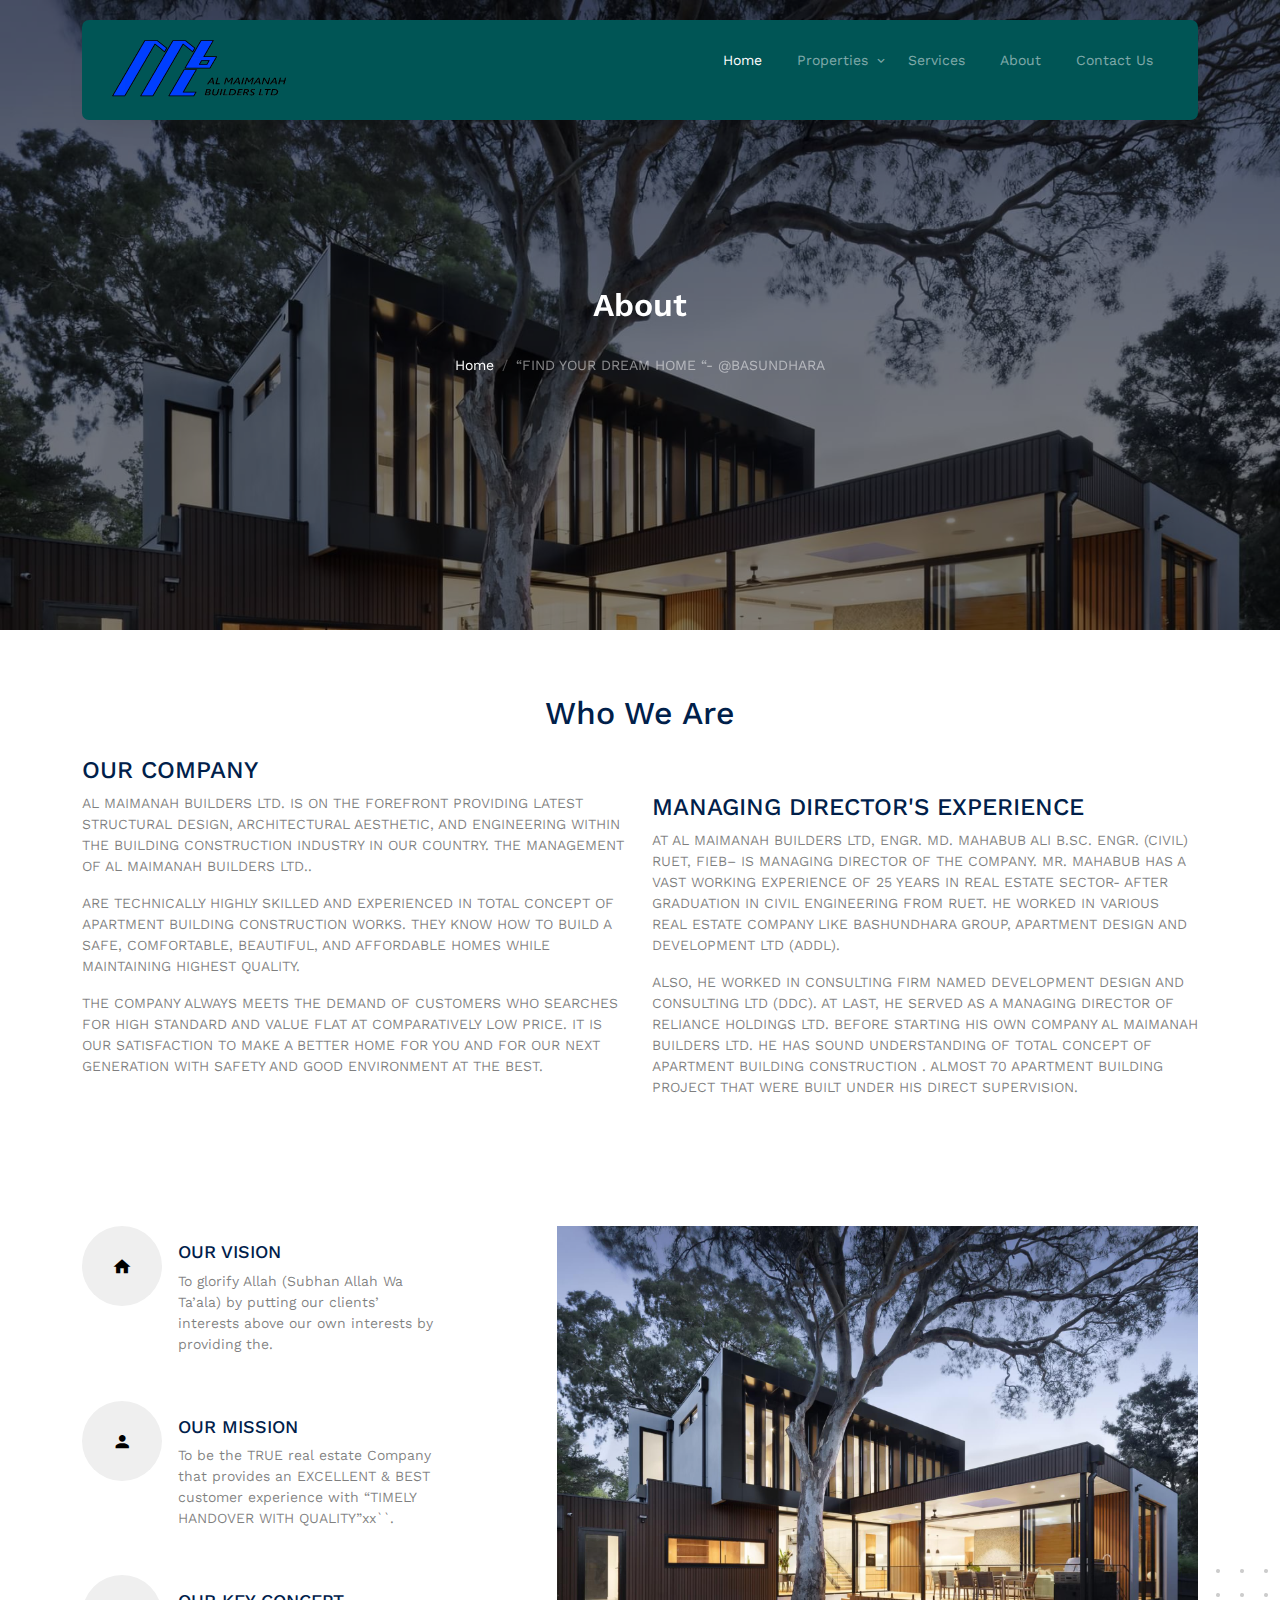
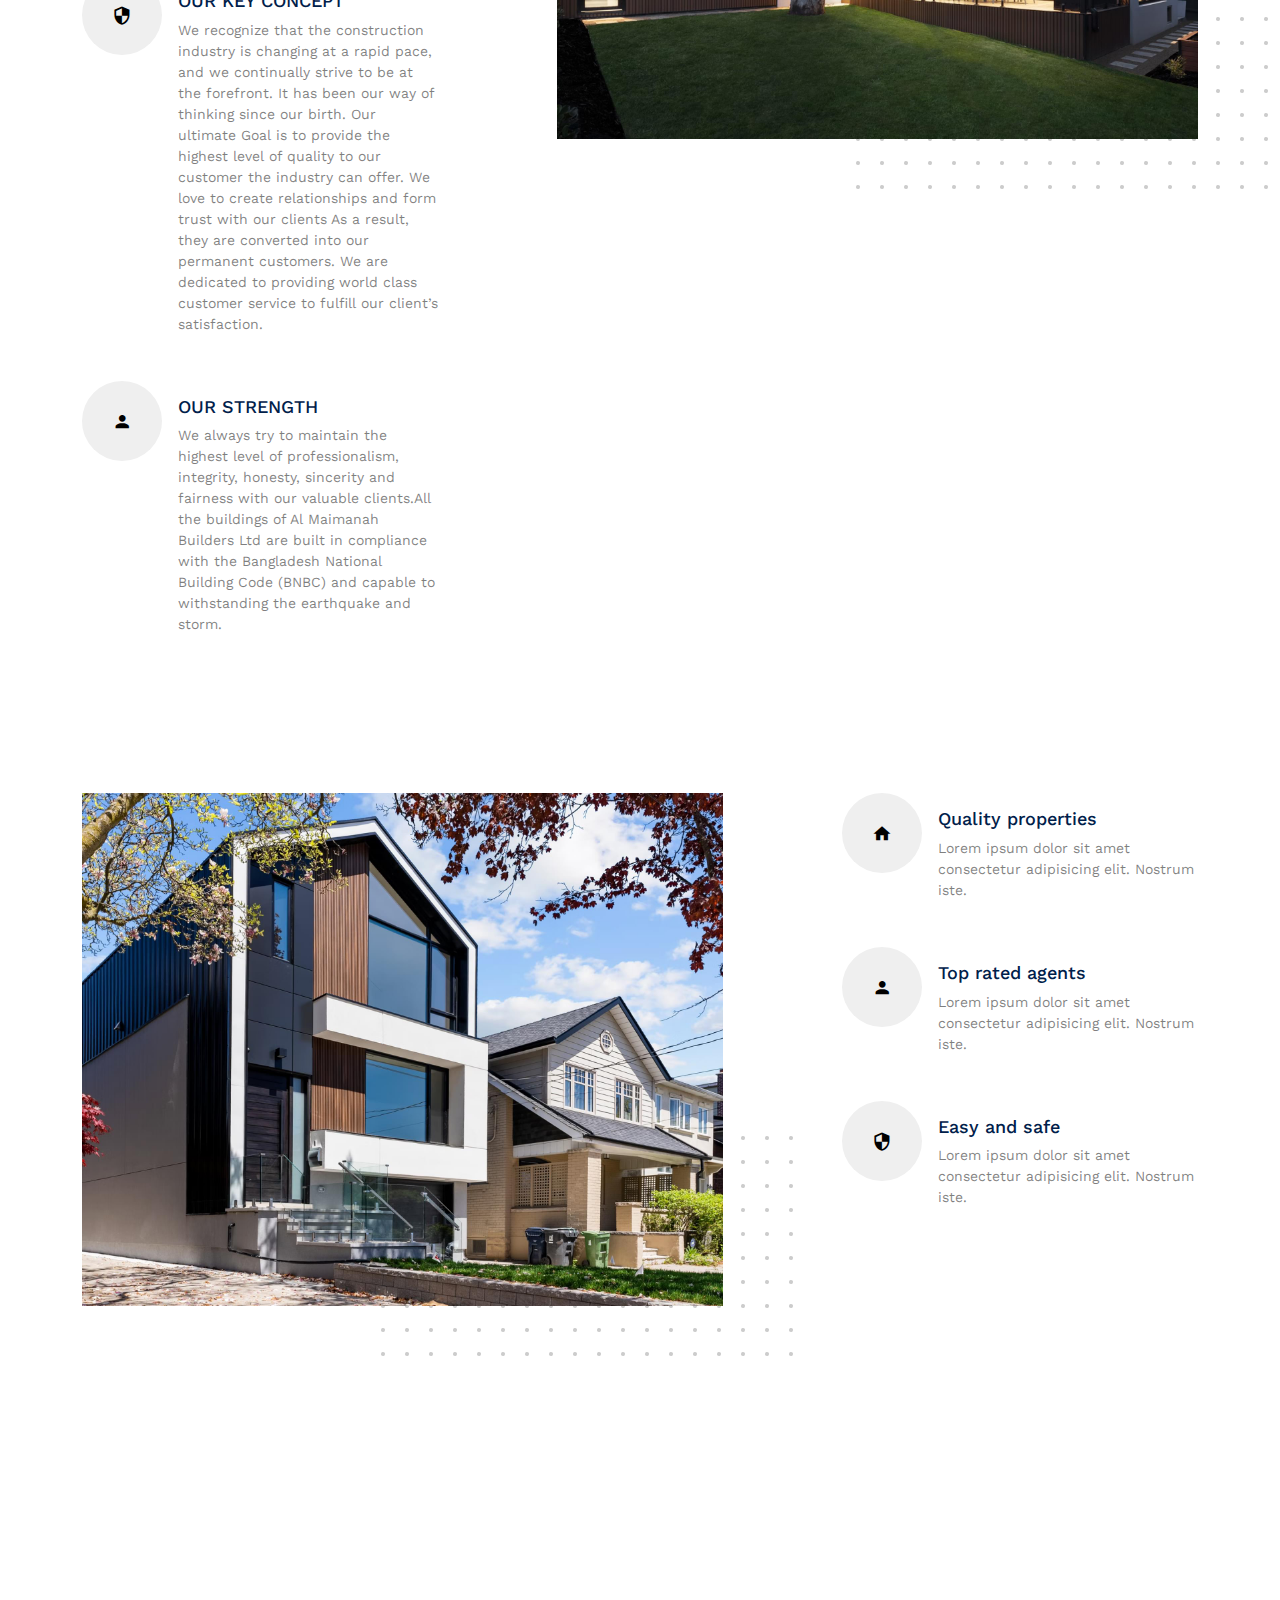
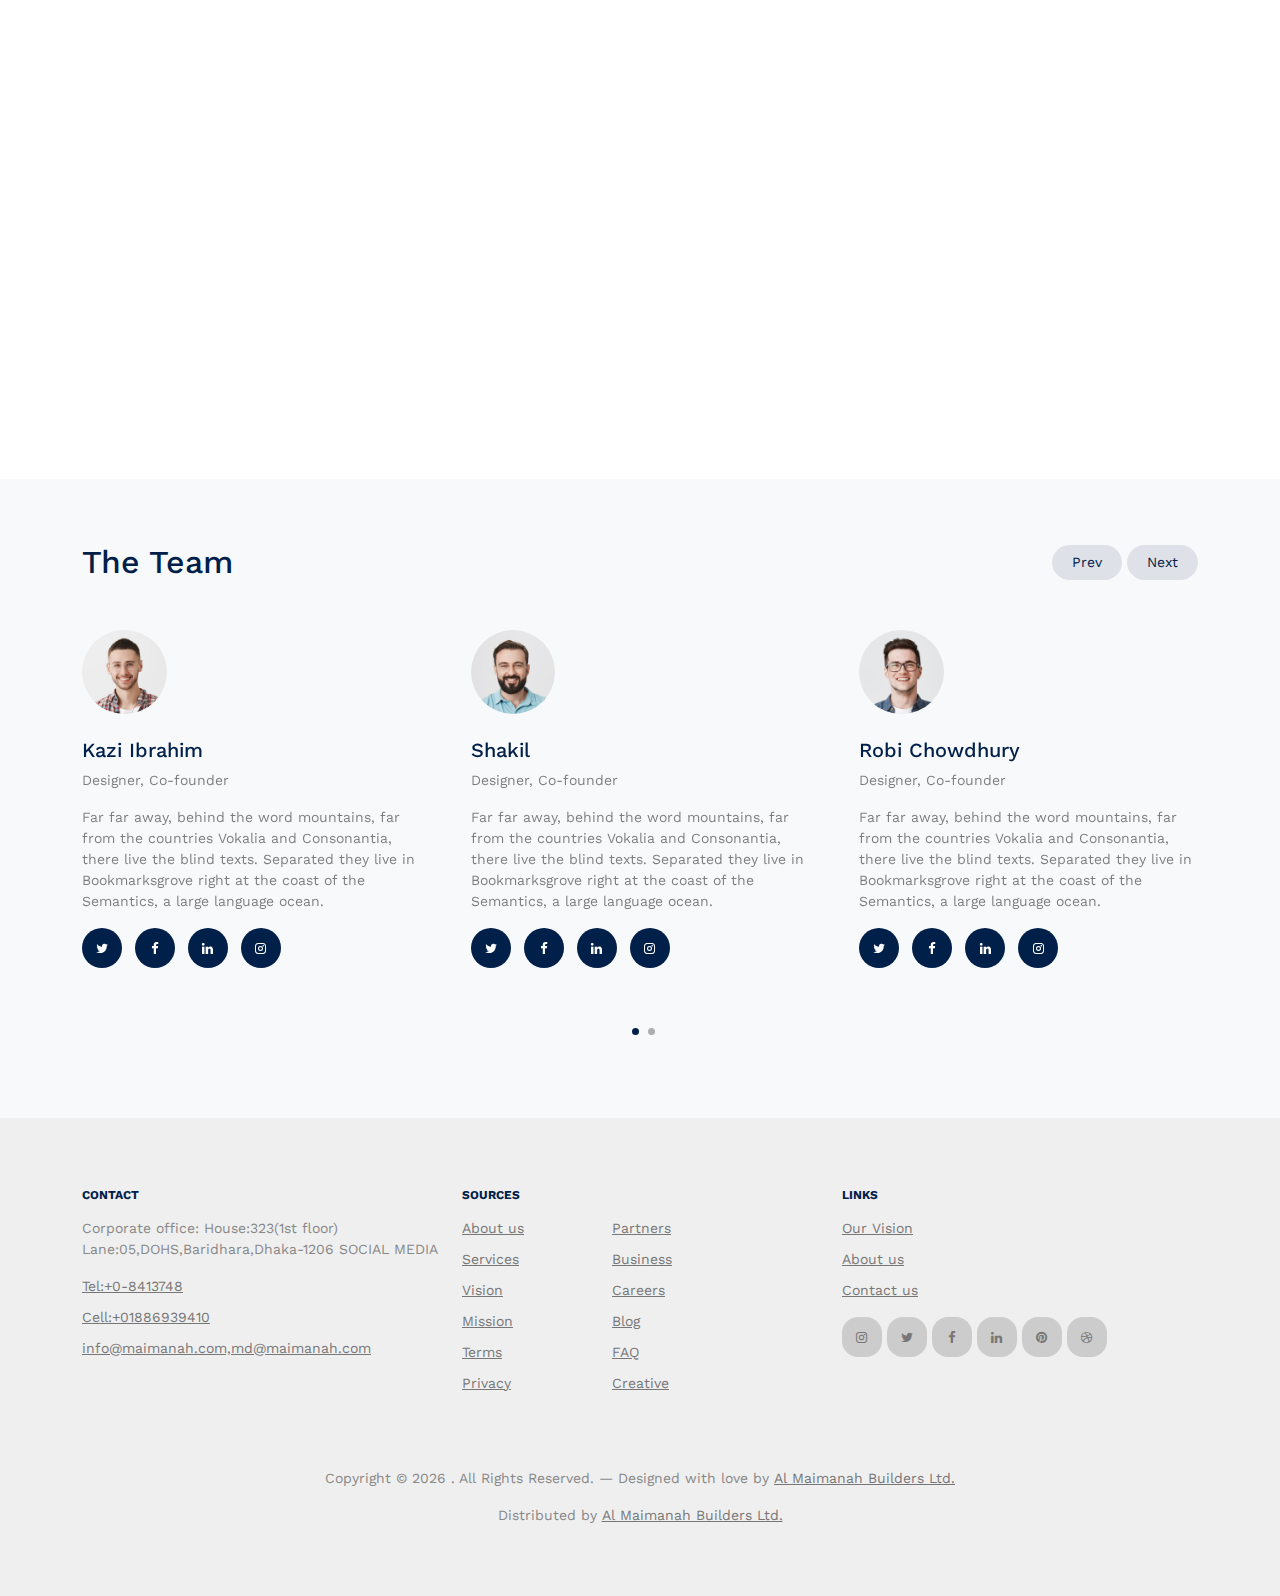
<file: about.html>
<!-- /*
* Template Name: Property
* Template Author: Untree.co
* Template URI: https://untree.co/
* License: https://creativecommons.org/licenses/by/3.0/
*/ -->
<!DOCTYPE html>
<html lang="en">
  <head>
    <meta charset="utf-8" />
    <meta name="viewport" content="width=device-width, initial-scale=1" />
    <meta name="author" content="Untree.co" />
    <link rel="shortcut icon" href="favicon.png" />

    <meta name="description" content="" />
    <meta name="keywords" content="bootstrap, bootstrap5" />

    <link rel="preconnect" href="https://fonts.googleapis.com" />
    <link rel="preconnect" href="https://fonts.gstatic.com" crossorigin />
    <link
      href="https://fonts.googleapis.com/css2?family=Work+Sans:wght@400;500;600;700&display=swap"
      rel="stylesheet"
    />

    <link rel="stylesheet" href="fonts/icomoon/style.css" />
    <link rel="stylesheet" href="fonts/flaticon/font/flaticon.css" />

    <link rel="stylesheet" href="css/tiny-slider.css" />
    <link rel="stylesheet" href="css/aos.css" />
    <link rel="stylesheet" href="css/style.css" />

    <title>
      Maimanah Properties
    </title>
  </head>
  <body>
    <div class="site-mobile-menu site-navbar-target">
      <div class="site-mobile-menu-header">
        <div class="site-mobile-menu-close">
          <span class="icofont-close js-menu-toggle"></span>
        </div>
      </div>
      <div class="site-mobile-menu-body"></div>
    </div>

    <nav class="site-nav">
      <div class="container">
        <div class="menu-bg-wrap">
          <div class="site-navigation">
            <a href="index.html" class="logo m-0 float-start"><img src="images/logom.png" alt=""></a>

            <ul
              class="js-clone-nav d-none d-lg-inline-block text-start site-menu float-end"
            >
              <li class="active"><a href="index.html">Home</a></li>
              <li class="has-children">
                <a href="#">Properties</a>
                <ul class="dropdown">
                  
                  <li><a href="completed.html">completed Projects</a></li>
                  <li><a href="ongoing.html">ongoing projects</a></li>
                  <li><a href="upcoming.html">upcoming projects</a></li>

                </ul>
              </li>
              <li><a href="services.html">Services</a></li>
              <li><a href="about.html">About</a></li>
              <li><a href="contact.html">Contact Us</a></li>
            </ul>

            <a
              href="#"
              class="burger light me-auto float-end mt-1 site-menu-toggle js-menu-toggle d-inline-block d-lg-none"
              data-toggle="collapse"
              data-target="#main-navbar"
            >
              <span></span>
            </a>
          </div>
        </div>
      </div>
    </nav>

    <div
      class="hero page-inner overlay"
      style="background-image: url('images/hero_bg_3.jpg')"
    >
      <div class="container">
        <div class="row justify-content-center align-items-center">
          <div class="col-lg-9 text-center mt-5">
            <h1 class="heading" data-aos="fade-up">About</h1>

            <nav
              aria-label="breadcrumb"
              data-aos="fade-up"
              data-aos-delay="200"
            >
              <ol class="breadcrumb text-center justify-content-center">
                <li class="breadcrumb-item"><a href="index.html">Home</a></li>
                <li
                  class="breadcrumb-item active text-white-50"
                  aria-current="page"
                >
                “FIND YOUR DREAM HOME “- @BASUNDHARA
                </li>
              </ol>
            </nav>
          </div>
        </div>
      </div>
    </div>

    <div class="section">
      <div class="container">
        <div class="row text-left mb-5">
          <div class="col-12">
            <h2 class="font-weight-bold heading text-primary mb-4" style="text-align:center">Who We Are</h2>
            <h4>OUR COMPANY</h4>
          </div>
          <div class="col-lg-6">
            <p class="text-black-50">
              AL MAIMANAH BUILDERS LTD. IS ON THE FOREFRONT PROVIDING LATEST STRUCTURAL DESIGN, ARCHITECTURAL AESTHETIC, AND ENGINEERING WITHIN THE BUILDING CONSTRUCTION INDUSTRY IN OUR COUNTRY. THE MANAGEMENT OF AL MAIMANAH BUILDERS LTD..
            </p>
            <p class="text-black-50">
              ARE TECHNICALLY HIGHLY SKILLED AND EXPERIENCED IN TOTAL CONCEPT OF APARTMENT BUILDING CONSTRUCTION WORKS. THEY KNOW HOW TO BUILD A SAFE, COMFORTABLE, BEAUTIFUL, AND AFFORDABLE HOMES WHILE MAINTAINING HIGHEST QUALITY.
            </p>
            <p class="text-black-50">
              THE COMPANY ALWAYS MEETS THE DEMAND OF CUSTOMERS WHO SEARCHES FOR HIGH STANDARD AND VALUE FLAT AT COMPARATIVELY LOW PRICE. IT IS OUR SATISFACTION TO MAKE A BETTER HOME FOR YOU AND FOR OUR NEXT GENERATION WITH SAFETY AND GOOD ENVIRONMENT AT THE BEST.

            </p>
          </div>
          <div class="col-lg-6">
            <h4>MANAGING DIRECTOR'S EXPERIENCE</h4>
            <p class="text-black-50">
              AT AL MAIMANAH BUILDERS LTD,  ENGR. MD. MAHABUB ALI  B.SC. ENGR. (CIVIL) RUET, FIEB– IS   MANAGING DIRECTOR OF THE COMPANY. MR. MAHABUB HAS  A VAST WORKING EXPERIENCE OF 25 YEARS  IN REAL ESTATE SECTOR- AFTER GRADUATION IN CIVIL ENGINEERING FROM RUET. HE WORKED IN VARIOUS REAL ESTATE COMPANY LIKE BASHUNDHARA GROUP, APARTMENT DESIGN AND DEVELOPMENT LTD (ADDL). 
            </p>
            <p class="text-black-50">
              ALSO, HE WORKED IN CONSULTING FIRM NAMED DEVELOPMENT DESIGN AND CONSULTING LTD (DDC). AT LAST, HE SERVED AS A MANAGING DIRECTOR OF RELIANCE HOLDINGS LTD. BEFORE STARTING HIS OWN COMPANY AL MAIMANAH BUILDERS LTD. HE HAS  SOUND UNDERSTANDING OF TOTAL CONCEPT OF APARTMENT BUILDING CONSTRUCTION . ALMOST 70 APARTMENT BUILDING PROJECT THAT WERE BUILT UNDER HIS DIRECT SUPERVISION.
            </p>
          </div>
        </div>
      </div>
    </div>

    <div class="section pt-0">
      <div class="container">
        <div class="row justify-content-between mb-5">
          <div class="col-lg-7 mb-5 mb-lg-0 order-lg-2">
            <div class="img-about dots">
              <img src="images/hero_bg_3.jpg" alt="Image" class="img-fluid" />
            </div>
          </div>
          <div class="col-lg-4">
            <div class="d-flex feature-h">
              <span class="wrap-icon me-3">
                <span class="icon-home2"></span>
              </span>
              <div class="feature-text">
                <h3 class="heading">OUR VISION</h3>
                <p class="text-black-50">
                  To glorify Allah (Subhan Allah Wa Ta’ala) by putting our clients’ interests above our own interests by  providing  the.
                </p>
              </div>
            </div>

            <div class="d-flex feature-h">
              <span class="wrap-icon me-3">
                <span class="icon-person"></span>
              </span>
              <div class="feature-text">
                <h3 class="heading">OUR MISSION
                </h3>
                <p class="text-black-50">
                  To be the TRUE real estate Company that provides an EXCELLENT & BEST customer experience with

“TIMELY HANDOVER WITH QUALITY”xx``.
                </p>
              </div>
            </div>

            <div class="d-flex feature-h">
              <span class="wrap-icon me-3">
                <span class="icon-security"></span>
              </span>
              <div class="feature-text">
                <h3 class="heading">OUR KEY CONCEPT</h3>
                <p class="text-black-50">
                  We recognize that the construction industry is changing at a rapid pace, and we continually strive to be at the forefront. It has been our way of thinking since our birth. Our ultimate Goal is to provide the highest level of quality to our customer the  industry can offer. We love to create relationships and form trust with our clients  As a result, they are converted into our permanent customers. We are dedicated to providing world class customer service to fulfill our client’s satisfaction.
                </p>
              </div>
            </div>
            <div class="d-flex feature-h">
              <span class="wrap-icon me-3">
                <span class="icon-person"></span>
              </span>
              <div class="feature-text">
                <h3 class="heading">OUR STRENGTH

                </h3>
                <p class="text-black-50">
                  We always try to maintain the highest level of professionalism, integrity, honesty, sincerity and fairness with our valuable clients.All the buildings of Al Maimanah Builders Ltd are built in compliance with the Bangladesh National Building Code (BNBC) and capable to withstanding the  earthquake and storm.
                </p>
              </div>
            </div>
          </div>
        </div>
      </div>
    </div>

    <div class="section pt-0">
      <div class="container">
        <div class="row justify-content-between mb-5">
          <div class="col-lg-7 mb-5 mb-lg-0">
            <div class="img-about dots">
              <img src="images/hero_bg_2.jpg" alt="Image" class="img-fluid" />
            </div>
          </div>
          <div class="col-lg-4">
            <div class="d-flex feature-h">
              <span class="wrap-icon me-3">
                <span class="icon-home2"></span>
              </span>
              <div class="feature-text">
                <h3 class="heading">Quality properties</h3>
                <p class="text-black-50">
                  Lorem ipsum dolor sit amet consectetur adipisicing elit.
                  Nostrum iste.
                </p>
              </div>
            </div>

            <div class="d-flex feature-h">
              <span class="wrap-icon me-3">
                <span class="icon-person"></span>
              </span>
              <div class="feature-text">
                <h3 class="heading">Top rated agents</h3>
                <p class="text-black-50">
                  Lorem ipsum dolor sit amet consectetur adipisicing elit.
                  Nostrum iste.
                </p>
              </div>
            </div>

            <div class="d-flex feature-h">
              <span class="wrap-icon me-3">
                <span class="icon-security"></span>
              </span>
              <div class="feature-text">
                <h3 class="heading">Easy and safe</h3>
                <p class="text-black-50">
                  Lorem ipsum dolor sit amet consectetur adipisicing elit.
                  Nostrum iste.
                </p>
              </div>
            </div>
          </div>
        </div>
      </div>
    </div>
    <div class="section">
      <div class="container">
        <div class="row">
          <div class="col-md-4" data-aos="fade-up" data-aos-delay="0">
            <img src="images/img_1.jpg" alt="Image" class="img-fluid" />
          </div>
          <div class="col-md-4 mt-lg-5" data-aos="fade-up" data-aos-delay="100">
            <img src="images/img_3.jpg" alt="Image" class="img-fluid" />
          </div>
          <div class="col-md-4" data-aos="fade-up" data-aos-delay="200">
            <img src="images/img_2.jpg" alt="Image" class="img-fluid" />
          </div>
        </div>
        <div class="row section-counter mt-5">
          <div
            class="col-6 col-sm-6 col-md-6 col-lg-3"
            data-aos="fade-up"
            data-aos-delay="300"
          >
            <div class="counter-wrap mb-5 mb-lg-0">
              <span class="number"
                ><span class="countup text-primary">2917</span></span
              >
              <span class="caption text-black-50"># of Buy Properties</span>
            </div>
          </div>
          <div
            class="col-6 col-sm-6 col-md-6 col-lg-3"
            data-aos="fade-up"
            data-aos-delay="400"
          >
            <div class="counter-wrap mb-5 mb-lg-0">
              <span class="number"
                ><span class="countup text-primary">3918</span></span
              >
              <span class="caption text-black-50"># of Sell Properties</span>
            </div>
          </div>
          <div
            class="col-6 col-sm-6 col-md-6 col-lg-3"
            data-aos="fade-up"
            data-aos-delay="500"
          >
            <div class="counter-wrap mb-5 mb-lg-0">
              <span class="number"
                ><span class="countup text-primary">38928</span></span
              >
              <span class="caption text-black-50"># of All Properties</span>
            </div>
          </div>
          <div
            class="col-6 col-sm-6 col-md-6 col-lg-3"
            data-aos="fade-up"
            data-aos-delay="600"
          >
            <div class="counter-wrap mb-5 mb-lg-0">
              <span class="number"
                ><span class="countup text-primary">1291</span></span
              >
              <span class="caption text-black-50"># of Agents</span>
            </div>
          </div>
        </div>
      </div>
    </div>

    <div class="section sec-testimonials bg-light">
      <div class="container">
        <div class="row mb-5 align-items-center">
          <div class="col-md-6">
            <h2 class="font-weight-bold heading text-primary mb-4 mb-md-0">
              The Team
            </h2>
          </div>
          <div class="col-md-6 text-md-end">
            <div id="testimonial-nav">
              <span class="prev" data-controls="prev">Prev</span>

              <span class="next" data-controls="next">Next</span>
            </div>
          </div>
        </div>

        <div class="row">
          <div class="col-lg-4"></div>
        </div>
        <div class="testimonial-slider-wrap">
          <div class="testimonial-slider">
            <div class="item">
              <div class="testimonial">
                <img
                  src="images/person_1-min.jpg"
                  alt="Image"
                  class="img-fluid rounded-circle w-25 mb-4"
                />
                <h3 class="h5 text-primary">Kazi Ibrahim</h3>
                <p class="text-black-50">Designer, Co-founder</p>

                <p>
                  Far far away, behind the word mountains, far from the
                  countries Vokalia and Consonantia, there live the blind texts.
                  Separated they live in Bookmarksgrove right at the coast of
                  the Semantics, a large language ocean.
                </p>

                <ul class="social list-unstyled list-inline dark-hover">
                  <li class="list-inline-item">
                    <a href="#"><span class="icon-twitter"></span></a>
                  </li>
                  <li class="list-inline-item">
                    <a href="#"><span class="icon-facebook"></span></a>
                  </li>
                  <li class="list-inline-item">
                    <a href="#"><span class="icon-linkedin"></span></a>
                  </li>
                  <li class="list-inline-item">
                    <a href="#"><span class="icon-instagram"></span></a>
                  </li>
                </ul>
              </div>
            </div>

            <div class="item">
              <div class="testimonial">
                <img
                  src="images/person_2-min.jpg"
                  alt="Image"
                  class="img-fluid rounded-circle w-25 mb-4"
                />
                <h3 class="h5 text-primary">Shakil</h3>
                <p class="text-black-50">Designer, Co-founder</p>

                <p>
                  Far far away, behind the word mountains, far from the
                  countries Vokalia and Consonantia, there live the blind texts.
                  Separated they live in Bookmarksgrove right at the coast of
                  the Semantics, a large language ocean.
                </p>

                <ul class="social list-unstyled list-inline dark-hover">
                  <li class="list-inline-item">
                    <a href="#"><span class="icon-twitter"></span></a>
                  </li>
                  <li class="list-inline-item">
                    <a href="#"><span class="icon-facebook"></span></a>
                  </li>
                  <li class="list-inline-item">
                    <a href="#"><span class="icon-linkedin"></span></a>
                  </li>
                  <li class="list-inline-item">
                    <a href="#"><span class="icon-instagram"></span></a>
                  </li>
                </ul>
              </div>
            </div>

            <div class="item">
              <div class="testimonial">
                <img
                  src="images/person_3-min.jpg"
                  alt="Image"
                  class="img-fluid rounded-circle w-25 mb-4"
                />
                <h3 class="h5 text-primary">Robi Chowdhury</h3>
                <p class="text-black-50">Designer, Co-founder</p>

                <p>
                  Far far away, behind the word mountains, far from the
                  countries Vokalia and Consonantia, there live the blind texts.
                  Separated they live in Bookmarksgrove right at the coast of
                  the Semantics, a large language ocean.
                </p>

                <ul class="social list-unstyled list-inline dark-hover">
                  <li class="list-inline-item">
                    <a href="#"><span class="icon-twitter"></span></a>
                  </li>
                  <li class="list-inline-item">
                    <a href="#"><span class="icon-facebook"></span></a>
                  </li>
                  <li class="list-inline-item">
                    <a href="#"><span class="icon-linkedin"></span></a>
                  </li>
                  <li class="list-inline-item">
                    <a href="#"><span class="icon-instagram"></span></a>
                  </li>
                </ul>
              </div>
            </div>

            <div class="item">
              <div class="testimonial">
                <img
                  src="images/person_2-min.jpg"
                  alt="Image"
                  class="img-fluid rounded-circle w-25 mb-4"
                />
                <h3 class="h5 text-primary">Ishak</h3>
                <p class="text-black-50">Designer</p>

                <p>
                  Far far away, behind the word mountains, far from the
                  countries Vokalia and Consonantia, there live the blind texts.
                  Separated they live in Bookmarksgrove right at the coast of
                  the Semantics, a large language ocean.
                </p>

                <ul class="social list-unstyled list-inline dark-hover">
                  <li class="list-inline-item">
                    <a href="#"><span class="icon-twitter"></span></a>
                  </li>
                  <li class="list-inline-item">
                    <a href="#"><span class="icon-facebook"></span></a>
                  </li>
                  <li class="list-inline-item">
                    <a href="#"><span class="icon-linkedin"></span></a>
                  </li>
                  <li class="list-inline-item">
                    <a href="#"><span class="icon-instagram"></span></a>
                  </li>
                </ul>
              </div>
            </div>
          </div>
        </div>
      </div>
    </div>

    <div class="site-footer">
      <div class="container">
        <div class="row">
          <div class="col-lg-4">
            <div class="widget">
              <h3>Contact</h3>
              <address>Corporate office:
                House:323(1st floor) Lane:05,DOHS,Baridhara,Dhaka-1206
                
                
                SOCIAL MEDIA</address>
              <ul class="list-unstyled links">
                <li><a href="tel://11234567890">Tel:+0-8413748</a></li>
                <li><a href="tel://11234567890">Cell:+01886939410</a></li>
                <li>
                  <a href="mailto:info@mydomain.com">info@maimanah.com,md@maimanah.com</a>
                </li>
              </ul>
            </div>
            <!-- /.widget -->
          </div>
          <!-- /.col-lg-4 -->
          <div class="col-lg-4">
            <div class="widget">
              <h3>Sources</h3>
              <ul class="list-unstyled float-start links">
                <li><a href="#">About us</a></li>
                <li><a href="#">Services</a></li>
                <li><a href="#">Vision</a></li>
                <li><a href="#">Mission</a></li>
                <li><a href="#">Terms</a></li>
                <li><a href="#">Privacy</a></li>
              </ul>
              <ul class="list-unstyled float-start links">
                <li><a href="#">Partners</a></li>
                <li><a href="#">Business</a></li>
                <li><a href="#">Careers</a></li>
                <li><a href="#">Blog</a></li>
                <li><a href="#">FAQ</a></li>
                <li><a href="#">Creative</a></li>
              </ul>
            </div>
            <!-- /.widget -->
          </div>
          <!-- /.col-lg-4 -->
          <div class="col-lg-4">
            <div class="widget">
              <h3>Links</h3>
              <ul class="list-unstyled links">
                <li><a href="#">Our Vision</a></li>
                <li><a href="#">About us</a></li>
                <li><a href="#">Contact us</a></li>
              </ul>

              <ul class="list-unstyled social">
                <li>
                  <a href="#"><span class="icon-instagram"></span></a>
                </li>
                <li>
                  <a href="#"><span class="icon-twitter"></span></a>
                </li>
                <li>
                  <a href="#"><span class="icon-facebook"></span></a>
                </li>
                <li>
                  <a href="#"><span class="icon-linkedin"></span></a>
                </li>
                <li>
                  <a href="#"><span class="icon-pinterest"></span></a>
                </li>
                <li>
                  <a href="#"><span class="icon-dribbble"></span></a>
                </li>
              </ul>
            </div>
            <!-- /.widget -->
          </div>
          <!-- /.col-lg-4 -->
        </div>
        <!-- /.row -->

        <div class="row mt-5">
          <div class="col-12 text-center">
            <!-- 
              **==========
              NOTE: 
              Please don't remove this copyright link unless you buy the license here https://untree.co/license/  
              **==========
            -->

            <p>
              Copyright &copy;
              <script>
                document.write(new Date().getFullYear());
              </script>
              . All Rights Reserved. &mdash; Designed with love by
              <a href="#">Al Maimanah Builders Ltd.</a>
              <!-- License information: https://untree.co/license/ -->
            </p>
            <div>
              Distributed by
              <a href="#" target="_blank">Al Maimanah Builders Ltd.</a>
            </div>
          </div>
        </div>
      </div>
      <!-- /.container -->
    </div>
    <!-- /.site-footer -->

    <!-- Preloader -->
    <div id="overlayer"></div>
    <div class="loader">
      <div class="spinner-border" role="status">
        <span class="visually-hidden">Loading...</span>
      </div>
    </div>

    <script src="js/bootstrap.bundle.min.js"></script>
    <script src="js/tiny-slider.js"></script>
    <script src="js/aos.js"></script>
    <script src="js/navbar.js"></script>
    <script src="js/counter.js"></script>
    <script src="js/custom.js"></script>
  </body>
</html>
</file>
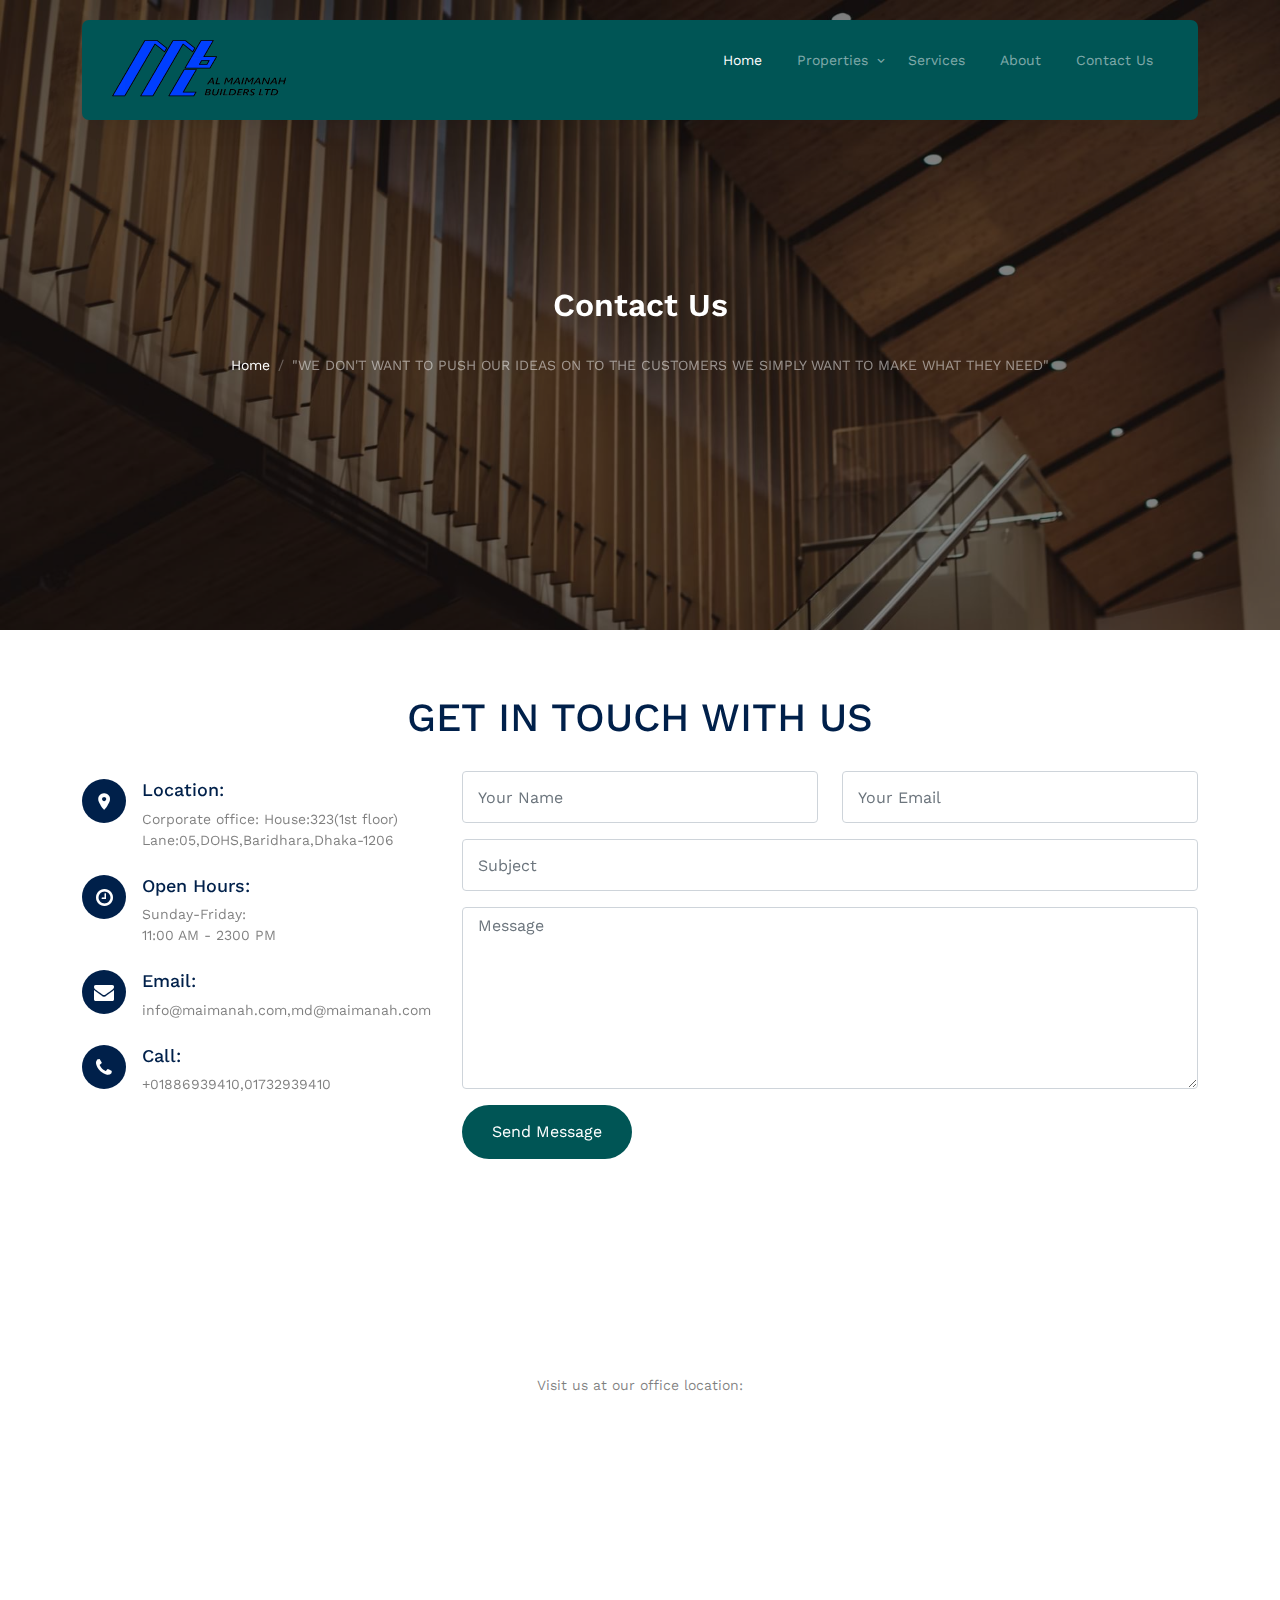
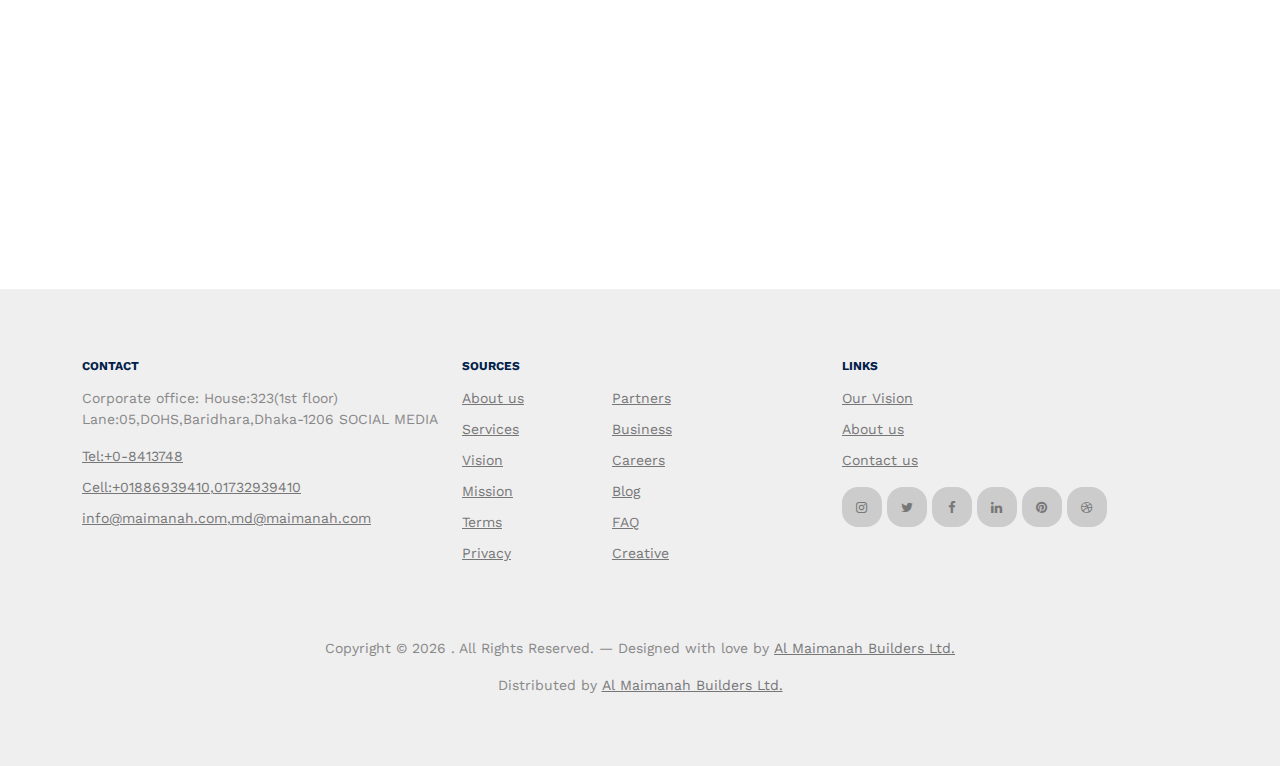
<file: contact.html>
<!-- /*
* Template Name: Property
* Template Author: Untree.co
* Template URI: https://untree.co/
* License: https://creativecommons.org/licenses/by/3.0/
*/ -->
<!DOCTYPE html>
<html lang="en">
  <head>
    <meta charset="utf-8" />
    <meta name="viewport" content="width=device-width, initial-scale=1" />
    <meta name="author" content="Untree.co" />
    <link rel="shortcut icon" href="favicon.png" />

    <meta name="description" content="" />
    <meta name="keywords" content="bootstrap, bootstrap5" />

    <link rel="preconnect" href="https://fonts.googleapis.com" />
    <link rel="preconnect" href="https://fonts.gstatic.com" crossorigin />
    <link
      href="https://fonts.googleapis.com/css2?family=Work+Sans:wght@400;500;600;700&display=swap"
      rel="stylesheet"
    />

    <link rel="stylesheet" href="fonts/icomoon/style.css" />
    <link rel="stylesheet" href="fonts/flaticon/font/flaticon.css" />

    <link rel="stylesheet" href="css/tiny-slider.css" />
    <link rel="stylesheet" href="css/aos.css" />
    <link rel="stylesheet" href="css/style.css" />
    <link rel="stylesheet" href="css/new.css" />

    <title>
      Property &mdash; Free Bootstrap 5 Website Template by Untree.co
    </title>
    <style>
      /* Custom CSS for styling */
      #map-container {
        height: 400px; /* Adjust height as needed */
        margin-bottom: 20px;
        border: 1px solid #ccc; /* Add border for visual separation */
      }
    </style>
  </head>
  <body>
    <div class="site-mobile-menu site-navbar-target">
      <div class="site-mobile-menu-header">
        <div class="site-mobile-menu-close">
          <span class="icofont-close js-menu-toggle"></span>
        </div>
      </div>
      <div class="site-mobile-menu-body"></div>
    </div>

    <nav class="site-nav">
      <div class="container">
        <div class="menu-bg-wrap">
          <div class="site-navigation">
            <a href="index.html" class="logo m-0 float-start"><img src="images/logom.png" alt=""></a>

            <ul
              class="js-clone-nav d-none d-lg-inline-block text-start site-menu float-end"
            >
              <li class="active"><a href="index.html">Home</a></li>
              <li class="has-children">
                <a href="#">Properties</a>
                <ul class="dropdown">
                  
                  <li><a href="completed.html">completed Projects</a></li>
                  <li><a href="ongoing.html">ongoing projects</a></li>
                  <li><a href="upcoming.html">upcoming projects</a></li>

                </ul>
              </li>
              <li><a href="services.html">Services</a></li>
              <li><a href="about.html">About</a></li>
              <li><a href="contact.html">Contact Us</a></li>
            </ul>

            <a
              href="#"
              class="burger light me-auto float-end mt-1 site-menu-toggle js-menu-toggle d-inline-block d-lg-none"
              data-toggle="collapse"
              data-target="#main-navbar"
            >
              <span></span>
            </a>
          </div>
        </div>
      </div>
    </nav>

    <div
      class="hero page-inner overlay"
      style="background-image: url('images/hero_bg_1.jpg')"
    >
      <div class="container">
        <div class="row justify-content-center align-items-center">
          <div class="col-lg-9 text-center mt-5">
            <h1 class="heading" data-aos="fade-up">Contact Us</h1>

            <nav
              aria-label="breadcrumb"
              data-aos="fade-up"
              data-aos-delay="200"
            >
              <ol class="breadcrumb text-center justify-content-center">
                <li class="breadcrumb-item"><a href="index.html">Home</a></li>
                <li
                  class="breadcrumb-item active text-white-50"
                  aria-current="page"
                >
                 
"WE DON'T WANT TO PUSH OUR IDEAS ON TO THE CUSTOMERS
WE SIMPLY WANT TO MAKE WHAT THEY NEED"
                </li>
              </ol>
            </nav>
          </div>
        </div>
      </div>
    </div>

    <div class="section">
      <div class="container">
        <h1 class="heading" data-aos="fade-up" style="text-align:center">GET IN TOUCH WITH US</h1>
        <br>
        <div class="row">
          <div
            class="col-lg-4 mb-5 mb-lg-0"
            data-aos="fade-up"
            data-aos-delay="100"
          >
            <div class="contact-info">
              <div class="address mt-2">
                <i class="icon-room"></i>
                <h4 class="mb-2">Location:</h4>
                <p>
                  Corporate office:
                House:323(1st floor) <br />
                Lane:05,DOHS,Baridhara,Dhaka-1206
                </p>
              </div>

              <div class="open-hours mt-4">
                <i class="icon-clock-o"></i>
                <h4 class="mb-2">Open Hours:</h4>
                <p>
                  Sunday-Friday:<br />
                  11:00 AM - 2300 PM
                </p>
              </div>

              <div class="email mt-4">
                <i class="icon-envelope"></i>
                <h4 class="mb-2">Email:</h4>
                <p>info@maimanah.com,md@maimanah.com</p>
              </div>

              <div class="phone mt-4">
                <i class="icon-phone"></i>
                <h4 class="mb-2">Call:</h4>
                <p>+01886939410,01732939410</p>
              </div>
            </div>
          </div>
          <div class="col-lg-8" data-aos="fade-up" data-aos-delay="200">
            <form action="#">
              <div class="row">
                <div class="col-6 mb-3">
                  <input
                    type="text"
                    class="form-control"
                    placeholder="Your Name"
                  />
                </div>
                <div class="col-6 mb-3">
                  <input
                    type="email"
                    class="form-control"
                    placeholder="Your Email"
                  />
                </div>
                <div class="col-12 mb-3">
                  <input
                    type="text"
                    class="form-control"
                    placeholder="Subject"
                  />
                </div>
                <div class="col-12 mb-3">
                  <textarea
                    name=""
                    id=""
                    cols="30"
                    rows="7"
                    class="form-control"
                    placeholder="Message"
                  ></textarea>
                </div>

                <div class="col-12">
                  <input
                    type="submit"
                    value="Send Message"
                    class="btn btn-primary"
                  />
                </div>
              </div>
            </form>
          </div>
          <div class="container mt-5">
            <div class="row">
              
            </div>
          </div>
        </div>
      </div>
    </div>
    <!-- /.untree_co-section -->
    <div class="container mt-5">
      <div class="row">
        <div class="col-md-6 offset-md-3">
          <h1 class="heading" data-aos="fade-up" style="text-align:center">Office Location</h1>
          <p style="text-align:center">Visit us at our office location:</p>
          <!-- Map Container -->
          <div >
            <iframe src="https://www.google.com/maps/embed?pb=!1m23!1m12!1m3!1d467225.75691921747!2d90.41187469999998!3d23.811442499999988!2m3!1f0!2f0!3f0!3m2!1i1024!2i768!4f13.1!4m8!3e6!4m0!4m5!1s0x3755c6fff189fb1f%3A0x3aab1e2506afee95!2sHouse%3A323%20492%2F5%20Lane%20-%209%20Dhaka!3m2!1d23.8114425!2d90.4118747!5e0!3m2!1sbn!2sbd!4v1715499878589!5m2!1sbn!2sbd" width="800" height="450" style="border:0;" allowfullscreen="" loading="lazy" referrerpolicy="no-referrer-when-downgrade"></iframe>
          </div>
        </div>
      </div>
    </div>
  <br>

    <div class="site-footer">
      <div class="container">
        <div class="row">
          <div class="col-lg-4">
            <div class="widget">
              <h3>Contact</h3>
              <address>Corporate office:
                House:323(1st floor) Lane:05,DOHS,Baridhara,Dhaka-1206
                
                
                SOCIAL MEDIA</address>
              <ul class="list-unstyled links">
                <li><a href="tel://11234567890">Tel:+0-8413748</a></li>
                <li><a href="tel://11234567890">Cell:+01886939410,01732939410</a></li>
                <li>
                  <a href="mailto:info@mydomain.com">info@maimanah.com,md@maimanah.com</a>
                </li>
              </ul>
            </div>
            <!-- /.widget -->
          </div>
          <!-- /.col-lg-4 -->
          <div class="col-lg-4">
            <div class="widget">
              <h3>Sources</h3>
              <ul class="list-unstyled float-start links">
                <li><a href="#">About us</a></li>
                <li><a href="#">Services</a></li>
                <li><a href="#">Vision</a></li>
                <li><a href="#">Mission</a></li>
                <li><a href="#">Terms</a></li>
                <li><a href="#">Privacy</a></li>
              </ul>
              <ul class="list-unstyled float-start links">
                <li><a href="#">Partners</a></li>
                <li><a href="#">Business</a></li>
                <li><a href="#">Careers</a></li>
                <li><a href="#">Blog</a></li>
                <li><a href="#">FAQ</a></li>
                <li><a href="#">Creative</a></li>
              </ul>
            </div>
            <!-- /.widget -->
          </div>
          <!-- /.col-lg-4 -->
          <div class="col-lg-4">
            <div class="widget">
              <h3>Links</h3>
              <ul class="list-unstyled links">
                <li><a href="#">Our Vision</a></li>
                <li><a href="#">About us</a></li>
                <li><a href="#">Contact us</a></li>
              </ul>

              <ul class="list-unstyled social">
                <li>
                  <a href="#"><span class="icon-instagram"></span></a>
                </li>
                <li>
                  <a href="#"><span class="icon-twitter"></span></a>
                </li>
                <li>
                  <a href="#"><span class="icon-facebook"></span></a>
                </li>
                <li>
                  <a href="#"><span class="icon-linkedin"></span></a>
                </li>
                <li>
                  <a href="#"><span class="icon-pinterest"></span></a>
                </li>
                <li>
                  <a href="#"><span class="icon-dribbble"></span></a>
                </li>
              </ul>
            </div>
            <!-- /.widget -->
          </div>
          <!-- /.col-lg-4 -->
        </div>
        <!-- /.row -->

        <div class="row mt-5">
          <div class="col-12 text-center">
            <!-- 
              **==========
              NOTE: 
              Please don't remove this copyright link unless you buy the license here https://untree.co/license/  
              **==========
            -->

            <p>
              Copyright &copy;
              <script>
                document.write(new Date().getFullYear());
              </script>
              . All Rights Reserved. &mdash; Designed with love by
              <a href="#">Al Maimanah Builders Ltd.</a>
              <!-- License information: https://untree.co/license/ -->
            </p>
            <div>
              Distributed by
              <a href="#" target="_blank">Al Maimanah Builders Ltd.</a>
            </div>
          </div>
        </div>
      </div>
      <!-- /.container -->
    </div>
    <!-- /.site-footer -->

    <!-- Preloader -->
    <div id="overlayer"></div>
    <div class="loader">
      <div class="spinner-border" role="status">
        <span class="visually-hidden">Loading...</span>
      </div>
    </div>

    <script src="js/bootstrap.bundle.min.js"></script>
    <script src="js/tiny-slider.js"></script>
    <script src="js/aos.js"></script>
    <script src="js/navbar.js"></script>
    <script src="js/counter.js"></script>
    <script src="js/custom.js"></script>
  </body>
</html>
</file>
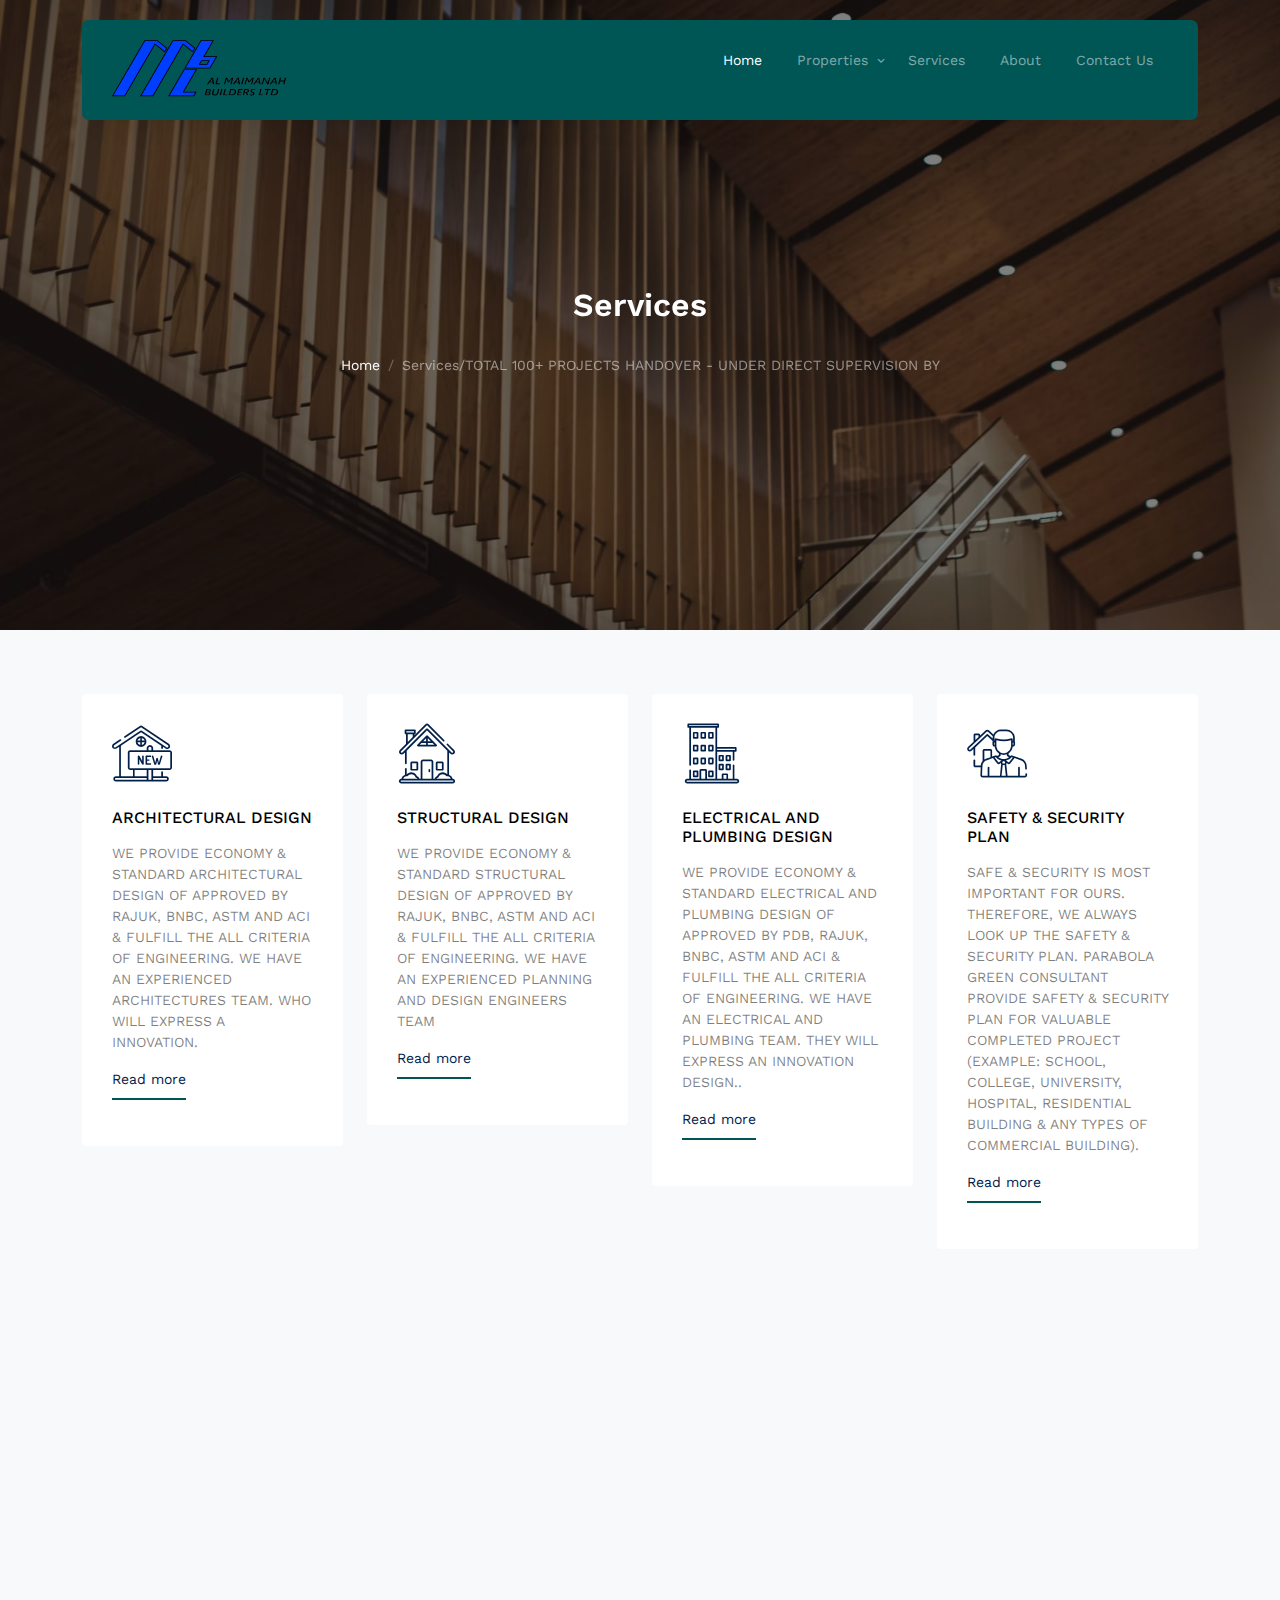
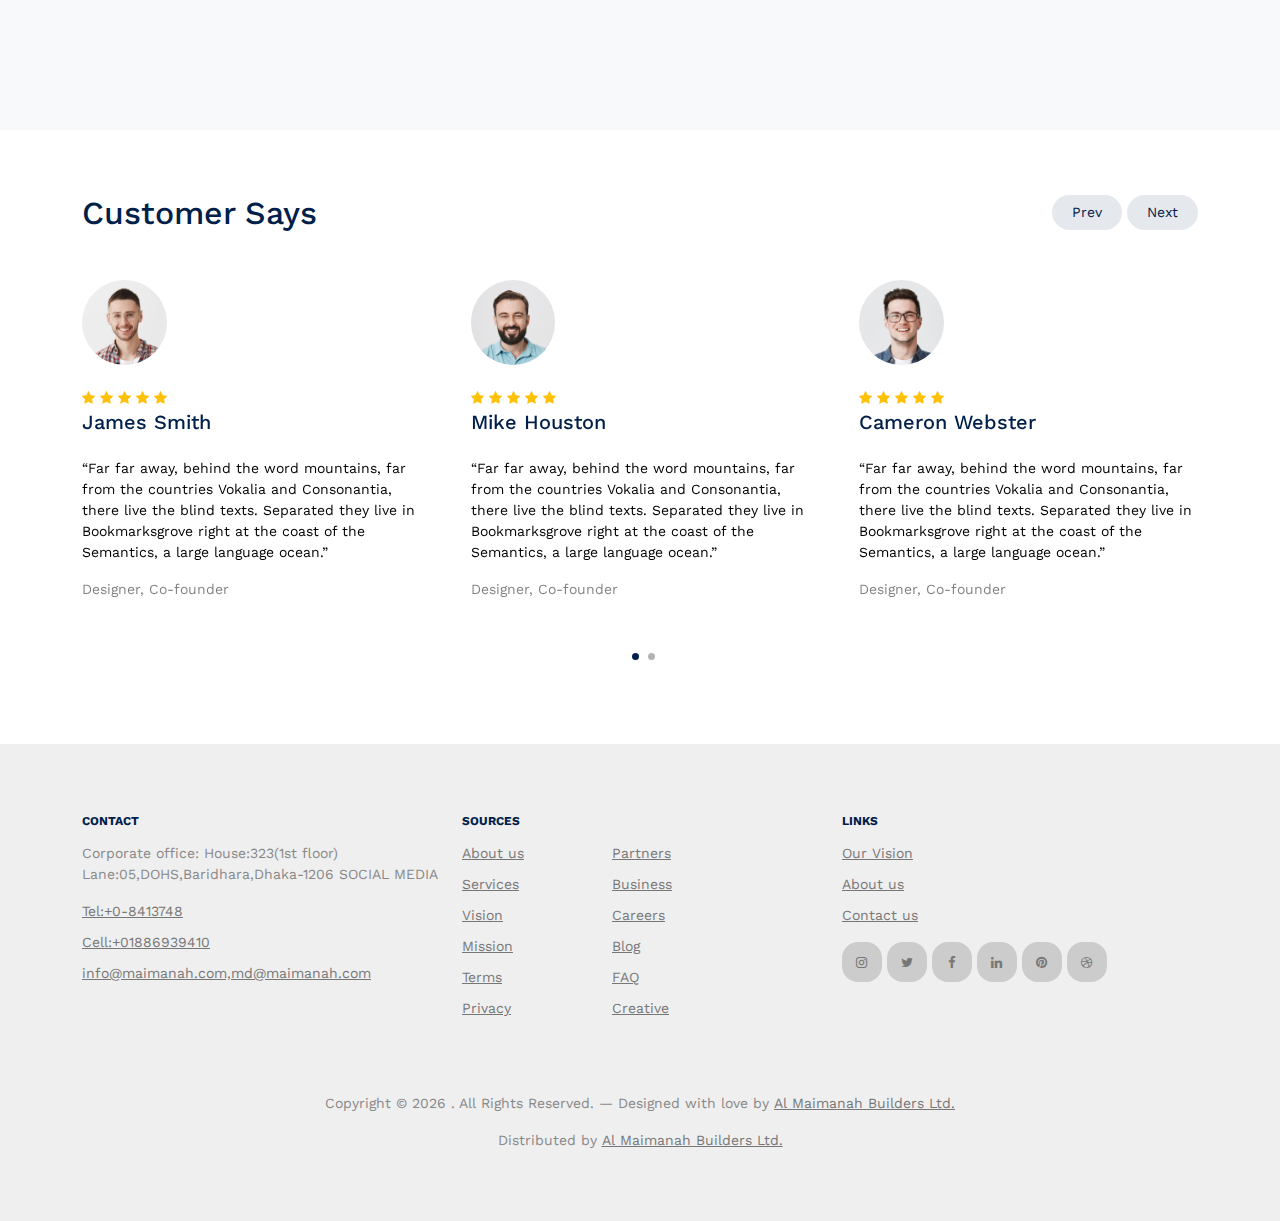
<file: services.html>
<!-- /*
* Template Name: Property
* Template Author: Untree.co
* Template URI: https://untree.co/
* License: https://creativecommons.org/licenses/by/3.0/
*/ -->
<!DOCTYPE html>
<html lang="en">
  <head>
    <meta charset="utf-8" />
    <meta name="viewport" content="width=device-width, initial-scale=1" />
    <meta name="author" content="Untree.co" />
    <link rel="shortcut icon" href="favicon.png" />

    <meta name="description" content="" />
    <meta name="keywords" content="bootstrap, bootstrap5" />

    <link rel="preconnect" href="https://fonts.googleapis.com" />
    <link rel="preconnect" href="https://fonts.gstatic.com" crossorigin />
    <link
      href="https://fonts.googleapis.com/css2?family=Work+Sans:wght@400;500;600;700&display=swap"
      rel="stylesheet"
    />

    <link rel="stylesheet" href="fonts/icomoon/style.css" />
    <link rel="stylesheet" href="fonts/flaticon/font/flaticon.css" />

    <link rel="stylesheet" href="css/tiny-slider.css" />
    <link rel="stylesheet" href="css/aos.css" />
    <link rel="stylesheet" href="css/style.css" />

    <title> Al Maimanah Builders Ltd.
    </title>
  </head>
  <body>
    <div class="site-mobile-menu site-navbar-target">
      <div class="site-mobile-menu-header">
        <div class="site-mobile-menu-close">
          <span class="icofont-close js-menu-toggle"></span>
        </div>
      </div>
      <div class="site-mobile-menu-body"></div>
    </div>

    <nav class="site-nav">
      <div class="container">
        <div class="menu-bg-wrap">
          <div class="site-navigation">
            <a href="index.html" class="logo m-0 float-start"><img src="images/logom.png" alt=""></a>

            <ul
              class="js-clone-nav d-none d-lg-inline-block text-start site-menu float-end"
            >
              <li class="active"><a href="index.html">Home</a></li>
              <li class="has-children">
                <a href="#">Properties</a>
                <ul class="dropdown">
                  
                  <li><a href="completed.html">completed Projects</a></li>
                  <li><a href="ongoing.html">ongoing projects</a></li>
                  <li><a href="upcoming.html">upcoming projects</a></li>

                </ul>
              </li>
              <li><a href="services.html">Services</a></li>
              <li><a href="about.html">About</a></li>
              <li><a href="contact.html">Contact Us</a></li>
            </ul>

            <a
              href="#"
              class="burger light me-auto float-end mt-1 site-menu-toggle js-menu-toggle d-inline-block d-lg-none"
              data-toggle="collapse"
              data-target="#main-navbar"
            >
              <span></span>
            </a>
          </div>
        </div>
      </div>
    </nav>

    <div
      class="hero page-inner overlay"
      style="background-image: url('images/hero_bg_1.jpg')"
    >
      <div class="container">
        <div class="row justify-content-center align-items-center">
          <div class="col-lg-9 text-center mt-5">
            <h1 class="heading" data-aos="fade-up">Services</h1>

            <nav
              aria-label="breadcrumb"
              data-aos="fade-up"
              data-aos-delay="200"
            >
              <ol class="breadcrumb text-center justify-content-center">
                <li class="breadcrumb-item"><a href="index.html">Home</a></li>
                <li
                  class="breadcrumb-item active text-white-50"
                  aria-current="page"
                >
                  Services/TOTAL 100+ PROJECTS HANDOVER -
                  UNDER DIRECT  SUPERVISION BY
                </li>
              </ol>
            </nav>
          </div>
        </div>
      </div>
    </div>

    <div class="section bg-light">
      <div class="container">
        <div class="row">
          <div class="col-6 col-lg-3" data-aos="fade-up" data-aos-delay="300">
            <div class="box-feature mb-4">
              <span class="flaticon-house mb-4 d-block"></span>
              <h3 class="text-black mb-3 font-weight-bold">
                ARCHITECTURAL DESIGN
              </h3>
              <p class="text-black-50">
                
WE PROVIDE ECONOMY & STANDARD ARCHITECTURAL DESIGN OF APPROVED BY RAJUK, BNBC, ASTM AND ACI & FULFILL THE ALL CRITERIA OF ENGINEERING. WE HAVE AN EXPERIENCED ARCHITECTURES TEAM. WHO WILL EXPRESS A INNOVATION.
              </p>
              <p><a href="#" class="learn-more">Read more</a></p>
            </div>
          </div>
          <div class="col-6 col-lg-3" data-aos="fade-up" data-aos-delay="400">
            <div class="box-feature mb-4">
              <span class="flaticon-house-2 mb-4 d-block-3"></span>
              <h3 class="text-black mb-3 font-weight-bold">STRUCTURAL DESIGN</h3>
              <p class="text-black-50">
               
WE PROVIDE ECONOMY & STANDARD STRUCTURAL DESIGN OF APPROVED BY RAJUK, BNBC, ASTM AND ACI & FULFILL THE ALL CRITERIA OF ENGINEERING. WE HAVE AN EXPERIENCED PLANNING AND DESIGN ENGINEERS TEAM
              </p>
              <p><a href="#" class="learn-more">Read more</a></p>
            </div>
          </div>
          <div class="col-6 col-lg-3" data-aos="fade-up" data-aos-delay="500">
            <div class="box-feature mb-4">
              <span class="flaticon-building mb-4 d-block"></span>
              <h3 class="text-black mb-3 font-weight-bold">
                ELECTRICAL AND PLUMBING DESIGN
              </h3>
              <p class="text-black-50">
                WE PROVIDE ECONOMY & STANDARD ELECTRICAL AND PLUMBING DESIGN OF APPROVED BY PDB, RAJUK, BNBC, ASTM AND ACI & FULFILL THE ALL CRITERIA OF ENGINEERING. WE HAVE AN ELECTRICAL AND PLUMBING TEAM. THEY WILL EXPRESS AN INNOVATION DESIGN..
              </p>
              <p><a href="#" class="learn-more">Read more</a></p>
            </div>
          </div>
          <div class="col-6 col-lg-3" data-aos="fade-up" data-aos-delay="600">
            <div class="box-feature mb-4">
              <span class="flaticon-house-3 mb-4 d-block-1"></span>
              <h3 class="text-black mb-3 font-weight-bold">SAFETY & SECURITY PLAN</h3>
              <p class="text-black-50">
                SAFE & SECURITY IS MOST IMPORTANT FOR OURS. THEREFORE, WE ALWAYS LOOK UP THE SAFETY & SECURITY PLAN. PARABOLA GREEN CONSULTANT PROVIDE SAFETY & SECURITY PLAN FOR VALUABLE COMPLETED PROJECT (EXAMPLE: SCHOOL, COLLEGE, UNIVERSITY, HOSPITAL, RESIDENTIAL BUILDING & ANY TYPES OF COMMERCIAL BUILDING).
              </p>
              <p><a href="#" class="learn-more">Read more</a></p>
            </div>
          </div>

          <div class="col-6 col-lg-3" data-aos="fade-up" data-aos-delay="300">
            <div class="box-feature mb-4">
              <span class="flaticon-house-4 mb-4 d-block"></span>
              <h3 class="text-black mb-3 font-weight-bold">
                BUILDING SUPERVISION
              </h3>
              <p class="text-black-50">
                
AL MAIMANAH BUILDERS COMPANY SUPERVISE THE RESIDENTIAL AND COMMERCIAL PROJECT AS PER CLIENTS REQUIREMENTS.
              </p>
              <p><a href="#" class="learn-more">Read more</a></p>
            </div>
          </div>
          <div class="col-6 col-lg-3" data-aos="fade-up" data-aos-delay="400">
            <div class="box-feature mb-4">
              <span class="flaticon-building mb-4 d-block-3"></span>
              <h3 class="text-black mb-3 font-weight-bold">Top Rated Agent</h3>
              <p class="text-black-50">
                Far far away, behind the word mountains, far from the countries
                Vokalia and Consonantia, there live the blind texts.
              </p>
              <p><a href="#" class="learn-more">Read more</a></p>
            </div>
          </div>
          <div class="col-6 col-lg-3" data-aos="fade-up" data-aos-delay="500">
            <div class="box-feature mb-4">
              <span class="flaticon-house mb-4 d-block"></span>
              <h3 class="text-black mb-3 font-weight-bold">
                Property for Sale
              </h3>
              <p class="text-black-50">
                Far far away, behind the word mountains, far from the countries
                Vokalia and Consonantia, there live the blind texts.
              </p>
              <p><a href="#" class="learn-more">Read more</a></p>
            </div>
          </div>
          <div class="col-6 col-lg-3" data-aos="fade-up" data-aos-delay="600">
            <div class="box-feature mb-4">
              <span class="flaticon-house-1 mb-4 d-block-1"></span>
              <h3 class="text-black mb-3 font-weight-bold">House for Sale</h3>
              <p class="text-black-50">
                Far far away, behind the word mountains, far from the countries
                Vokalia and Consonantia, there live the blind texts.
              </p>
              <p><a href="#" class="learn-more">Read more</a></p>
            </div>
          </div>
        </div>
      </div>
    </div>

    <div class="section sec-testimonials">
      <div class="container">
        <div class="row mb-5 align-items-center">
          <div class="col-md-6">
            <h2 class="font-weight-bold heading text-primary mb-4 mb-md-0">
              Customer Says
            </h2>
          </div>
          <div class="col-md-6 text-md-end">
            <div id="testimonial-nav">
              <span class="prev" data-controls="prev">Prev</span>

              <span class="next" data-controls="next">Next</span>
            </div>
          </div>
        </div>

        <div class="row">
          <div class="col-lg-4"></div>
        </div>
        <div class="testimonial-slider-wrap">
          <div class="testimonial-slider">
            <div class="item">
              <div class="testimonial">
                <img
                  src="images/person_1-min.jpg"
                  alt="Image"
                  class="img-fluid rounded-circle w-25 mb-4"
                />
                <div class="rate">
                  <span class="icon-star text-warning"></span>
                  <span class="icon-star text-warning"></span>
                  <span class="icon-star text-warning"></span>
                  <span class="icon-star text-warning"></span>
                  <span class="icon-star text-warning"></span>
                </div>
                <h3 class="h5 text-primary mb-4">James Smith</h3>
                <blockquote>
                  <p>
                    &ldquo;Far far away, behind the word mountains, far from the
                    countries Vokalia and Consonantia, there live the blind
                    texts. Separated they live in Bookmarksgrove right at the
                    coast of the Semantics, a large language ocean.&rdquo;
                  </p>
                </blockquote>
                <p class="text-black-50">Designer, Co-founder</p>
              </div>
            </div>

            <div class="item">
              <div class="testimonial">
                <img
                  src="images/person_2-min.jpg"
                  alt="Image"
                  class="img-fluid rounded-circle w-25 mb-4"
                />
                <div class="rate">
                  <span class="icon-star text-warning"></span>
                  <span class="icon-star text-warning"></span>
                  <span class="icon-star text-warning"></span>
                  <span class="icon-star text-warning"></span>
                  <span class="icon-star text-warning"></span>
                </div>
                <h3 class="h5 text-primary mb-4">Mike Houston</h3>
                <blockquote>
                  <p>
                    &ldquo;Far far away, behind the word mountains, far from the
                    countries Vokalia and Consonantia, there live the blind
                    texts. Separated they live in Bookmarksgrove right at the
                    coast of the Semantics, a large language ocean.&rdquo;
                  </p>
                </blockquote>
                <p class="text-black-50">Designer, Co-founder</p>
              </div>
            </div>

            <div class="item">
              <div class="testimonial">
                <img
                  src="images/person_3-min.jpg"
                  alt="Image"
                  class="img-fluid rounded-circle w-25 mb-4"
                />
                <div class="rate">
                  <span class="icon-star text-warning"></span>
                  <span class="icon-star text-warning"></span>
                  <span class="icon-star text-warning"></span>
                  <span class="icon-star text-warning"></span>
                  <span class="icon-star text-warning"></span>
                </div>
                <h3 class="h5 text-primary mb-4">Cameron Webster</h3>
                <blockquote>
                  <p>
                    &ldquo;Far far away, behind the word mountains, far from the
                    countries Vokalia and Consonantia, there live the blind
                    texts. Separated they live in Bookmarksgrove right at the
                    coast of the Semantics, a large language ocean.&rdquo;
                  </p>
                </blockquote>
                <p class="text-black-50">Designer, Co-founder</p>
              </div>
            </div>

            <div class="item">
              <div class="testimonial">
                <img
                  src="images/person_4-min.jpg"
                  alt="Image"
                  class="img-fluid rounded-circle w-25 mb-4"
                />
                <div class="rate">
                  <span class="icon-star text-warning"></span>
                  <span class="icon-star text-warning"></span>
                  <span class="icon-star text-warning"></span>
                  <span class="icon-star text-warning"></span>
                  <span class="icon-star text-warning"></span>
                </div>
                <h3 class="h5 text-primary mb-4">Dave Smith</h3>
                <blockquote>
                  <p>
                    &ldquo;Far far away, behind the word mountains, far from the
                    countries Vokalia and Consonantia, there live the blind
                    texts. Separated they live in Bookmarksgrove right at the
                    coast of the Semantics, a large language ocean.&rdquo;
                  </p>
                </blockquote>
                <p class="text-black-50">Designer, Co-founder</p>
              </div>
            </div>
          </div>
        </div>
      </div>
    </div>

    <div class="site-footer">
      <div class="container">
        <div class="row">
          <div class="col-lg-4">
            <div class="widget">
              <h3>Contact</h3>
              <address>Corporate office:
                House:323(1st floor) Lane:05,DOHS,Baridhara,Dhaka-1206
                
                
                SOCIAL MEDIA</address>
              <ul class="list-unstyled links">
                <li><a href="tel://11234567890">Tel:+0-8413748</a></li>
                <li><a href="tel://11234567890">Cell:+01886939410</a></li>
                <li>
                  <a href="mailto:info@mydomain.com">info@maimanah.com,md@maimanah.com</a>
                </li>
              </ul>
            </div>
            <!-- /.widget -->
          </div>
          <!-- /.col-lg-4 -->
          <div class="col-lg-4">
            <div class="widget">
              <h3>Sources</h3>
              <ul class="list-unstyled float-start links">
                <li><a href="#">About us</a></li>
                <li><a href="#">Services</a></li>
                <li><a href="#">Vision</a></li>
                <li><a href="#">Mission</a></li>
                <li><a href="#">Terms</a></li>
                <li><a href="#">Privacy</a></li>
              </ul>
              <ul class="list-unstyled float-start links">
                <li><a href="#">Partners</a></li>
                <li><a href="#">Business</a></li>
                <li><a href="#">Careers</a></li>
                <li><a href="#">Blog</a></li>
                <li><a href="#">FAQ</a></li>
                <li><a href="#">Creative</a></li>
              </ul>
            </div>
            <!-- /.widget -->
          </div>
          <!-- /.col-lg-4 -->
          <div class="col-lg-4">
            <div class="widget">
              <h3>Links</h3>
              <ul class="list-unstyled links">
                <li><a href="#">Our Vision</a></li>
                <li><a href="#">About us</a></li>
                <li><a href="#">Contact us</a></li>
              </ul>

              <ul class="list-unstyled social">
                <li>
                  <a href="#"><span class="icon-instagram"></span></a>
                </li>
                <li>
                  <a href="#"><span class="icon-twitter"></span></a>
                </li>
                <li>
                  <a href="#"><span class="icon-facebook"></span></a>
                </li>
                <li>
                  <a href="#"><span class="icon-linkedin"></span></a>
                </li>
                <li>
                  <a href="#"><span class="icon-pinterest"></span></a>
                </li>
                <li>
                  <a href="#"><span class="icon-dribbble"></span></a>
                </li>
              </ul>
            </div>
            <!-- /.widget -->
          </div>
          <!-- /.col-lg-4 -->
        </div>
        <!-- /.row -->

        <div class="row mt-5">
          <div class="col-12 text-center">
            <!-- 
              **==========
              NOTE: 
              Please don't remove this copyright link unless you buy the license here https://untree.co/license/  
              **==========
            -->

            <p>
              Copyright &copy;
              <script>
                document.write(new Date().getFullYear());
              </script>
              . All Rights Reserved. &mdash; Designed with love by
              <a href="#">Al Maimanah Builders Ltd.</a>
              <!-- License information: https://untree.co/license/ -->
            </p>
            <div>
              Distributed by
              <a href="#" target="_blank">Al Maimanah Builders Ltd.</a>
            </div>
          </div>
        </div>
      </div>
      <!-- /.container -->
    </div>
    <!-- /.site-footer -->

    <!-- Preloader -->
    <div id="overlayer"></div>
    <div class="loader">
      <div class="spinner-border" role="status">
        <span class="visually-hidden">Loading...</span>
      </div>
    </div>

    <script src="js/bootstrap.bundle.min.js"></script>
    <script src="js/tiny-slider.js"></script>
    <script src="js/aos.js"></script>
    <script src="js/navbar.js"></script>
    <script src="js/counter.js"></script>
    <script src="js/custom.js"></script>
  </body>
</html>
</file>
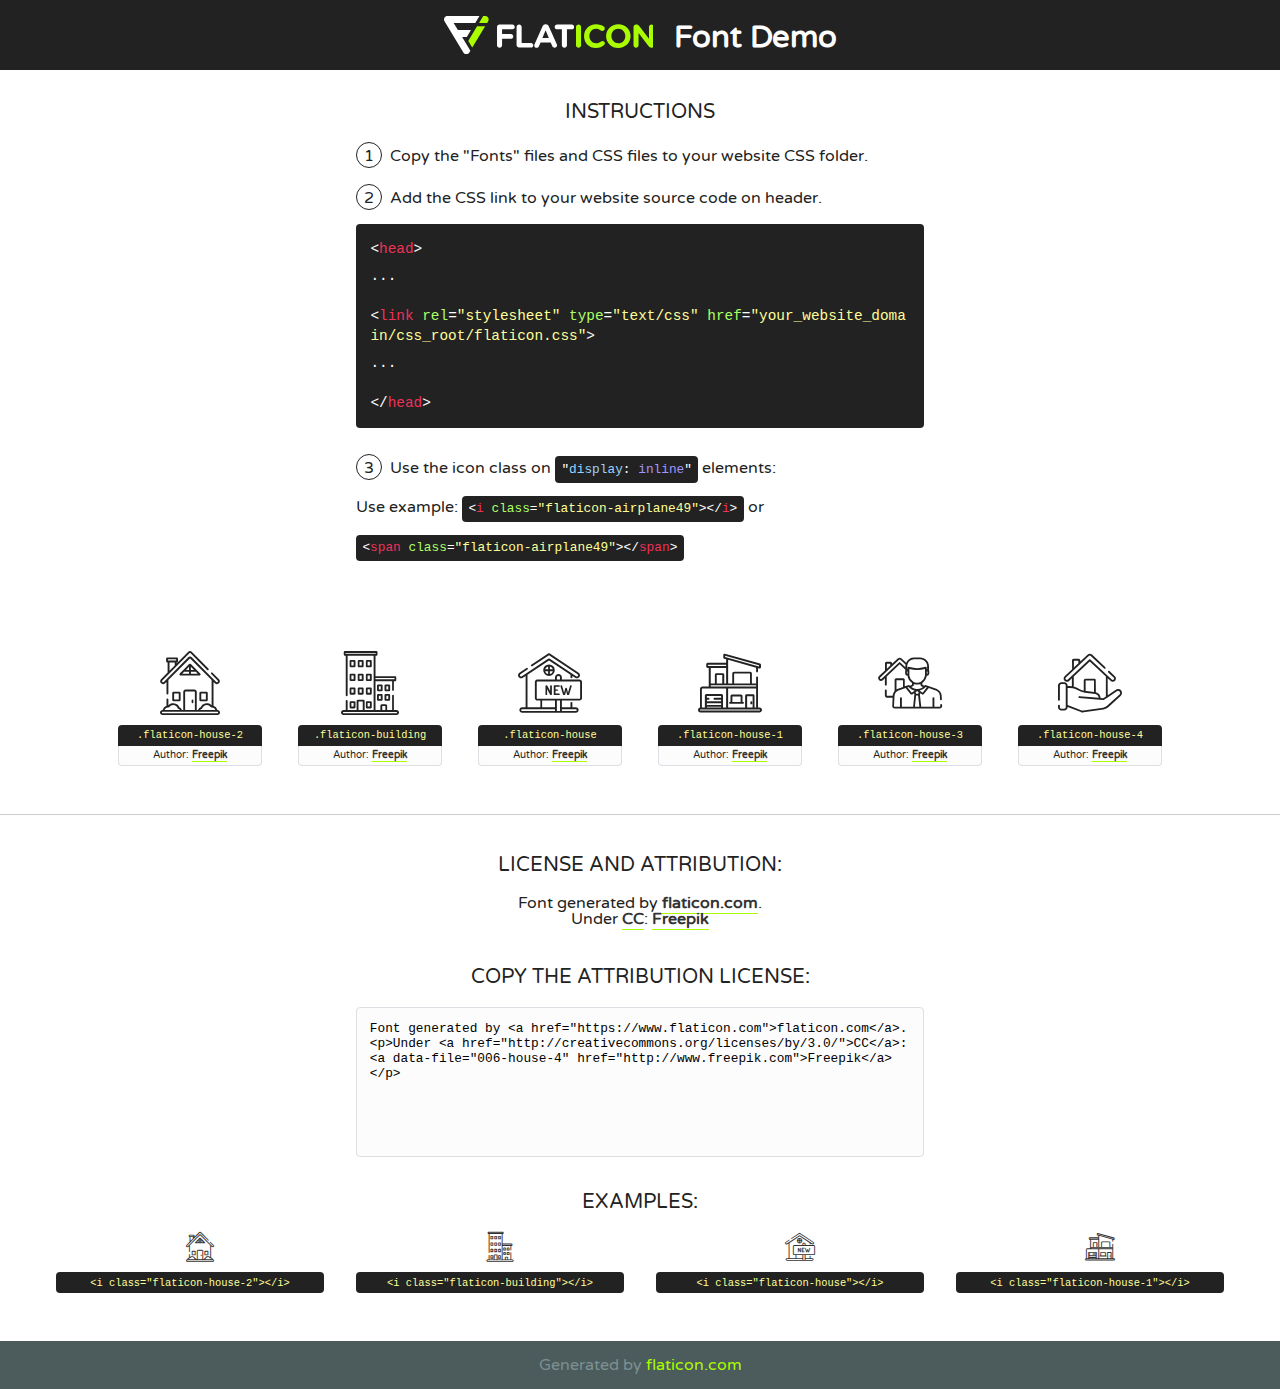
<file: fonts/flaticon/font/flaticon.html>
<!DOCTYPE html>
<!--
  Flaticon icon font: Flaticon
  Creation date: 29/11/2020 06:42
-->
<html>
<!DOCTYPE html>
<html>

<head>
    <title>Flaticon WebFont</title>
    <link href="http://fonts.googleapis.com/css?family=Varela+Round" rel="stylesheet" type="text/css" />
    <link rel="stylesheet" type="text/css" href="flaticon.css">
    <meta charset="UTF-8">
    <style>
    html, body, div, span, applet, object, iframe,
    h1, h2, h3, h4, h5, h6, p, blockquote, pre,
    a, abbr, acronym, address, big, cite, code,
    del, dfn, em, img, ins, kbd, q, s, samp,
    small, strike, strong, sub, sup, tt, var,
    b, u, i, center,
    dl, dt, dd, ol, ul, li,
    fieldset, form, label, legend,
    table, caption, tbody, tfoot, thead, tr, th, td,
    article, aside, canvas, details, embed, 
    figure, figcaption, footer, header, hgroup, 
    menu, nav, output, ruby, section, summary,
    time, mark, audio, video {
        margin: 0;
        padding: 0;
        border: 0;
        font-size: 100%;
        font: inherit;
        vertical-align: baseline;
    }
    /* HTML5 display-role reset for older browsers */
    article, aside, details, figcaption, figure, 
    footer, header, hgroup, menu, nav, section {
        display: block;
    }
    body {
        line-height: 1;
    }
    ol, ul {
        list-style: none;
    }
    blockquote, q {
        quotes: none;
    }
    blockquote:before, blockquote:after,
    q:before, q:after {
        content: '';
        content: none;
    }
    table {
        border-collapse: collapse;
        border-spacing: 0;
    }
    body {
        font-family: 'Varela Round', Helvetica, Arial, sans-serif;
        font-size: 16px;
        color: #222;
    }
    a {
        color: #333;
        border-bottom: 1px solid #a9fd00;
        font-weight: bold;
        text-decoration: none;
    }
    * {
        -moz-box-sizing: border-box;
        -webkit-box-sizing: border-box;
        box-sizing: border-box;
        margin: 0;
        padding: 0;
    }
    [class^="flaticon-"]:before, [class*=" flaticon-"]:before, [class^="flaticon-"]:after, [class*=" flaticon-"]:after {
        font-family: Flaticon;
        font-size: 30px;
        font-style: normal;
        margin-left: 20px;
        color: #333;
    }
    .wrapper {
        max-width: 600px;
        margin: auto;
        padding: 0 1em;
    }
    .title {
        font-size: 1.25em;
        text-align: center;
        margin-bottom: 1em;
        text-transform: uppercase;
    }
    header {
        text-align: center;
        background-color: #222;
        color: #fff;
        padding: 1em;
    }
    header .logo {
        width: 210px;
        height: 38px;
        display: inline-block;
        vertical-align: middle;
        margin-right: 1em;
        border: none;
    }
    header strong {
        font-size: 1.95em;
        font-weight: bold;
        vertical-align: middle;
        margin-top: 5px;
        display: inline-block;
    }
    .demo {
        margin: 2em auto;
        line-height: 1.25em;
    }
    .demo ul li {
        margin-bottom: 1em;
    }
    .demo ul li .num {
        color: #222;
        border-radius: 20px;
        display: inline-block;
        width: 26px;
        padding: 3px;
        height: 26px;
        text-align: center;
        margin-right: 0.5em;
        border: 1px solid #222;
    }
    .demo ul li code {
        background-color: #222;
        border-radius: 4px;
        padding: 0.25em 0.5em;
        display: inline-block;
        color: #fff;
        font-family: Consolas,Monaco,Lucida Console,Liberation Mono,DejaVu Sans Mono,Bitstream Vera Sans Mono,Courier New, monospace;
        font-weight: lighter;
        margin-top: 1em;
        font-size: 0.8em;
        word-break: break-all;
    }
    .demo ul li code.big {
        padding: 1em;
        font-size: 0.9em;
    }
    .demo ul li code .red {
        color: #EF3159;
    }
    .demo ul li code .green {
        color: #ACFF65;
    }
    .demo ul li code .yellow {
        color: #FFFF99;
    }
    .demo ul li code .blue {
        color: #99D3FF;
    }
    .demo ul li code .purple {
        color: #A295FF;
    }
    .demo ul li code .dots {
        margin-top: 0.5em;
        display: block;
    }
    #glyphs {
        border-bottom: 1px solid #ccc;
        padding: 2em 0;
        text-align: center;
    }
    .glyph {
        display: inline-block;
        width: 9em;
        margin: 1em;
        text-align: center;
        vertical-align: top;
        background: #FFF;
    }
    .glyph .glyph-icon {
        padding: 10px;
        display: block;
        font-family:"Flaticon";
        font-size: 64px;
        line-height: 1;
    }
    .glyph .glyph-icon:before {
        font-size: 64px;
        color: #222;
        margin-left: 0;
    }
    .class-name {
        font-size: 0.65em;
        background-color: #222;
        color: #fff;
        border-radius: 4px 4px 0 0;
        padding: 0.5em;
        color: #FFFF99;
        font-family: Consolas,Monaco,Lucida Console,Liberation Mono,DejaVu Sans Mono,Bitstream Vera Sans Mono,Courier New, monospace;
    }
    .author-name {
        font-size: 0.6em;
        background-color: #fcfcfd;
        border: 1px solid #DEDEE4;
        border-top: 0;
        border-radius: 0 0 4px 4px;
        padding: 0.5em;
    }
    .class-name:last-child {
        font-size: 10px;
        color:#888;
    }
    .class-name:last-child a {
        font-size: 10px;
        color:#555;
    }
    .class-name:last-child a:hover {
        color:#a9fd00;
    }
    .glyph > input {
        display: block;
        width: 100px;
        margin: 5px auto;
        text-align: center;
        font-size: 12px;
        cursor: text;
    }
    .glyph > input.icon-input {
        font-family:"Flaticon";
        font-size: 16px;
        margin-bottom: 10px;
    }
    .attribution .title {
        margin-top: 2em;
    }
    .attribution textarea {
        background-color: #fcfcfd;
        padding: 1em;
        border: none;
        box-shadow: none;
        border: 1px solid #DEDEE4;
        border-radius: 4px;
        resize: none;
        width: 100%;
        height: 150px;
        font-size: 0.8em;
        font-family: Consolas,Monaco,Lucida Console,Liberation Mono,DejaVu Sans Mono,Bitstream Vera Sans Mono,Courier New, monospace;
        -webkit-appearance: none;
    }
    .iconsuse {
        margin: 2em auto;
        text-align: center;
        max-width: 1200px;
    }
    .iconsuse:after {
        content: '';
        display: table;
        clear: both;
    }
    .iconsuse .image {
        float: left;
        width: 25%;
        padding: 0 1em;
    }
    .iconsuse .image p {
        margin-bottom: 1em;
    }
    .iconsuse .image span {
        display: block;
        font-size: 0.65em;
        background-color: #222;
        color: #fff;
        border-radius: 4px;
        padding: 0.5em;
        color: #FFFF99;
        margin-top: 1em;
        font-family: Consolas,Monaco,Lucida Console,Liberation Mono,DejaVu Sans Mono,Bitstream Vera Sans Mono,Courier New, monospace;
    }
    #footer {
        text-align: center;
        background-color: #4C5B5C;
        color: #7c9192;
        padding: 1em;
    }
    #footer a {
        border: none;
        color: #a9fd00;
        font-weight: normal;
    }
    @media (max-width: 960px) {
        .iconsuse .image {
            width: 50%;
        }
    }
    @media (max-width: 560px) {
        .iconsuse .image {
            width: 100%;
        }
    }
    </style>
</head>

<body class="characters-off">

    <header>
        <a href="https://www.flaticon.com" target="_blank" class="logo">
            <svg version="1.1" xmlns="http://www.w3.org/2000/svg" xmlns:xlink="http://www.w3.org/1999/xlink" xmlns:a="http://ns.adobe.com/AdobeSVGViewerExtensions/3.0/" viewBox="0 0 560.875 102.036" enable-background="new 0 0 560.875 102.036" xml:space="preserve">
                <defs>
                </defs>
                <g>
                    <g class="letters">
                        <path fill="#ffffff" d="M141.596,29.675c0-3.777,2.985-6.767,6.764-6.767h34.438c3.426,0,6.15,2.728,6.15,6.15
                        c0,3.43-2.724,6.149-6.15,6.149h-27.674v13.091h23.719c3.429,0,6.151,2.724,6.151,6.15c0,3.43-2.723,6.149-6.151,6.149h-23.719
                        v17.574c0,3.773-2.986,6.761-6.764,6.761c-3.779,0-6.764-2.989-6.764-6.761V29.675z"></path>
                        <path fill="#ffffff" d="M193.844,29.149c0-3.781,2.985-6.767,6.764-6.767c3.776,0,6.763,2.985,6.763,6.767v42.957h25.039
                        c3.426,0,6.149,2.726,6.149,6.153c0,3.425-2.723,6.15-6.149,6.15h-31.802c-3.779,0-6.764-2.986-6.764-6.768V29.149z"></path>
                        <path fill="#ffffff" d="M241.891,75.71l21.438-48.407c1.492-3.341,4.215-5.357,7.906-5.357h0.792
                        c3.686,0,6.323,2.017,7.815,5.357l21.439,48.407c0.436,0.967,0.701,1.845,0.701,2.723c0,3.602-2.809,6.501-6.414,6.501
                        c-3.161,0-5.269-1.845-6.499-4.655l-4.132-9.661h-27.059l-4.301,10.102c-1.144,2.631-3.426,4.214-6.237,4.214
                        c-3.517,0-6.24-2.81-6.24-6.325C241.1,77.64,241.451,76.677,241.891,75.71z M279.932,58.666l-8.521-20.297l-8.526,20.297H279.932
                        z"></path>
                        <path fill="#ffffff" d="M314.864,35.387H301.86c-3.429,0-6.239-2.813-6.239-6.238c0-3.429,2.811-6.24,6.239-6.24h39.533
                        c3.426,0,6.237,2.811,6.237,6.24c0,3.425-2.811,6.238-6.237,6.238h-13.001v42.785c0,3.773-2.99,6.761-6.764,6.761
                        c-3.779,0-6.764-2.989-6.764-6.761V35.387z"></path>
                        <path fill="#A9FD00" d="M352.615,29.149c0-3.781,2.985-6.767,6.767-6.767c3.774,0,6.761,2.985,6.761,6.767v49.024
                        c0,3.773-2.987,6.761-6.761,6.761c-3.781,0-6.767-2.989-6.767-6.761V29.149z"></path>
                        <path fill="#A9FD00" d="M374.132,53.836v-0.179c0-17.481,13.178-31.801,32.065-31.801c9.22,0,15.459,2.458,20.557,6.238
                        c1.402,1.054,2.637,2.985,2.637,5.357c0,3.692-2.985,6.59-6.681,6.59c-1.845,0-3.071-0.702-4.044-1.319
                        c-3.776-2.813-7.729-4.393-12.562-4.393c-10.364,0-17.831,8.611-17.831,19.154v0.173c0,10.542,7.291,19.329,17.831,19.329
                        c5.715,0,9.492-1.756,13.359-4.834c1.049-0.874,2.458-1.491,4.039-1.491c3.429,0,6.325,2.813,6.325,6.236
                        c0,2.106-1.056,3.78-2.282,4.834c-5.539,4.834-12.036,7.733-21.878,7.733C387.572,85.464,374.132,71.493,374.132,53.836z"></path>
                        <path fill="#A9FD00" d="M433.009,53.836v-0.179c0-17.481,13.79-31.801,32.766-31.801c18.981,0,32.592,14.143,32.592,31.628v0.173
                        c0,17.483-13.785,31.807-32.769,31.807C446.625,85.464,433.009,71.32,433.009,53.836z M484.224,53.836v-0.179
                        c0-10.539-7.725-19.326-18.626-19.326c-10.893,0-18.449,8.611-18.449,19.154v0.173c0,10.542,7.73,19.329,18.626,19.329
                        C476.676,72.986,484.224,64.378,484.224,53.836z"></path>
                        <path fill="#A9FD00" d="M506.233,29.321c0-3.774,2.99-6.763,6.767-6.763h1.401c3.252,0,5.183,1.583,7.029,3.953l26.093,34.265
                        V29.059c0-3.692,2.99-6.677,6.681-6.677c3.683,0,6.671,2.985,6.671,6.677v48.934c0,3.78-2.987,6.765-6.764,6.765h-0.436
                        c-3.257,0-5.188-1.581-7.034-3.953l-27.056-35.492v32.944c0,3.687-2.985,6.676-6.678,6.676c-3.683,0-6.673-2.989-6.673-6.676
                        V29.321z"></path>
                    </g>
                    <g class="insignia">
                        <path fill="#ffffff" d="M48.372,56.137h12.517l11.156-18.537H37.186L25.688,18.539h57.825L94.668,0H9.271
                        C5.925,0,2.842,1.801,1.198,4.716c-1.644,2.907-1.593,6.482,0.134,9.343l50.38,83.501c1.678,2.781,4.689,4.476,7.938,4.476
                        c3.246,0,6.257-1.695,7.935-4.476l2.898-4.804L48.372,56.137z"></path>
                        <g class="i">
                            <path fill="#A9FD00" d="M93.575,18.539h0.031v0.004l21.652,0.004l2.705-4.488c1.727-2.861,1.778-6.436,0.133-9.343
                            C116.454,1.801,113.371,0,110.026,0h-5.294L93.575,18.539z"></path>
                            <polygon fill="#A9FD00" points="88.291,27.356 64.725,66.486 75.519,84.404 109.942,27.356"></polygon>
                        </g>
                    </g>
                </g>
            </svg>
        </a>
        <strong>Font Demo</strong>
    </header>


    <section class="demo wrapper">

        <p class="title">Instructions</p>

        <ul>
            <li>
                <span class="num">1</span>Copy the "Fonts" files and CSS files to your website CSS folder.
            </li>
            <li>
                <span class="num">2</span>Add the CSS link to your website source code on header.
                <code class="big">
                    &lt;<span class="red">head</span>&gt;
                    <br/><span class="dots">...</span>
                    <br/>&lt;<span class="red">link</span> <span class="green">rel</span>=<span class="yellow">"stylesheet"</span> <span class="green">type</span>=<span class="yellow">"text/css"</span> <span class="green">href</span>=<span class="yellow">"your_website_domain/css_root/flaticon.css"</span>&gt;
                    <br/><span class="dots">...</span>
                    <br/>&lt;/<span class="red">head</span>&gt;
                </code>
            </li>

            <li>
                <p>
                    <span class="num">3</span>Use the icon class on <code>"<span class="blue">display</span>:<span class="purple"> inline</span>"</code> elements:
                    <br />
                    Use example: <code>&lt;<span class="red">i</span> <span class="green">class</span>=<span class="yellow">&quot;flaticon-airplane49&quot;</span>&gt;&lt;/<span class="red">i</span>&gt;</code> or <code>&lt;<span class="red">span</span> <span class="green">class</span>=<span class="yellow">&quot;flaticon-airplane49&quot;</span>&gt;&lt;/<span class="red">span</span>&gt;</code>
            </li>
        </ul>

    </section>




   <section id="glyphs">          
    
      
        <div class="glyph"><div class="glyph-icon flaticon-house-2"></div>
            <div class="class-name">.flaticon-house-2</div>
            <div class="author-name">Author: <a data-file="001-house-2" href="http://www.freepik.com">Freepik</a> </div> 
        </div>        
        
        <div class="glyph"><div class="glyph-icon flaticon-building"></div>
            <div class="class-name">.flaticon-building</div>
            <div class="author-name">Author: <a data-file="002-building" href="http://www.freepik.com">Freepik</a> </div> 
        </div>        
        
        <div class="glyph"><div class="glyph-icon flaticon-house"></div>
            <div class="class-name">.flaticon-house</div>
            <div class="author-name">Author: <a data-file="003-house" href="http://www.freepik.com">Freepik</a> </div> 
        </div>        
        
        <div class="glyph"><div class="glyph-icon flaticon-house-1"></div>
            <div class="class-name">.flaticon-house-1</div>
            <div class="author-name">Author: <a data-file="004-house-1" href="http://www.freepik.com">Freepik</a> </div> 
        </div>        
        
        <div class="glyph"><div class="glyph-icon flaticon-house-3"></div>
            <div class="class-name">.flaticon-house-3</div>
            <div class="author-name">Author: <a data-file="005-house-3" href="http://www.freepik.com">Freepik</a> </div> 
        </div>        
        
        <div class="glyph"><div class="glyph-icon flaticon-house-4"></div>
            <div class="class-name">.flaticon-house-4</div>
            <div class="author-name">Author: <a data-file="006-house-4" href="http://www.freepik.com">Freepik</a> </div> 
        </div>        
        

    </section>



    <section class="attribution wrapper"   style="text-align:center;">

      <div class="title">License and attribution:</div><div class="attrDiv">Font generated by <a href="https://www.flaticon.com">flaticon.com</a>. <div><p>Under <a href="http://creativecommons.org/licenses/by/3.0/">CC</a>: <a data-file="006-house-4" href="http://www.freepik.com">Freepik</a></p>  </div>
      </div>
      <div class="title">Copy the Attribution License:</div>

    <textarea onclick="this.focus();this.select();">Font generated by &lt;a href=&quot;https://www.flaticon.com&quot;&gt;flaticon.com&lt;/a&gt;. <p>Under <a href="http://creativecommons.org/licenses/by/3.0/">CC</a>: <a data-file="006-house-4" href="http://www.freepik.com">Freepik</a></p>  
     </textarea>

    </section>

    <section class="iconsuse">

          <div class="title">Examples:</div>            
             
            <div class="image">
                <p>
                    <i class="glyph-icon flaticon-house-2"></i> 
                    <span>&lt;i class=&quot;flaticon-house-2&quot;&gt;&lt;/i&gt;</span>
                </p>
            </div>
            
            <div class="image">
                <p>
                    <i class="glyph-icon flaticon-building"></i> 
                    <span>&lt;i class=&quot;flaticon-building&quot;&gt;&lt;/i&gt;</span>
                </p>
            </div>
            
            <div class="image">
                <p>
                    <i class="glyph-icon flaticon-house"></i> 
                    <span>&lt;i class=&quot;flaticon-house&quot;&gt;&lt;/i&gt;</span>
                </p>
            </div>
            
            <div class="image">
                <p>
                    <i class="glyph-icon flaticon-house-1"></i> 
                    <span>&lt;i class=&quot;flaticon-house-1&quot;&gt;&lt;/i&gt;</span>
                </p>
            </div>
                       
        </div>
                            
    </section>

<div id="footer">
    <div>Generated by <a href="https://www.flaticon.com">flaticon.com</a>
    </div>
</div>



</body>
</html>
</file>
<file: fonts/icomoon/style.css>
@font-face {
  font-family: 'icomoon';
  src:  url('fonts/icomoon.eot?10si43');
  src:  url('fonts/icomoon.eot?10si43#iefix') format('embedded-opentype'),
    url('fonts/icomoon.ttf?10si43') format('truetype'),
    url('fonts/icomoon.woff?10si43') format('woff'),
    url('fonts/icomoon.svg?10si43#icomoon') format('svg');
  font-weight: normal;
  font-style: normal;
}

[class^="icon-"], [class*=" icon-"] {
  /* use !important to prevent issues with browser extensions that change fonts */
  font-family: 'icomoon' !important;
  speak: none;
  font-style: normal;
  font-weight: normal;
  font-variant: normal;
  text-transform: none;
  line-height: 1;

  /* Better Font Rendering =========== */
  -webkit-font-smoothing: antialiased;
  -moz-osx-font-smoothing: grayscale;
}

.icon-asterisk:before {
  content: "\f069";
}
.icon-plus:before {
  content: "\f067";
}
.icon-question:before {
  content: "\f128";
}
.icon-minus:before {
  content: "\f068";
}
.icon-glass:before {
  content: "\f000";
}
.icon-music:before {
  content: "\f001";
}
.icon-search:before {
  content: "\f002";
}
.icon-envelope-o:before {
  content: "\f003";
}
.icon-heart:before {
  content: "\f004";
}
.icon-star:before {
  content: "\f005";
}
.icon-star-o:before {
  content: "\f006";
}
.icon-user:before {
  content: "\f007";
}
.icon-film:before {
  content: "\f008";
}
.icon-th-large:before {
  content: "\f009";
}
.icon-th:before {
  content: "\f00a";
}
.icon-th-list:before {
  content: "\f00b";
}
.icon-check:before {
  content: "\f00c";
}
.icon-close:before {
  content: "\f00d";
}
.icon-remove:before {
  content: "\f00d";
}
.icon-times:before {
  content: "\f00d";
}
.icon-search-plus:before {
  content: "\f00e";
}
.icon-search-minus:before {
  content: "\f010";
}
.icon-power-off:before {
  content: "\f011";
}
.icon-signal:before {
  content: "\f012";
}
.icon-cog:before {
  content: "\f013";
}
.icon-gear:before {
  content: "\f013";
}
.icon-trash-o:before {
  content: "\f014";
}
.icon-home:before {
  content: "\f015";
}
.icon-file-o:before {
  content: "\f016";
}
.icon-clock-o:before {
  content: "\f017";
}
.icon-road:before {
  content: "\f018";
}
.icon-download:before {
  content: "\f019";
}
.icon-arrow-circle-o-down:before {
  content: "\f01a";
}
.icon-arrow-circle-o-up:before {
  content: "\f01b";
}
.icon-inbox:before {
  content: "\f01c";
}
.icon-play-circle-o:before {
  content: "\f01d";
}
.icon-repeat:before {
  content: "\f01e";
}
.icon-rotate-right:before {
  content: "\f01e";
}
.icon-refresh:before {
  content: "\f021";
}
.icon-list-alt:before {
  content: "\f022";
}
.icon-lock:before {
  content: "\f023";
}
.icon-flag:before {
  content: "\f024";
}
.icon-headphones:before {
  content: "\f025";
}
.icon-volume-off:before {
  content: "\f026";
}
.icon-volume-down:before {
  content: "\f027";
}
.icon-volume-up:before {
  content: "\f028";
}
.icon-qrcode:before {
  content: "\f029";
}
.icon-barcode:before {
  content: "\f02a";
}
.icon-tag:before {
  content: "\f02b";
}
.icon-tags:before {
  content: "\f02c";
}
.icon-book:before {
  content: "\f02d";
}
.icon-bookmark:before {
  content: "\f02e";
}
.icon-print:before {
  content: "\f02f";
}
.icon-camera:before {
  content: "\f030";
}
.icon-font:before {
  content: "\f031";
}
.icon-bold:before {
  content: "\f032";
}
.icon-italic:before {
  content: "\f033";
}
.icon-text-height:before {
  content: "\f034";
}
.icon-text-width:before {
  content: "\f035";
}
.icon-align-left:before {
  content: "\f036";
}
.icon-align-center:before {
  content: "\f037";
}
.icon-align-right:before {
  content: "\f038";
}
.icon-align-justify:before {
  content: "\f039";
}
.icon-list:before {
  content: "\f03a";
}
.icon-dedent:before {
  content: "\f03b";
}
.icon-outdent:before {
  content: "\f03b";
}
.icon-indent:before {
  content: "\f03c";
}
.icon-video-camera:before {
  content: "\f03d";
}
.icon-image:before {
  content: "\f03e";
}
.icon-photo:before {
  content: "\f03e";
}
.icon-picture-o:before {
  content: "\f03e";
}
.icon-pencil:before {
  content: "\f040";
}
.icon-map-marker:before {
  content: "\f041";
}
.icon-adjust:before {
  content: "\f042";
}
.icon-tint:before {
  content: "\f043";
}
.icon-edit:before {
  content: "\f044";
}
.icon-pencil-square-o:before {
  content: "\f044";
}
.icon-share-square-o:before {
  content: "\f045";
}
.icon-check-square-o:before {
  content: "\f046";
}
.icon-arrows:before {
  content: "\f047";
}
.icon-step-backward:before {
  content: "\f048";
}
.icon-fast-backward:before {
  content: "\f049";
}
.icon-backward:before {
  content: "\f04a";
}
.icon-play:before {
  content: "\f04b";
}
.icon-pause:before {
  content: "\f04c";
}
.icon-stop:before {
  content: "\f04d";
}
.icon-forward:before {
  content: "\f04e";
}
.icon-fast-forward:before {
  content: "\f050";
}
.icon-step-forward:before {
  content: "\f051";
}
.icon-eject:before {
  content: "\f052";
}
.icon-chevron-left:before {
  content: "\f053";
}
.icon-chevron-right:before {
  content: "\f054";
}
.icon-plus-circle:before {
  content: "\f055";
}
.icon-minus-circle:before {
  content: "\f056";
}
.icon-times-circle:before {
  content: "\f057";
}
.icon-check-circle:before {
  content: "\f058";
}
.icon-question-circle:before {
  content: "\f059";
}
.icon-info-circle:before {
  content: "\f05a";
}
.icon-crosshairs:before {
  content: "\f05b";
}
.icon-times-circle-o:before {
  content: "\f05c";
}
.icon-check-circle-o:before {
  content: "\f05d";
}
.icon-ban:before {
  content: "\f05e";
}
.icon-arrow-left:before {
  content: "\f060";
}
.icon-arrow-right:before {
  content: "\f061";
}
.icon-arrow-up:before {
  content: "\f062";
}
.icon-arrow-down:before {
  content: "\f063";
}
.icon-mail-forward:before {
  content: "\f064";
}
.icon-share:before {
  content: "\f064";
}
.icon-expand:before {
  content: "\f065";
}
.icon-compress:before {
  content: "\f066";
}
.icon-exclamation-circle:before {
  content: "\f06a";
}
.icon-gift:before {
  content: "\f06b";
}
.icon-leaf:before {
  content: "\f06c";
}
.icon-fire:before {
  content: "\f06d";
}
.icon-eye:before {
  content: "\f06e";
}
.icon-eye-slash:before {
  content: "\f070";
}
.icon-exclamation-triangle:before {
  content: "\f071";
}
.icon-warning:before {
  content: "\f071";
}
.icon-plane:before {
  content: "\f072";
}
.icon-calendar:before {
  content: "\f073";
}
.icon-random:before {
  content: "\f074";
}
.icon-comment:before {
  content: "\f075";
}
.icon-magnet:before {
  content: "\f076";
}
.icon-chevron-up:before {
  content: "\f077";
}
.icon-chevron-down:before {
  content: "\f078";
}
.icon-retweet:before {
  content: "\f079";
}
.icon-shopping-cart:before {
  content: "\f07a";
}
.icon-folder:before {
  content: "\f07b";
}
.icon-folder-open:before {
  content: "\f07c";
}
.icon-arrows-v:before {
  content: "\f07d";
}
.icon-arrows-h:before {
  content: "\f07e";
}
.icon-bar-chart:before {
  content: "\f080";
}
.icon-bar-chart-o:before {
  content: "\f080";
}
.icon-twitter-square:before {
  content: "\f081";
}
.icon-facebook-square:before {
  content: "\f082";
}
.icon-camera-retro:before {
  content: "\f083";
}
.icon-key:before {
  content: "\f084";
}
.icon-cogs:before {
  content: "\f085";
}
.icon-gears:before {
  content: "\f085";
}
.icon-comments:before {
  content: "\f086";
}
.icon-thumbs-o-up:before {
  content: "\f087";
}
.icon-thumbs-o-down:before {
  content: "\f088";
}
.icon-star-half:before {
  content: "\f089";
}
.icon-heart-o:before {
  content: "\f08a";
}
.icon-sign-out:before {
  content: "\f08b";
}
.icon-linkedin-square:before {
  content: "\f08c";
}
.icon-thumb-tack:before {
  content: "\f08d";
}
.icon-external-link:before {
  content: "\f08e";
}
.icon-sign-in:before {
  content: "\f090";
}
.icon-trophy:before {
  content: "\f091";
}
.icon-github-square:before {
  content: "\f092";
}
.icon-upload:before {
  content: "\f093";
}
.icon-lemon-o:before {
  content: "\f094";
}
.icon-phone:before {
  content: "\f095";
}
.icon-square-o:before {
  content: "\f096";
}
.icon-bookmark-o:before {
  content: "\f097";
}
.icon-phone-square:before {
  content: "\f098";
}
.icon-twitter:before {
  content: "\f099";
}
.icon-facebook:before {
  content: "\f09a";
}
.icon-facebook-f:before {
  content: "\f09a";
}
.icon-github:before {
  content: "\f09b";
}
.icon-unlock:before {
  content: "\f09c";
}
.icon-credit-card:before {
  content: "\f09d";
}
.icon-feed:before {
  content: "\f09e";
}
.icon-rss:before {
  content: "\f09e";
}
.icon-hdd-o:before {
  content: "\f0a0";
}
.icon-bullhorn:before {
  content: "\f0a1";
}
.icon-bell-o:before {
  content: "\f0a2";
}
.icon-certificate:before {
  content: "\f0a3";
}
.icon-hand-o-right:before {
  content: "\f0a4";
}
.icon-hand-o-left:before {
  content: "\f0a5";
}
.icon-hand-o-up:before {
  content: "\f0a6";
}
.icon-hand-o-down:before {
  content: "\f0a7";
}
.icon-arrow-circle-left:before {
  content: "\f0a8";
}
.icon-arrow-circle-right:before {
  content: "\f0a9";
}
.icon-arrow-circle-up:before {
  content: "\f0aa";
}
.icon-arrow-circle-down:before {
  content: "\f0ab";
}
.icon-globe:before {
  content: "\f0ac";
}
.icon-wrench:before {
  content: "\f0ad";
}
.icon-tasks:before {
  content: "\f0ae";
}
.icon-filter:before {
  content: "\f0b0";
}
.icon-briefcase:before {
  content: "\f0b1";
}
.icon-arrows-alt:before {
  content: "\f0b2";
}
.icon-group:before {
  content: "\f0c0";
}
.icon-users:before {
  content: "\f0c0";
}
.icon-chain:before {
  content: "\f0c1";
}
.icon-link:before {
  content: "\f0c1";
}
.icon-cloud:before {
  content: "\f0c2";
}
.icon-flask:before {
  content: "\f0c3";
}
.icon-cut:before {
  content: "\f0c4";
}
.icon-scissors:before {
  content: "\f0c4";
}
.icon-copy:before {
  content: "\f0c5";
}
.icon-files-o:before {
  content: "\f0c5";
}
.icon-paperclip:before {
  content: "\f0c6";
}
.icon-floppy-o:before {
  content: "\f0c7";
}
.icon-save:before {
  content: "\f0c7";
}
.icon-square:before {
  content: "\f0c8";
}
.icon-bars:before {
  content: "\f0c9";
}
.icon-navicon:before {
  content: "\f0c9";
}
.icon-reorder:before {
  content: "\f0c9";
}
.icon-list-ul:before {
  content: "\f0ca";
}
.icon-list-ol:before {
  content: "\f0cb";
}
.icon-strikethrough:before {
  content: "\f0cc";
}
.icon-underline:before {
  content: "\f0cd";
}
.icon-table:before {
  content: "\f0ce";
}
.icon-magic:before {
  content: "\f0d0";
}
.icon-truck:before {
  content: "\f0d1";
}
.icon-pinterest:before {
  content: "\f0d2";
}
.icon-pinterest-square:before {
  content: "\f0d3";
}
.icon-google-plus-square:before {
  content: "\f0d4";
}
.icon-google-plus:before {
  content: "\f0d5";
}
.icon-money:before {
  content: "\f0d6";
}
.icon-caret-down:before {
  content: "\f0d7";
}
.icon-caret-up:before {
  content: "\f0d8";
}
.icon-caret-left:before {
  content: "\f0d9";
}
.icon-caret-right:before {
  content: "\f0da";
}
.icon-columns:before {
  content: "\f0db";
}
.icon-sort:before {
  content: "\f0dc";
}
.icon-unsorted:before {
  content: "\f0dc";
}
.icon-sort-desc:before {
  content: "\f0dd";
}
.icon-sort-down:before {
  content: "\f0dd";
}
.icon-sort-asc:before {
  content: "\f0de";
}
.icon-sort-up:before {
  content: "\f0de";
}
.icon-envelope:before {
  content: "\f0e0";
}
.icon-linkedin:before {
  content: "\f0e1";
}
.icon-rotate-left:before {
  content: "\f0e2";
}
.icon-undo:before {
  content: "\f0e2";
}
.icon-gavel:before {
  content: "\f0e3";
}
.icon-legal:before {
  content: "\f0e3";
}
.icon-dashboard:before {
  content: "\f0e4";
}
.icon-tachometer:before {
  content: "\f0e4";
}
.icon-comment-o:before {
  content: "\f0e5";
}
.icon-comments-o:before {
  content: "\f0e6";
}
.icon-bolt:before {
  content: "\f0e7";
}
.icon-flash:before {
  content: "\f0e7";
}
.icon-sitemap:before {
  content: "\f0e8";
}
.icon-umbrella:before {
  content: "\f0e9";
}
.icon-clipboard:before {
  content: "\f0ea";
}
.icon-paste:before {
  content: "\f0ea";
}
.icon-lightbulb-o:before {
  content: "\f0eb";
}
.icon-exchange:before {
  content: "\f0ec";
}
.icon-cloud-download:before {
  content: "\f0ed";
}
.icon-cloud-upload:before {
  content: "\f0ee";
}
.icon-user-md:before {
  content: "\f0f0";
}
.icon-stethoscope:before {
  content: "\f0f1";
}
.icon-suitcase:before {
  content: "\f0f2";
}
.icon-bell:before {
  content: "\f0f3";
}
.icon-coffee:before {
  content: "\f0f4";
}
.icon-cutlery:before {
  content: "\f0f5";
}
.icon-file-text-o:before {
  content: "\f0f6";
}
.icon-building-o:before {
  content: "\f0f7";
}
.icon-hospital-o:before {
  content: "\f0f8";
}
.icon-ambulance:before {
  content: "\f0f9";
}
.icon-medkit:before {
  content: "\f0fa";
}
.icon-fighter-jet:before {
  content: "\f0fb";
}
.icon-beer:before {
  content: "\f0fc";
}
.icon-h-square:before {
  content: "\f0fd";
}
.icon-plus-square:before {
  content: "\f0fe";
}
.icon-angle-double-left:before {
  content: "\f100";
}
.icon-angle-double-right:before {
  content: "\f101";
}
.icon-angle-double-up:before {
  content: "\f102";
}
.icon-angle-double-down:before {
  content: "\f103";
}
.icon-angle-left:before {
  content: "\f104";
}
.icon-angle-right:before {
  content: "\f105";
}
.icon-angle-up:before {
  content: "\f106";
}
.icon-angle-down:before {
  content: "\f107";
}
.icon-desktop:before {
  content: "\f108";
}
.icon-laptop:before {
  content: "\f109";
}
.icon-tablet:before {
  content: "\f10a";
}
.icon-mobile:before {
  content: "\f10b";
}
.icon-mobile-phone:before {
  content: "\f10b";
}
.icon-circle-o:before {
  content: "\f10c";
}
.icon-quote-left:before {
  content: "\f10d";
}
.icon-quote-right:before {
  content: "\f10e";
}
.icon-spinner:before {
  content: "\f110";
}
.icon-circle:before {
  content: "\f111";
}
.icon-mail-reply:before {
  content: "\f112";
}
.icon-reply:before {
  content: "\f112";
}
.icon-github-alt:before {
  content: "\f113";
}
.icon-folder-o:before {
  content: "\f114";
}
.icon-folder-open-o:before {
  content: "\f115";
}
.icon-smile-o:before {
  content: "\f118";
}
.icon-frown-o:before {
  content: "\f119";
}
.icon-meh-o:before {
  content: "\f11a";
}
.icon-gamepad:before {
  content: "\f11b";
}
.icon-keyboard-o:before {
  content: "\f11c";
}
.icon-flag-o:before {
  content: "\f11d";
}
.icon-flag-checkered:before {
  content: "\f11e";
}
.icon-terminal:before {
  content: "\f120";
}
.icon-code:before {
  content: "\f121";
}
.icon-mail-reply-all:before {
  content: "\f122";
}
.icon-reply-all:before {
  content: "\f122";
}
.icon-star-half-empty:before {
  content: "\f123";
}
.icon-star-half-full:before {
  content: "\f123";
}
.icon-star-half-o:before {
  content: "\f123";
}
.icon-location-arrow:before {
  content: "\f124";
}
.icon-crop:before {
  content: "\f125";
}
.icon-code-fork:before {
  content: "\f126";
}
.icon-chain-broken:before {
  content: "\f127";
}
.icon-unlink:before {
  content: "\f127";
}
.icon-info:before {
  content: "\f129";
}
.icon-exclamation:before {
  content: "\f12a";
}
.icon-superscript:before {
  content: "\f12b";
}
.icon-subscript:before {
  content: "\f12c";
}
.icon-eraser:before {
  content: "\f12d";
}
.icon-puzzle-piece:before {
  content: "\f12e";
}
.icon-microphone:before {
  content: "\f130";
}
.icon-microphone-slash:before {
  content: "\f131";
}
.icon-shield:before {
  content: "\f132";
}
.icon-calendar-o:before {
  content: "\f133";
}
.icon-fire-extinguisher:before {
  content: "\f134";
}
.icon-rocket:before {
  content: "\f135";
}
.icon-maxcdn:before {
  content: "\f136";
}
.icon-chevron-circle-left:before {
  content: "\f137";
}
.icon-chevron-circle-right:before {
  content: "\f138";
}
.icon-chevron-circle-up:before {
  content: "\f139";
}
.icon-chevron-circle-down:before {
  content: "\f13a";
}
.icon-html5:before {
  content: "\f13b";
}
.icon-css3:before {
  content: "\f13c";
}
.icon-anchor:before {
  content: "\f13d";
}
.icon-unlock-alt:before {
  content: "\f13e";
}
.icon-bullseye:before {
  content: "\f140";
}
.icon-ellipsis-h:before {
  content: "\f141";
}
.icon-ellipsis-v:before {
  content: "\f142";
}
.icon-rss-square:before {
  content: "\f143";
}
.icon-play-circle:before {
  content: "\f144";
}
.icon-ticket:before {
  content: "\f145";
}
.icon-minus-square:before {
  content: "\f146";
}
.icon-minus-square-o:before {
  content: "\f147";
}
.icon-level-up:before {
  content: "\f148";
}
.icon-level-down:before {
  content: "\f149";
}
.icon-check-square:before {
  content: "\f14a";
}
.icon-pencil-square:before {
  content: "\f14b";
}
.icon-external-link-square:before {
  content: "\f14c";
}
.icon-share-square:before {
  content: "\f14d";
}
.icon-compass:before {
  content: "\f14e";
}
.icon-caret-square-o-down:before {
  content: "\f150";
}
.icon-toggle-down:before {
  content: "\f150";
}
.icon-caret-square-o-up:before {
  content: "\f151";
}
.icon-toggle-up:before {
  content: "\f151";
}
.icon-caret-square-o-right:before {
  content: "\f152";
}
.icon-toggle-right:before {
  content: "\f152";
}
.icon-eur:before {
  content: "\f153";
}
.icon-euro:before {
  content: "\f153";
}
.icon-gbp:before {
  content: "\f154";
}
.icon-dollar:before {
  content: "\f155";
}
.icon-usd:before {
  content: "\f155";
}
.icon-inr:before {
  content: "\f156";
}
.icon-rupee:before {
  content: "\f156";
}
.icon-cny:before {
  content: "\f157";
}
.icon-jpy:before {
  content: "\f157";
}
.icon-rmb:before {
  content: "\f157";
}
.icon-yen:before {
  content: "\f157";
}
.icon-rouble:before {
  content: "\f158";
}
.icon-rub:before {
  content: "\f158";
}
.icon-ruble:before {
  content: "\f158";
}
.icon-krw:before {
  content: "\f159";
}
.icon-won:before {
  content: "\f159";
}
.icon-bitcoin:before {
  content: "\f15a";
}
.icon-btc:before {
  content: "\f15a";
}
.icon-file:before {
  content: "\f15b";
}
.icon-file-text:before {
  content: "\f15c";
}
.icon-sort-alpha-asc:before {
  content: "\f15d";
}
.icon-sort-alpha-desc:before {
  content: "\f15e";
}
.icon-sort-amount-asc:before {
  content: "\f160";
}
.icon-sort-amount-desc:before {
  content: "\f161";
}
.icon-sort-numeric-asc:before {
  content: "\f162";
}
.icon-sort-numeric-desc:before {
  content: "\f163";
}
.icon-thumbs-up:before {
  content: "\f164";
}
.icon-thumbs-down:before {
  content: "\f165";
}
.icon-youtube-square:before {
  content: "\f166";
}
.icon-youtube:before {
  content: "\f167";
}
.icon-xing:before {
  content: "\f168";
}
.icon-xing-square:before {
  content: "\f169";
}
.icon-youtube-play:before {
  content: "\f16a";
}
.icon-dropbox:before {
  content: "\f16b";
}
.icon-stack-overflow:before {
  content: "\f16c";
}
.icon-instagram:before {
  content: "\f16d";
}
.icon-flickr:before {
  content: "\f16e";
}
.icon-adn:before {
  content: "\f170";
}
.icon-bitbucket:before {
  content: "\f171";
}
.icon-bitbucket-square:before {
  content: "\f172";
}
.icon-tumblr:before {
  content: "\f173";
}
.icon-tumblr-square:before {
  content: "\f174";
}
.icon-long-arrow-down:before {
  content: "\f175";
}
.icon-long-arrow-up:before {
  content: "\f176";
}
.icon-long-arrow-left:before {
  content: "\f177";
}
.icon-long-arrow-right:before {
  content: "\f178";
}
.icon-apple:before {
  content: "\f179";
}
.icon-windows:before {
  content: "\f17a";
}
.icon-android:before {
  content: "\f17b";
}
.icon-linux:before {
  content: "\f17c";
}
.icon-dribbble:before {
  content: "\f17d";
}
.icon-skype:before {
  content: "\f17e";
}
.icon-foursquare:before {
  content: "\f180";
}
.icon-trello:before {
  content: "\f181";
}
.icon-female:before {
  content: "\f182";
}
.icon-male:before {
  content: "\f183";
}
.icon-gittip:before {
  content: "\f184";
}
.icon-gratipay:before {
  content: "\f184";
}
.icon-sun-o:before {
  content: "\f185";
}
.icon-moon-o:before {
  content: "\f186";
}
.icon-archive:before {
  content: "\f187";
}
.icon-bug:before {
  content: "\f188";
}
.icon-vk:before {
  content: "\f189";
}
.icon-weibo:before {
  content: "\f18a";
}
.icon-renren:before {
  content: "\f18b";
}
.icon-pagelines:before {
  content: "\f18c";
}
.icon-stack-exchange:before {
  content: "\f18d";
}
.icon-arrow-circle-o-right:before {
  content: "\f18e";
}
.icon-arrow-circle-o-left:before {
  content: "\f190";
}
.icon-caret-square-o-left:before {
  content: "\f191";
}
.icon-toggle-left:before {
  content: "\f191";
}
.icon-dot-circle-o:before {
  content: "\f192";
}
.icon-wheelchair:before {
  content: "\f193";
}
.icon-vimeo-square:before {
  content: "\f194";
}
.icon-try:before {
  content: "\f195";
}
.icon-turkish-lira:before {
  content: "\f195";
}
.icon-plus-square-o:before {
  content: "\f196";
}
.icon-space-shuttle:before {
  content: "\f197";
}
.icon-slack:before {
  content: "\f198";
}
.icon-envelope-square:before {
  content: "\f199";
}
.icon-wordpress:before {
  content: "\f19a";
}
.icon-openid:before {
  content: "\f19b";
}
.icon-bank:before {
  content: "\f19c";
}
.icon-institution:before {
  content: "\f19c";
}
.icon-university:before {
  content: "\f19c";
}
.icon-graduation-cap:before {
  content: "\f19d";
}
.icon-mortar-board:before {
  content: "\f19d";
}
.icon-yahoo:before {
  content: "\f19e";
}
.icon-google:before {
  content: "\f1a0";
}
.icon-reddit:before {
  content: "\f1a1";
}
.icon-reddit-square:before {
  content: "\f1a2";
}
.icon-stumbleupon-circle:before {
  content: "\f1a3";
}
.icon-stumbleupon:before {
  content: "\f1a4";
}
.icon-delicious:before {
  content: "\f1a5";
}
.icon-digg:before {
  content: "\f1a6";
}
.icon-pied-piper-pp:before {
  content: "\f1a7";
}
.icon-pied-piper-alt:before {
  content: "\f1a8";
}
.icon-drupal:before {
  content: "\f1a9";
}
.icon-joomla:before {
  content: "\f1aa";
}
.icon-language:before {
  content: "\f1ab";
}
.icon-fax:before {
  content: "\f1ac";
}
.icon-building:before {
  content: "\f1ad";
}
.icon-child:before {
  content: "\f1ae";
}
.icon-paw:before {
  content: "\f1b0";
}
.icon-spoon:before {
  content: "\f1b1";
}
.icon-cube:before {
  content: "\f1b2";
}
.icon-cubes:before {
  content: "\f1b3";
}
.icon-behance:before {
  content: "\f1b4";
}
.icon-behance-square:before {
  content: "\f1b5";
}
.icon-steam:before {
  content: "\f1b6";
}
.icon-steam-square:before {
  content: "\f1b7";
}
.icon-recycle:before {
  content: "\f1b8";
}
.icon-automobile:before {
  content: "\f1b9";
}
.icon-car:before {
  content: "\f1b9";
}
.icon-cab:before {
  content: "\f1ba";
}
.icon-taxi:before {
  content: "\f1ba";
}
.icon-tree:before {
  content: "\f1bb";
}
.icon-spotify:before {
  content: "\f1bc";
}
.icon-deviantart:before {
  content: "\f1bd";
}
.icon-soundcloud:before {
  content: "\f1be";
}
.icon-database:before {
  content: "\f1c0";
}
.icon-file-pdf-o:before {
  content: "\f1c1";
}
.icon-file-word-o:before {
  content: "\f1c2";
}
.icon-file-excel-o:before {
  content: "\f1c3";
}
.icon-file-powerpoint-o:before {
  content: "\f1c4";
}
.icon-file-image-o:before {
  content: "\f1c5";
}
.icon-file-photo-o:before {
  content: "\f1c5";
}
.icon-file-picture-o:before {
  content: "\f1c5";
}
.icon-file-archive-o:before {
  content: "\f1c6";
}
.icon-file-zip-o:before {
  content: "\f1c6";
}
.icon-file-audio-o:before {
  content: "\f1c7";
}
.icon-file-sound-o:before {
  content: "\f1c7";
}
.icon-file-movie-o:before {
  content: "\f1c8";
}
.icon-file-video-o:before {
  content: "\f1c8";
}
.icon-file-code-o:before {
  content: "\f1c9";
}
.icon-vine:before {
  content: "\f1ca";
}
.icon-codepen:before {
  content: "\f1cb";
}
.icon-jsfiddle:before {
  content: "\f1cc";
}
.icon-life-bouy:before {
  content: "\f1cd";
}
.icon-life-buoy:before {
  content: "\f1cd";
}
.icon-life-ring:before {
  content: "\f1cd";
}
.icon-life-saver:before {
  content: "\f1cd";
}
.icon-support:before {
  content: "\f1cd";
}
.icon-circle-o-notch:before {
  content: "\f1ce";
}
.icon-ra:before {
  content: "\f1d0";
}
.icon-rebel:before {
  content: "\f1d0";
}
.icon-resistance:before {
  content: "\f1d0";
}
.icon-empire:before {
  content: "\f1d1";
}
.icon-ge:before {
  content: "\f1d1";
}
.icon-git-square:before {
  content: "\f1d2";
}
.icon-git:before {
  content: "\f1d3";
}
.icon-hacker-news:before {
  content: "\f1d4";
}
.icon-y-combinator-square:before {
  content: "\f1d4";
}
.icon-yc-square:before {
  content: "\f1d4";
}
.icon-tencent-weibo:before {
  content: "\f1d5";
}
.icon-qq:before {
  content: "\f1d6";
}
.icon-wechat:before {
  content: "\f1d7";
}
.icon-weixin:before {
  content: "\f1d7";
}
.icon-paper-plane:before {
  content: "\f1d8";
}
.icon-send:before {
  content: "\f1d8";
}
.icon-paper-plane-o:before {
  content: "\f1d9";
}
.icon-send-o:before {
  content: "\f1d9";
}
.icon-history:before {
  content: "\f1da";
}
.icon-circle-thin:before {
  content: "\f1db";
}
.icon-header:before {
  content: "\f1dc";
}
.icon-paragraph:before {
  content: "\f1dd";
}
.icon-sliders:before {
  content: "\f1de";
}
.icon-share-alt:before {
  content: "\f1e0";
}
.icon-share-alt-square:before {
  content: "\f1e1";
}
.icon-bomb:before {
  content: "\f1e2";
}
.icon-futbol-o:before {
  content: "\f1e3";
}
.icon-soccer-ball-o:before {
  content: "\f1e3";
}
.icon-tty:before {
  content: "\f1e4";
}
.icon-binoculars:before {
  content: "\f1e5";
}
.icon-plug:before {
  content: "\f1e6";
}
.icon-slideshare:before {
  content: "\f1e7";
}
.icon-twitch:before {
  content: "\f1e8";
}
.icon-yelp:before {
  content: "\f1e9";
}
.icon-newspaper-o:before {
  content: "\f1ea";
}
.icon-wifi:before {
  content: "\f1eb";
}
.icon-calculator:before {
  content: "\f1ec";
}
.icon-paypal:before {
  content: "\f1ed";
}
.icon-google-wallet:before {
  content: "\f1ee";
}
.icon-cc-visa:before {
  content: "\f1f0";
}
.icon-cc-mastercard:before {
  content: "\f1f1";
}
.icon-cc-discover:before {
  content: "\f1f2";
}
.icon-cc-amex:before {
  content: "\f1f3";
}
.icon-cc-paypal:before {
  content: "\f1f4";
}
.icon-cc-stripe:before {
  content: "\f1f5";
}
.icon-bell-slash:before {
  content: "\f1f6";
}
.icon-bell-slash-o:before {
  content: "\f1f7";
}
.icon-trash:before {
  content: "\f1f8";
}
.icon-copyright:before {
  content: "\f1f9";
}
.icon-at:before {
  content: "\f1fa";
}
.icon-eyedropper:before {
  content: "\f1fb";
}
.icon-paint-brush:before {
  content: "\f1fc";
}
.icon-birthday-cake:before {
  content: "\f1fd";
}
.icon-area-chart:before {
  content: "\f1fe";
}
.icon-pie-chart:before {
  content: "\f200";
}
.icon-line-chart:before {
  content: "\f201";
}
.icon-lastfm:before {
  content: "\f202";
}
.icon-lastfm-square:before {
  content: "\f203";
}
.icon-toggle-off:before {
  content: "\f204";
}
.icon-toggle-on:before {
  content: "\f205";
}
.icon-bicycle:before {
  content: "\f206";
}
.icon-bus:before {
  content: "\f207";
}
.icon-ioxhost:before {
  content: "\f208";
}
.icon-angellist:before {
  content: "\f209";
}
.icon-cc:before {
  content: "\f20a";
}
.icon-ils:before {
  content: "\f20b";
}
.icon-shekel:before {
  content: "\f20b";
}
.icon-sheqel:before {
  content: "\f20b";
}
.icon-meanpath:before {
  content: "\f20c";
}
.icon-buysellads:before {
  content: "\f20d";
}
.icon-connectdevelop:before {
  content: "\f20e";
}
.icon-dashcube:before {
  content: "\f210";
}
.icon-forumbee:before {
  content: "\f211";
}
.icon-leanpub:before {
  content: "\f212";
}
.icon-sellsy:before {
  content: "\f213";
}
.icon-shirtsinbulk:before {
  content: "\f214";
}
.icon-simplybuilt:before {
  content: "\f215";
}
.icon-skyatlas:before {
  content: "\f216";
}
.icon-cart-plus:before {
  content: "\f217";
}
.icon-cart-arrow-down:before {
  content: "\f218";
}
.icon-diamond:before {
  content: "\f219";
}
.icon-ship:before {
  content: "\f21a";
}
.icon-user-secret:before {
  content: "\f21b";
}
.icon-motorcycle:before {
  content: "\f21c";
}
.icon-street-view:before {
  content: "\f21d";
}
.icon-heartbeat:before {
  content: "\f21e";
}
.icon-venus:before {
  content: "\f221";
}
.icon-mars:before {
  content: "\f222";
}
.icon-mercury:before {
  content: "\f223";
}
.icon-intersex:before {
  content: "\f224";
}
.icon-transgender:before {
  content: "\f224";
}
.icon-transgender-alt:before {
  content: "\f225";
}
.icon-venus-double:before {
  content: "\f226";
}
.icon-mars-double:before {
  content: "\f227";
}
.icon-venus-mars:before {
  content: "\f228";
}
.icon-mars-stroke:before {
  content: "\f229";
}
.icon-mars-stroke-v:before {
  content: "\f22a";
}
.icon-mars-stroke-h:before {
  content: "\f22b";
}
.icon-neuter:before {
  content: "\f22c";
}
.icon-genderless:before {
  content: "\f22d";
}
.icon-facebook-official:before {
  content: "\f230";
}
.icon-pinterest-p:before {
  content: "\f231";
}
.icon-whatsapp:before {
  content: "\f232";
}
.icon-server:before {
  content: "\f233";
}
.icon-user-plus:before {
  content: "\f234";
}
.icon-user-times:before {
  content: "\f235";
}
.icon-bed:before {
  content: "\f236";
}
.icon-hotel:before {
  content: "\f236";
}
.icon-viacoin:before {
  content: "\f237";
}
.icon-train:before {
  content: "\f238";
}
.icon-subway:before {
  content: "\f239";
}
.icon-medium:before {
  content: "\f23a";
}
.icon-y-combinator:before {
  content: "\f23b";
}
.icon-yc:before {
  content: "\f23b";
}
.icon-optin-monster:before {
  content: "\f23c";
}
.icon-opencart:before {
  content: "\f23d";
}
.icon-expeditedssl:before {
  content: "\f23e";
}
.icon-battery:before {
  content: "\f240";
}
.icon-battery-4:before {
  content: "\f240";
}
.icon-battery-full:before {
  content: "\f240";
}
.icon-battery-3:before {
  content: "\f241";
}
.icon-battery-three-quarters:before {
  content: "\f241";
}
.icon-battery-2:before {
  content: "\f242";
}
.icon-battery-half:before {
  content: "\f242";
}
.icon-battery-1:before {
  content: "\f243";
}
.icon-battery-quarter:before {
  content: "\f243";
}
.icon-battery-0:before {
  content: "\f244";
}
.icon-battery-empty:before {
  content: "\f244";
}
.icon-mouse-pointer:before {
  content: "\f245";
}
.icon-i-cursor:before {
  content: "\f246";
}
.icon-object-group:before {
  content: "\f247";
}
.icon-object-ungroup:before {
  content: "\f248";
}
.icon-sticky-note:before {
  content: "\f249";
}
.icon-sticky-note-o:before {
  content: "\f24a";
}
.icon-cc-jcb:before {
  content: "\f24b";
}
.icon-cc-diners-club:before {
  content: "\f24c";
}
.icon-clone:before {
  content: "\f24d";
}
.icon-balance-scale:before {
  content: "\f24e";
}
.icon-hourglass-o:before {
  content: "\f250";
}
.icon-hourglass-1:before {
  content: "\f251";
}
.icon-hourglass-start:before {
  content: "\f251";
}
.icon-hourglass-2:before {
  content: "\f252";
}
.icon-hourglass-half:before {
  content: "\f252";
}
.icon-hourglass-3:before {
  content: "\f253";
}
.icon-hourglass-end:before {
  content: "\f253";
}
.icon-hourglass:before {
  content: "\f254";
}
.icon-hand-grab-o:before {
  content: "\f255";
}
.icon-hand-rock-o:before {
  content: "\f255";
}
.icon-hand-paper-o:before {
  content: "\f256";
}
.icon-hand-stop-o:before {
  content: "\f256";
}
.icon-hand-scissors-o:before {
  content: "\f257";
}
.icon-hand-lizard-o:before {
  content: "\f258";
}
.icon-hand-spock-o:before {
  content: "\f259";
}
.icon-hand-pointer-o:before {
  content: "\f25a";
}
.icon-hand-peace-o:before {
  content: "\f25b";
}
.icon-trademark:before {
  content: "\f25c";
}
.icon-registered:before {
  content: "\f25d";
}
.icon-creative-commons:before {
  content: "\f25e";
}
.icon-gg:before {
  content: "\f260";
}
.icon-gg-circle:before {
  content: "\f261";
}
.icon-tripadvisor:before {
  content: "\f262";
}
.icon-odnoklassniki:before {
  content: "\f263";
}
.icon-odnoklassniki-square:before {
  content: "\f264";
}
.icon-get-pocket:before {
  content: "\f265";
}
.icon-wikipedia-w:before {
  content: "\f266";
}
.icon-safari:before {
  content: "\f267";
}
.icon-chrome:before {
  content: "\f268";
}
.icon-firefox:before {
  content: "\f269";
}
.icon-opera:before {
  content: "\f26a";
}
.icon-internet-explorer:before {
  content: "\f26b";
}
.icon-television:before {
  content: "\f26c";
}
.icon-tv:before {
  content: "\f26c";
}
.icon-contao:before {
  content: "\f26d";
}
.icon-500px:before {
  content: "\f26e";
}
.icon-amazon:before {
  content: "\f270";
}
.icon-calendar-plus-o:before {
  content: "\f271";
}
.icon-calendar-minus-o:before {
  content: "\f272";
}
.icon-calendar-times-o:before {
  content: "\f273";
}
.icon-calendar-check-o:before {
  content: "\f274";
}
.icon-industry:before {
  content: "\f275";
}
.icon-map-pin:before {
  content: "\f276";
}
.icon-map-signs:before {
  content: "\f277";
}
.icon-map-o:before {
  content: "\f278";
}
.icon-map:before {
  content: "\f279";
}
.icon-commenting:before {
  content: "\f27a";
}
.icon-commenting-o:before {
  content: "\f27b";
}
.icon-houzz:before {
  content: "\f27c";
}
.icon-vimeo:before {
  content: "\f27d";
}
.icon-black-tie:before {
  content: "\f27e";
}
.icon-fonticons:before {
  content: "\f280";
}
.icon-reddit-alien:before {
  content: "\f281";
}
.icon-edge:before {
  content: "\f282";
}
.icon-credit-card-alt:before {
  content: "\f283";
}
.icon-codiepie:before {
  content: "\f284";
}
.icon-modx:before {
  content: "\f285";
}
.icon-fort-awesome:before {
  content: "\f286";
}
.icon-usb:before {
  content: "\f287";
}
.icon-product-hunt:before {
  content: "\f288";
}
.icon-mixcloud:before {
  content: "\f289";
}
.icon-scribd:before {
  content: "\f28a";
}
.icon-pause-circle:before {
  content: "\f28b";
}
.icon-pause-circle-o:before {
  content: "\f28c";
}
.icon-stop-circle:before {
  content: "\f28d";
}
.icon-stop-circle-o:before {
  content: "\f28e";
}
.icon-shopping-bag:before {
  content: "\f290";
}
.icon-shopping-basket:before {
  content: "\f291";
}
.icon-hashtag:before {
  content: "\f292";
}
.icon-bluetooth:before {
  content: "\f293";
}
.icon-bluetooth-b:before {
  content: "\f294";
}
.icon-percent:before {
  content: "\f295";
}
.icon-gitlab:before {
  content: "\f296";
}
.icon-wpbeginner:before {
  content: "\f297";
}
.icon-wpforms:before {
  content: "\f298";
}
.icon-envira:before {
  content: "\f299";
}
.icon-universal-access:before {
  content: "\f29a";
}
.icon-wheelchair-alt:before {
  content: "\f29b";
}
.icon-question-circle-o:before {
  content: "\f29c";
}
.icon-blind:before {
  content: "\f29d";
}
.icon-audio-description:before {
  content: "\f29e";
}
.icon-volume-control-phone:before {
  content: "\f2a0";
}
.icon-braille:before {
  content: "\f2a1";
}
.icon-assistive-listening-systems:before {
  content: "\f2a2";
}
.icon-american-sign-language-interpreting:before {
  content: "\f2a3";
}
.icon-asl-interpreting:before {
  content: "\f2a3";
}
.icon-deaf:before {
  content: "\f2a4";
}
.icon-deafness:before {
  content: "\f2a4";
}
.icon-hard-of-hearing:before {
  content: "\f2a4";
}
.icon-glide:before {
  content: "\f2a5";
}
.icon-glide-g:before {
  content: "\f2a6";
}
.icon-sign-language:before {
  content: "\f2a7";
}
.icon-signing:before {
  content: "\f2a7";
}
.icon-low-vision:before {
  content: "\f2a8";
}
.icon-viadeo:before {
  content: "\f2a9";
}
.icon-viadeo-square:before {
  content: "\f2aa";
}
.icon-snapchat:before {
  content: "\f2ab";
}
.icon-snapchat-ghost:before {
  content: "\f2ac";
}
.icon-snapchat-square:before {
  content: "\f2ad";
}
.icon-pied-piper:before {
  content: "\f2ae";
}
.icon-first-order:before {
  content: "\f2b0";
}
.icon-yoast:before {
  content: "\f2b1";
}
.icon-themeisle:before {
  content: "\f2b2";
}
.icon-google-plus-circle:before {
  content: "\f2b3";
}
.icon-google-plus-official:before {
  content: "\f2b3";
}
.icon-fa:before {
  content: "\f2b4";
}
.icon-font-awesome:before {
  content: "\f2b4";
}
.icon-handshake-o:before {
  content: "\f2b5";
}
.icon-envelope-open:before {
  content: "\f2b6";
}
.icon-envelope-open-o:before {
  content: "\f2b7";
}
.icon-linode:before {
  content: "\f2b8";
}
.icon-address-book:before {
  content: "\f2b9";
}
.icon-address-book-o:before {
  content: "\f2ba";
}
.icon-address-card:before {
  content: "\f2bb";
}
.icon-vcard:before {
  content: "\f2bb";
}
.icon-address-card-o:before {
  content: "\f2bc";
}
.icon-vcard-o:before {
  content: "\f2bc";
}
.icon-user-circle:before {
  content: "\f2bd";
}
.icon-user-circle-o:before {
  content: "\f2be";
}
.icon-user-o:before {
  content: "\f2c0";
}
.icon-id-badge:before {
  content: "\f2c1";
}
.icon-drivers-license:before {
  content: "\f2c2";
}
.icon-id-card:before {
  content: "\f2c2";
}
.icon-drivers-license-o:before {
  content: "\f2c3";
}
.icon-id-card-o:before {
  content: "\f2c3";
}
.icon-quora:before {
  content: "\f2c4";
}
.icon-free-code-camp:before {
  content: "\f2c5";
}
.icon-telegram:before {
  content: "\f2c6";
}
.icon-thermometer:before {
  content: "\f2c7";
}
.icon-thermometer-4:before {
  content: "\f2c7";
}
.icon-thermometer-full:before {
  content: "\f2c7";
}
.icon-thermometer-3:before {
  content: "\f2c8";
}
.icon-thermometer-three-quarters:before {
  content: "\f2c8";
}
.icon-thermometer-2:before {
  content: "\f2c9";
}
.icon-thermometer-half:before {
  content: "\f2c9";
}
.icon-thermometer-1:before {
  content: "\f2ca";
}
.icon-thermometer-quarter:before {
  content: "\f2ca";
}
.icon-thermometer-0:before {
  content: "\f2cb";
}
.icon-thermometer-empty:before {
  content: "\f2cb";
}
.icon-shower:before {
  content: "\f2cc";
}
.icon-bath:before {
  content: "\f2cd";
}
.icon-bathtub:before {
  content: "\f2cd";
}
.icon-s15:before {
  content: "\f2cd";
}
.icon-podcast:before {
  content: "\f2ce";
}
.icon-window-maximize:before {
  content: "\f2d0";
}
.icon-window-minimize:before {
  content: "\f2d1";
}
.icon-window-restore:before {
  content: "\f2d2";
}
.icon-times-rectangle:before {
  content: "\f2d3";
}
.icon-window-close:before {
  content: "\f2d3";
}
.icon-times-rectangle-o:before {
  content: "\f2d4";
}
.icon-window-close-o:before {
  content: "\f2d4";
}
.icon-bandcamp:before {
  content: "\f2d5";
}
.icon-grav:before {
  content: "\f2d6";
}
.icon-etsy:before {
  content: "\f2d7";
}
.icon-imdb:before {
  content: "\f2d8";
}
.icon-ravelry:before {
  content: "\f2d9";
}
.icon-eercast:before {
  content: "\f2da";
}
.icon-microchip:before {
  content: "\f2db";
}
.icon-snowflake-o:before {
  content: "\f2dc";
}
.icon-superpowers:before {
  content: "\f2dd";
}
.icon-wpexplorer:before {
  content: "\f2de";
}
.icon-meetup:before {
  content: "\f2e0";
}
.icon-3d_rotation:before {
  content: "\e84d";
}
.icon-ac_unit:before {
  content: "\eb3b";
}
.icon-alarm:before {
  content: "\e855";
}
.icon-access_alarms:before {
  content: "\e191";
}
.icon-schedule:before {
  content: "\e8b5";
}
.icon-accessibility:before {
  content: "\e84e";
}
.icon-accessible:before {
  content: "\e914";
}
.icon-account_balance:before {
  content: "\e84f";
}
.icon-account_balance_wallet:before {
  content: "\e850";
}
.icon-account_box:before {
  content: "\e851";
}
.icon-account_circle:before {
  content: "\e853";
}
.icon-adb:before {
  content: "\e60e";
}
.icon-add:before {
  content: "\e145";
}
.icon-add_a_photo:before {
  content: "\e439";
}
.icon-alarm_add:before {
  content: "\e856";
}
.icon-add_alert:before {
  content: "\e003";
}
.icon-add_box:before {
  content: "\e146";
}
.icon-add_circle:before {
  content: "\e147";
}
.icon-control_point:before {
  content: "\e3ba";
}
.icon-add_location:before {
  content: "\e567";
}
.icon-add_shopping_cart:before {
  content: "\e854";
}
.icon-queue:before {
  content: "\e03c";
}
.icon-add_to_queue:before {
  content: "\e05c";
}
.icon-adjust2:before {
  content: "\e39e";
}
.icon-airline_seat_flat:before {
  content: "\e630";
}
.icon-airline_seat_flat_angled:before {
  content: "\e631";
}
.icon-airline_seat_individual_suite:before {
  content: "\e632";
}
.icon-airline_seat_legroom_extra:before {
  content: "\e633";
}
.icon-airline_seat_legroom_normal:before {
  content: "\e634";
}
.icon-airline_seat_legroom_reduced:before {
  content: "\e635";
}
.icon-airline_seat_recline_extra:before {
  content: "\e636";
}
.icon-airline_seat_recline_normal:before {
  content: "\e637";
}
.icon-flight:before {
  content: "\e539";
}
.icon-airplanemode_inactive:before {
  content: "\e194";
}
.icon-airplay:before {
  content: "\e055";
}
.icon-airport_shuttle:before {
  content: "\eb3c";
}
.icon-alarm_off:before {
  content: "\e857";
}
.icon-alarm_on:before {
  content: "\e858";
}
.icon-album:before {
  content: "\e019";
}
.icon-all_inclusive:before {
  content: "\eb3d";
}
.icon-all_out:before {
  content: "\e90b";
}
.icon-android2:before {
  content: "\e859";
}
.icon-announcement:before {
  content: "\e85a";
}
.icon-apps:before {
  content: "\e5c3";
}
.icon-archive2:before {
  content: "\e149";
}
.icon-arrow_back:before {
  content: "\e5c4";
}
.icon-arrow_downward:before {
  content: "\e5db";
}
.icon-arrow_drop_down:before {
  content: "\e5c5";
}
.icon-arrow_drop_down_circle:before {
  content: "\e5c6";
}
.icon-arrow_drop_up:before {
  content: "\e5c7";
}
.icon-arrow_forward:before {
  content: "\e5c8";
}
.icon-arrow_upward:before {
  content: "\e5d8";
}
.icon-art_track:before {
  content: "\e060";
}
.icon-aspect_ratio:before {
  content: "\e85b";
}
.icon-poll:before {
  content: "\e801";
}
.icon-assignment:before {
  content: "\e85d";
}
.icon-assignment_ind:before {
  content: "\e85e";
}
.icon-assignment_late:before {
  content: "\e85f";
}
.icon-assignment_return:before {
  content: "\e860";
}
.icon-assignment_returned:before {
  content: "\e861";
}
.icon-assignment_turned_in:before {
  content: "\e862";
}
.icon-assistant:before {
  content: "\e39f";
}
.icon-flag2:before {
  content: "\e153";
}
.icon-attach_file:before {
  content: "\e226";
}
.icon-attach_money:before {
  content: "\e227";
}
.icon-attachment:before {
  content: "\e2bc";
}
.icon-audiotrack:before {
  content: "\e3a1";
}
.icon-autorenew:before {
  content: "\e863";
}
.icon-av_timer:before {
  content: "\e01b";
}
.icon-backspace:before {
  content: "\e14a";
}
.icon-cloud_upload:before {
  content: "\e2c3";
}
.icon-battery_alert:before {
  content: "\e19c";
}
.icon-battery_charging_full:before {
  content: "\e1a3";
}
.icon-battery_std:before {
  content: "\e1a5";
}
.icon-battery_unknown:before {
  content: "\e1a6";
}
.icon-beach_access:before {
  content: "\eb3e";
}
.icon-beenhere:before {
  content: "\e52d";
}
.icon-block:before {
  content: "\e14b";
}
.icon-bluetooth2:before {
  content: "\e1a7";
}
.icon-bluetooth_searching:before {
  content: "\e1aa";
}
.icon-bluetooth_connected:before {
  content: "\e1a8";
}
.icon-bluetooth_disabled:before {
  content: "\e1a9";
}
.icon-blur_circular:before {
  content: "\e3a2";
}
.icon-blur_linear:before {
  content: "\e3a3";
}
.icon-blur_off:before {
  content: "\e3a4";
}
.icon-blur_on:before {
  content: "\e3a5";
}
.icon-class:before {
  content: "\e86e";
}
.icon-turned_in:before {
  content: "\e8e6";
}
.icon-turned_in_not:before {
  content: "\e8e7";
}
.icon-border_all:before {
  content: "\e228";
}
.icon-border_bottom:before {
  content: "\e229";
}
.icon-border_clear:before {
  content: "\e22a";
}
.icon-border_color:before {
  content: "\e22b";
}
.icon-border_horizontal:before {
  content: "\e22c";
}
.icon-border_inner:before {
  content: "\e22d";
}
.icon-border_left:before {
  content: "\e22e";
}
.icon-border_outer:before {
  content: "\e22f";
}
.icon-border_right:before {
  content: "\e230";
}
.icon-border_style:before {
  content: "\e231";
}
.icon-border_top:before {
  content: "\e232";
}
.icon-border_vertical:before {
  content: "\e233";
}
.icon-branding_watermark:before {
  content: "\e06b";
}
.icon-brightness_1:before {
  content: "\e3a6";
}
.icon-brightness_2:before {
  content: "\e3a7";
}
.icon-brightness_3:before {
  content: "\e3a8";
}
.icon-brightness_4:before {
  content: "\e3a9";
}
.icon-brightness_low:before {
  content: "\e1ad";
}
.icon-brightness_medium:before {
  content: "\e1ae";
}
.icon-brightness_high:before {
  content: "\e1ac";
}
.icon-brightness_auto:before {
  content: "\e1ab";
}
.icon-broken_image:before {
  content: "\e3ad";
}
.icon-brush:before {
  content: "\e3ae";
}
.icon-bubble_chart:before {
  content: "\e6dd";
}
.icon-bug_report:before {
  content: "\e868";
}
.icon-build:before {
  content: "\e869";
}
.icon-burst_mode:before {
  content: "\e43c";
}
.icon-domain:before {
  content: "\e7ee";
}
.icon-business_center:before {
  content: "\eb3f";
}
.icon-cached:before {
  content: "\e86a";
}
.icon-cake:before {
  content: "\e7e9";
}
.icon-phone2:before {
  content: "\e0cd";
}
.icon-call_end:before {
  content: "\e0b1";
}
.icon-call_made:before {
  content: "\e0b2";
}
.icon-merge_type:before {
  content: "\e252";
}
.icon-call_missed:before {
  content: "\e0b4";
}
.icon-call_missed_outgoing:before {
  content: "\e0e4";
}
.icon-call_received:before {
  content: "\e0b5";
}
.icon-call_split:before {
  content: "\e0b6";
}
.icon-call_to_action:before {
  content: "\e06c";
}
.icon-camera2:before {
  content: "\e3af";
}
.icon-photo_camera:before {
  content: "\e412";
}
.icon-camera_enhance:before {
  content: "\e8fc";
}
.icon-camera_front:before {
  content: "\e3b1";
}
.icon-camera_rear:before {
  content: "\e3b2";
}
.icon-camera_roll:before {
  content: "\e3b3";
}
.icon-cancel:before {
  content: "\e5c9";
}
.icon-redeem:before {
  content: "\e8b1";
}
.icon-card_membership:before {
  content: "\e8f7";
}
.icon-card_travel:before {
  content: "\e8f8";
}
.icon-casino:before {
  content: "\eb40";
}
.icon-cast:before {
  content: "\e307";
}
.icon-cast_connected:before {
  content: "\e308";
}
.icon-center_focus_strong:before {
  content: "\e3b4";
}
.icon-center_focus_weak:before {
  content: "\e3b5";
}
.icon-change_history:before {
  content: "\e86b";
}
.icon-chat:before {
  content: "\e0b7";
}
.icon-chat_bubble:before {
  content: "\e0ca";
}
.icon-chat_bubble_outline:before {
  content: "\e0cb";
}
.icon-check2:before {
  content: "\e5ca";
}
.icon-check_box:before {
  content: "\e834";
}
.icon-check_box_outline_blank:before {
  content: "\e835";
}
.icon-check_circle:before {
  content: "\e86c";
}
.icon-navigate_before:before {
  content: "\e408";
}
.icon-navigate_next:before {
  content: "\e409";
}
.icon-child_care:before {
  content: "\eb41";
}
.icon-child_friendly:before {
  content: "\eb42";
}
.icon-chrome_reader_mode:before {
  content: "\e86d";
}
.icon-close2:before {
  content: "\e5cd";
}
.icon-clear_all:before {
  content: "\e0b8";
}
.icon-closed_caption:before {
  content: "\e01c";
}
.icon-wb_cloudy:before {
  content: "\e42d";
}
.icon-cloud_circle:before {
  content: "\e2be";
}
.icon-cloud_done:before {
  content: "\e2bf";
}
.icon-cloud_download:before {
  content: "\e2c0";
}
.icon-cloud_off:before {
  content: "\e2c1";
}
.icon-cloud_queue:before {
  content: "\e2c2";
}
.icon-code2:before {
  content: "\e86f";
}
.icon-photo_library:before {
  content: "\e413";
}
.icon-collections_bookmark:before {
  content: "\e431";
}
.icon-palette:before {
  content: "\e40a";
}
.icon-colorize:before {
  content: "\e3b8";
}
.icon-comment2:before {
  content: "\e0b9";
}
.icon-compare:before {
  content: "\e3b9";
}
.icon-compare_arrows:before {
  content: "\e915";
}
.icon-laptop2:before {
  content: "\e31e";
}
.icon-confirmation_number:before {
  content: "\e638";
}
.icon-contact_mail:before {
  content: "\e0d0";
}
.icon-contact_phone:before {
  content: "\e0cf";
}
.icon-contacts:before {
  content: "\e0ba";
}
.icon-content_copy:before {
  content: "\e14d";
}
.icon-content_cut:before {
  content: "\e14e";
}
.icon-content_paste:before {
  content: "\e14f";
}
.icon-control_point_duplicate:before {
  content: "\e3bb";
}
.icon-copyright2:before {
  content: "\e90c";
}
.icon-mode_edit:before {
  content: "\e254";
}
.icon-create_new_folder:before {
  content: "\e2cc";
}
.icon-payment:before {
  content: "\e8a1";
}
.icon-crop2:before {
  content: "\e3be";
}
.icon-crop_16_9:before {
  content: "\e3bc";
}
.icon-crop_3_2:before {
  content: "\e3bd";
}
.icon-crop_landscape:before {
  content: "\e3c3";
}
.icon-crop_7_5:before {
  content: "\e3c0";
}
.icon-crop_din:before {
  content: "\e3c1";
}
.icon-crop_free:before {
  content: "\e3c2";
}
.icon-crop_original:before {
  content: "\e3c4";
}
.icon-crop_portrait:before {
  content: "\e3c5";
}
.icon-crop_rotate:before {
  content: "\e437";
}
.icon-crop_square:before {
  content: "\e3c6";
}
.icon-dashboard2:before {
  content: "\e871";
}
.icon-data_usage:before {
  content: "\e1af";
}
.icon-date_range:before {
  content: "\e916";
}
.icon-dehaze:before {
  content: "\e3c7";
}
.icon-delete:before {
  content: "\e872";
}
.icon-delete_forever:before {
  content: "\e92b";
}
.icon-delete_sweep:before {
  content: "\e16c";
}
.icon-description:before {
  content: "\e873";
}
.icon-desktop_mac:before {
  content: "\e30b";
}
.icon-desktop_windows:before {
  content: "\e30c";
}
.icon-details:before {
  content: "\e3c8";
}
.icon-developer_board:before {
  content: "\e30d";
}
.icon-developer_mode:before {
  content: "\e1b0";
}
.icon-device_hub:before {
  content: "\e335";
}
.icon-phonelink:before {
  content: "\e326";
}
.icon-devices_other:before {
  content: "\e337";
}
.icon-dialer_sip:before {
  content: "\e0bb";
}
.icon-dialpad:before {
  content: "\e0bc";
}
.icon-directions:before {
  content: "\e52e";
}
.icon-directions_bike:before {
  content: "\e52f";
}
.icon-directions_boat:before {
  content: "\e532";
}
.icon-directions_bus:before {
  content: "\e530";
}
.icon-directions_car:before {
  content: "\e531";
}
.icon-directions_railway:before {
  content: "\e534";
}
.icon-directions_run:before {
  content: "\e566";
}
.icon-directions_transit:before {
  content: "\e535";
}
.icon-directions_walk:before {
  content: "\e536";
}
.icon-disc_full:before {
  content: "\e610";
}
.icon-dns:before {
  content: "\e875";
}
.icon-not_interested:before {
  content: "\e033";
}
.icon-do_not_disturb_alt:before {
  content: "\e611";
}
.icon-do_not_disturb_off:before {
  content: "\e643";
}
.icon-remove_circle:before {
  content: "\e15c";
}
.icon-dock:before {
  content: "\e30e";
}
.icon-done:before {
  content: "\e876";
}
.icon-done_all:before {
  content: "\e877";
}
.icon-donut_large:before {
  content: "\e917";
}
.icon-donut_small:before {
  content: "\e918";
}
.icon-drafts:before {
  content: "\e151";
}
.icon-drag_handle:before {
  content: "\e25d";
}
.icon-time_to_leave:before {
  content: "\e62c";
}
.icon-dvr:before {
  content: "\e1b2";
}
.icon-edit_location:before {
  content: "\e568";
}
.icon-eject2:before {
  content: "\e8fb";
}
.icon-markunread:before {
  content: "\e159";
}
.icon-enhanced_encryption:before {
  content: "\e63f";
}
.icon-equalizer:before {
  content: "\e01d";
}
.icon-error:before {
  content: "\e000";
}
.icon-error_outline:before {
  content: "\e001";
}
.icon-euro_symbol:before {
  content: "\e926";
}
.icon-ev_station:before {
  content: "\e56d";
}
.icon-insert_invitation:before {
  content: "\e24f";
}
.icon-event_available:before {
  content: "\e614";
}
.icon-event_busy:before {
  content: "\e615";
}
.icon-event_note:before {
  content: "\e616";
}
.icon-event_seat:before {
  content: "\e903";
}
.icon-exit_to_app:before {
  content: "\e879";
}
.icon-expand_less:before {
  content: "\e5ce";
}
.icon-expand_more:before {
  content: "\e5cf";
}
.icon-explicit:before {
  content: "\e01e";
}
.icon-explore:before {
  content: "\e87a";
}
.icon-exposure:before {
  content: "\e3ca";
}
.icon-exposure_neg_1:before {
  content: "\e3cb";
}
.icon-exposure_neg_2:before {
  content: "\e3cc";
}
.icon-exposure_plus_1:before {
  content: "\e3cd";
}
.icon-exposure_plus_2:before {
  content: "\e3ce";
}
.icon-exposure_zero:before {
  content: "\e3cf";
}
.icon-extension:before {
  content: "\e87b";
}
.icon-face:before {
  content: "\e87c";
}
.icon-fast_forward:before {
  content: "\e01f";
}
.icon-fast_rewind:before {
  content: "\e020";
}
.icon-favorite:before {
  content: "\e87d";
}
.icon-favorite_border:before {
  content: "\e87e";
}
.icon-featured_play_list:before {
  content: "\e06d";
}
.icon-featured_video:before {
  content: "\e06e";
}
.icon-sms_failed:before {
  content: "\e626";
}
.icon-fiber_dvr:before {
  content: "\e05d";
}
.icon-fiber_manual_record:before {
  content: "\e061";
}
.icon-fiber_new:before {
  content: "\e05e";
}
.icon-fiber_pin:before {
  content: "\e06a";
}
.icon-fiber_smart_record:before {
  content: "\e062";
}
.icon-get_app:before {
  content: "\e884";
}
.icon-file_upload:before {
  content: "\e2c6";
}
.icon-filter2:before {
  content: "\e3d3";
}
.icon-filter_1:before {
  content: "\e3d0";
}
.icon-filter_2:before {
  content: "\e3d1";
}
.icon-filter_3:before {
  content: "\e3d2";
}
.icon-filter_4:before {
  content: "\e3d4";
}
.icon-filter_5:before {
  content: "\e3d5";
}
.icon-filter_6:before {
  content: "\e3d6";
}
.icon-filter_7:before {
  content: "\e3d7";
}
.icon-filter_8:before {
  content: "\e3d8";
}
.icon-filter_9:before {
  content: "\e3d9";
}
.icon-filter_9_plus:before {
  content: "\e3da";
}
.icon-filter_b_and_w:before {
  content: "\e3db";
}
.icon-filter_center_focus:before {
  content: "\e3dc";
}
.icon-filter_drama:before {
  content: "\e3dd";
}
.icon-filter_frames:before {
  content: "\e3de";
}
.icon-terrain:before {
  content: "\e564";
}
.icon-filter_list:before {
  content: "\e152";
}
.icon-filter_none:before {
  content: "\e3e0";
}
.icon-filter_tilt_shift:before {
  content: "\e3e2";
}
.icon-filter_vintage:before {
  content: "\e3e3";
}
.icon-find_in_page:before {
  content: "\e880";
}
.icon-find_replace:before {
  content: "\e881";
}
.icon-fingerprint:before {
  content: "\e90d";
}
.icon-first_page:before {
  content: "\e5dc";
}
.icon-fitness_center:before {
  content: "\eb43";
}
.icon-flare:before {
  content: "\e3e4";
}
.icon-flash_auto:before {
  content: "\e3e5";
}
.icon-flash_off:before {
  content: "\e3e6";
}
.icon-flash_on:before {
  content: "\e3e7";
}
.icon-flight_land:before {
  content: "\e904";
}
.icon-flight_takeoff:before {
  content: "\e905";
}
.icon-flip:before {
  content: "\e3e8";
}
.icon-flip_to_back:before {
  content: "\e882";
}
.icon-flip_to_front:before {
  content: "\e883";
}
.icon-folder2:before {
  content: "\e2c7";
}
.icon-folder_open:before {
  content: "\e2c8";
}
.icon-folder_shared:before {
  content: "\e2c9";
}
.icon-folder_special:before {
  content: "\e617";
}
.icon-font_download:before {
  content: "\e167";
}
.icon-format_align_center:before {
  content: "\e234";
}
.icon-format_align_justify:before {
  content: "\e235";
}
.icon-format_align_left:before {
  content: "\e236";
}
.icon-format_align_right:before {
  content: "\e237";
}
.icon-format_bold:before {
  content: "\e238";
}
.icon-format_clear:before {
  content: "\e239";
}
.icon-format_color_fill:before {
  content: "\e23a";
}
.icon-format_color_reset:before {
  content: "\e23b";
}
.icon-format_color_text:before {
  content: "\e23c";
}
.icon-format_indent_decrease:before {
  content: "\e23d";
}
.icon-format_indent_increase:before {
  content: "\e23e";
}
.icon-format_italic:before {
  content: "\e23f";
}
.icon-format_line_spacing:before {
  content: "\e240";
}
.icon-format_list_bulleted:before {
  content: "\e241";
}
.icon-format_list_numbered:before {
  content: "\e242";
}
.icon-format_paint:before {
  content: "\e243";
}
.icon-format_quote:before {
  content: "\e244";
}
.icon-format_shapes:before {
  content: "\e25e";
}
.icon-format_size:before {
  content: "\e245";
}
.icon-format_strikethrough:before {
  content: "\e246";
}
.icon-format_textdirection_l_to_r:before {
  content: "\e247";
}
.icon-format_textdirection_r_to_l:before {
  content: "\e248";
}
.icon-format_underlined:before {
  content: "\e249";
}
.icon-question_answer:before {
  content: "\e8af";
}
.icon-forward2:before {
  content: "\e154";
}
.icon-forward_10:before {
  content: "\e056";
}
.icon-forward_30:before {
  content: "\e057";
}
.icon-forward_5:before {
  content: "\e058";
}
.icon-free_breakfast:before {
  content: "\eb44";
}
.icon-fullscreen:before {
  content: "\e5d0";
}
.icon-fullscreen_exit:before {
  content: "\e5d1";
}
.icon-functions:before {
  content: "\e24a";
}
.icon-g_translate:before {
  content: "\e927";
}
.icon-games:before {
  content: "\e021";
}
.icon-gavel2:before {
  content: "\e90e";
}
.icon-gesture:before {
  content: "\e155";
}
.icon-gif:before {
  content: "\e908";
}
.icon-goat:before {
  content: "\e900";
}
.icon-golf_course:before {
  content: "\eb45";
}
.icon-my_location:before {
  content: "\e55c";
}
.icon-location_searching:before {
  content: "\e1b7";
}
.icon-location_disabled:before {
  content: "\e1b6";
}
.icon-star2:before {
  content: "\e838";
}
.icon-gradient:before {
  content: "\e3e9";
}
.icon-grain:before {
  content: "\e3ea";
}
.icon-graphic_eq:before {
  content: "\e1b8";
}
.icon-grid_off:before {
  content: "\e3eb";
}
.icon-grid_on:before {
  content: "\e3ec";
}
.icon-people:before {
  content: "\e7fb";
}
.icon-group_add:before {
  content: "\e7f0";
}
.icon-group_work:before {
  content: "\e886";
}
.icon-hd:before {
  content: "\e052";
}
.icon-hdr_off:before {
  content: "\e3ed";
}
.icon-hdr_on:before {
  content: "\e3ee";
}
.icon-hdr_strong:before {
  content: "\e3f1";
}
.icon-hdr_weak:before {
  content: "\e3f2";
}
.icon-headset:before {
  content: "\e310";
}
.icon-headset_mic:before {
  content: "\e311";
}
.icon-healing:before {
  content: "\e3f3";
}
.icon-hearing:before {
  content: "\e023";
}
.icon-help:before {
  content: "\e887";
}
.icon-help_outline:before {
  content: "\e8fd";
}
.icon-high_quality:before {
  content: "\e024";
}
.icon-highlight:before {
  content: "\e25f";
}
.icon-highlight_off:before {
  content: "\e888";
}
.icon-restore:before {
  content: "\e8b3";
}
.icon-home2:before {
  content: "\e88a";
}
.icon-hot_tub:before {
  content: "\eb46";
}
.icon-local_hotel:before {
  content: "\e549";
}
.icon-hourglass_empty:before {
  content: "\e88b";
}
.icon-hourglass_full:before {
  content: "\e88c";
}
.icon-http:before {
  content: "\e902";
}
.icon-lock2:before {
  content: "\e897";
}
.icon-photo2:before {
  content: "\e410";
}
.icon-image_aspect_ratio:before {
  content: "\e3f5";
}
.icon-import_contacts:before {
  content: "\e0e0";
}
.icon-import_export:before {
  content: "\e0c3";
}
.icon-important_devices:before {
  content: "\e912";
}
.icon-inbox2:before {
  content: "\e156";
}
.icon-indeterminate_check_box:before {
  content: "\e909";
}
.icon-info2:before {
  content: "\e88e";
}
.icon-info_outline:before {
  content: "\e88f";
}
.icon-input:before {
  content: "\e890";
}
.icon-insert_comment:before {
  content: "\e24c";
}
.icon-insert_drive_file:before {
  content: "\e24d";
}
.icon-tag_faces:before {
  content: "\e420";
}
.icon-link2:before {
  content: "\e157";
}
.icon-invert_colors:before {
  content: "\e891";
}
.icon-invert_colors_off:before {
  content: "\e0c4";
}
.icon-iso:before {
  content: "\e3f6";
}
.icon-keyboard:before {
  content: "\e312";
}
.icon-keyboard_arrow_down:before {
  content: "\e313";
}
.icon-keyboard_arrow_left:before {
  content: "\e314";
}
.icon-keyboard_arrow_right:before {
  content: "\e315";
}
.icon-keyboard_arrow_up:before {
  content: "\e316";
}
.icon-keyboard_backspace:before {
  content: "\e317";
}
.icon-keyboard_capslock:before {
  content: "\e318";
}
.icon-keyboard_hide:before {
  content: "\e31a";
}
.icon-keyboard_return:before {
  content: "\e31b";
}
.icon-keyboard_tab:before {
  content: "\e31c";
}
.icon-keyboard_voice:before {
  content: "\e31d";
}
.icon-kitchen:before {
  content: "\eb47";
}
.icon-label:before {
  content: "\e892";
}
.icon-label_outline:before {
  content: "\e893";
}
.icon-language2:before {
  content: "\e894";
}
.icon-laptop_chromebook:before {
  content: "\e31f";
}
.icon-laptop_mac:before {
  content: "\e320";
}
.icon-laptop_windows:before {
  content: "\e321";
}
.icon-last_page:before {
  content: "\e5dd";
}
.icon-open_in_new:before {
  content: "\e89e";
}
.icon-layers:before {
  content: "\e53b";
}
.icon-layers_clear:before {
  content: "\e53c";
}
.icon-leak_add:before {
  content: "\e3f8";
}
.icon-leak_remove:before {
  content: "\e3f9";
}
.icon-lens:before {
  content: "\e3fa";
}
.icon-library_books:before {
  content: "\e02f";
}
.icon-library_music:before {
  content: "\e030";
}
.icon-lightbulb_outline:before {
  content: "\e90f";
}
.icon-line_style:before {
  content: "\e919";
}
.icon-line_weight:before {
  content: "\e91a";
}
.icon-linear_scale:before {
  content: "\e260";
}
.icon-linked_camera:before {
  content: "\e438";
}
.icon-list2:before {
  content: "\e896";
}
.icon-live_help:before {
  content: "\e0c6";
}
.icon-live_tv:before {
  content: "\e639";
}
.icon-local_play:before {
  content: "\e553";
}
.icon-local_airport:before {
  content: "\e53d";
}
.icon-local_atm:before {
  content: "\e53e";
}
.icon-local_bar:before {
  content: "\e540";
}
.icon-local_cafe:before {
  content: "\e541";
}
.icon-local_car_wash:before {
  content: "\e542";
}
.icon-local_convenience_store:before {
  content: "\e543";
}
.icon-restaurant_menu:before {
  content: "\e561";
}
.icon-local_drink:before {
  content: "\e544";
}
.icon-local_florist:before {
  content: "\e545";
}
.icon-local_gas_station:before {
  content: "\e546";
}
.icon-shopping_cart:before {
  content: "\e8cc";
}
.icon-local_hospital:before {
  content: "\e548";
}
.icon-local_laundry_service:before {
  content: "\e54a";
}
.icon-local_library:before {
  content: "\e54b";
}
.icon-local_mall:before {
  content: "\e54c";
}
.icon-theaters:before {
  content: "\e8da";
}
.icon-local_offer:before {
  content: "\e54e";
}
.icon-local_parking:before {
  content: "\e54f";
}
.icon-local_pharmacy:before {
  content: "\e550";
}
.icon-local_pizza:before {
  content: "\e552";
}
.icon-print2:before {
  content: "\e8ad";
}
.icon-local_shipping:before {
  content: "\e558";
}
.icon-local_taxi:before {
  content: "\e559";
}
.icon-location_city:before {
  content: "\e7f1";
}
.icon-location_off:before {
  content: "\e0c7";
}
.icon-room:before {
  content: "\e8b4";
}
.icon-lock_open:before {
  content: "\e898";
}
.icon-lock_outline:before {
  content: "\e899";
}
.icon-looks:before {
  content: "\e3fc";
}
.icon-looks_3:before {
  content: "\e3fb";
}
.icon-looks_4:before {
  content: "\e3fd";
}
.icon-looks_5:before {
  content: "\e3fe";
}
.icon-looks_6:before {
  content: "\e3ff";
}
.icon-looks_one:before {
  content: "\e400";
}
.icon-looks_two:before {
  content: "\e401";
}
.icon-sync:before {
  content: "\e627";
}
.icon-loupe:before {
  content: "\e402";
}
.icon-low_priority:before {
  content: "\e16d";
}
.icon-loyalty:before {
  content: "\e89a";
}
.icon-mail_outline:before {
  content: "\e0e1";
}
.icon-map2:before {
  content: "\e55b";
}
.icon-markunread_mailbox:before {
  content: "\e89b";
}
.icon-memory:before {
  content: "\e322";
}
.icon-menu:before {
  content: "\e5d2";
}
.icon-message:before {
  content: "\e0c9";
}
.icon-mic:before {
  content: "\e029";
}
.icon-mic_none:before {
  content: "\e02a";
}
.icon-mic_off:before {
  content: "\e02b";
}
.icon-mms:before {
  content: "\e618";
}
.icon-mode_comment:before {
  content: "\e253";
}
.icon-monetization_on:before {
  content: "\e263";
}
.icon-money_off:before {
  content: "\e25c";
}
.icon-monochrome_photos:before {
  content: "\e403";
}
.icon-mood_bad:before {
  content: "\e7f3";
}
.icon-more:before {
  content: "\e619";
}
.icon-more_horiz:before {
  content: "\e5d3";
}
.icon-more_vert:before {
  content: "\e5d4";
}
.icon-motorcycle2:before {
  content: "\e91b";
}
.icon-mouse:before {
  content: "\e323";
}
.icon-move_to_inbox:before {
  content: "\e168";
}
.icon-movie_creation:before {
  content: "\e404";
}
.icon-movie_filter:before {
  content: "\e43a";
}
.icon-multiline_chart:before {
  content: "\e6df";
}
.icon-music_note:before {
  content: "\e405";
}
.icon-music_video:before {
  content: "\e063";
}
.icon-nature:before {
  content: "\e406";
}
.icon-nature_people:before {
  content: "\e407";
}
.icon-navigation:before {
  content: "\e55d";
}
.icon-near_me:before {
  content: "\e569";
}
.icon-network_cell:before {
  content: "\e1b9";
}
.icon-network_check:before {
  content: "\e640";
}
.icon-network_locked:before {
  content: "\e61a";
}
.icon-network_wifi:before {
  content: "\e1ba";
}
.icon-new_releases:before {
  content: "\e031";
}
.icon-next_week:before {
  content: "\e16a";
}
.icon-nfc:before {
  content: "\e1bb";
}
.icon-no_encryption:before {
  content: "\e641";
}
.icon-signal_cellular_no_sim:before {
  content: "\e1ce";
}
.icon-note:before {
  content: "\e06f";
}
.icon-note_add:before {
  content: "\e89c";
}
.icon-notifications:before {
  content: "\e7f4";
}
.icon-notifications_active:before {
  content: "\e7f7";
}
.icon-notifications_none:before {
  content: "\e7f5";
}
.icon-notifications_off:before {
  content: "\e7f6";
}
.icon-notifications_paused:before {
  content: "\e7f8";
}
.icon-offline_pin:before {
  content: "\e90a";
}
.icon-ondemand_video:before {
  content: "\e63a";
}
.icon-opacity:before {
  content: "\e91c";
}
.icon-open_in_browser:before {
  content: "\e89d";
}
.icon-open_with:before {
  content: "\e89f";
}
.icon-pages:before {
  content: "\e7f9";
}
.icon-pageview:before {
  content: "\e8a0";
}
.icon-pan_tool:before {
  content: "\e925";
}
.icon-panorama:before {
  content: "\e40b";
}
.icon-radio_button_unchecked:before {
  content: "\e836";
}
.icon-panorama_horizontal:before {
  content: "\e40d";
}
.icon-panorama_vertical:before {
  content: "\e40e";
}
.icon-panorama_wide_angle:before {
  content: "\e40f";
}
.icon-party_mode:before {
  content: "\e7fa";
}
.icon-pause2:before {
  content: "\e034";
}
.icon-pause_circle_filled:before {
  content: "\e035";
}
.icon-pause_circle_outline:before {
  content: "\e036";
}
.icon-people_outline:before {
  content: "\e7fc";
}
.icon-perm_camera_mic:before {
  content: "\e8a2";
}
.icon-perm_contact_calendar:before {
  content: "\e8a3";
}
.icon-perm_data_setting:before {
  content: "\e8a4";
}
.icon-perm_device_information:before {
  content: "\e8a5";
}
.icon-person_outline:before {
  content: "\e7ff";
}
.icon-perm_media:before {
  content: "\e8a7";
}
.icon-perm_phone_msg:before {
  content: "\e8a8";
}
.icon-perm_scan_wifi:before {
  content: "\e8a9";
}
.icon-person:before {
  content: "\e7fd";
}
.icon-person_add:before {
  content: "\e7fe";
}
.icon-person_pin:before {
  content: "\e55a";
}
.icon-person_pin_circle:before {
  content: "\e56a";
}
.icon-personal_video:before {
  content: "\e63b";
}
.icon-pets:before {
  content: "\e91d";
}
.icon-phone_android:before {
  content: "\e324";
}
.icon-phone_bluetooth_speaker:before {
  content: "\e61b";
}
.icon-phone_forwarded:before {
  content: "\e61c";
}
.icon-phone_in_talk:before {
  content: "\e61d";
}
.icon-phone_iphone:before {
  content: "\e325";
}
.icon-phone_locked:before {
  content: "\e61e";
}
.icon-phone_missed:before {
  content: "\e61f";
}
.icon-phone_paused:before {
  content: "\e620";
}
.icon-phonelink_erase:before {
  content: "\e0db";
}
.icon-phonelink_lock:before {
  content: "\e0dc";
}
.icon-phonelink_off:before {
  content: "\e327";
}
.icon-phonelink_ring:before {
  content: "\e0dd";
}
.icon-phonelink_setup:before {
  content: "\e0de";
}
.icon-photo_album:before {
  content: "\e411";
}
.icon-photo_filter:before {
  content: "\e43b";
}
.icon-photo_size_select_actual:before {
  content: "\e432";
}
.icon-photo_size_select_large:before {
  content: "\e433";
}
.icon-photo_size_select_small:before {
  content: "\e434";
}
.icon-picture_as_pdf:before {
  content: "\e415";
}
.icon-picture_in_picture:before {
  content: "\e8aa";
}
.icon-picture_in_picture_alt:before {
  content: "\e911";
}
.icon-pie_chart:before {
  content: "\e6c4";
}
.icon-pie_chart_outlined:before {
  content: "\e6c5";
}
.icon-pin_drop:before {
  content: "\e55e";
}
.icon-play_arrow:before {
  content: "\e037";
}
.icon-play_circle_filled:before {
  content: "\e038";
}
.icon-play_circle_outline:before {
  content: "\e039";
}
.icon-play_for_work:before {
  content: "\e906";
}
.icon-playlist_add:before {
  content: "\e03b";
}
.icon-playlist_add_check:before {
  content: "\e065";
}
.icon-playlist_play:before {
  content: "\e05f";
}
.icon-plus_one:before {
  content: "\e800";
}
.icon-polymer:before {
  content: "\e8ab";
}
.icon-pool:before {
  content: "\eb48";
}
.icon-portable_wifi_off:before {
  content: "\e0ce";
}
.icon-portrait:before {
  content: "\e416";
}
.icon-power:before {
  content: "\e63c";
}
.icon-power_input:before {
  content: "\e336";
}
.icon-power_settings_new:before {
  content: "\e8ac";
}
.icon-pregnant_woman:before {
  content: "\e91e";
}
.icon-present_to_all:before {
  content: "\e0df";
}
.icon-priority_high:before {
  content: "\e645";
}
.icon-public:before {
  content: "\e80b";
}
.icon-publish:before {
  content: "\e255";
}
.icon-queue_music:before {
  content: "\e03d";
}
.icon-queue_play_next:before {
  content: "\e066";
}
.icon-radio:before {
  content: "\e03e";
}
.icon-radio_button_checked:before {
  content: "\e837";
}
.icon-rate_review:before {
  content: "\e560";
}
.icon-receipt:before {
  content: "\e8b0";
}
.icon-recent_actors:before {
  content: "\e03f";
}
.icon-record_voice_over:before {
  content: "\e91f";
}
.icon-redo:before {
  content: "\e15a";
}
.icon-refresh2:before {
  content: "\e5d5";
}
.icon-remove2:before {
  content: "\e15b";
}
.icon-remove_circle_outline:before {
  content: "\e15d";
}
.icon-remove_from_queue:before {
  content: "\e067";
}
.icon-visibility:before {
  content: "\e8f4";
}
.icon-remove_shopping_cart:before {
  content: "\e928";
}
.icon-reorder2:before {
  content: "\e8fe";
}
.icon-repeat2:before {
  content: "\e040";
}
.icon-repeat_one:before {
  content: "\e041";
}
.icon-replay:before {
  content: "\e042";
}
.icon-replay_10:before {
  content: "\e059";
}
.icon-replay_30:before {
  content: "\e05a";
}
.icon-replay_5:before {
  content: "\e05b";
}
.icon-reply2:before {
  content: "\e15e";
}
.icon-reply_all:before {
  content: "\e15f";
}
.icon-report:before {
  content: "\e160";
}
.icon-warning2:before {
  content: "\e002";
}
.icon-restaurant:before {
  content: "\e56c";
}
.icon-restore_page:before {
  content: "\e929";
}
.icon-ring_volume:before {
  content: "\e0d1";
}
.icon-room_service:before {
  content: "\eb49";
}
.icon-rotate_90_degrees_ccw:before {
  content: "\e418";
}
.icon-rotate_left:before {
  content: "\e419";
}
.icon-rotate_right:before {
  content: "\e41a";
}
.icon-rounded_corner:before {
  content: "\e920";
}
.icon-router:before {
  content: "\e328";
}
.icon-rowing:before {
  content: "\e921";
}
.icon-rss_feed:before {
  content: "\e0e5";
}
.icon-rv_hookup:before {
  content: "\e642";
}
.icon-satellite:before {
  content: "\e562";
}
.icon-save2:before {
  content: "\e161";
}
.icon-scanner:before {
  content: "\e329";
}
.icon-school:before {
  content: "\e80c";
}
.icon-screen_lock_landscape:before {
  content: "\e1be";
}
.icon-screen_lock_portrait:before {
  content: "\e1bf";
}
.icon-screen_lock_rotation:before {
  content: "\e1c0";
}
.icon-screen_rotation:before {
  content: "\e1c1";
}
.icon-screen_share:before {
  content: "\e0e2";
}
.icon-sd_storage:before {
  content: "\e1c2";
}
.icon-search2:before {
  content: "\e8b6";
}
.icon-security:before {
  content: "\e32a";
}
.icon-select_all:before {
  content: "\e162";
}
.icon-send2:before {
  content: "\e163";
}
.icon-sentiment_dissatisfied:before {
  content: "\e811";
}
.icon-sentiment_neutral:before {
  content: "\e812";
}
.icon-sentiment_satisfied:before {
  content: "\e813";
}
.icon-sentiment_very_dissatisfied:before {
  content: "\e814";
}
.icon-sentiment_very_satisfied:before {
  content: "\e815";
}
.icon-settings:before {
  content: "\e8b8";
}
.icon-settings_applications:before {
  content: "\e8b9";
}
.icon-settings_backup_restore:before {
  content: "\e8ba";
}
.icon-settings_bluetooth:before {
  content: "\e8bb";
}
.icon-settings_brightness:before {
  content: "\e8bd";
}
.icon-settings_cell:before {
  content: "\e8bc";
}
.icon-settings_ethernet:before {
  content: "\e8be";
}
.icon-settings_input_antenna:before {
  content: "\e8bf";
}
.icon-settings_input_composite:before {
  content: "\e8c1";
}
.icon-settings_input_hdmi:before {
  content: "\e8c2";
}
.icon-settings_input_svideo:before {
  content: "\e8c3";
}
.icon-settings_overscan:before {
  content: "\e8c4";
}
.icon-settings_phone:before {
  content: "\e8c5";
}
.icon-settings_power:before {
  content: "\e8c6";
}
.icon-settings_remote:before {
  content: "\e8c7";
}
.icon-settings_system_daydream:before {
  content: "\e1c3";
}
.icon-settings_voice:before {
  content: "\e8c8";
}
.icon-share2:before {
  content: "\e80d";
}
.icon-shop:before {
  content: "\e8c9";
}
.icon-shop_two:before {
  content: "\e8ca";
}
.icon-shopping_basket:before {
  content: "\e8cb";
}
.icon-short_text:before {
  content: "\e261";
}
.icon-show_chart:before {
  content: "\e6e1";
}
.icon-shuffle:before {
  content: "\e043";
}
.icon-signal_cellular_4_bar:before {
  content: "\e1c8";
}
.icon-signal_cellular_connected_no_internet_4_bar:before {
  content: "\e1cd";
}
.icon-signal_cellular_null:before {
  content: "\e1cf";
}
.icon-signal_cellular_off:before {
  content: "\e1d0";
}
.icon-signal_wifi_4_bar:before {
  content: "\e1d8";
}
.icon-signal_wifi_4_bar_lock:before {
  content: "\e1d9";
}
.icon-signal_wifi_off:before {
  content: "\e1da";
}
.icon-sim_card:before {
  content: "\e32b";
}
.icon-sim_card_alert:before {
  content: "\e624";
}
.icon-skip_next:before {
  content: "\e044";
}
.icon-skip_previous:before {
  content: "\e045";
}
.icon-slideshow:before {
  content: "\e41b";
}
.icon-slow_motion_video:before {
  content: "\e068";
}
.icon-stay_primary_portrait:before {
  content: "\e0d6";
}
.icon-smoke_free:before {
  content: "\eb4a";
}
.icon-smoking_rooms:before {
  content: "\eb4b";
}
.icon-textsms:before {
  content: "\e0d8";
}
.icon-snooze:before {
  content: "\e046";
}
.icon-sort2:before {
  content: "\e164";
}
.icon-sort_by_alpha:before {
  content: "\e053";
}
.icon-spa:before {
  content: "\eb4c";
}
.icon-space_bar:before {
  content: "\e256";
}
.icon-speaker:before {
  content: "\e32d";
}
.icon-speaker_group:before {
  content: "\e32e";
}
.icon-speaker_notes:before {
  content: "\e8cd";
}
.icon-speaker_notes_off:before {
  content: "\e92a";
}
.icon-speaker_phone:before {
  content: "\e0d2";
}
.icon-spellcheck:before {
  content: "\e8ce";
}
.icon-star_border:before {
  content: "\e83a";
}
.icon-star_half:before {
  content: "\e839";
}
.icon-stars:before {
  content: "\e8d0";
}
.icon-stay_primary_landscape:before {
  content: "\e0d5";
}
.icon-stop2:before {
  content: "\e047";
}
.icon-stop_screen_share:before {
  content: "\e0e3";
}
.icon-storage:before {
  content: "\e1db";
}
.icon-store_mall_directory:before {
  content: "\e563";
}
.icon-straighten:before {
  content: "\e41c";
}
.icon-streetview:before {
  content: "\e56e";
}
.icon-strikethrough_s:before {
  content: "\e257";
}
.icon-style:before {
  content: "\e41d";
}
.icon-subdirectory_arrow_left:before {
  content: "\e5d9";
}
.icon-subdirectory_arrow_right:before {
  content: "\e5da";
}
.icon-subject:before {
  content: "\e8d2";
}
.icon-subscriptions:before {
  content: "\e064";
}
.icon-subtitles:before {
  content: "\e048";
}
.icon-subway2:before {
  content: "\e56f";
}
.icon-supervisor_account:before {
  content: "\e8d3";
}
.icon-surround_sound:before {
  content: "\e049";
}
.icon-swap_calls:before {
  content: "\e0d7";
}
.icon-swap_horiz:before {
  content: "\e8d4";
}
.icon-swap_vert:before {
  content: "\e8d5";
}
.icon-swap_vertical_circle:before {
  content: "\e8d6";
}
.icon-switch_camera:before {
  content: "\e41e";
}
.icon-switch_video:before {
  content: "\e41f";
}
.icon-sync_disabled:before {
  content: "\e628";
}
.icon-sync_problem:before {
  content: "\e629";
}
.icon-system_update:before {
  content: "\e62a";
}
.icon-system_update_alt:before {
  content: "\e8d7";
}
.icon-tab:before {
  content: "\e8d8";
}
.icon-tab_unselected:before {
  content: "\e8d9";
}
.icon-tablet2:before {
  content: "\e32f";
}
.icon-tablet_android:before {
  content: "\e330";
}
.icon-tablet_mac:before {
  content: "\e331";
}
.icon-tap_and_play:before {
  content: "\e62b";
}
.icon-text_fields:before {
  content: "\e262";
}
.icon-text_format:before {
  content: "\e165";
}
.icon-texture:before {
  content: "\e421";
}
.icon-thumb_down:before {
  content: "\e8db";
}
.icon-thumb_up:before {
  content: "\e8dc";
}
.icon-thumbs_up_down:before {
  content: "\e8dd";
}
.icon-timelapse:before {
  content: "\e422";
}
.icon-timeline:before {
  content: "\e922";
}
.icon-timer:before {
  content: "\e425";
}
.icon-timer_10:before {
  content: "\e423";
}
.icon-timer_3:before {
  content: "\e424";
}
.icon-timer_off:before {
  content: "\e426";
}
.icon-title:before {
  content: "\e264";
}
.icon-toc:before {
  content: "\e8de";
}
.icon-today:before {
  content: "\e8df";
}
.icon-toll:before {
  content: "\e8e0";
}
.icon-tonality:before {
  content: "\e427";
}
.icon-touch_app:before {
  content: "\e913";
}
.icon-toys:before {
  content: "\e332";
}
.icon-track_changes:before {
  content: "\e8e1";
}
.icon-traffic:before {
  content: "\e565";
}
.icon-train2:before {
  content: "\e570";
}
.icon-tram:before {
  content: "\e571";
}
.icon-transfer_within_a_station:before {
  content: "\e572";
}
.icon-transform:before {
  content: "\e428";
}
.icon-translate:before {
  content: "\e8e2";
}
.icon-trending_down:before {
  content: "\e8e3";
}
.icon-trending_flat:before {
  content: "\e8e4";
}
.icon-trending_up:before {
  content: "\e8e5";
}
.icon-tune:before {
  content: "\e429";
}
.icon-tv2:before {
  content: "\e333";
}
.icon-unarchive:before {
  content: "\e169";
}
.icon-undo2:before {
  content: "\e166";
}
.icon-unfold_less:before {
  content: "\e5d6";
}
.icon-unfold_more:before {
  content: "\e5d7";
}
.icon-update:before {
  content: "\e923";
}
.icon-usb2:before {
  content: "\e1e0";
}
.icon-verified_user:before {
  content: "\e8e8";
}
.icon-vertical_align_bottom:before {
  content: "\e258";
}
.icon-vertical_align_center:before {
  content: "\e259";
}
.icon-vertical_align_top:before {
  content: "\e25a";
}
.icon-vibration:before {
  content: "\e62d";
}
.icon-video_call:before {
  content: "\e070";
}
.icon-video_label:before {
  content: "\e071";
}
.icon-video_library:before {
  content: "\e04a";
}
.icon-videocam:before {
  content: "\e04b";
}
.icon-videocam_off:before {
  content: "\e04c";
}
.icon-videogame_asset:before {
  content: "\e338";
}
.icon-view_agenda:before {
  content: "\e8e9";
}
.icon-view_array:before {
  content: "\e8ea";
}
.icon-view_carousel:before {
  content: "\e8eb";
}
.icon-view_column:before {
  content: "\e8ec";
}
.icon-view_comfy:before {
  content: "\e42a";
}
.icon-view_compact:before {
  content: "\e42b";
}
.icon-view_day:before {
  content: "\e8ed";
}
.icon-view_headline:before {
  content: "\e8ee";
}
.icon-view_list:before {
  content: "\e8ef";
}
.icon-view_module:before {
  content: "\e8f0";
}
.icon-view_quilt:before {
  content: "\e8f1";
}
.icon-view_stream:before {
  content: "\e8f2";
}
.icon-view_week:before {
  content: "\e8f3";
}
.icon-vignette:before {
  content: "\e435";
}
.icon-visibility_off:before {
  content: "\e8f5";
}
.icon-voice_chat:before {
  content: "\e62e";
}
.icon-voicemail:before {
  content: "\e0d9";
}
.icon-volume_down:before {
  content: "\e04d";
}
.icon-volume_mute:before {
  content: "\e04e";
}
.icon-volume_off:before {
  content: "\e04f";
}
.icon-volume_up:before {
  content: "\e050";
}
.icon-vpn_key:before {
  content: "\e0da";
}
.icon-vpn_lock:before {
  content: "\e62f";
}
.icon-wallpaper:before {
  content: "\e1bc";
}
.icon-watch:before {
  content: "\e334";
}
.icon-watch_later:before {
  content: "\e924";
}
.icon-wb_auto:before {
  content: "\e42c";
}
.icon-wb_incandescent:before {
  content: "\e42e";
}
.icon-wb_iridescent:before {
  content: "\e436";
}
.icon-wb_sunny:before {
  content: "\e430";
}
.icon-wc:before {
  content: "\e63d";
}
.icon-web:before {
  content: "\e051";
}
.icon-web_asset:before {
  content: "\e069";
}
.icon-weekend:before {
  content: "\e16b";
}
.icon-whatshot:before {
  content: "\e80e";
}
.icon-widgets:before {
  content: "\e1bd";
}
.icon-wifi2:before {
  content: "\e63e";
}
.icon-wifi_lock:before {
  content: "\e1e1";
}
.icon-wifi_tethering:before {
  content: "\e1e2";
}
.icon-work:before {
  content: "\e8f9";
}
.icon-wrap_text:before {
  content: "\e25b";
}
.icon-youtube_searched_for:before {
  content: "\e8fa";
}
.icon-zoom_in:before {
  content: "\e8ff";
}
.icon-zoom_out:before {
  content: "\e901";
}
.icon-zoom_out_map:before {
  content: "\e56b";
}
</file>
<file: fonts/flaticon/font/flaticon.css>
/*
  	Flaticon icon font: Flaticon
  	Creation date: 29/11/2020 06:42
  	*/

    @font-face {
      font-family: "Flaticon";
      src: url("./Flaticon.eot");
      src: url("./Flaticon.eot?#iefix") format("embedded-opentype"),
      url("./Flaticon.woff2") format("woff2"),
      url("./Flaticon.woff") format("woff"),
      url("./Flaticon.ttf") format("truetype"),
      url("./Flaticon.svg#Flaticon") format("svg");
      font-weight: normal;
      font-style: normal;
    }

    @media screen and (-webkit-min-device-pixel-ratio:0) {
      @font-face {
        font-family: "Flaticon";
        src: url("./Flaticon.svg#Flaticon") format("svg");
      }
    }

    [class^="flaticon-"]:before, [class*=" flaticon-"]:before,
    [class^="flaticon-"]:after, [class*=" flaticon-"]:after {   
      font-family: Flaticon;
      speak: none;
      font-style: normal;
      font-weight: normal;
      font-variant: normal;
      text-transform: none;
      line-height: 1;

      /* Better Font Rendering =========== */
      -webkit-font-smoothing: antialiased;
      -moz-osx-font-smoothing: grayscale;
    }

    .flaticon-house-2:before { content: "\f100"; }
    .flaticon-building:before { content: "\f101"; }
    .flaticon-house:before { content: "\f102"; }
    .flaticon-house-1:before { content: "\f103"; }
    .flaticon-house-3:before { content: "\f104"; }
    .flaticon-house-4:before { content: "\f105"; }
</file>
<file: css/tiny-slider.css>
.tns-outer{padding:0 !important}.tns-outer [hidden]{display:none !important}.tns-outer [aria-controls],.tns-outer [data-action]{cursor:pointer}.tns-slider{-webkit-transition:all 0s;-moz-transition:all 0s;transition:all 0s}.tns-slider>.tns-item{-webkit-box-sizing:border-box;-moz-box-sizing:border-box;box-sizing:border-box}.tns-horizontal.tns-subpixel{white-space:nowrap}.tns-horizontal.tns-subpixel>.tns-item{display:inline-block;vertical-align:top;white-space:normal}.tns-horizontal.tns-no-subpixel:after{content:'';display:table;clear:both}.tns-horizontal.tns-no-subpixel>.tns-item{float:left}.tns-horizontal.tns-carousel.tns-no-subpixel>.tns-item{margin-right:-100%}.tns-no-calc{position:relative;left:0}.tns-gallery{position:relative;left:0;min-height:1px}.tns-gallery>.tns-item{position:absolute;left:-100%;-webkit-transition:transform 0s, opacity 0s;-moz-transition:transform 0s, opacity 0s;transition:transform 0s, opacity 0s}.tns-gallery>.tns-slide-active{position:relative;left:auto !important}.tns-gallery>.tns-moving{-webkit-transition:all 0.25s;-moz-transition:all 0.25s;transition:all 0.25s}.tns-autowidth{display:inline-block}.tns-lazy-img{-webkit-transition:opacity 0.6s;-moz-transition:opacity 0.6s;transition:opacity 0.6s;opacity:0.6}.tns-lazy-img.tns-complete{opacity:1}.tns-ah{-webkit-transition:height 0s;-moz-transition:height 0s;transition:height 0s}.tns-ovh{overflow:hidden}.tns-visually-hidden{position:absolute;left:-10000em}.tns-transparent{opacity:0;visibility:hidden}.tns-fadeIn{opacity:1;filter:alpha(opacity=100);z-index:0}.tns-normal,.tns-fadeOut{opacity:0;filter:alpha(opacity=0);z-index:-1}.tns-vpfix{white-space:nowrap}.tns-vpfix>div,.tns-vpfix>li{display:inline-block}.tns-t-subp2{margin:0 auto;width:310px;position:relative;height:10px;overflow:hidden}.tns-t-ct{width:2333.3333333%;width:-webkit-calc(100% * 70 / 3);width:-moz-calc(100% * 70 / 3);width:calc(100% * 70 / 3);position:absolute;right:0}.tns-t-ct:after{content:'';display:table;clear:both}.tns-t-ct>div{width:1.4285714%;width:-webkit-calc(100% / 70);width:-moz-calc(100% / 70);width:calc(100% / 70);height:10px;float:left}
</file>
<file: css/style.css>
/*
* Template Name: Property
* Template Author: Untree.co
* Template License: https://creativecommons.org/licenses/by/3.0/
* Author URI: https://untree.co/

* Twitter: https://twitter.com/Untree_co
* Facebook: https://web.facebook.com/Untree.co/
*/
/*!
 * Bootstrap v5.1.3 (https://getbootstrap.com/)
 * Copyright 2011-2021 The Bootstrap Authors
 * Copyright 2011-2021 Twitter, Inc.
 * Licensed under MIT (https://github.com/twbs/bootstrap/blob/main/LICENSE)
 */
:root {
  --bs-blue: #0d6efd;
  --bs-indigo: #6610f2;
  --bs-purple: #6f42c1;
  --bs-pink: #d63384;
  --bs-red: #dc3545;
  --bs-orange: #fd7e14;
  --bs-yellow: #ffc107;
  --bs-green: #198754;
  --bs-teal: #20c997;
  --bs-cyan: #0dcaf0;
  --bs-white: #fff;
  --bs-gray: #6c757d;
  --bs-gray-dark: #343a40;
  --bs-gray-100: #f8f9fa;
  --bs-gray-200: #e9ecef;
  --bs-gray-300: #dee2e6;
  --bs-gray-400: #ced4da;
  --bs-gray-500: #adb5bd;
  --bs-gray-600: #6c757d;
  --bs-gray-700: #495057;
  --bs-gray-800: #343a40;
  --bs-gray-900: #212529;
  --bs-primary: #00204a;
  --bs-secondary: #005555;
  --bs-success: #198754;
  --bs-info: #0dcaf0;
  --bs-warning: #ffc107;
  --bs-danger: #dc3545;
  --bs-light: #f8f9fa;
  --bs-dark: #212529;
  --bs-primary-rgb: 0, 32, 74;
  --bs-secondary-rgb: 0, 85, 85;
  --bs-success-rgb: 25, 135, 84;
  --bs-info-rgb: 13, 202, 240;
  --bs-warning-rgb: 255, 193, 7;
  --bs-danger-rgb: 220, 53, 69;
  --bs-light-rgb: 248, 249, 250;
  --bs-dark-rgb: 33, 37, 41;
  --bs-white-rgb: 255, 255, 255;
  --bs-black-rgb: 0, 0, 0;
  --bs-body-color-rgb: 33, 37, 41;
  --bs-body-bg-rgb: 255, 255, 255;
  --bs-font-sans-serif: "Work Sans", sans-serif;
  --bs-font-monospace: SFMono-Regular, Menlo, Monaco, Consolas, "Liberation Mono", "Courier New", monospace;
  --bs-gradient: linear-gradient(180deg, rgba(255, 255, 255, 0.15), rgba(255, 255, 255, 0));
  --bs-body-font-family: var(--bs-font-sans-serif);
  --bs-body-font-size: 1rem;
  --bs-body-font-weight: 400;
  --bs-body-line-height: 1.5;
  --bs-body-color: #212529;
  --bs-body-bg: #fff; }

*,
*::before,
*::after {
  -webkit-box-sizing: border-box;
  box-sizing: border-box; }

@media (prefers-reduced-motion: no-preference) {
  :root {
    scroll-behavior: smooth; } }

body {
  margin: 0;
  font-family: var(--bs-body-font-family);
  font-size: var(--bs-body-font-size);
  font-weight: var(--bs-body-font-weight);
  line-height: var(--bs-body-line-height);
  color: var(--bs-body-color);
  text-align: var(--bs-body-text-align);
  background-color: var(--bs-body-bg);
  -webkit-text-size-adjust: 100%;
  -webkit-tap-highlight-color: rgba(0, 0, 0, 0); }

hr {
  margin: 1rem 0;
  color: inherit;
  background-color: currentColor;
  border: 0;
  opacity: 0.25; }

hr:not([size]) {
  height: 1px; }

h1, .h1, h2, .h2, h3, .h3, h4, .h4, h5, .h5, h6, .h6 {
  margin-top: 0;
  margin-bottom: 0.5rem;
  font-weight: 500;
  line-height: 1.2; }

h1, .h1 {
  font-size: calc(1.375rem + 1.5vw); }
  @media (min-width: 1200px) {
    h1, .h1 {
      font-size: 2.5rem; } }

h2, .h2 {
  font-size: calc(1.325rem + 0.9vw); }
  @media (min-width: 1200px) {
    h2, .h2 {
      font-size: 2rem; } }

h3, .h3 {
  font-size: calc(1.3rem + 0.6vw); }
  @media (min-width: 1200px) {
    h3, .h3 {
      font-size: 1.75rem; } }

h4, .h4 {
  font-size: calc(1.275rem + 0.3vw); }
  @media (min-width: 1200px) {
    h4, .h4 {
      font-size: 1.5rem; } }

h5, .h5 {
  font-size: 1.25rem; }

h6, .h6 {
  font-size: 1rem; }

p {
  margin-top: 0;
  margin-bottom: 1rem; }

abbr[title],
abbr[data-bs-original-title] {
  -webkit-text-decoration: underline dotted;
  text-decoration: underline dotted;
  cursor: help;
  text-decoration-skip-ink: none; }

address {
  margin-bottom: 1rem;
  font-style: normal;
  line-height: inherit; }

ol,
ul {
  padding-left: 2rem; }

ol,
ul,
dl {
  margin-top: 0;
  margin-bottom: 1rem; }

ol ol,
ul ul,
ol ul,
ul ol {
  margin-bottom: 0; }

dt {
  font-weight: 700; }

dd {
  margin-bottom: .5rem;
  margin-left: 0; }

blockquote {
  margin: 0 0 1rem; }

b,
strong {
  font-weight: bolder; }

small, .small {
  font-size: 0.875em; }

mark, .mark {
  padding: 0.2em;
  background-color: #fcf8e3; }

sub,
sup {
  position: relative;
  font-size: 0.75em;
  line-height: 0;
  vertical-align: baseline; }

sub {
  bottom: -.25em; }

sup {
  top: -.5em; }

a {
  color: #00204a;
  text-decoration: underline; }
  a:hover {
    color: #001a3b; }

a:not([href]):not([class]), a:not([href]):not([class]):hover {
  color: inherit;
  text-decoration: none; }

pre,
code,
kbd,
samp {
  font-family: var(--bs-font-monospace);
  font-size: 1em;
  direction: ltr /* rtl:ignore */;
  unicode-bidi: bidi-override; }

pre {
  display: block;
  margin-top: 0;
  margin-bottom: 1rem;
  overflow: auto;
  font-size: 0.875em; }
  pre code {
    font-size: inherit;
    color: inherit;
    word-break: normal; }

code {
  font-size: 0.875em;
  color: #d63384;
  word-wrap: break-word; }
  a > code {
    color: inherit; }

kbd {
  padding: 0.2rem 0.4rem;
  font-size: 0.875em;
  color: #fff;
  background-color: #212529;
  border-radius: 0.2rem; }
  kbd kbd {
    padding: 0;
    font-size: 1em;
    font-weight: 700; }

figure {
  margin: 0 0 1rem; }

img,
svg {
  vertical-align: middle; }

table {
  caption-side: bottom;
  border-collapse: collapse; }

caption {
  padding-top: 0.5rem;
  padding-bottom: 0.5rem;
  color: #6c757d;
  text-align: left; }

th {
  text-align: inherit;
  text-align: -webkit-match-parent; }

thead,
tbody,
tfoot,
tr,
td,
th {
  border-color: inherit;
  border-style: solid;
  border-width: 0; }

label {
  display: inline-block; }

button {
  border-radius: 0; }

button:focus:not(:focus-visible) {
  outline: 0; }

input,
button,
select,
optgroup,
textarea {
  margin: 0;
  font-family: inherit;
  font-size: inherit;
  line-height: inherit; }

button,
select {
  text-transform: none; }

[role="button"] {
  cursor: pointer; }

select {
  word-wrap: normal; }
  select:disabled {
    opacity: 1; }

[list]::-webkit-calendar-picker-indicator {
  display: none; }

button,
[type="button"],
[type="reset"],
[type="submit"] {
  -webkit-appearance: button; }
  button:not(:disabled),
  [type="button"]:not(:disabled),
  [type="reset"]:not(:disabled),
  [type="submit"]:not(:disabled) {
    cursor: pointer; }

::-moz-focus-inner {
  padding: 0;
  border-style: none; }

textarea {
  resize: vertical; }

fieldset {
  min-width: 0;
  padding: 0;
  margin: 0;
  border: 0; }

legend {
  float: left;
  width: 100%;
  padding: 0;
  margin-bottom: 0.5rem;
  font-size: calc(1.275rem + 0.3vw);
  line-height: inherit; }
  @media (min-width: 1200px) {
    legend {
      font-size: 1.5rem; } }
  legend + * {
    clear: left; }

::-webkit-datetime-edit-fields-wrapper,
::-webkit-datetime-edit-text,
::-webkit-datetime-edit-minute,
::-webkit-datetime-edit-hour-field,
::-webkit-datetime-edit-day-field,
::-webkit-datetime-edit-month-field,
::-webkit-datetime-edit-year-field {
  padding: 0; }

::-webkit-inner-spin-button {
  height: auto; }

[type="search"] {
  outline-offset: -2px;
  -webkit-appearance: textfield; }

/* rtl:raw:
[type="tel"],
[type="url"],
[type="email"],
[type="number"] {
  direction: ltr;
}
*/
::-webkit-search-decoration {
  -webkit-appearance: none; }

::-webkit-color-swatch-wrapper {
  padding: 0; }

::file-selector-button {
  font: inherit; }

::-webkit-file-upload-button {
  font: inherit;
  -webkit-appearance: button; }

output {
  display: inline-block; }

iframe {
  border: 0; }

summary {
  display: list-item;
  cursor: pointer; }

progress {
  vertical-align: baseline; }

[hidden] {
  display: none !important; }

.lead {
  font-size: 1.25rem;
  font-weight: 300; }

.display-1 {
  font-size: calc(1.625rem + 4.5vw);
  font-weight: 300;
  line-height: 1.2; }
  @media (min-width: 1200px) {
    .display-1 {
      font-size: 5rem; } }

.display-2 {
  font-size: calc(1.575rem + 3.9vw);
  font-weight: 300;
  line-height: 1.2; }
  @media (min-width: 1200px) {
    .display-2 {
      font-size: 4.5rem; } }

.display-3 {
  font-size: calc(1.525rem + 3.3vw);
  font-weight: 300;
  line-height: 1.2; }
  @media (min-width: 1200px) {
    .display-3 {
      font-size: 4rem; } }

.display-4 {
  font-size: calc(1.475rem + 2.7vw);
  font-weight: 300;
  line-height: 1.2; }
  @media (min-width: 1200px) {
    .display-4 {
      font-size: 3.5rem; } }

.display-5 {
  font-size: calc(1.425rem + 2.1vw);
  font-weight: 300;
  line-height: 1.2; }
  @media (min-width: 1200px) {
    .display-5 {
      font-size: 3rem; } }

.display-6 {
  font-size: calc(1.375rem + 1.5vw);
  font-weight: 300;
  line-height: 1.2; }
  @media (min-width: 1200px) {
    .display-6 {
      font-size: 2.5rem; } }

.list-unstyled {
  padding-left: 0;
  list-style: none; }

.list-inline {
  padding-left: 0;
  list-style: none; }

.list-inline-item {
  display: inline-block; }
  .list-inline-item:not(:last-child) {
    margin-right: 0.5rem; }

.initialism {
  font-size: 0.875em;
  text-transform: uppercase; }

.blockquote {
  margin-bottom: 1rem;
  font-size: 1.25rem; }
  .blockquote > :last-child {
    margin-bottom: 0; }

.blockquote-footer {
  margin-top: -1rem;
  margin-bottom: 1rem;
  font-size: 0.875em;
  color: #6c757d; }
  .blockquote-footer::before {
    content: "\2014\00A0"; }

.img-fluid {
  max-width: 100%;
  height: auto; }

.img-thumbnail {
  padding: 0.25rem;
  background-color: #fff;
  border: 1px solid #dee2e6;
  border-radius: 0.25rem;
  max-width: 100%;
  height: auto; }

.figure {
  display: inline-block; }

.figure-img {
  margin-bottom: 0.5rem;
  line-height: 1; }

.figure-caption {
  font-size: 0.875em;
  color: #6c757d; }

.container,
.container-fluid,
.container-sm,
.container-md,
.container-lg,
.container-xl,
.container-xxl {
  width: 100%;
  padding-right: var(--bs-gutter-x, 0.75rem);
  padding-left: var(--bs-gutter-x, 0.75rem);
  margin-right: auto;
  margin-left: auto; }

@media (min-width: 576px) {
  .container, .container-sm {
    max-width: 540px; } }

@media (min-width: 768px) {
  .container, .container-sm, .container-md {
    max-width: 720px; } }

@media (min-width: 992px) {
  .container, .container-sm, .container-md, .container-lg {
    max-width: 960px; } }

@media (min-width: 1200px) {
  .container, .container-sm, .container-md, .container-lg, .container-xl {
    max-width: 1140px; } }

@media (min-width: 1400px) {
  .container, .container-sm, .container-md, .container-lg, .container-xl, .container-xxl {
    max-width: 1320px; } }

.row {
  --bs-gutter-x: 1.5rem;
  --bs-gutter-y: 0;
  display: -webkit-box;
  display: -ms-flexbox;
  display: flex;
  -ms-flex-wrap: wrap;
  flex-wrap: wrap;
  margin-top: calc(-1 * var(--bs-gutter-y));
  margin-right: calc(-.5 * var(--bs-gutter-x));
  margin-left: calc(-.5 * var(--bs-gutter-x)); }
  .row > * {
    -ms-flex-negative: 0;
    flex-shrink: 0;
    width: 100%;
    max-width: 100%;
    padding-right: calc(var(--bs-gutter-x) * .5);
    padding-left: calc(var(--bs-gutter-x) * .5);
    margin-top: var(--bs-gutter-y); }

.col {
  -webkit-box-flex: 1;
  -ms-flex: 1 0 0%;
  flex: 1 0 0%; }

.row-cols-auto > * {
  -webkit-box-flex: 0;
  -ms-flex: 0 0 auto;
  flex: 0 0 auto;
  width: auto; }

.row-cols-1 > * {
  -webkit-box-flex: 0;
  -ms-flex: 0 0 auto;
  flex: 0 0 auto;
  width: 100%; }

.row-cols-2 > * {
  -webkit-box-flex: 0;
  -ms-flex: 0 0 auto;
  flex: 0 0 auto;
  width: 50%; }

.row-cols-3 > * {
  -webkit-box-flex: 0;
  -ms-flex: 0 0 auto;
  flex: 0 0 auto;
  width: 33.33333%; }

.row-cols-4 > * {
  -webkit-box-flex: 0;
  -ms-flex: 0 0 auto;
  flex: 0 0 auto;
  width: 25%; }

.row-cols-5 > * {
  -webkit-box-flex: 0;
  -ms-flex: 0 0 auto;
  flex: 0 0 auto;
  width: 20%; }

.row-cols-6 > * {
  -webkit-box-flex: 0;
  -ms-flex: 0 0 auto;
  flex: 0 0 auto;
  width: 16.66667%; }

.col-auto {
  -webkit-box-flex: 0;
  -ms-flex: 0 0 auto;
  flex: 0 0 auto;
  width: auto; }

.col-1 {
  -webkit-box-flex: 0;
  -ms-flex: 0 0 auto;
  flex: 0 0 auto;
  width: 8.33333%; }

.col-2 {
  -webkit-box-flex: 0;
  -ms-flex: 0 0 auto;
  flex: 0 0 auto;
  width: 16.66667%; }

.col-3 {
  -webkit-box-flex: 0;
  -ms-flex: 0 0 auto;
  flex: 0 0 auto;
  width: 25%; }

.col-4 {
  -webkit-box-flex: 0;
  -ms-flex: 0 0 auto;
  flex: 0 0 auto;
  width: 33.33333%; }

.col-5 {
  -webkit-box-flex: 0;
  -ms-flex: 0 0 auto;
  flex: 0 0 auto;
  width: 41.66667%; }

.col-6 {
  -webkit-box-flex: 0;
  -ms-flex: 0 0 auto;
  flex: 0 0 auto;
  width: 50%; }

.col-7 {
  -webkit-box-flex: 0;
  -ms-flex: 0 0 auto;
  flex: 0 0 auto;
  width: 58.33333%; }

.col-8 {
  -webkit-box-flex: 0;
  -ms-flex: 0 0 auto;
  flex: 0 0 auto;
  width: 66.66667%; }

.col-9 {
  -webkit-box-flex: 0;
  -ms-flex: 0 0 auto;
  flex: 0 0 auto;
  width: 75%; }

.col-10 {
  -webkit-box-flex: 0;
  -ms-flex: 0 0 auto;
  flex: 0 0 auto;
  width: 83.33333%; }

.col-11 {
  -webkit-box-flex: 0;
  -ms-flex: 0 0 auto;
  flex: 0 0 auto;
  width: 91.66667%; }

.col-12 {
  -webkit-box-flex: 0;
  -ms-flex: 0 0 auto;
  flex: 0 0 auto;
  width: 100%; }

.offset-1 {
  margin-left: 8.33333%; }

.offset-2 {
  margin-left: 16.66667%; }

.offset-3 {
  margin-left: 25%; }

.offset-4 {
  margin-left: 33.33333%; }

.offset-5 {
  margin-left: 41.66667%; }

.offset-6 {
  margin-left: 50%; }

.offset-7 {
  margin-left: 58.33333%; }

.offset-8 {
  margin-left: 66.66667%; }

.offset-9 {
  margin-left: 75%; }

.offset-10 {
  margin-left: 83.33333%; }

.offset-11 {
  margin-left: 91.66667%; }

.g-0,
.gx-0 {
  --bs-gutter-x: 0; }

.g-0,
.gy-0 {
  --bs-gutter-y: 0; }

.g-1,
.gx-1 {
  --bs-gutter-x: 0.25rem; }

.g-1,
.gy-1 {
  --bs-gutter-y: 0.25rem; }

.g-2,
.gx-2 {
  --bs-gutter-x: 0.5rem; }

.g-2,
.gy-2 {
  --bs-gutter-y: 0.5rem; }

.g-3,
.gx-3 {
  --bs-gutter-x: 1rem; }

.g-3,
.gy-3 {
  --bs-gutter-y: 1rem; }

.g-4,
.gx-4 {
  --bs-gutter-x: 1.5rem; }

.g-4,
.gy-4 {
  --bs-gutter-y: 1.5rem; }

.g-5,
.gx-5 {
  --bs-gutter-x: 3rem; }

.g-5,
.gy-5 {
  --bs-gutter-y: 3rem; }

@media (min-width: 576px) {
  .col-sm {
    -webkit-box-flex: 1;
    -ms-flex: 1 0 0%;
    flex: 1 0 0%; }
  .row-cols-sm-auto > * {
    -webkit-box-flex: 0;
    -ms-flex: 0 0 auto;
    flex: 0 0 auto;
    width: auto; }
  .row-cols-sm-1 > * {
    -webkit-box-flex: 0;
    -ms-flex: 0 0 auto;
    flex: 0 0 auto;
    width: 100%; }
  .row-cols-sm-2 > * {
    -webkit-box-flex: 0;
    -ms-flex: 0 0 auto;
    flex: 0 0 auto;
    width: 50%; }
  .row-cols-sm-3 > * {
    -webkit-box-flex: 0;
    -ms-flex: 0 0 auto;
    flex: 0 0 auto;
    width: 33.33333%; }
  .row-cols-sm-4 > * {
    -webkit-box-flex: 0;
    -ms-flex: 0 0 auto;
    flex: 0 0 auto;
    width: 25%; }
  .row-cols-sm-5 > * {
    -webkit-box-flex: 0;
    -ms-flex: 0 0 auto;
    flex: 0 0 auto;
    width: 20%; }
  .row-cols-sm-6 > * {
    -webkit-box-flex: 0;
    -ms-flex: 0 0 auto;
    flex: 0 0 auto;
    width: 16.66667%; }
  .col-sm-auto {
    -webkit-box-flex: 0;
    -ms-flex: 0 0 auto;
    flex: 0 0 auto;
    width: auto; }
  .col-sm-1 {
    -webkit-box-flex: 0;
    -ms-flex: 0 0 auto;
    flex: 0 0 auto;
    width: 8.33333%; }
  .col-sm-2 {
    -webkit-box-flex: 0;
    -ms-flex: 0 0 auto;
    flex: 0 0 auto;
    width: 16.66667%; }
  .col-sm-3 {
    -webkit-box-flex: 0;
    -ms-flex: 0 0 auto;
    flex: 0 0 auto;
    width: 25%; }
  .col-sm-4 {
    -webkit-box-flex: 0;
    -ms-flex: 0 0 auto;
    flex: 0 0 auto;
    width: 33.33333%; }
  .col-sm-5 {
    -webkit-box-flex: 0;
    -ms-flex: 0 0 auto;
    flex: 0 0 auto;
    width: 41.66667%; }
  .col-sm-6 {
    -webkit-box-flex: 0;
    -ms-flex: 0 0 auto;
    flex: 0 0 auto;
    width: 50%; }
  .col-sm-7 {
    -webkit-box-flex: 0;
    -ms-flex: 0 0 auto;
    flex: 0 0 auto;
    width: 58.33333%; }
  .col-sm-8 {
    -webkit-box-flex: 0;
    -ms-flex: 0 0 auto;
    flex: 0 0 auto;
    width: 66.66667%; }
  .col-sm-9 {
    -webkit-box-flex: 0;
    -ms-flex: 0 0 auto;
    flex: 0 0 auto;
    width: 75%; }
  .col-sm-10 {
    -webkit-box-flex: 0;
    -ms-flex: 0 0 auto;
    flex: 0 0 auto;
    width: 83.33333%; }
  .col-sm-11 {
    -webkit-box-flex: 0;
    -ms-flex: 0 0 auto;
    flex: 0 0 auto;
    width: 91.66667%; }
  .col-sm-12 {
    -webkit-box-flex: 0;
    -ms-flex: 0 0 auto;
    flex: 0 0 auto;
    width: 100%; }
  .offset-sm-0 {
    margin-left: 0; }
  .offset-sm-1 {
    margin-left: 8.33333%; }
  .offset-sm-2 {
    margin-left: 16.66667%; }
  .offset-sm-3 {
    margin-left: 25%; }
  .offset-sm-4 {
    margin-left: 33.33333%; }
  .offset-sm-5 {
    margin-left: 41.66667%; }
  .offset-sm-6 {
    margin-left: 50%; }
  .offset-sm-7 {
    margin-left: 58.33333%; }
  .offset-sm-8 {
    margin-left: 66.66667%; }
  .offset-sm-9 {
    margin-left: 75%; }
  .offset-sm-10 {
    margin-left: 83.33333%; }
  .offset-sm-11 {
    margin-left: 91.66667%; }
  .g-sm-0,
  .gx-sm-0 {
    --bs-gutter-x: 0; }
  .g-sm-0,
  .gy-sm-0 {
    --bs-gutter-y: 0; }
  .g-sm-1,
  .gx-sm-1 {
    --bs-gutter-x: 0.25rem; }
  .g-sm-1,
  .gy-sm-1 {
    --bs-gutter-y: 0.25rem; }
  .g-sm-2,
  .gx-sm-2 {
    --bs-gutter-x: 0.5rem; }
  .g-sm-2,
  .gy-sm-2 {
    --bs-gutter-y: 0.5rem; }
  .g-sm-3,
  .gx-sm-3 {
    --bs-gutter-x: 1rem; }
  .g-sm-3,
  .gy-sm-3 {
    --bs-gutter-y: 1rem; }
  .g-sm-4,
  .gx-sm-4 {
    --bs-gutter-x: 1.5rem; }
  .g-sm-4,
  .gy-sm-4 {
    --bs-gutter-y: 1.5rem; }
  .g-sm-5,
  .gx-sm-5 {
    --bs-gutter-x: 3rem; }
  .g-sm-5,
  .gy-sm-5 {
    --bs-gutter-y: 3rem; } }

@media (min-width: 768px) {
  .col-md {
    -webkit-box-flex: 1;
    -ms-flex: 1 0 0%;
    flex: 1 0 0%; }
  .row-cols-md-auto > * {
    -webkit-box-flex: 0;
    -ms-flex: 0 0 auto;
    flex: 0 0 auto;
    width: auto; }
  .row-cols-md-1 > * {
    -webkit-box-flex: 0;
    -ms-flex: 0 0 auto;
    flex: 0 0 auto;
    width: 100%; }
  .row-cols-md-2 > * {
    -webkit-box-flex: 0;
    -ms-flex: 0 0 auto;
    flex: 0 0 auto;
    width: 50%; }
  .row-cols-md-3 > * {
    -webkit-box-flex: 0;
    -ms-flex: 0 0 auto;
    flex: 0 0 auto;
    width: 33.33333%; }
  .row-cols-md-4 > * {
    -webkit-box-flex: 0;
    -ms-flex: 0 0 auto;
    flex: 0 0 auto;
    width: 25%; }
  .row-cols-md-5 > * {
    -webkit-box-flex: 0;
    -ms-flex: 0 0 auto;
    flex: 0 0 auto;
    width: 20%; }
  .row-cols-md-6 > * {
    -webkit-box-flex: 0;
    -ms-flex: 0 0 auto;
    flex: 0 0 auto;
    width: 16.66667%; }
  .col-md-auto {
    -webkit-box-flex: 0;
    -ms-flex: 0 0 auto;
    flex: 0 0 auto;
    width: auto; }
  .col-md-1 {
    -webkit-box-flex: 0;
    -ms-flex: 0 0 auto;
    flex: 0 0 auto;
    width: 8.33333%; }
  .col-md-2 {
    -webkit-box-flex: 0;
    -ms-flex: 0 0 auto;
    flex: 0 0 auto;
    width: 16.66667%; }
  .col-md-3 {
    -webkit-box-flex: 0;
    -ms-flex: 0 0 auto;
    flex: 0 0 auto;
    width: 25%; }
  .col-md-4 {
    -webkit-box-flex: 0;
    -ms-flex: 0 0 auto;
    flex: 0 0 auto;
    width: 33.33333%; }
  .col-md-5 {
    -webkit-box-flex: 0;
    -ms-flex: 0 0 auto;
    flex: 0 0 auto;
    width: 41.66667%; }
  .col-md-6 {
    -webkit-box-flex: 0;
    -ms-flex: 0 0 auto;
    flex: 0 0 auto;
    width: 50%; }
  .col-md-7 {
    -webkit-box-flex: 0;
    -ms-flex: 0 0 auto;
    flex: 0 0 auto;
    width: 58.33333%; }
  .col-md-8 {
    -webkit-box-flex: 0;
    -ms-flex: 0 0 auto;
    flex: 0 0 auto;
    width: 66.66667%; }
  .col-md-9 {
    -webkit-box-flex: 0;
    -ms-flex: 0 0 auto;
    flex: 0 0 auto;
    width: 75%; }
  .col-md-10 {
    -webkit-box-flex: 0;
    -ms-flex: 0 0 auto;
    flex: 0 0 auto;
    width: 83.33333%; }
  .col-md-11 {
    -webkit-box-flex: 0;
    -ms-flex: 0 0 auto;
    flex: 0 0 auto;
    width: 91.66667%; }
  .col-md-12 {
    -webkit-box-flex: 0;
    -ms-flex: 0 0 auto;
    flex: 0 0 auto;
    width: 100%; }
  .offset-md-0 {
    margin-left: 0; }
  .offset-md-1 {
    margin-left: 8.33333%; }
  .offset-md-2 {
    margin-left: 16.66667%; }
  .offset-md-3 {
    margin-left: 25%; }
  .offset-md-4 {
    margin-left: 33.33333%; }
  .offset-md-5 {
    margin-left: 41.66667%; }
  .offset-md-6 {
    margin-left: 50%; }
  .offset-md-7 {
    margin-left: 58.33333%; }
  .offset-md-8 {
    margin-left: 66.66667%; }
  .offset-md-9 {
    margin-left: 75%; }
  .offset-md-10 {
    margin-left: 83.33333%; }
  .offset-md-11 {
    margin-left: 91.66667%; }
  .g-md-0,
  .gx-md-0 {
    --bs-gutter-x: 0; }
  .g-md-0,
  .gy-md-0 {
    --bs-gutter-y: 0; }
  .g-md-1,
  .gx-md-1 {
    --bs-gutter-x: 0.25rem; }
  .g-md-1,
  .gy-md-1 {
    --bs-gutter-y: 0.25rem; }
  .g-md-2,
  .gx-md-2 {
    --bs-gutter-x: 0.5rem; }
  .g-md-2,
  .gy-md-2 {
    --bs-gutter-y: 0.5rem; }
  .g-md-3,
  .gx-md-3 {
    --bs-gutter-x: 1rem; }
  .g-md-3,
  .gy-md-3 {
    --bs-gutter-y: 1rem; }
  .g-md-4,
  .gx-md-4 {
    --bs-gutter-x: 1.5rem; }
  .g-md-4,
  .gy-md-4 {
    --bs-gutter-y: 1.5rem; }
  .g-md-5,
  .gx-md-5 {
    --bs-gutter-x: 3rem; }
  .g-md-5,
  .gy-md-5 {
    --bs-gutter-y: 3rem; } }

@media (min-width: 992px) {
  .col-lg {
    -webkit-box-flex: 1;
    -ms-flex: 1 0 0%;
    flex: 1 0 0%; }
  .row-cols-lg-auto > * {
    -webkit-box-flex: 0;
    -ms-flex: 0 0 auto;
    flex: 0 0 auto;
    width: auto; }
  .row-cols-lg-1 > * {
    -webkit-box-flex: 0;
    -ms-flex: 0 0 auto;
    flex: 0 0 auto;
    width: 100%; }
  .row-cols-lg-2 > * {
    -webkit-box-flex: 0;
    -ms-flex: 0 0 auto;
    flex: 0 0 auto;
    width: 50%; }
  .row-cols-lg-3 > * {
    -webkit-box-flex: 0;
    -ms-flex: 0 0 auto;
    flex: 0 0 auto;
    width: 33.33333%; }
  .row-cols-lg-4 > * {
    -webkit-box-flex: 0;
    -ms-flex: 0 0 auto;
    flex: 0 0 auto;
    width: 25%; }
  .row-cols-lg-5 > * {
    -webkit-box-flex: 0;
    -ms-flex: 0 0 auto;
    flex: 0 0 auto;
    width: 20%; }
  .row-cols-lg-6 > * {
    -webkit-box-flex: 0;
    -ms-flex: 0 0 auto;
    flex: 0 0 auto;
    width: 16.66667%; }
  .col-lg-auto {
    -webkit-box-flex: 0;
    -ms-flex: 0 0 auto;
    flex: 0 0 auto;
    width: auto; }
  .col-lg-1 {
    -webkit-box-flex: 0;
    -ms-flex: 0 0 auto;
    flex: 0 0 auto;
    width: 8.33333%; }
  .col-lg-2 {
    -webkit-box-flex: 0;
    -ms-flex: 0 0 auto;
    flex: 0 0 auto;
    width: 16.66667%; }
  .col-lg-3 {
    -webkit-box-flex: 0;
    -ms-flex: 0 0 auto;
    flex: 0 0 auto;
    width: 25%; }
  .col-lg-4 {
    -webkit-box-flex: 0;
    -ms-flex: 0 0 auto;
    flex: 0 0 auto;
    width: 33.33333%; }
  .col-lg-5 {
    -webkit-box-flex: 0;
    -ms-flex: 0 0 auto;
    flex: 0 0 auto;
    width: 41.66667%; }
  .col-lg-6 {
    -webkit-box-flex: 0;
    -ms-flex: 0 0 auto;
    flex: 0 0 auto;
    width: 50%; }
  .col-lg-7 {
    -webkit-box-flex: 0;
    -ms-flex: 0 0 auto;
    flex: 0 0 auto;
    width: 58.33333%; }
  .col-lg-8 {
    -webkit-box-flex: 0;
    -ms-flex: 0 0 auto;
    flex: 0 0 auto;
    width: 66.66667%; }
  .col-lg-9 {
    -webkit-box-flex: 0;
    -ms-flex: 0 0 auto;
    flex: 0 0 auto;
    width: 75%; }
  .col-lg-10 {
    -webkit-box-flex: 0;
    -ms-flex: 0 0 auto;
    flex: 0 0 auto;
    width: 83.33333%; }
  .col-lg-11 {
    -webkit-box-flex: 0;
    -ms-flex: 0 0 auto;
    flex: 0 0 auto;
    width: 91.66667%; }
  .col-lg-12 {
    -webkit-box-flex: 0;
    -ms-flex: 0 0 auto;
    flex: 0 0 auto;
    width: 100%; }
  .offset-lg-0 {
    margin-left: 0; }
  .offset-lg-1 {
    margin-left: 8.33333%; }
  .offset-lg-2 {
    margin-left: 16.66667%; }
  .offset-lg-3 {
    margin-left: 25%; }
  .offset-lg-4 {
    margin-left: 33.33333%; }
  .offset-lg-5 {
    margin-left: 41.66667%; }
  .offset-lg-6 {
    margin-left: 50%; }
  .offset-lg-7 {
    margin-left: 58.33333%; }
  .offset-lg-8 {
    margin-left: 66.66667%; }
  .offset-lg-9 {
    margin-left: 75%; }
  .offset-lg-10 {
    margin-left: 83.33333%; }
  .offset-lg-11 {
    margin-left: 91.66667%; }
  .g-lg-0,
  .gx-lg-0 {
    --bs-gutter-x: 0; }
  .g-lg-0,
  .gy-lg-0 {
    --bs-gutter-y: 0; }
  .g-lg-1,
  .gx-lg-1 {
    --bs-gutter-x: 0.25rem; }
  .g-lg-1,
  .gy-lg-1 {
    --bs-gutter-y: 0.25rem; }
  .g-lg-2,
  .gx-lg-2 {
    --bs-gutter-x: 0.5rem; }
  .g-lg-2,
  .gy-lg-2 {
    --bs-gutter-y: 0.5rem; }
  .g-lg-3,
  .gx-lg-3 {
    --bs-gutter-x: 1rem; }
  .g-lg-3,
  .gy-lg-3 {
    --bs-gutter-y: 1rem; }
  .g-lg-4,
  .gx-lg-4 {
    --bs-gutter-x: 1.5rem; }
  .g-lg-4,
  .gy-lg-4 {
    --bs-gutter-y: 1.5rem; }
  .g-lg-5,
  .gx-lg-5 {
    --bs-gutter-x: 3rem; }
  .g-lg-5,
  .gy-lg-5 {
    --bs-gutter-y: 3rem; } }

@media (min-width: 1200px) {
  .col-xl {
    -webkit-box-flex: 1;
    -ms-flex: 1 0 0%;
    flex: 1 0 0%; }
  .row-cols-xl-auto > * {
    -webkit-box-flex: 0;
    -ms-flex: 0 0 auto;
    flex: 0 0 auto;
    width: auto; }
  .row-cols-xl-1 > * {
    -webkit-box-flex: 0;
    -ms-flex: 0 0 auto;
    flex: 0 0 auto;
    width: 100%; }
  .row-cols-xl-2 > * {
    -webkit-box-flex: 0;
    -ms-flex: 0 0 auto;
    flex: 0 0 auto;
    width: 50%; }
  .row-cols-xl-3 > * {
    -webkit-box-flex: 0;
    -ms-flex: 0 0 auto;
    flex: 0 0 auto;
    width: 33.33333%; }
  .row-cols-xl-4 > * {
    -webkit-box-flex: 0;
    -ms-flex: 0 0 auto;
    flex: 0 0 auto;
    width: 25%; }
  .row-cols-xl-5 > * {
    -webkit-box-flex: 0;
    -ms-flex: 0 0 auto;
    flex: 0 0 auto;
    width: 20%; }
  .row-cols-xl-6 > * {
    -webkit-box-flex: 0;
    -ms-flex: 0 0 auto;
    flex: 0 0 auto;
    width: 16.66667%; }
  .col-xl-auto {
    -webkit-box-flex: 0;
    -ms-flex: 0 0 auto;
    flex: 0 0 auto;
    width: auto; }
  .col-xl-1 {
    -webkit-box-flex: 0;
    -ms-flex: 0 0 auto;
    flex: 0 0 auto;
    width: 8.33333%; }
  .col-xl-2 {
    -webkit-box-flex: 0;
    -ms-flex: 0 0 auto;
    flex: 0 0 auto;
    width: 16.66667%; }
  .col-xl-3 {
    -webkit-box-flex: 0;
    -ms-flex: 0 0 auto;
    flex: 0 0 auto;
    width: 25%; }
  .col-xl-4 {
    -webkit-box-flex: 0;
    -ms-flex: 0 0 auto;
    flex: 0 0 auto;
    width: 33.33333%; }
  .col-xl-5 {
    -webkit-box-flex: 0;
    -ms-flex: 0 0 auto;
    flex: 0 0 auto;
    width: 41.66667%; }
  .col-xl-6 {
    -webkit-box-flex: 0;
    -ms-flex: 0 0 auto;
    flex: 0 0 auto;
    width: 50%; }
  .col-xl-7 {
    -webkit-box-flex: 0;
    -ms-flex: 0 0 auto;
    flex: 0 0 auto;
    width: 58.33333%; }
  .col-xl-8 {
    -webkit-box-flex: 0;
    -ms-flex: 0 0 auto;
    flex: 0 0 auto;
    width: 66.66667%; }
  .col-xl-9 {
    -webkit-box-flex: 0;
    -ms-flex: 0 0 auto;
    flex: 0 0 auto;
    width: 75%; }
  .col-xl-10 {
    -webkit-box-flex: 0;
    -ms-flex: 0 0 auto;
    flex: 0 0 auto;
    width: 83.33333%; }
  .col-xl-11 {
    -webkit-box-flex: 0;
    -ms-flex: 0 0 auto;
    flex: 0 0 auto;
    width: 91.66667%; }
  .col-xl-12 {
    -webkit-box-flex: 0;
    -ms-flex: 0 0 auto;
    flex: 0 0 auto;
    width: 100%; }
  .offset-xl-0 {
    margin-left: 0; }
  .offset-xl-1 {
    margin-left: 8.33333%; }
  .offset-xl-2 {
    margin-left: 16.66667%; }
  .offset-xl-3 {
    margin-left: 25%; }
  .offset-xl-4 {
    margin-left: 33.33333%; }
  .offset-xl-5 {
    margin-left: 41.66667%; }
  .offset-xl-6 {
    margin-left: 50%; }
  .offset-xl-7 {
    margin-left: 58.33333%; }
  .offset-xl-8 {
    margin-left: 66.66667%; }
  .offset-xl-9 {
    margin-left: 75%; }
  .offset-xl-10 {
    margin-left: 83.33333%; }
  .offset-xl-11 {
    margin-left: 91.66667%; }
  .g-xl-0,
  .gx-xl-0 {
    --bs-gutter-x: 0; }
  .g-xl-0,
  .gy-xl-0 {
    --bs-gutter-y: 0; }
  .g-xl-1,
  .gx-xl-1 {
    --bs-gutter-x: 0.25rem; }
  .g-xl-1,
  .gy-xl-1 {
    --bs-gutter-y: 0.25rem; }
  .g-xl-2,
  .gx-xl-2 {
    --bs-gutter-x: 0.5rem; }
  .g-xl-2,
  .gy-xl-2 {
    --bs-gutter-y: 0.5rem; }
  .g-xl-3,
  .gx-xl-3 {
    --bs-gutter-x: 1rem; }
  .g-xl-3,
  .gy-xl-3 {
    --bs-gutter-y: 1rem; }
  .g-xl-4,
  .gx-xl-4 {
    --bs-gutter-x: 1.5rem; }
  .g-xl-4,
  .gy-xl-4 {
    --bs-gutter-y: 1.5rem; }
  .g-xl-5,
  .gx-xl-5 {
    --bs-gutter-x: 3rem; }
  .g-xl-5,
  .gy-xl-5 {
    --bs-gutter-y: 3rem; } }

@media (min-width: 1400px) {
  .col-xxl {
    -webkit-box-flex: 1;
    -ms-flex: 1 0 0%;
    flex: 1 0 0%; }
  .row-cols-xxl-auto > * {
    -webkit-box-flex: 0;
    -ms-flex: 0 0 auto;
    flex: 0 0 auto;
    width: auto; }
  .row-cols-xxl-1 > * {
    -webkit-box-flex: 0;
    -ms-flex: 0 0 auto;
    flex: 0 0 auto;
    width: 100%; }
  .row-cols-xxl-2 > * {
    -webkit-box-flex: 0;
    -ms-flex: 0 0 auto;
    flex: 0 0 auto;
    width: 50%; }
  .row-cols-xxl-3 > * {
    -webkit-box-flex: 0;
    -ms-flex: 0 0 auto;
    flex: 0 0 auto;
    width: 33.33333%; }
  .row-cols-xxl-4 > * {
    -webkit-box-flex: 0;
    -ms-flex: 0 0 auto;
    flex: 0 0 auto;
    width: 25%; }
  .row-cols-xxl-5 > * {
    -webkit-box-flex: 0;
    -ms-flex: 0 0 auto;
    flex: 0 0 auto;
    width: 20%; }
  .row-cols-xxl-6 > * {
    -webkit-box-flex: 0;
    -ms-flex: 0 0 auto;
    flex: 0 0 auto;
    width: 16.66667%; }
  .col-xxl-auto {
    -webkit-box-flex: 0;
    -ms-flex: 0 0 auto;
    flex: 0 0 auto;
    width: auto; }
  .col-xxl-1 {
    -webkit-box-flex: 0;
    -ms-flex: 0 0 auto;
    flex: 0 0 auto;
    width: 8.33333%; }
  .col-xxl-2 {
    -webkit-box-flex: 0;
    -ms-flex: 0 0 auto;
    flex: 0 0 auto;
    width: 16.66667%; }
  .col-xxl-3 {
    -webkit-box-flex: 0;
    -ms-flex: 0 0 auto;
    flex: 0 0 auto;
    width: 25%; }
  .col-xxl-4 {
    -webkit-box-flex: 0;
    -ms-flex: 0 0 auto;
    flex: 0 0 auto;
    width: 33.33333%; }
  .col-xxl-5 {
    -webkit-box-flex: 0;
    -ms-flex: 0 0 auto;
    flex: 0 0 auto;
    width: 41.66667%; }
  .col-xxl-6 {
    -webkit-box-flex: 0;
    -ms-flex: 0 0 auto;
    flex: 0 0 auto;
    width: 50%; }
  .col-xxl-7 {
    -webkit-box-flex: 0;
    -ms-flex: 0 0 auto;
    flex: 0 0 auto;
    width: 58.33333%; }
  .col-xxl-8 {
    -webkit-box-flex: 0;
    -ms-flex: 0 0 auto;
    flex: 0 0 auto;
    width: 66.66667%; }
  .col-xxl-9 {
    -webkit-box-flex: 0;
    -ms-flex: 0 0 auto;
    flex: 0 0 auto;
    width: 75%; }
  .col-xxl-10 {
    -webkit-box-flex: 0;
    -ms-flex: 0 0 auto;
    flex: 0 0 auto;
    width: 83.33333%; }
  .col-xxl-11 {
    -webkit-box-flex: 0;
    -ms-flex: 0 0 auto;
    flex: 0 0 auto;
    width: 91.66667%; }
  .col-xxl-12 {
    -webkit-box-flex: 0;
    -ms-flex: 0 0 auto;
    flex: 0 0 auto;
    width: 100%; }
  .offset-xxl-0 {
    margin-left: 0; }
  .offset-xxl-1 {
    margin-left: 8.33333%; }
  .offset-xxl-2 {
    margin-left: 16.66667%; }
  .offset-xxl-3 {
    margin-left: 25%; }
  .offset-xxl-4 {
    margin-left: 33.33333%; }
  .offset-xxl-5 {
    margin-left: 41.66667%; }
  .offset-xxl-6 {
    margin-left: 50%; }
  .offset-xxl-7 {
    margin-left: 58.33333%; }
  .offset-xxl-8 {
    margin-left: 66.66667%; }
  .offset-xxl-9 {
    margin-left: 75%; }
  .offset-xxl-10 {
    margin-left: 83.33333%; }
  .offset-xxl-11 {
    margin-left: 91.66667%; }
  .g-xxl-0,
  .gx-xxl-0 {
    --bs-gutter-x: 0; }
  .g-xxl-0,
  .gy-xxl-0 {
    --bs-gutter-y: 0; }
  .g-xxl-1,
  .gx-xxl-1 {
    --bs-gutter-x: 0.25rem; }
  .g-xxl-1,
  .gy-xxl-1 {
    --bs-gutter-y: 0.25rem; }
  .g-xxl-2,
  .gx-xxl-2 {
    --bs-gutter-x: 0.5rem; }
  .g-xxl-2,
  .gy-xxl-2 {
    --bs-gutter-y: 0.5rem; }
  .g-xxl-3,
  .gx-xxl-3 {
    --bs-gutter-x: 1rem; }
  .g-xxl-3,
  .gy-xxl-3 {
    --bs-gutter-y: 1rem; }
  .g-xxl-4,
  .gx-xxl-4 {
    --bs-gutter-x: 1.5rem; }
  .g-xxl-4,
  .gy-xxl-4 {
    --bs-gutter-y: 1.5rem; }
  .g-xxl-5,
  .gx-xxl-5 {
    --bs-gutter-x: 3rem; }
  .g-xxl-5,
  .gy-xxl-5 {
    --bs-gutter-y: 3rem; } }

.table {
  --bs-table-bg: transparent;
  --bs-table-accent-bg: transparent;
  --bs-table-striped-color: #212529;
  --bs-table-striped-bg: rgba(0, 0, 0, 0.05);
  --bs-table-active-color: #212529;
  --bs-table-active-bg: rgba(0, 0, 0, 0.1);
  --bs-table-hover-color: #212529;
  --bs-table-hover-bg: rgba(0, 0, 0, 0.075);
  width: 100%;
  margin-bottom: 1rem;
  color: #212529;
  vertical-align: top;
  border-color: #dee2e6; }
  .table > :not(caption) > * > * {
    padding: 0.5rem 0.5rem;
    background-color: var(--bs-table-bg);
    border-bottom-width: 1px;
    -webkit-box-shadow: inset 0 0 0 9999px var(--bs-table-accent-bg);
    box-shadow: inset 0 0 0 9999px var(--bs-table-accent-bg); }
  .table > tbody {
    vertical-align: inherit; }
  .table > thead {
    vertical-align: bottom; }
  .table > :not(:first-child) {
    border-top: 2px solid currentColor; }

.caption-top {
  caption-side: top; }

.table-sm > :not(caption) > * > * {
  padding: 0.25rem 0.25rem; }

.table-bordered > :not(caption) > * {
  border-width: 1px 0; }
  .table-bordered > :not(caption) > * > * {
    border-width: 0 1px; }

.table-borderless > :not(caption) > * > * {
  border-bottom-width: 0; }

.table-borderless > :not(:first-child) {
  border-top-width: 0; }

.table-striped > tbody > tr:nth-of-type(odd) > * {
  --bs-table-accent-bg: var(--bs-table-striped-bg);
  color: var(--bs-table-striped-color); }

.table-active {
  --bs-table-accent-bg: var(--bs-table-active-bg);
  color: var(--bs-table-active-color); }

.table-hover > tbody > tr:hover > * {
  --bs-table-accent-bg: var(--bs-table-hover-bg);
  color: var(--bs-table-hover-color); }

.table-primary {
  --bs-table-bg: #ccd2db;
  --bs-table-striped-bg: #c2c8d0;
  --bs-table-striped-color: #000;
  --bs-table-active-bg: #b8bdc5;
  --bs-table-active-color: #000;
  --bs-table-hover-bg: #bdc2cb;
  --bs-table-hover-color: #000;
  color: #000;
  border-color: #b8bdc5; }

.table-secondary {
  --bs-table-bg: #ccdddd;
  --bs-table-striped-bg: #c2d2d2;
  --bs-table-striped-color: #000;
  --bs-table-active-bg: #b8c7c7;
  --bs-table-active-color: #000;
  --bs-table-hover-bg: #bdcccc;
  --bs-table-hover-color: #000;
  color: #000;
  border-color: #b8c7c7; }

.table-success {
  --bs-table-bg: #d1e7dd;
  --bs-table-striped-bg: #c7dbd2;
  --bs-table-striped-color: #000;
  --bs-table-active-bg: #bcd0c7;
  --bs-table-active-color: #000;
  --bs-table-hover-bg: #c1d6cc;
  --bs-table-hover-color: #000;
  color: #000;
  border-color: #bcd0c7; }

.table-info {
  --bs-table-bg: #cff4fc;
  --bs-table-striped-bg: #c5e8ef;
  --bs-table-striped-color: #000;
  --bs-table-active-bg: #badce3;
  --bs-table-active-color: #000;
  --bs-table-hover-bg: #bfe2e9;
  --bs-table-hover-color: #000;
  color: #000;
  border-color: #badce3; }

.table-warning {
  --bs-table-bg: #fff3cd;
  --bs-table-striped-bg: #f2e7c3;
  --bs-table-striped-color: #000;
  --bs-table-active-bg: #e6dbb9;
  --bs-table-active-color: #000;
  --bs-table-hover-bg: #ece1be;
  --bs-table-hover-color: #000;
  color: #000;
  border-color: #e6dbb9; }

.table-danger {
  --bs-table-bg: #f8d7da;
  --bs-table-striped-bg: #eccccf;
  --bs-table-striped-color: #000;
  --bs-table-active-bg: #dfc2c4;
  --bs-table-active-color: #000;
  --bs-table-hover-bg: #e5c7ca;
  --bs-table-hover-color: #000;
  color: #000;
  border-color: #dfc2c4; }

.table-light {
  --bs-table-bg: #f8f9fa;
  --bs-table-striped-bg: #ecedee;
  --bs-table-striped-color: #000;
  --bs-table-active-bg: #dfe0e1;
  --bs-table-active-color: #000;
  --bs-table-hover-bg: #e5e6e7;
  --bs-table-hover-color: #000;
  color: #000;
  border-color: #dfe0e1; }

.table-dark {
  --bs-table-bg: #212529;
  --bs-table-striped-bg: #2c3034;
  --bs-table-striped-color: #fff;
  --bs-table-active-bg: #373b3e;
  --bs-table-active-color: #fff;
  --bs-table-hover-bg: #323539;
  --bs-table-hover-color: #fff;
  color: #fff;
  border-color: #373b3e; }

.table-responsive {
  overflow-x: auto;
  -webkit-overflow-scrolling: touch; }

@media (max-width: 575.98px) {
  .table-responsive-sm {
    overflow-x: auto;
    -webkit-overflow-scrolling: touch; } }

@media (max-width: 767.98px) {
  .table-responsive-md {
    overflow-x: auto;
    -webkit-overflow-scrolling: touch; } }

@media (max-width: 991.98px) {
  .table-responsive-lg {
    overflow-x: auto;
    -webkit-overflow-scrolling: touch; } }

@media (max-width: 1199.98px) {
  .table-responsive-xl {
    overflow-x: auto;
    -webkit-overflow-scrolling: touch; } }

@media (max-width: 1399.98px) {
  .table-responsive-xxl {
    overflow-x: auto;
    -webkit-overflow-scrolling: touch; } }

.form-label {
  margin-bottom: 0.5rem; }

.col-form-label {
  padding-top: calc(0.375rem + 1px);
  padding-bottom: calc(0.375rem + 1px);
  margin-bottom: 0;
  font-size: inherit;
  line-height: 1.5; }

.col-form-label-lg {
  padding-top: calc(0.5rem + 1px);
  padding-bottom: calc(0.5rem + 1px);
  font-size: 1.25rem; }

.col-form-label-sm {
  padding-top: calc(0.25rem + 1px);
  padding-bottom: calc(0.25rem + 1px);
  font-size: 0.875rem; }

.form-text {
  margin-top: 0.25rem;
  font-size: 0.875em;
  color: #6c757d; }

.form-control {
  display: block;
  width: 100%;
  padding: 0.375rem 0.75rem;
  font-size: 1rem;
  font-weight: 400;
  line-height: 1.5;
  color: #212529;
  background-color: #fff;
  background-clip: padding-box;
  border: 1px solid #ced4da;
  -webkit-appearance: none;
  -moz-appearance: none;
  appearance: none;
  border-radius: 0.25rem;
  -webkit-transition: border-color 0.15s ease-in-out, -webkit-box-shadow 0.15s ease-in-out;
  transition: border-color 0.15s ease-in-out, -webkit-box-shadow 0.15s ease-in-out;
  -o-transition: border-color 0.15s ease-in-out, box-shadow 0.15s ease-in-out;
  transition: border-color 0.15s ease-in-out, box-shadow 0.15s ease-in-out;
  transition: border-color 0.15s ease-in-out, box-shadow 0.15s ease-in-out, -webkit-box-shadow 0.15s ease-in-out; }
  @media (prefers-reduced-motion: reduce) {
    .form-control {
      -webkit-transition: none;
      -o-transition: none;
      transition: none; } }
  .form-control[type="file"] {
    overflow: hidden; }
    .form-control[type="file"]:not(:disabled):not([readonly]) {
      cursor: pointer; }
  .form-control:focus {
    color: #212529;
    background-color: #fff;
    border-color: #8090a5;
    outline: 0;
    -webkit-box-shadow: 0 0 0 0.25rem rgba(0, 32, 74, 0.25);
    box-shadow: 0 0 0 0.25rem rgba(0, 32, 74, 0.25); }
  .form-control::-webkit-date-and-time-value {
    height: 1.5em; }
  .form-control::-webkit-input-placeholder {
    color: #6c757d;
    opacity: 1; }
  .form-control:-ms-input-placeholder {
    color: #6c757d;
    opacity: 1; }
  .form-control::-ms-input-placeholder {
    color: #6c757d;
    opacity: 1; }
  .form-control::placeholder {
    color: #6c757d;
    opacity: 1; }
  .form-control:disabled, .form-control[readonly] {
    background-color: #e9ecef;
    opacity: 1; }
  .form-control::file-selector-button {
    padding: 0.375rem 0.75rem;
    margin: -0.375rem -0.75rem;
    -webkit-margin-end: 0.75rem;
    margin-inline-end: 0.75rem;
    color: #212529;
    background-color: #e9ecef;
    pointer-events: none;
    border-color: inherit;
    border-style: solid;
    border-width: 0;
    border-inline-end-width: 1px;
    border-radius: 0;
    -webkit-transition: color 0.15s ease-in-out, background-color 0.15s ease-in-out, border-color 0.15s ease-in-out, -webkit-box-shadow 0.15s ease-in-out;
    transition: color 0.15s ease-in-out, background-color 0.15s ease-in-out, border-color 0.15s ease-in-out, -webkit-box-shadow 0.15s ease-in-out;
    -o-transition: color 0.15s ease-in-out, background-color 0.15s ease-in-out, border-color 0.15s ease-in-out, box-shadow 0.15s ease-in-out;
    transition: color 0.15s ease-in-out, background-color 0.15s ease-in-out, border-color 0.15s ease-in-out, box-shadow 0.15s ease-in-out;
    transition: color 0.15s ease-in-out, background-color 0.15s ease-in-out, border-color 0.15s ease-in-out, box-shadow 0.15s ease-in-out, -webkit-box-shadow 0.15s ease-in-out; }
    @media (prefers-reduced-motion: reduce) {
      .form-control::file-selector-button {
        -webkit-transition: none;
        -o-transition: none;
        transition: none; } }
  .form-control:hover:not(:disabled):not([readonly])::file-selector-button {
    background-color: #dde0e3; }
  .form-control::-webkit-file-upload-button {
    padding: 0.375rem 0.75rem;
    margin: -0.375rem -0.75rem;
    -webkit-margin-end: 0.75rem;
    margin-inline-end: 0.75rem;
    color: #212529;
    background-color: #e9ecef;
    pointer-events: none;
    border-color: inherit;
    border-style: solid;
    border-width: 0;
    border-inline-end-width: 1px;
    border-radius: 0;
    -webkit-transition: color 0.15s ease-in-out, background-color 0.15s ease-in-out, border-color 0.15s ease-in-out, -webkit-box-shadow 0.15s ease-in-out;
    transition: color 0.15s ease-in-out, background-color 0.15s ease-in-out, border-color 0.15s ease-in-out, -webkit-box-shadow 0.15s ease-in-out;
    -o-transition: color 0.15s ease-in-out, background-color 0.15s ease-in-out, border-color 0.15s ease-in-out, box-shadow 0.15s ease-in-out;
    transition: color 0.15s ease-in-out, background-color 0.15s ease-in-out, border-color 0.15s ease-in-out, box-shadow 0.15s ease-in-out;
    transition: color 0.15s ease-in-out, background-color 0.15s ease-in-out, border-color 0.15s ease-in-out, box-shadow 0.15s ease-in-out, -webkit-box-shadow 0.15s ease-in-out; }
    @media (prefers-reduced-motion: reduce) {
      .form-control::-webkit-file-upload-button {
        -webkit-transition: none;
        -o-transition: none;
        transition: none; } }
  .form-control:hover:not(:disabled):not([readonly])::-webkit-file-upload-button {
    background-color: #dde0e3; }

.form-control-plaintext {
  display: block;
  width: 100%;
  padding: 0.375rem 0;
  margin-bottom: 0;
  line-height: 1.5;
  color: #212529;
  background-color: transparent;
  border: solid transparent;
  border-width: 1px 0; }
  .form-control-plaintext.form-control-sm, .form-control-plaintext.form-control-lg {
    padding-right: 0;
    padding-left: 0; }

.form-control-sm {
  min-height: calc(1.5em + 0.5rem + 2px);
  padding: 0.25rem 0.5rem;
  font-size: 0.875rem;
  border-radius: 0.2rem; }
  .form-control-sm::file-selector-button {
    padding: 0.25rem 0.5rem;
    margin: -0.25rem -0.5rem;
    -webkit-margin-end: 0.5rem;
    margin-inline-end: 0.5rem; }
  .form-control-sm::-webkit-file-upload-button {
    padding: 0.25rem 0.5rem;
    margin: -0.25rem -0.5rem;
    -webkit-margin-end: 0.5rem;
    margin-inline-end: 0.5rem; }

.form-control-lg {
  min-height: calc(1.5em + 1rem + 2px);
  padding: 0.5rem 1rem;
  font-size: 1.25rem;
  border-radius: 0.3rem; }
  .form-control-lg::file-selector-button {
    padding: 0.5rem 1rem;
    margin: -0.5rem -1rem;
    -webkit-margin-end: 1rem;
    margin-inline-end: 1rem; }
  .form-control-lg::-webkit-file-upload-button {
    padding: 0.5rem 1rem;
    margin: -0.5rem -1rem;
    -webkit-margin-end: 1rem;
    margin-inline-end: 1rem; }

textarea.form-control {
  min-height: calc(1.5em + 0.75rem + 2px); }

textarea.form-control-sm {
  min-height: calc(1.5em + 0.5rem + 2px); }

textarea.form-control-lg {
  min-height: calc(1.5em + 1rem + 2px); }

.form-control-color {
  width: 3rem;
  height: auto;
  padding: 0.375rem; }
  .form-control-color:not(:disabled):not([readonly]) {
    cursor: pointer; }
  .form-control-color::-moz-color-swatch {
    height: 1.5em;
    border-radius: 0.25rem; }
  .form-control-color::-webkit-color-swatch {
    height: 1.5em;
    border-radius: 0.25rem; }

.form-select {
  display: block;
  width: 100%;
  padding: 0.375rem 2.25rem 0.375rem 0.75rem;
  -moz-padding-start: calc(0.75rem - 3px);
  font-size: 1rem;
  font-weight: 400;
  line-height: 1.5;
  color: #212529;
  background-color: #fff;
  background-image: url("data:image/svg+xml,%3csvg xmlns='http://www.w3.org/2000/svg' viewBox='0 0 16 16'%3e%3cpath fill='none' stroke='%23343a40' stroke-linecap='round' stroke-linejoin='round' stroke-width='2' d='M2 5l6 6 6-6'/%3e%3c/svg%3e");
  background-repeat: no-repeat;
  background-position: right 0.75rem center;
  background-size: 16px 12px;
  border: 1px solid #ced4da;
  border-radius: 0.25rem;
  -webkit-transition: border-color 0.15s ease-in-out, -webkit-box-shadow 0.15s ease-in-out;
  transition: border-color 0.15s ease-in-out, -webkit-box-shadow 0.15s ease-in-out;
  -o-transition: border-color 0.15s ease-in-out, box-shadow 0.15s ease-in-out;
  transition: border-color 0.15s ease-in-out, box-shadow 0.15s ease-in-out;
  transition: border-color 0.15s ease-in-out, box-shadow 0.15s ease-in-out, -webkit-box-shadow 0.15s ease-in-out;
  -webkit-appearance: none;
  -moz-appearance: none;
  appearance: none; }
  @media (prefers-reduced-motion: reduce) {
    .form-select {
      -webkit-transition: none;
      -o-transition: none;
      transition: none; } }
  .form-select:focus {
    border-color: #8090a5;
    outline: 0;
    -webkit-box-shadow: 0 0 0 0.25rem rgba(0, 32, 74, 0.25);
    box-shadow: 0 0 0 0.25rem rgba(0, 32, 74, 0.25); }
  .form-select[multiple], .form-select[size]:not([size="1"]) {
    padding-right: 0.75rem;
    background-image: none; }
  .form-select:disabled {
    background-color: #e9ecef; }
  .form-select:-moz-focusring {
    color: transparent;
    text-shadow: 0 0 0 #212529; }

.form-select-sm {
  padding-top: 0.25rem;
  padding-bottom: 0.25rem;
  padding-left: 0.5rem;
  font-size: 0.875rem;
  border-radius: 0.2rem; }

.form-select-lg {
  padding-top: 0.5rem;
  padding-bottom: 0.5rem;
  padding-left: 1rem;
  font-size: 1.25rem;
  border-radius: 0.3rem; }

.form-check {
  display: block;
  min-height: 1.5rem;
  padding-left: 1.5em;
  margin-bottom: 0.125rem; }
  .form-check .form-check-input {
    float: left;
    margin-left: -1.5em; }

.form-check-input {
  width: 1em;
  height: 1em;
  margin-top: 0.25em;
  vertical-align: top;
  background-color: #fff;
  background-repeat: no-repeat;
  background-position: center;
  background-size: contain;
  border: 1px solid rgba(0, 0, 0, 0.25);
  -webkit-appearance: none;
  -moz-appearance: none;
  appearance: none;
  -webkit-print-color-adjust: exact;
  color-adjust: exact; }
  .form-check-input[type="checkbox"] {
    border-radius: 0.25em; }
  .form-check-input[type="radio"] {
    border-radius: 50%; }
  .form-check-input:active {
    -webkit-filter: brightness(90%);
    filter: brightness(90%); }
  .form-check-input:focus {
    border-color: #8090a5;
    outline: 0;
    -webkit-box-shadow: 0 0 0 0.25rem rgba(0, 32, 74, 0.25);
    box-shadow: 0 0 0 0.25rem rgba(0, 32, 74, 0.25); }
  .form-check-input:checked {
    background-color: #00204a;
    border-color: #00204a; }
    .form-check-input:checked[type="checkbox"] {
      background-image: url("data:image/svg+xml,%3csvg xmlns='http://www.w3.org/2000/svg' viewBox='0 0 20 20'%3e%3cpath fill='none' stroke='%23fff' stroke-linecap='round' stroke-linejoin='round' stroke-width='3' d='M6 10l3 3l6-6'/%3e%3c/svg%3e"); }
    .form-check-input:checked[type="radio"] {
      background-image: url("data:image/svg+xml,%3csvg xmlns='http://www.w3.org/2000/svg' viewBox='-4 -4 8 8'%3e%3ccircle r='2' fill='%23fff'/%3e%3c/svg%3e"); }
  .form-check-input[type="checkbox"]:indeterminate {
    background-color: #00204a;
    border-color: #00204a;
    background-image: url("data:image/svg+xml,%3csvg xmlns='http://www.w3.org/2000/svg' viewBox='0 0 20 20'%3e%3cpath fill='none' stroke='%23fff' stroke-linecap='round' stroke-linejoin='round' stroke-width='3' d='M6 10h8'/%3e%3c/svg%3e"); }
  .form-check-input:disabled {
    pointer-events: none;
    -webkit-filter: none;
    filter: none;
    opacity: 0.5; }
  .form-check-input[disabled] ~ .form-check-label, .form-check-input:disabled ~ .form-check-label {
    opacity: 0.5; }

.form-switch {
  padding-left: 2.5em; }
  .form-switch .form-check-input {
    width: 2em;
    margin-left: -2.5em;
    background-image: url("data:image/svg+xml,%3csvg xmlns='http://www.w3.org/2000/svg' viewBox='-4 -4 8 8'%3e%3ccircle r='3' fill='rgba%280, 0, 0, 0.25%29'/%3e%3c/svg%3e");
    background-position: left center;
    border-radius: 2em;
    -webkit-transition: background-position 0.15s ease-in-out;
    -o-transition: background-position 0.15s ease-in-out;
    transition: background-position 0.15s ease-in-out; }
    @media (prefers-reduced-motion: reduce) {
      .form-switch .form-check-input {
        -webkit-transition: none;
        -o-transition: none;
        transition: none; } }
    .form-switch .form-check-input:focus {
      background-image: url("data:image/svg+xml,%3csvg xmlns='http://www.w3.org/2000/svg' viewBox='-4 -4 8 8'%3e%3ccircle r='3' fill='%238090a5'/%3e%3c/svg%3e"); }
    .form-switch .form-check-input:checked {
      background-position: right center;
      background-image: url("data:image/svg+xml,%3csvg xmlns='http://www.w3.org/2000/svg' viewBox='-4 -4 8 8'%3e%3ccircle r='3' fill='%23fff'/%3e%3c/svg%3e"); }

.form-check-inline {
  display: inline-block;
  margin-right: 1rem; }

.btn-check {
  position: absolute;
  clip: rect(0, 0, 0, 0);
  pointer-events: none; }
  .btn-check[disabled] + .btn, .btn-check:disabled + .btn {
    pointer-events: none;
    -webkit-filter: none;
    filter: none;
    opacity: 0.65; }

.form-range {
  width: 100%;
  height: 1.5rem;
  padding: 0;
  background-color: transparent;
  -webkit-appearance: none;
  -moz-appearance: none;
  appearance: none; }
  .form-range:focus {
    outline: 0; }
    .form-range:focus::-webkit-slider-thumb {
      -webkit-box-shadow: 0 0 0 1px #fff, 0 0 0 0.25rem rgba(0, 32, 74, 0.25);
      box-shadow: 0 0 0 1px #fff, 0 0 0 0.25rem rgba(0, 32, 74, 0.25); }
    .form-range:focus::-moz-range-thumb {
      box-shadow: 0 0 0 1px #fff, 0 0 0 0.25rem rgba(0, 32, 74, 0.25); }
  .form-range::-moz-focus-outer {
    border: 0; }
  .form-range::-webkit-slider-thumb {
    width: 1rem;
    height: 1rem;
    margin-top: -0.25rem;
    background-color: #00204a;
    border: 0;
    border-radius: 1rem;
    -webkit-transition: background-color 0.15s ease-in-out, border-color 0.15s ease-in-out, -webkit-box-shadow 0.15s ease-in-out;
    transition: background-color 0.15s ease-in-out, border-color 0.15s ease-in-out, -webkit-box-shadow 0.15s ease-in-out;
    -o-transition: background-color 0.15s ease-in-out, border-color 0.15s ease-in-out, box-shadow 0.15s ease-in-out;
    transition: background-color 0.15s ease-in-out, border-color 0.15s ease-in-out, box-shadow 0.15s ease-in-out;
    transition: background-color 0.15s ease-in-out, border-color 0.15s ease-in-out, box-shadow 0.15s ease-in-out, -webkit-box-shadow 0.15s ease-in-out;
    -webkit-appearance: none;
    appearance: none; }
    @media (prefers-reduced-motion: reduce) {
      .form-range::-webkit-slider-thumb {
        -webkit-transition: none;
        -o-transition: none;
        transition: none; } }
    .form-range::-webkit-slider-thumb:active {
      background-color: #b3bcc9; }
  .form-range::-webkit-slider-runnable-track {
    width: 100%;
    height: 0.5rem;
    color: transparent;
    cursor: pointer;
    background-color: #dee2e6;
    border-color: transparent;
    border-radius: 1rem; }
  .form-range::-moz-range-thumb {
    width: 1rem;
    height: 1rem;
    background-color: #00204a;
    border: 0;
    border-radius: 1rem;
    -webkit-transition: background-color 0.15s ease-in-out, border-color 0.15s ease-in-out, -webkit-box-shadow 0.15s ease-in-out;
    transition: background-color 0.15s ease-in-out, border-color 0.15s ease-in-out, -webkit-box-shadow 0.15s ease-in-out;
    -o-transition: background-color 0.15s ease-in-out, border-color 0.15s ease-in-out, box-shadow 0.15s ease-in-out;
    transition: background-color 0.15s ease-in-out, border-color 0.15s ease-in-out, box-shadow 0.15s ease-in-out;
    transition: background-color 0.15s ease-in-out, border-color 0.15s ease-in-out, box-shadow 0.15s ease-in-out, -webkit-box-shadow 0.15s ease-in-out;
    -moz-appearance: none;
    appearance: none; }
    @media (prefers-reduced-motion: reduce) {
      .form-range::-moz-range-thumb {
        -webkit-transition: none;
        -o-transition: none;
        transition: none; } }
    .form-range::-moz-range-thumb:active {
      background-color: #b3bcc9; }
  .form-range::-moz-range-track {
    width: 100%;
    height: 0.5rem;
    color: transparent;
    cursor: pointer;
    background-color: #dee2e6;
    border-color: transparent;
    border-radius: 1rem; }
  .form-range:disabled {
    pointer-events: none; }
    .form-range:disabled::-webkit-slider-thumb {
      background-color: #adb5bd; }
    .form-range:disabled::-moz-range-thumb {
      background-color: #adb5bd; }

.form-floating {
  position: relative; }
  .form-floating > .form-control,
  .form-floating > .form-select {
    height: calc(3.5rem + 2px);
    line-height: 1.25; }
  .form-floating > label {
    position: absolute;
    top: 0;
    left: 0;
    height: 100%;
    padding: 1rem 0.75rem;
    pointer-events: none;
    border: 1px solid transparent;
    -webkit-transform-origin: 0 0;
    -ms-transform-origin: 0 0;
    transform-origin: 0 0;
    -webkit-transition: opacity 0.1s ease-in-out, -webkit-transform 0.1s ease-in-out;
    transition: opacity 0.1s ease-in-out, -webkit-transform 0.1s ease-in-out;
    -o-transition: opacity 0.1s ease-in-out, transform 0.1s ease-in-out;
    transition: opacity 0.1s ease-in-out, transform 0.1s ease-in-out;
    transition: opacity 0.1s ease-in-out, transform 0.1s ease-in-out, -webkit-transform 0.1s ease-in-out; }
    @media (prefers-reduced-motion: reduce) {
      .form-floating > label {
        -webkit-transition: none;
        -o-transition: none;
        transition: none; } }
  .form-floating > .form-control {
    padding: 1rem 0.75rem; }
    .form-floating > .form-control::-webkit-input-placeholder {
      color: transparent; }
    .form-floating > .form-control:-ms-input-placeholder {
      color: transparent; }
    .form-floating > .form-control::-ms-input-placeholder {
      color: transparent; }
    .form-floating > .form-control::placeholder {
      color: transparent; }
    .form-floating > .form-control:focus, .form-floating > .form-control:not(:placeholder-shown) {
      padding-top: 1.625rem;
      padding-bottom: 0.625rem; }
    .form-floating > .form-control:-webkit-autofill {
      padding-top: 1.625rem;
      padding-bottom: 0.625rem; }
  .form-floating > .form-select {
    padding-top: 1.625rem;
    padding-bottom: 0.625rem; }
  .form-floating > .form-control:focus ~ label,
  .form-floating > .form-control:not(:placeholder-shown) ~ label,
  .form-floating > .form-select ~ label {
    opacity: 0.65;
    -webkit-transform: scale(0.85) translateY(-0.5rem) translateX(0.15rem);
    -ms-transform: scale(0.85) translateY(-0.5rem) translateX(0.15rem);
    transform: scale(0.85) translateY(-0.5rem) translateX(0.15rem); }
  .form-floating > .form-control:-webkit-autofill ~ label {
    opacity: 0.65;
    -webkit-transform: scale(0.85) translateY(-0.5rem) translateX(0.15rem);
    transform: scale(0.85) translateY(-0.5rem) translateX(0.15rem); }

.input-group {
  position: relative;
  display: -webkit-box;
  display: -ms-flexbox;
  display: flex;
  -ms-flex-wrap: wrap;
  flex-wrap: wrap;
  -webkit-box-align: stretch;
  -ms-flex-align: stretch;
  align-items: stretch;
  width: 100%; }
  .input-group > .form-control,
  .input-group > .form-select {
    position: relative;
    -webkit-box-flex: 1;
    -ms-flex: 1 1 auto;
    flex: 1 1 auto;
    width: 1%;
    min-width: 0; }
  .input-group > .form-control:focus,
  .input-group > .form-select:focus {
    z-index: 3; }
  .input-group .btn {
    position: relative;
    z-index: 2; }
    .input-group .btn:focus {
      z-index: 3; }

.input-group-text {
  display: -webkit-box;
  display: -ms-flexbox;
  display: flex;
  -webkit-box-align: center;
  -ms-flex-align: center;
  align-items: center;
  padding: 0.375rem 0.75rem;
  font-size: 1rem;
  font-weight: 400;
  line-height: 1.5;
  color: #212529;
  text-align: center;
  white-space: nowrap;
  background-color: #e9ecef;
  border: 1px solid #ced4da;
  border-radius: 0.25rem; }

.input-group-lg > .form-control,
.input-group-lg > .form-select,
.input-group-lg > .input-group-text,
.input-group-lg > .btn {
  padding: 0.5rem 1rem;
  font-size: 1.25rem;
  border-radius: 0.3rem; }

.input-group-sm > .form-control,
.input-group-sm > .form-select,
.input-group-sm > .input-group-text,
.input-group-sm > .btn {
  padding: 0.25rem 0.5rem;
  font-size: 0.875rem;
  border-radius: 0.2rem; }

.input-group-lg > .form-select,
.input-group-sm > .form-select {
  padding-right: 3rem; }

.input-group:not(.has-validation) > :not(:last-child):not(.dropdown-toggle):not(.dropdown-menu),
.input-group:not(.has-validation) > .dropdown-toggle:nth-last-child(n + 3) {
  border-top-right-radius: 0;
  border-bottom-right-radius: 0; }

.input-group.has-validation > :nth-last-child(n + 3):not(.dropdown-toggle):not(.dropdown-menu),
.input-group.has-validation > .dropdown-toggle:nth-last-child(n + 4) {
  border-top-right-radius: 0;
  border-bottom-right-radius: 0; }

.input-group > :not(:first-child):not(.dropdown-menu):not(.valid-tooltip):not(.valid-feedback):not(.invalid-tooltip):not(.invalid-feedback) {
  margin-left: -1px;
  border-top-left-radius: 0;
  border-bottom-left-radius: 0; }

.valid-feedback {
  display: none;
  width: 100%;
  margin-top: 0.25rem;
  font-size: 0.875em;
  color: #198754; }

.valid-tooltip {
  position: absolute;
  top: 100%;
  z-index: 5;
  display: none;
  max-width: 100%;
  padding: 0.25rem 0.5rem;
  margin-top: .1rem;
  font-size: 0.875rem;
  color: #fff;
  background-color: rgba(25, 135, 84, 0.9);
  border-radius: 0.25rem; }

.was-validated :valid ~ .valid-feedback,
.was-validated :valid ~ .valid-tooltip,
.is-valid ~ .valid-feedback,
.is-valid ~ .valid-tooltip {
  display: block; }

.was-validated .form-control:valid, .form-control.is-valid {
  border-color: #198754;
  padding-right: calc(1.5em + 0.75rem);
  background-image: url("data:image/svg+xml,%3csvg xmlns='http://www.w3.org/2000/svg' viewBox='0 0 8 8'%3e%3cpath fill='%23198754' d='M2.3 6.73L.6 4.53c-.4-1.04.46-1.4 1.1-.8l1.1 1.4 3.4-3.8c.6-.63 1.6-.27 1.2.7l-4 4.6c-.43.5-.8.4-1.1.1z'/%3e%3c/svg%3e");
  background-repeat: no-repeat;
  background-position: right calc(0.375em + 0.1875rem) center;
  background-size: calc(0.75em + 0.375rem) calc(0.75em + 0.375rem); }
  .was-validated .form-control:valid:focus, .form-control.is-valid:focus {
    border-color: #198754;
    -webkit-box-shadow: 0 0 0 0.25rem rgba(25, 135, 84, 0.25);
    box-shadow: 0 0 0 0.25rem rgba(25, 135, 84, 0.25); }

.was-validated textarea.form-control:valid, textarea.form-control.is-valid {
  padding-right: calc(1.5em + 0.75rem);
  background-position: top calc(0.375em + 0.1875rem) right calc(0.375em + 0.1875rem); }

.was-validated .form-select:valid, .form-select.is-valid {
  border-color: #198754; }
  .was-validated .form-select:valid:not([multiple]):not([size]), .was-validated .form-select:valid:not([multiple])[size="1"], .form-select.is-valid:not([multiple]):not([size]), .form-select.is-valid:not([multiple])[size="1"] {
    padding-right: 4.125rem;
    background-image: url("data:image/svg+xml,%3csvg xmlns='http://www.w3.org/2000/svg' viewBox='0 0 16 16'%3e%3cpath fill='none' stroke='%23343a40' stroke-linecap='round' stroke-linejoin='round' stroke-width='2' d='M2 5l6 6 6-6'/%3e%3c/svg%3e"), url("data:image/svg+xml,%3csvg xmlns='http://www.w3.org/2000/svg' viewBox='0 0 8 8'%3e%3cpath fill='%23198754' d='M2.3 6.73L.6 4.53c-.4-1.04.46-1.4 1.1-.8l1.1 1.4 3.4-3.8c.6-.63 1.6-.27 1.2.7l-4 4.6c-.43.5-.8.4-1.1.1z'/%3e%3c/svg%3e");
    background-position: right 0.75rem center, center right 2.25rem;
    background-size: 16px 12px, calc(0.75em + 0.375rem) calc(0.75em + 0.375rem); }
  .was-validated .form-select:valid:focus, .form-select.is-valid:focus {
    border-color: #198754;
    -webkit-box-shadow: 0 0 0 0.25rem rgba(25, 135, 84, 0.25);
    box-shadow: 0 0 0 0.25rem rgba(25, 135, 84, 0.25); }

.was-validated .form-check-input:valid, .form-check-input.is-valid {
  border-color: #198754; }
  .was-validated .form-check-input:valid:checked, .form-check-input.is-valid:checked {
    background-color: #198754; }
  .was-validated .form-check-input:valid:focus, .form-check-input.is-valid:focus {
    -webkit-box-shadow: 0 0 0 0.25rem rgba(25, 135, 84, 0.25);
    box-shadow: 0 0 0 0.25rem rgba(25, 135, 84, 0.25); }
  .was-validated .form-check-input:valid ~ .form-check-label, .form-check-input.is-valid ~ .form-check-label {
    color: #198754; }

.form-check-inline .form-check-input ~ .valid-feedback {
  margin-left: .5em; }

.was-validated .input-group .form-control:valid, .input-group .form-control.is-valid, .was-validated
.input-group .form-select:valid,
.input-group .form-select.is-valid {
  z-index: 1; }
  .was-validated .input-group .form-control:valid:focus, .input-group .form-control.is-valid:focus, .was-validated
  .input-group .form-select:valid:focus,
  .input-group .form-select.is-valid:focus {
    z-index: 3; }

.invalid-feedback {
  display: none;
  width: 100%;
  margin-top: 0.25rem;
  font-size: 0.875em;
  color: #dc3545; }

.invalid-tooltip {
  position: absolute;
  top: 100%;
  z-index: 5;
  display: none;
  max-width: 100%;
  padding: 0.25rem 0.5rem;
  margin-top: .1rem;
  font-size: 0.875rem;
  color: #fff;
  background-color: rgba(220, 53, 69, 0.9);
  border-radius: 0.25rem; }

.was-validated :invalid ~ .invalid-feedback,
.was-validated :invalid ~ .invalid-tooltip,
.is-invalid ~ .invalid-feedback,
.is-invalid ~ .invalid-tooltip {
  display: block; }

.was-validated .form-control:invalid, .form-control.is-invalid {
  border-color: #dc3545;
  padding-right: calc(1.5em + 0.75rem);
  background-image: url("data:image/svg+xml,%3csvg xmlns='http://www.w3.org/2000/svg' viewBox='0 0 12 12' width='12' height='12' fill='none' stroke='%23dc3545'%3e%3ccircle cx='6' cy='6' r='4.5'/%3e%3cpath stroke-linejoin='round' d='M5.8 3.6h.4L6 6.5z'/%3e%3ccircle cx='6' cy='8.2' r='.6' fill='%23dc3545' stroke='none'/%3e%3c/svg%3e");
  background-repeat: no-repeat;
  background-position: right calc(0.375em + 0.1875rem) center;
  background-size: calc(0.75em + 0.375rem) calc(0.75em + 0.375rem); }
  .was-validated .form-control:invalid:focus, .form-control.is-invalid:focus {
    border-color: #dc3545;
    -webkit-box-shadow: 0 0 0 0.25rem rgba(220, 53, 69, 0.25);
    box-shadow: 0 0 0 0.25rem rgba(220, 53, 69, 0.25); }

.was-validated textarea.form-control:invalid, textarea.form-control.is-invalid {
  padding-right: calc(1.5em + 0.75rem);
  background-position: top calc(0.375em + 0.1875rem) right calc(0.375em + 0.1875rem); }

.was-validated .form-select:invalid, .form-select.is-invalid {
  border-color: #dc3545; }
  .was-validated .form-select:invalid:not([multiple]):not([size]), .was-validated .form-select:invalid:not([multiple])[size="1"], .form-select.is-invalid:not([multiple]):not([size]), .form-select.is-invalid:not([multiple])[size="1"] {
    padding-right: 4.125rem;
    background-image: url("data:image/svg+xml,%3csvg xmlns='http://www.w3.org/2000/svg' viewBox='0 0 16 16'%3e%3cpath fill='none' stroke='%23343a40' stroke-linecap='round' stroke-linejoin='round' stroke-width='2' d='M2 5l6 6 6-6'/%3e%3c/svg%3e"), url("data:image/svg+xml,%3csvg xmlns='http://www.w3.org/2000/svg' viewBox='0 0 12 12' width='12' height='12' fill='none' stroke='%23dc3545'%3e%3ccircle cx='6' cy='6' r='4.5'/%3e%3cpath stroke-linejoin='round' d='M5.8 3.6h.4L6 6.5z'/%3e%3ccircle cx='6' cy='8.2' r='.6' fill='%23dc3545' stroke='none'/%3e%3c/svg%3e");
    background-position: right 0.75rem center, center right 2.25rem;
    background-size: 16px 12px, calc(0.75em + 0.375rem) calc(0.75em + 0.375rem); }
  .was-validated .form-select:invalid:focus, .form-select.is-invalid:focus {
    border-color: #dc3545;
    -webkit-box-shadow: 0 0 0 0.25rem rgba(220, 53, 69, 0.25);
    box-shadow: 0 0 0 0.25rem rgba(220, 53, 69, 0.25); }

.was-validated .form-check-input:invalid, .form-check-input.is-invalid {
  border-color: #dc3545; }
  .was-validated .form-check-input:invalid:checked, .form-check-input.is-invalid:checked {
    background-color: #dc3545; }
  .was-validated .form-check-input:invalid:focus, .form-check-input.is-invalid:focus {
    -webkit-box-shadow: 0 0 0 0.25rem rgba(220, 53, 69, 0.25);
    box-shadow: 0 0 0 0.25rem rgba(220, 53, 69, 0.25); }
  .was-validated .form-check-input:invalid ~ .form-check-label, .form-check-input.is-invalid ~ .form-check-label {
    color: #dc3545; }

.form-check-inline .form-check-input ~ .invalid-feedback {
  margin-left: .5em; }

.was-validated .input-group .form-control:invalid, .input-group .form-control.is-invalid, .was-validated
.input-group .form-select:invalid,
.input-group .form-select.is-invalid {
  z-index: 2; }
  .was-validated .input-group .form-control:invalid:focus, .input-group .form-control.is-invalid:focus, .was-validated
  .input-group .form-select:invalid:focus,
  .input-group .form-select.is-invalid:focus {
    z-index: 3; }

.btn {
  display: inline-block;
  font-weight: 400;
  line-height: 1.5;
  color: #212529;
  text-align: center;
  text-decoration: none;
  vertical-align: middle;
  cursor: pointer;
  -webkit-user-select: none;
  -moz-user-select: none;
  -ms-user-select: none;
  user-select: none;
  background-color: transparent;
  border: 1px solid transparent;
  padding: 0.375rem 0.75rem;
  font-size: 1rem;
  border-radius: 0.25rem;
  -webkit-transition: color 0.15s ease-in-out, background-color 0.15s ease-in-out, border-color 0.15s ease-in-out, -webkit-box-shadow 0.15s ease-in-out;
  transition: color 0.15s ease-in-out, background-color 0.15s ease-in-out, border-color 0.15s ease-in-out, -webkit-box-shadow 0.15s ease-in-out;
  -o-transition: color 0.15s ease-in-out, background-color 0.15s ease-in-out, border-color 0.15s ease-in-out, box-shadow 0.15s ease-in-out;
  transition: color 0.15s ease-in-out, background-color 0.15s ease-in-out, border-color 0.15s ease-in-out, box-shadow 0.15s ease-in-out;
  transition: color 0.15s ease-in-out, background-color 0.15s ease-in-out, border-color 0.15s ease-in-out, box-shadow 0.15s ease-in-out, -webkit-box-shadow 0.15s ease-in-out; }
  @media (prefers-reduced-motion: reduce) {
    .btn {
      -webkit-transition: none;
      -o-transition: none;
      transition: none; } }
  .btn:hover {
    color: #212529; }
  .btn-check:focus + .btn, .btn:focus {
    outline: 0;
    -webkit-box-shadow: 0 0 0 0.25rem rgba(0, 32, 74, 0.25);
    box-shadow: 0 0 0 0.25rem rgba(0, 32, 74, 0.25); }
  .btn:disabled, .btn.disabled,
  fieldset:disabled .btn {
    pointer-events: none;
    opacity: 0.65; }

.btn-primary {
  color: #fff;
  background-color: #00204a;
  border-color: #00204a; }
  .btn-primary:hover {
    color: #fff;
    background-color: #001b3f;
    border-color: #001a3b; }
  .btn-check:focus + .btn-primary, .btn-primary:focus {
    color: #fff;
    background-color: #001b3f;
    border-color: #001a3b;
    -webkit-box-shadow: 0 0 0 0.25rem rgba(38, 65, 101, 0.5);
    box-shadow: 0 0 0 0.25rem rgba(38, 65, 101, 0.5); }
  .btn-check:checked + .btn-primary,
  .btn-check:active + .btn-primary, .btn-primary:active, .btn-primary.active,
  .show > .btn-primary.dropdown-toggle {
    color: #fff;
    background-color: #001a3b;
    border-color: #001838; }
    .btn-check:checked + .btn-primary:focus,
    .btn-check:active + .btn-primary:focus, .btn-primary:active:focus, .btn-primary.active:focus,
    .show > .btn-primary.dropdown-toggle:focus {
      -webkit-box-shadow: 0 0 0 0.25rem rgba(38, 65, 101, 0.5);
      box-shadow: 0 0 0 0.25rem rgba(38, 65, 101, 0.5); }
  .btn-primary:disabled, .btn-primary.disabled {
    color: #fff;
    background-color: #00204a;
    border-color: #00204a; }

.btn-secondary {
  color: #fff;
  background-color: #005555;
  border-color: #005555; }
  .btn-secondary:hover {
    color: #fff;
    background-color: #004848;
    border-color: #004444; }
  .btn-check:focus + .btn-secondary, .btn-secondary:focus {
    color: #fff;
    background-color: #004848;
    border-color: #004444;
    -webkit-box-shadow: 0 0 0 0.25rem rgba(38, 111, 111, 0.5);
    box-shadow: 0 0 0 0.25rem rgba(38, 111, 111, 0.5); }
  .btn-check:checked + .btn-secondary,
  .btn-check:active + .btn-secondary, .btn-secondary:active, .btn-secondary.active,
  .show > .btn-secondary.dropdown-toggle {
    color: #fff;
    background-color: #004444;
    border-color: #004040; }
    .btn-check:checked + .btn-secondary:focus,
    .btn-check:active + .btn-secondary:focus, .btn-secondary:active:focus, .btn-secondary.active:focus,
    .show > .btn-secondary.dropdown-toggle:focus {
      -webkit-box-shadow: 0 0 0 0.25rem rgba(38, 111, 111, 0.5);
      box-shadow: 0 0 0 0.25rem rgba(38, 111, 111, 0.5); }
  .btn-secondary:disabled, .btn-secondary.disabled {
    color: #fff;
    background-color: #005555;
    border-color: #005555; }

.btn-success {
  color: #fff;
  background-color: #198754;
  border-color: #198754; }
  .btn-success:hover {
    color: #fff;
    background-color: #157347;
    border-color: #146c43; }
  .btn-check:focus + .btn-success, .btn-success:focus {
    color: #fff;
    background-color: #157347;
    border-color: #146c43;
    -webkit-box-shadow: 0 0 0 0.25rem rgba(60, 153, 110, 0.5);
    box-shadow: 0 0 0 0.25rem rgba(60, 153, 110, 0.5); }
  .btn-check:checked + .btn-success,
  .btn-check:active + .btn-success, .btn-success:active, .btn-success.active,
  .show > .btn-success.dropdown-toggle {
    color: #fff;
    background-color: #146c43;
    border-color: #13653f; }
    .btn-check:checked + .btn-success:focus,
    .btn-check:active + .btn-success:focus, .btn-success:active:focus, .btn-success.active:focus,
    .show > .btn-success.dropdown-toggle:focus {
      -webkit-box-shadow: 0 0 0 0.25rem rgba(60, 153, 110, 0.5);
      box-shadow: 0 0 0 0.25rem rgba(60, 153, 110, 0.5); }
  .btn-success:disabled, .btn-success.disabled {
    color: #fff;
    background-color: #198754;
    border-color: #198754; }

.btn-info {
  color: #000;
  background-color: #0dcaf0;
  border-color: #0dcaf0; }
  .btn-info:hover {
    color: #000;
    background-color: #31d2f2;
    border-color: #25cff2; }
  .btn-check:focus + .btn-info, .btn-info:focus {
    color: #000;
    background-color: #31d2f2;
    border-color: #25cff2;
    -webkit-box-shadow: 0 0 0 0.25rem rgba(11, 172, 204, 0.5);
    box-shadow: 0 0 0 0.25rem rgba(11, 172, 204, 0.5); }
  .btn-check:checked + .btn-info,
  .btn-check:active + .btn-info, .btn-info:active, .btn-info.active,
  .show > .btn-info.dropdown-toggle {
    color: #000;
    background-color: #3dd5f3;
    border-color: #25cff2; }
    .btn-check:checked + .btn-info:focus,
    .btn-check:active + .btn-info:focus, .btn-info:active:focus, .btn-info.active:focus,
    .show > .btn-info.dropdown-toggle:focus {
      -webkit-box-shadow: 0 0 0 0.25rem rgba(11, 172, 204, 0.5);
      box-shadow: 0 0 0 0.25rem rgba(11, 172, 204, 0.5); }
  .btn-info:disabled, .btn-info.disabled {
    color: #000;
    background-color: #0dcaf0;
    border-color: #0dcaf0; }

.btn-warning {
  color: #000;
  background-color: #ffc107;
  border-color: #ffc107; }
  .btn-warning:hover {
    color: #000;
    background-color: #ffca2c;
    border-color: #ffc720; }
  .btn-check:focus + .btn-warning, .btn-warning:focus {
    color: #000;
    background-color: #ffca2c;
    border-color: #ffc720;
    -webkit-box-shadow: 0 0 0 0.25rem rgba(217, 164, 6, 0.5);
    box-shadow: 0 0 0 0.25rem rgba(217, 164, 6, 0.5); }
  .btn-check:checked + .btn-warning,
  .btn-check:active + .btn-warning, .btn-warning:active, .btn-warning.active,
  .show > .btn-warning.dropdown-toggle {
    color: #000;
    background-color: #ffcd39;
    border-color: #ffc720; }
    .btn-check:checked + .btn-warning:focus,
    .btn-check:active + .btn-warning:focus, .btn-warning:active:focus, .btn-warning.active:focus,
    .show > .btn-warning.dropdown-toggle:focus {
      -webkit-box-shadow: 0 0 0 0.25rem rgba(217, 164, 6, 0.5);
      box-shadow: 0 0 0 0.25rem rgba(217, 164, 6, 0.5); }
  .btn-warning:disabled, .btn-warning.disabled {
    color: #000;
    background-color: #ffc107;
    border-color: #ffc107; }

.btn-danger {
  color: #fff;
  background-color: #dc3545;
  border-color: #dc3545; }
  .btn-danger:hover {
    color: #fff;
    background-color: #bb2d3b;
    border-color: #b02a37; }
  .btn-check:focus + .btn-danger, .btn-danger:focus {
    color: #fff;
    background-color: #bb2d3b;
    border-color: #b02a37;
    -webkit-box-shadow: 0 0 0 0.25rem rgba(225, 83, 97, 0.5);
    box-shadow: 0 0 0 0.25rem rgba(225, 83, 97, 0.5); }
  .btn-check:checked + .btn-danger,
  .btn-check:active + .btn-danger, .btn-danger:active, .btn-danger.active,
  .show > .btn-danger.dropdown-toggle {
    color: #fff;
    background-color: #b02a37;
    border-color: #a52834; }
    .btn-check:checked + .btn-danger:focus,
    .btn-check:active + .btn-danger:focus, .btn-danger:active:focus, .btn-danger.active:focus,
    .show > .btn-danger.dropdown-toggle:focus {
      -webkit-box-shadow: 0 0 0 0.25rem rgba(225, 83, 97, 0.5);
      box-shadow: 0 0 0 0.25rem rgba(225, 83, 97, 0.5); }
  .btn-danger:disabled, .btn-danger.disabled {
    color: #fff;
    background-color: #dc3545;
    border-color: #dc3545; }

.btn-light {
  color: #000;
  background-color: #f8f9fa;
  border-color: #f8f9fa; }
  .btn-light:hover {
    color: #000;
    background-color: #f9fafb;
    border-color: #f9fafb; }
  .btn-check:focus + .btn-light, .btn-light:focus {
    color: #000;
    background-color: #f9fafb;
    border-color: #f9fafb;
    -webkit-box-shadow: 0 0 0 0.25rem rgba(211, 212, 213, 0.5);
    box-shadow: 0 0 0 0.25rem rgba(211, 212, 213, 0.5); }
  .btn-check:checked + .btn-light,
  .btn-check:active + .btn-light, .btn-light:active, .btn-light.active,
  .show > .btn-light.dropdown-toggle {
    color: #000;
    background-color: #f9fafb;
    border-color: #f9fafb; }
    .btn-check:checked + .btn-light:focus,
    .btn-check:active + .btn-light:focus, .btn-light:active:focus, .btn-light.active:focus,
    .show > .btn-light.dropdown-toggle:focus {
      -webkit-box-shadow: 0 0 0 0.25rem rgba(211, 212, 213, 0.5);
      box-shadow: 0 0 0 0.25rem rgba(211, 212, 213, 0.5); }
  .btn-light:disabled, .btn-light.disabled {
    color: #000;
    background-color: #f8f9fa;
    border-color: #f8f9fa; }

.btn-dark {
  color: #fff;
  background-color: #212529;
  border-color: #212529; }
  .btn-dark:hover {
    color: #fff;
    background-color: #1c1f23;
    border-color: #1a1e21; }
  .btn-check:focus + .btn-dark, .btn-dark:focus {
    color: #fff;
    background-color: #1c1f23;
    border-color: #1a1e21;
    -webkit-box-shadow: 0 0 0 0.25rem rgba(66, 70, 73, 0.5);
    box-shadow: 0 0 0 0.25rem rgba(66, 70, 73, 0.5); }
  .btn-check:checked + .btn-dark,
  .btn-check:active + .btn-dark, .btn-dark:active, .btn-dark.active,
  .show > .btn-dark.dropdown-toggle {
    color: #fff;
    background-color: #1a1e21;
    border-color: #191c1f; }
    .btn-check:checked + .btn-dark:focus,
    .btn-check:active + .btn-dark:focus, .btn-dark:active:focus, .btn-dark.active:focus,
    .show > .btn-dark.dropdown-toggle:focus {
      -webkit-box-shadow: 0 0 0 0.25rem rgba(66, 70, 73, 0.5);
      box-shadow: 0 0 0 0.25rem rgba(66, 70, 73, 0.5); }
  .btn-dark:disabled, .btn-dark.disabled {
    color: #fff;
    background-color: #212529;
    border-color: #212529; }

.btn-outline-primary {
  color: #00204a;
  border-color: #00204a; }
  .btn-outline-primary:hover {
    color: #fff;
    background-color: #00204a;
    border-color: #00204a; }
  .btn-check:focus + .btn-outline-primary, .btn-outline-primary:focus {
    -webkit-box-shadow: 0 0 0 0.25rem rgba(0, 32, 74, 0.5);
    box-shadow: 0 0 0 0.25rem rgba(0, 32, 74, 0.5); }
  .btn-check:checked + .btn-outline-primary,
  .btn-check:active + .btn-outline-primary, .btn-outline-primary:active, .btn-outline-primary.active, .btn-outline-primary.dropdown-toggle.show {
    color: #fff;
    background-color: #00204a;
    border-color: #00204a; }
    .btn-check:checked + .btn-outline-primary:focus,
    .btn-check:active + .btn-outline-primary:focus, .btn-outline-primary:active:focus, .btn-outline-primary.active:focus, .btn-outline-primary.dropdown-toggle.show:focus {
      -webkit-box-shadow: 0 0 0 0.25rem rgba(0, 32, 74, 0.5);
      box-shadow: 0 0 0 0.25rem rgba(0, 32, 74, 0.5); }
  .btn-outline-primary:disabled, .btn-outline-primary.disabled {
    color: #00204a;
    background-color: transparent; }

.btn-outline-secondary {
  color: #005555;
  border-color: #005555; }
  .btn-outline-secondary:hover {
    color: #fff;
    background-color: #005555;
    border-color: #005555; }
  .btn-check:focus + .btn-outline-secondary, .btn-outline-secondary:focus {
    -webkit-box-shadow: 0 0 0 0.25rem rgba(0, 85, 85, 0.5);
    box-shadow: 0 0 0 0.25rem rgba(0, 85, 85, 0.5); }
  .btn-check:checked + .btn-outline-secondary,
  .btn-check:active + .btn-outline-secondary, .btn-outline-secondary:active, .btn-outline-secondary.active, .btn-outline-secondary.dropdown-toggle.show {
    color: #fff;
    background-color: #005555;
    border-color: #005555; }
    .btn-check:checked + .btn-outline-secondary:focus,
    .btn-check:active + .btn-outline-secondary:focus, .btn-outline-secondary:active:focus, .btn-outline-secondary.active:focus, .btn-outline-secondary.dropdown-toggle.show:focus {
      -webkit-box-shadow: 0 0 0 0.25rem rgba(0, 85, 85, 0.5);
      box-shadow: 0 0 0 0.25rem rgba(0, 85, 85, 0.5); }
  .btn-outline-secondary:disabled, .btn-outline-secondary.disabled {
    color: #005555;
    background-color: transparent; }

.btn-outline-success {
  color: #198754;
  border-color: #198754; }
  .btn-outline-success:hover {
    color: #fff;
    background-color: #198754;
    border-color: #198754; }
  .btn-check:focus + .btn-outline-success, .btn-outline-success:focus {
    -webkit-box-shadow: 0 0 0 0.25rem rgba(25, 135, 84, 0.5);
    box-shadow: 0 0 0 0.25rem rgba(25, 135, 84, 0.5); }
  .btn-check:checked + .btn-outline-success,
  .btn-check:active + .btn-outline-success, .btn-outline-success:active, .btn-outline-success.active, .btn-outline-success.dropdown-toggle.show {
    color: #fff;
    background-color: #198754;
    border-color: #198754; }
    .btn-check:checked + .btn-outline-success:focus,
    .btn-check:active + .btn-outline-success:focus, .btn-outline-success:active:focus, .btn-outline-success.active:focus, .btn-outline-success.dropdown-toggle.show:focus {
      -webkit-box-shadow: 0 0 0 0.25rem rgba(25, 135, 84, 0.5);
      box-shadow: 0 0 0 0.25rem rgba(25, 135, 84, 0.5); }
  .btn-outline-success:disabled, .btn-outline-success.disabled {
    color: #198754;
    background-color: transparent; }

.btn-outline-info {
  color: #0dcaf0;
  border-color: #0dcaf0; }
  .btn-outline-info:hover {
    color: #000;
    background-color: #0dcaf0;
    border-color: #0dcaf0; }
  .btn-check:focus + .btn-outline-info, .btn-outline-info:focus {
    -webkit-box-shadow: 0 0 0 0.25rem rgba(13, 202, 240, 0.5);
    box-shadow: 0 0 0 0.25rem rgba(13, 202, 240, 0.5); }
  .btn-check:checked + .btn-outline-info,
  .btn-check:active + .btn-outline-info, .btn-outline-info:active, .btn-outline-info.active, .btn-outline-info.dropdown-toggle.show {
    color: #000;
    background-color: #0dcaf0;
    border-color: #0dcaf0; }
    .btn-check:checked + .btn-outline-info:focus,
    .btn-check:active + .btn-outline-info:focus, .btn-outline-info:active:focus, .btn-outline-info.active:focus, .btn-outline-info.dropdown-toggle.show:focus {
      -webkit-box-shadow: 0 0 0 0.25rem rgba(13, 202, 240, 0.5);
      box-shadow: 0 0 0 0.25rem rgba(13, 202, 240, 0.5); }
  .btn-outline-info:disabled, .btn-outline-info.disabled {
    color: #0dcaf0;
    background-color: transparent; }

.btn-outline-warning {
  color: #ffc107;
  border-color: #ffc107; }
  .btn-outline-warning:hover {
    color: #000;
    background-color: #ffc107;
    border-color: #ffc107; }
  .btn-check:focus + .btn-outline-warning, .btn-outline-warning:focus {
    -webkit-box-shadow: 0 0 0 0.25rem rgba(255, 193, 7, 0.5);
    box-shadow: 0 0 0 0.25rem rgba(255, 193, 7, 0.5); }
  .btn-check:checked + .btn-outline-warning,
  .btn-check:active + .btn-outline-warning, .btn-outline-warning:active, .btn-outline-warning.active, .btn-outline-warning.dropdown-toggle.show {
    color: #000;
    background-color: #ffc107;
    border-color: #ffc107; }
    .btn-check:checked + .btn-outline-warning:focus,
    .btn-check:active + .btn-outline-warning:focus, .btn-outline-warning:active:focus, .btn-outline-warning.active:focus, .btn-outline-warning.dropdown-toggle.show:focus {
      -webkit-box-shadow: 0 0 0 0.25rem rgba(255, 193, 7, 0.5);
      box-shadow: 0 0 0 0.25rem rgba(255, 193, 7, 0.5); }
  .btn-outline-warning:disabled, .btn-outline-warning.disabled {
    color: #ffc107;
    background-color: transparent; }

.btn-outline-danger {
  color: #dc3545;
  border-color: #dc3545; }
  .btn-outline-danger:hover {
    color: #fff;
    background-color: #dc3545;
    border-color: #dc3545; }
  .btn-check:focus + .btn-outline-danger, .btn-outline-danger:focus {
    -webkit-box-shadow: 0 0 0 0.25rem rgba(220, 53, 69, 0.5);
    box-shadow: 0 0 0 0.25rem rgba(220, 53, 69, 0.5); }
  .btn-check:checked + .btn-outline-danger,
  .btn-check:active + .btn-outline-danger, .btn-outline-danger:active, .btn-outline-danger.active, .btn-outline-danger.dropdown-toggle.show {
    color: #fff;
    background-color: #dc3545;
    border-color: #dc3545; }
    .btn-check:checked + .btn-outline-danger:focus,
    .btn-check:active + .btn-outline-danger:focus, .btn-outline-danger:active:focus, .btn-outline-danger.active:focus, .btn-outline-danger.dropdown-toggle.show:focus {
      -webkit-box-shadow: 0 0 0 0.25rem rgba(220, 53, 69, 0.5);
      box-shadow: 0 0 0 0.25rem rgba(220, 53, 69, 0.5); }
  .btn-outline-danger:disabled, .btn-outline-danger.disabled {
    color: #dc3545;
    background-color: transparent; }

.btn-outline-light {
  color: #f8f9fa;
  border-color: #f8f9fa; }
  .btn-outline-light:hover {
    color: #000;
    background-color: #f8f9fa;
    border-color: #f8f9fa; }
  .btn-check:focus + .btn-outline-light, .btn-outline-light:focus {
    -webkit-box-shadow: 0 0 0 0.25rem rgba(248, 249, 250, 0.5);
    box-shadow: 0 0 0 0.25rem rgba(248, 249, 250, 0.5); }
  .btn-check:checked + .btn-outline-light,
  .btn-check:active + .btn-outline-light, .btn-outline-light:active, .btn-outline-light.active, .btn-outline-light.dropdown-toggle.show {
    color: #000;
    background-color: #f8f9fa;
    border-color: #f8f9fa; }
    .btn-check:checked + .btn-outline-light:focus,
    .btn-check:active + .btn-outline-light:focus, .btn-outline-light:active:focus, .btn-outline-light.active:focus, .btn-outline-light.dropdown-toggle.show:focus {
      -webkit-box-shadow: 0 0 0 0.25rem rgba(248, 249, 250, 0.5);
      box-shadow: 0 0 0 0.25rem rgba(248, 249, 250, 0.5); }
  .btn-outline-light:disabled, .btn-outline-light.disabled {
    color: #f8f9fa;
    background-color: transparent; }

.btn-outline-dark {
  color: #212529;
  border-color: #212529; }
  .btn-outline-dark:hover {
    color: #fff;
    background-color: #212529;
    border-color: #212529; }
  .btn-check:focus + .btn-outline-dark, .btn-outline-dark:focus {
    -webkit-box-shadow: 0 0 0 0.25rem rgba(33, 37, 41, 0.5);
    box-shadow: 0 0 0 0.25rem rgba(33, 37, 41, 0.5); }
  .btn-check:checked + .btn-outline-dark,
  .btn-check:active + .btn-outline-dark, .btn-outline-dark:active, .btn-outline-dark.active, .btn-outline-dark.dropdown-toggle.show {
    color: #fff;
    background-color: #212529;
    border-color: #212529; }
    .btn-check:checked + .btn-outline-dark:focus,
    .btn-check:active + .btn-outline-dark:focus, .btn-outline-dark:active:focus, .btn-outline-dark.active:focus, .btn-outline-dark.dropdown-toggle.show:focus {
      -webkit-box-shadow: 0 0 0 0.25rem rgba(33, 37, 41, 0.5);
      box-shadow: 0 0 0 0.25rem rgba(33, 37, 41, 0.5); }
  .btn-outline-dark:disabled, .btn-outline-dark.disabled {
    color: #212529;
    background-color: transparent; }

.btn-link {
  font-weight: 400;
  color: #00204a;
  text-decoration: underline; }
  .btn-link:hover {
    color: #001a3b; }
  .btn-link:disabled, .btn-link.disabled {
    color: #6c757d; }

.btn-lg, .btn-group-lg > .btn {
  padding: 0.5rem 1rem;
  font-size: 1.25rem;
  border-radius: 0.3rem; }

.btn-sm, .btn-group-sm > .btn {
  padding: 0.25rem 0.5rem;
  font-size: 0.875rem;
  border-radius: 0.2rem; }

.fade {
  -webkit-transition: opacity 0.15s linear;
  -o-transition: opacity 0.15s linear;
  transition: opacity 0.15s linear; }
  @media (prefers-reduced-motion: reduce) {
    .fade {
      -webkit-transition: none;
      -o-transition: none;
      transition: none; } }
  .fade:not(.show) {
    opacity: 0; }

.collapse:not(.show) {
  display: none; }

.collapsing {
  height: 0;
  overflow: hidden;
  -webkit-transition: height 0.35s ease;
  -o-transition: height 0.35s ease;
  transition: height 0.35s ease; }
  @media (prefers-reduced-motion: reduce) {
    .collapsing {
      -webkit-transition: none;
      -o-transition: none;
      transition: none; } }
  .collapsing.collapse-horizontal {
    width: 0;
    height: auto;
    -webkit-transition: width 0.35s ease;
    -o-transition: width 0.35s ease;
    transition: width 0.35s ease; }
    @media (prefers-reduced-motion: reduce) {
      .collapsing.collapse-horizontal {
        -webkit-transition: none;
        -o-transition: none;
        transition: none; } }

.dropup,
.dropend,
.dropdown,
.dropstart {
  position: relative; }

.dropdown-toggle {
  white-space: nowrap; }
  .dropdown-toggle::after {
    display: inline-block;
    margin-left: 0.255em;
    vertical-align: 0.255em;
    content: "";
    border-top: 0.3em solid;
    border-right: 0.3em solid transparent;
    border-bottom: 0;
    border-left: 0.3em solid transparent; }
  .dropdown-toggle:empty::after {
    margin-left: 0; }

.dropdown-menu {
  position: absolute;
  z-index: 1000;
  display: none;
  min-width: 10rem;
  padding: 0.5rem 0;
  margin: 0;
  font-size: 1rem;
  color: #212529;
  text-align: left;
  list-style: none;
  background-color: #fff;
  background-clip: padding-box;
  border: 1px solid rgba(0, 0, 0, 0.15);
  border-radius: 0.25rem; }
  .dropdown-menu[data-bs-popper] {
    top: 100%;
    left: 0;
    margin-top: 0.125rem; }

.dropdown-menu-start {
  --bs-position: start; }
  .dropdown-menu-start[data-bs-popper] {
    right: auto;
    left: 0; }

.dropdown-menu-end {
  --bs-position: end; }
  .dropdown-menu-end[data-bs-popper] {
    right: 0;
    left: auto; }

@media (min-width: 576px) {
  .dropdown-menu-sm-start {
    --bs-position: start; }
    .dropdown-menu-sm-start[data-bs-popper] {
      right: auto;
      left: 0; }
  .dropdown-menu-sm-end {
    --bs-position: end; }
    .dropdown-menu-sm-end[data-bs-popper] {
      right: 0;
      left: auto; } }

@media (min-width: 768px) {
  .dropdown-menu-md-start {
    --bs-position: start; }
    .dropdown-menu-md-start[data-bs-popper] {
      right: auto;
      left: 0; }
  .dropdown-menu-md-end {
    --bs-position: end; }
    .dropdown-menu-md-end[data-bs-popper] {
      right: 0;
      left: auto; } }

@media (min-width: 992px) {
  .dropdown-menu-lg-start {
    --bs-position: start; }
    .dropdown-menu-lg-start[data-bs-popper] {
      right: auto;
      left: 0; }
  .dropdown-menu-lg-end {
    --bs-position: end; }
    .dropdown-menu-lg-end[data-bs-popper] {
      right: 0;
      left: auto; } }

@media (min-width: 1200px) {
  .dropdown-menu-xl-start {
    --bs-position: start; }
    .dropdown-menu-xl-start[data-bs-popper] {
      right: auto;
      left: 0; }
  .dropdown-menu-xl-end {
    --bs-position: end; }
    .dropdown-menu-xl-end[data-bs-popper] {
      right: 0;
      left: auto; } }

@media (min-width: 1400px) {
  .dropdown-menu-xxl-start {
    --bs-position: start; }
    .dropdown-menu-xxl-start[data-bs-popper] {
      right: auto;
      left: 0; }
  .dropdown-menu-xxl-end {
    --bs-position: end; }
    .dropdown-menu-xxl-end[data-bs-popper] {
      right: 0;
      left: auto; } }

.dropup .dropdown-menu[data-bs-popper] {
  top: auto;
  bottom: 100%;
  margin-top: 0;
  margin-bottom: 0.125rem; }

.dropup .dropdown-toggle::after {
  display: inline-block;
  margin-left: 0.255em;
  vertical-align: 0.255em;
  content: "";
  border-top: 0;
  border-right: 0.3em solid transparent;
  border-bottom: 0.3em solid;
  border-left: 0.3em solid transparent; }

.dropup .dropdown-toggle:empty::after {
  margin-left: 0; }

.dropend .dropdown-menu[data-bs-popper] {
  top: 0;
  right: auto;
  left: 100%;
  margin-top: 0;
  margin-left: 0.125rem; }

.dropend .dropdown-toggle::after {
  display: inline-block;
  margin-left: 0.255em;
  vertical-align: 0.255em;
  content: "";
  border-top: 0.3em solid transparent;
  border-right: 0;
  border-bottom: 0.3em solid transparent;
  border-left: 0.3em solid; }

.dropend .dropdown-toggle:empty::after {
  margin-left: 0; }

.dropend .dropdown-toggle::after {
  vertical-align: 0; }

.dropstart .dropdown-menu[data-bs-popper] {
  top: 0;
  right: 100%;
  left: auto;
  margin-top: 0;
  margin-right: 0.125rem; }

.dropstart .dropdown-toggle::after {
  display: inline-block;
  margin-left: 0.255em;
  vertical-align: 0.255em;
  content: ""; }

.dropstart .dropdown-toggle::after {
  display: none; }

.dropstart .dropdown-toggle::before {
  display: inline-block;
  margin-right: 0.255em;
  vertical-align: 0.255em;
  content: "";
  border-top: 0.3em solid transparent;
  border-right: 0.3em solid;
  border-bottom: 0.3em solid transparent; }

.dropstart .dropdown-toggle:empty::after {
  margin-left: 0; }

.dropstart .dropdown-toggle::before {
  vertical-align: 0; }

.dropdown-divider {
  height: 0;
  margin: 0.5rem 0;
  overflow: hidden;
  border-top: 1px solid rgba(0, 0, 0, 0.15); }

.dropdown-item {
  display: block;
  width: 100%;
  padding: 0.25rem 1rem;
  clear: both;
  font-weight: 400;
  color: #212529;
  text-align: inherit;
  text-decoration: none;
  white-space: nowrap;
  background-color: transparent;
  border: 0; }
  .dropdown-item:hover, .dropdown-item:focus {
    color: #1e2125;
    background-color: #e9ecef; }
  .dropdown-item.active, .dropdown-item:active {
    color: #fff;
    text-decoration: none;
    background-color: #00204a; }
  .dropdown-item.disabled, .dropdown-item:disabled {
    color: #adb5bd;
    pointer-events: none;
    background-color: transparent; }

.dropdown-menu.show {
  display: block; }

.dropdown-header {
  display: block;
  padding: 0.5rem 1rem;
  margin-bottom: 0;
  font-size: 0.875rem;
  color: #6c757d;
  white-space: nowrap; }

.dropdown-item-text {
  display: block;
  padding: 0.25rem 1rem;
  color: #212529; }

.dropdown-menu-dark {
  color: #dee2e6;
  background-color: #343a40;
  border-color: rgba(0, 0, 0, 0.15); }
  .dropdown-menu-dark .dropdown-item {
    color: #dee2e6; }
    .dropdown-menu-dark .dropdown-item:hover, .dropdown-menu-dark .dropdown-item:focus {
      color: #fff;
      background-color: rgba(255, 255, 255, 0.15); }
    .dropdown-menu-dark .dropdown-item.active, .dropdown-menu-dark .dropdown-item:active {
      color: #fff;
      background-color: #00204a; }
    .dropdown-menu-dark .dropdown-item.disabled, .dropdown-menu-dark .dropdown-item:disabled {
      color: #adb5bd; }
  .dropdown-menu-dark .dropdown-divider {
    border-color: rgba(0, 0, 0, 0.15); }
  .dropdown-menu-dark .dropdown-item-text {
    color: #dee2e6; }
  .dropdown-menu-dark .dropdown-header {
    color: #adb5bd; }

.btn-group,
.btn-group-vertical {
  position: relative;
  display: -webkit-inline-box;
  display: -ms-inline-flexbox;
  display: inline-flex;
  vertical-align: middle; }
  .btn-group > .btn,
  .btn-group-vertical > .btn {
    position: relative;
    -webkit-box-flex: 1;
    -ms-flex: 1 1 auto;
    flex: 1 1 auto; }
  .btn-group > .btn-check:checked + .btn,
  .btn-group > .btn-check:focus + .btn,
  .btn-group > .btn:hover,
  .btn-group > .btn:focus,
  .btn-group > .btn:active,
  .btn-group > .btn.active,
  .btn-group-vertical > .btn-check:checked + .btn,
  .btn-group-vertical > .btn-check:focus + .btn,
  .btn-group-vertical > .btn:hover,
  .btn-group-vertical > .btn:focus,
  .btn-group-vertical > .btn:active,
  .btn-group-vertical > .btn.active {
    z-index: 1; }

.btn-toolbar {
  display: -webkit-box;
  display: -ms-flexbox;
  display: flex;
  -ms-flex-wrap: wrap;
  flex-wrap: wrap;
  -webkit-box-pack: start;
  -ms-flex-pack: start;
  justify-content: flex-start; }
  .btn-toolbar .input-group {
    width: auto; }

.btn-group > .btn:not(:first-child),
.btn-group > .btn-group:not(:first-child) {
  margin-left: -1px; }

.btn-group > .btn:not(:last-child):not(.dropdown-toggle),
.btn-group > .btn-group:not(:last-child) > .btn {
  border-top-right-radius: 0;
  border-bottom-right-radius: 0; }

.btn-group > .btn:nth-child(n + 3),
.btn-group > :not(.btn-check) + .btn,
.btn-group > .btn-group:not(:first-child) > .btn {
  border-top-left-radius: 0;
  border-bottom-left-radius: 0; }

.dropdown-toggle-split {
  padding-right: 0.5625rem;
  padding-left: 0.5625rem; }
  .dropdown-toggle-split::after,
  .dropup .dropdown-toggle-split::after,
  .dropend .dropdown-toggle-split::after {
    margin-left: 0; }
  .dropstart .dropdown-toggle-split::before {
    margin-right: 0; }

.btn-sm + .dropdown-toggle-split, .btn-group-sm > .btn + .dropdown-toggle-split {
  padding-right: 0.375rem;
  padding-left: 0.375rem; }

.btn-lg + .dropdown-toggle-split, .btn-group-lg > .btn + .dropdown-toggle-split {
  padding-right: 0.75rem;
  padding-left: 0.75rem; }

.btn-group-vertical {
  -webkit-box-orient: vertical;
  -webkit-box-direction: normal;
  -ms-flex-direction: column;
  flex-direction: column;
  -webkit-box-align: start;
  -ms-flex-align: start;
  align-items: flex-start;
  -webkit-box-pack: center;
  -ms-flex-pack: center;
  justify-content: center; }
  .btn-group-vertical > .btn,
  .btn-group-vertical > .btn-group {
    width: 100%; }
  .btn-group-vertical > .btn:not(:first-child),
  .btn-group-vertical > .btn-group:not(:first-child) {
    margin-top: -1px; }
  .btn-group-vertical > .btn:not(:last-child):not(.dropdown-toggle),
  .btn-group-vertical > .btn-group:not(:last-child) > .btn {
    border-bottom-right-radius: 0;
    border-bottom-left-radius: 0; }
  .btn-group-vertical > .btn ~ .btn,
  .btn-group-vertical > .btn-group:not(:first-child) > .btn {
    border-top-left-radius: 0;
    border-top-right-radius: 0; }

.nav {
  display: -webkit-box;
  display: -ms-flexbox;
  display: flex;
  -ms-flex-wrap: wrap;
  flex-wrap: wrap;
  padding-left: 0;
  margin-bottom: 0;
  list-style: none; }

.nav-link {
  display: block;
  padding: 0.5rem 1rem;
  color: #00204a;
  text-decoration: none;
  -webkit-transition: color 0.15s ease-in-out, background-color 0.15s ease-in-out, border-color 0.15s ease-in-out;
  -o-transition: color 0.15s ease-in-out, background-color 0.15s ease-in-out, border-color 0.15s ease-in-out;
  transition: color 0.15s ease-in-out, background-color 0.15s ease-in-out, border-color 0.15s ease-in-out; }
  @media (prefers-reduced-motion: reduce) {
    .nav-link {
      -webkit-transition: none;
      -o-transition: none;
      transition: none; } }
  .nav-link:hover, .nav-link:focus {
    color: #001a3b; }
  .nav-link.disabled {
    color: #6c757d;
    pointer-events: none;
    cursor: default; }

.nav-tabs {
  border-bottom: 1px solid #dee2e6; }
  .nav-tabs .nav-link {
    margin-bottom: -1px;
    background: none;
    border: 1px solid transparent;
    border-top-left-radius: 0.25rem;
    border-top-right-radius: 0.25rem; }
    .nav-tabs .nav-link:hover, .nav-tabs .nav-link:focus {
      border-color: #e9ecef #e9ecef #dee2e6;
      isolation: isolate; }
    .nav-tabs .nav-link.disabled {
      color: #6c757d;
      background-color: transparent;
      border-color: transparent; }
  .nav-tabs .nav-link.active,
  .nav-tabs .nav-item.show .nav-link {
    color: #495057;
    background-color: #fff;
    border-color: #dee2e6 #dee2e6 #fff; }
  .nav-tabs .dropdown-menu {
    margin-top: -1px;
    border-top-left-radius: 0;
    border-top-right-radius: 0; }

.nav-pills .nav-link {
  background: none;
  border: 0;
  border-radius: 0.25rem; }

.nav-pills .nav-link.active,
.nav-pills .show > .nav-link {
  color: #fff;
  background-color: #00204a; }

.nav-fill > .nav-link,
.nav-fill .nav-item {
  -webkit-box-flex: 1;
  -ms-flex: 1 1 auto;
  flex: 1 1 auto;
  text-align: center; }

.nav-justified > .nav-link,
.nav-justified .nav-item {
  -ms-flex-preferred-size: 0;
  flex-basis: 0;
  -webkit-box-flex: 1;
  -ms-flex-positive: 1;
  flex-grow: 1;
  text-align: center; }

.nav-fill .nav-item .nav-link,
.nav-justified .nav-item .nav-link {
  width: 100%; }

.tab-content > .tab-pane {
  display: none; }

.tab-content > .active {
  display: block; }

.navbar {
  position: relative;
  display: -webkit-box;
  display: -ms-flexbox;
  display: flex;
  -ms-flex-wrap: wrap;
  flex-wrap: wrap;
  -webkit-box-align: center;
  -ms-flex-align: center;
  align-items: center;
  -webkit-box-pack: justify;
  -ms-flex-pack: justify;
  justify-content: space-between;
  padding-top: 0.5rem;
  padding-bottom: 0.5rem; }
  .navbar > .container,
  .navbar > .container-fluid, .navbar > .container-sm, .navbar > .container-md, .navbar > .container-lg, .navbar > .container-xl, .navbar > .container-xxl {
    display: -webkit-box;
    display: -ms-flexbox;
    display: flex;
    -ms-flex-wrap: inherit;
    flex-wrap: inherit;
    -webkit-box-align: center;
    -ms-flex-align: center;
    align-items: center;
    -webkit-box-pack: justify;
    -ms-flex-pack: justify;
    justify-content: space-between; }

.navbar-brand {
  padding-top: 0.3125rem;
  padding-bottom: 0.3125rem;
  margin-right: 1rem;
  font-size: 1.25rem;
  text-decoration: none;
  white-space: nowrap; }

.navbar-nav {
  display: -webkit-box;
  display: -ms-flexbox;
  display: flex;
  -webkit-box-orient: vertical;
  -webkit-box-direction: normal;
  -ms-flex-direction: column;
  flex-direction: column;
  padding-left: 0;
  margin-bottom: 0;
  list-style: none; }
  .navbar-nav .nav-link {
    padding-right: 0;
    padding-left: 0; }
  .navbar-nav .dropdown-menu {
    position: static; }

.navbar-text {
  padding-top: 0.5rem;
  padding-bottom: 0.5rem; }

.navbar-collapse {
  -ms-flex-preferred-size: 100%;
  flex-basis: 100%;
  -webkit-box-flex: 1;
  -ms-flex-positive: 1;
  flex-grow: 1;
  -webkit-box-align: center;
  -ms-flex-align: center;
  align-items: center; }

.navbar-toggler {
  padding: 0.25rem 0.75rem;
  font-size: 1.25rem;
  line-height: 1;
  background-color: transparent;
  border: 1px solid transparent;
  border-radius: 0.25rem;
  -webkit-transition: -webkit-box-shadow 0.15s ease-in-out;
  transition: -webkit-box-shadow 0.15s ease-in-out;
  -o-transition: box-shadow 0.15s ease-in-out;
  transition: box-shadow 0.15s ease-in-out;
  transition: box-shadow 0.15s ease-in-out, -webkit-box-shadow 0.15s ease-in-out; }
  @media (prefers-reduced-motion: reduce) {
    .navbar-toggler {
      -webkit-transition: none;
      -o-transition: none;
      transition: none; } }
  .navbar-toggler:hover {
    text-decoration: none; }
  .navbar-toggler:focus {
    text-decoration: none;
    outline: 0;
    -webkit-box-shadow: 0 0 0 0.25rem;
    box-shadow: 0 0 0 0.25rem; }

.navbar-toggler-icon {
  display: inline-block;
  width: 1.5em;
  height: 1.5em;
  vertical-align: middle;
  background-repeat: no-repeat;
  background-position: center;
  background-size: 100%; }

.navbar-nav-scroll {
  max-height: var(--bs-scroll-height, 75vh);
  overflow-y: auto; }

@media (min-width: 576px) {
  .navbar-expand-sm {
    -ms-flex-wrap: nowrap;
    flex-wrap: nowrap;
    -webkit-box-pack: start;
    -ms-flex-pack: start;
    justify-content: flex-start; }
    .navbar-expand-sm .navbar-nav {
      -webkit-box-orient: horizontal;
      -webkit-box-direction: normal;
      -ms-flex-direction: row;
      flex-direction: row; }
      .navbar-expand-sm .navbar-nav .dropdown-menu {
        position: absolute; }
      .navbar-expand-sm .navbar-nav .nav-link {
        padding-right: 0.5rem;
        padding-left: 0.5rem; }
    .navbar-expand-sm .navbar-nav-scroll {
      overflow: visible; }
    .navbar-expand-sm .navbar-collapse {
      display: -webkit-box !important;
      display: -ms-flexbox !important;
      display: flex !important;
      -ms-flex-preferred-size: auto;
      flex-basis: auto; }
    .navbar-expand-sm .navbar-toggler {
      display: none; }
    .navbar-expand-sm .offcanvas-header {
      display: none; }
    .navbar-expand-sm .offcanvas {
      position: inherit;
      bottom: 0;
      z-index: 1000;
      -webkit-box-flex: 1;
      -ms-flex-positive: 1;
      flex-grow: 1;
      visibility: visible !important;
      background-color: transparent;
      border-right: 0;
      border-left: 0;
      -webkit-transition: none;
      -o-transition: none;
      transition: none;
      -webkit-transform: none;
      -ms-transform: none;
      transform: none; }
    .navbar-expand-sm .offcanvas-top,
    .navbar-expand-sm .offcanvas-bottom {
      height: auto;
      border-top: 0;
      border-bottom: 0; }
    .navbar-expand-sm .offcanvas-body {
      display: -webkit-box;
      display: -ms-flexbox;
      display: flex;
      -webkit-box-flex: 0;
      -ms-flex-positive: 0;
      flex-grow: 0;
      padding: 0;
      overflow-y: visible; } }

@media (min-width: 768px) {
  .navbar-expand-md {
    -ms-flex-wrap: nowrap;
    flex-wrap: nowrap;
    -webkit-box-pack: start;
    -ms-flex-pack: start;
    justify-content: flex-start; }
    .navbar-expand-md .navbar-nav {
      -webkit-box-orient: horizontal;
      -webkit-box-direction: normal;
      -ms-flex-direction: row;
      flex-direction: row; }
      .navbar-expand-md .navbar-nav .dropdown-menu {
        position: absolute; }
      .navbar-expand-md .navbar-nav .nav-link {
        padding-right: 0.5rem;
        padding-left: 0.5rem; }
    .navbar-expand-md .navbar-nav-scroll {
      overflow: visible; }
    .navbar-expand-md .navbar-collapse {
      display: -webkit-box !important;
      display: -ms-flexbox !important;
      display: flex !important;
      -ms-flex-preferred-size: auto;
      flex-basis: auto; }
    .navbar-expand-md .navbar-toggler {
      display: none; }
    .navbar-expand-md .offcanvas-header {
      display: none; }
    .navbar-expand-md .offcanvas {
      position: inherit;
      bottom: 0;
      z-index: 1000;
      -webkit-box-flex: 1;
      -ms-flex-positive: 1;
      flex-grow: 1;
      visibility: visible !important;
      background-color: transparent;
      border-right: 0;
      border-left: 0;
      -webkit-transition: none;
      -o-transition: none;
      transition: none;
      -webkit-transform: none;
      -ms-transform: none;
      transform: none; }
    .navbar-expand-md .offcanvas-top,
    .navbar-expand-md .offcanvas-bottom {
      height: auto;
      border-top: 0;
      border-bottom: 0; }
    .navbar-expand-md .offcanvas-body {
      display: -webkit-box;
      display: -ms-flexbox;
      display: flex;
      -webkit-box-flex: 0;
      -ms-flex-positive: 0;
      flex-grow: 0;
      padding: 0;
      overflow-y: visible; } }

@media (min-width: 992px) {
  .navbar-expand-lg {
    -ms-flex-wrap: nowrap;
    flex-wrap: nowrap;
    -webkit-box-pack: start;
    -ms-flex-pack: start;
    justify-content: flex-start; }
    .navbar-expand-lg .navbar-nav {
      -webkit-box-orient: horizontal;
      -webkit-box-direction: normal;
      -ms-flex-direction: row;
      flex-direction: row; }
      .navbar-expand-lg .navbar-nav .dropdown-menu {
        position: absolute; }
      .navbar-expand-lg .navbar-nav .nav-link {
        padding-right: 0.5rem;
        padding-left: 0.5rem; }
    .navbar-expand-lg .navbar-nav-scroll {
      overflow: visible; }
    .navbar-expand-lg .navbar-collapse {
      display: -webkit-box !important;
      display: -ms-flexbox !important;
      display: flex !important;
      -ms-flex-preferred-size: auto;
      flex-basis: auto; }
    .navbar-expand-lg .navbar-toggler {
      display: none; }
    .navbar-expand-lg .offcanvas-header {
      display: none; }
    .navbar-expand-lg .offcanvas {
      position: inherit;
      bottom: 0;
      z-index: 1000;
      -webkit-box-flex: 1;
      -ms-flex-positive: 1;
      flex-grow: 1;
      visibility: visible !important;
      background-color: transparent;
      border-right: 0;
      border-left: 0;
      -webkit-transition: none;
      -o-transition: none;
      transition: none;
      -webkit-transform: none;
      -ms-transform: none;
      transform: none; }
    .navbar-expand-lg .offcanvas-top,
    .navbar-expand-lg .offcanvas-bottom {
      height: auto;
      border-top: 0;
      border-bottom: 0; }
    .navbar-expand-lg .offcanvas-body {
      display: -webkit-box;
      display: -ms-flexbox;
      display: flex;
      -webkit-box-flex: 0;
      -ms-flex-positive: 0;
      flex-grow: 0;
      padding: 0;
      overflow-y: visible; } }

@media (min-width: 1200px) {
  .navbar-expand-xl {
    -ms-flex-wrap: nowrap;
    flex-wrap: nowrap;
    -webkit-box-pack: start;
    -ms-flex-pack: start;
    justify-content: flex-start; }
    .navbar-expand-xl .navbar-nav {
      -webkit-box-orient: horizontal;
      -webkit-box-direction: normal;
      -ms-flex-direction: row;
      flex-direction: row; }
      .navbar-expand-xl .navbar-nav .dropdown-menu {
        position: absolute; }
      .navbar-expand-xl .navbar-nav .nav-link {
        padding-right: 0.5rem;
        padding-left: 0.5rem; }
    .navbar-expand-xl .navbar-nav-scroll {
      overflow: visible; }
    .navbar-expand-xl .navbar-collapse {
      display: -webkit-box !important;
      display: -ms-flexbox !important;
      display: flex !important;
      -ms-flex-preferred-size: auto;
      flex-basis: auto; }
    .navbar-expand-xl .navbar-toggler {
      display: none; }
    .navbar-expand-xl .offcanvas-header {
      display: none; }
    .navbar-expand-xl .offcanvas {
      position: inherit;
      bottom: 0;
      z-index: 1000;
      -webkit-box-flex: 1;
      -ms-flex-positive: 1;
      flex-grow: 1;
      visibility: visible !important;
      background-color: transparent;
      border-right: 0;
      border-left: 0;
      -webkit-transition: none;
      -o-transition: none;
      transition: none;
      -webkit-transform: none;
      -ms-transform: none;
      transform: none; }
    .navbar-expand-xl .offcanvas-top,
    .navbar-expand-xl .offcanvas-bottom {
      height: auto;
      border-top: 0;
      border-bottom: 0; }
    .navbar-expand-xl .offcanvas-body {
      display: -webkit-box;
      display: -ms-flexbox;
      display: flex;
      -webkit-box-flex: 0;
      -ms-flex-positive: 0;
      flex-grow: 0;
      padding: 0;
      overflow-y: visible; } }

@media (min-width: 1400px) {
  .navbar-expand-xxl {
    -ms-flex-wrap: nowrap;
    flex-wrap: nowrap;
    -webkit-box-pack: start;
    -ms-flex-pack: start;
    justify-content: flex-start; }
    .navbar-expand-xxl .navbar-nav {
      -webkit-box-orient: horizontal;
      -webkit-box-direction: normal;
      -ms-flex-direction: row;
      flex-direction: row; }
      .navbar-expand-xxl .navbar-nav .dropdown-menu {
        position: absolute; }
      .navbar-expand-xxl .navbar-nav .nav-link {
        padding-right: 0.5rem;
        padding-left: 0.5rem; }
    .navbar-expand-xxl .navbar-nav-scroll {
      overflow: visible; }
    .navbar-expand-xxl .navbar-collapse {
      display: -webkit-box !important;
      display: -ms-flexbox !important;
      display: flex !important;
      -ms-flex-preferred-size: auto;
      flex-basis: auto; }
    .navbar-expand-xxl .navbar-toggler {
      display: none; }
    .navbar-expand-xxl .offcanvas-header {
      display: none; }
    .navbar-expand-xxl .offcanvas {
      position: inherit;
      bottom: 0;
      z-index: 1000;
      -webkit-box-flex: 1;
      -ms-flex-positive: 1;
      flex-grow: 1;
      visibility: visible !important;
      background-color: transparent;
      border-right: 0;
      border-left: 0;
      -webkit-transition: none;
      -o-transition: none;
      transition: none;
      -webkit-transform: none;
      -ms-transform: none;
      transform: none; }
    .navbar-expand-xxl .offcanvas-top,
    .navbar-expand-xxl .offcanvas-bottom {
      height: auto;
      border-top: 0;
      border-bottom: 0; }
    .navbar-expand-xxl .offcanvas-body {
      display: -webkit-box;
      display: -ms-flexbox;
      display: flex;
      -webkit-box-flex: 0;
      -ms-flex-positive: 0;
      flex-grow: 0;
      padding: 0;
      overflow-y: visible; } }

.navbar-expand {
  -ms-flex-wrap: nowrap;
  flex-wrap: nowrap;
  -webkit-box-pack: start;
  -ms-flex-pack: start;
  justify-content: flex-start; }
  .navbar-expand .navbar-nav {
    -webkit-box-orient: horizontal;
    -webkit-box-direction: normal;
    -ms-flex-direction: row;
    flex-direction: row; }
    .navbar-expand .navbar-nav .dropdown-menu {
      position: absolute; }
    .navbar-expand .navbar-nav .nav-link {
      padding-right: 0.5rem;
      padding-left: 0.5rem; }
  .navbar-expand .navbar-nav-scroll {
    overflow: visible; }
  .navbar-expand .navbar-collapse {
    display: -webkit-box !important;
    display: -ms-flexbox !important;
    display: flex !important;
    -ms-flex-preferred-size: auto;
    flex-basis: auto; }
  .navbar-expand .navbar-toggler {
    display: none; }
  .navbar-expand .offcanvas-header {
    display: none; }
  .navbar-expand .offcanvas {
    position: inherit;
    bottom: 0;
    z-index: 1000;
    -webkit-box-flex: 1;
    -ms-flex-positive: 1;
    flex-grow: 1;
    visibility: visible !important;
    background-color: transparent;
    border-right: 0;
    border-left: 0;
    -webkit-transition: none;
    -o-transition: none;
    transition: none;
    -webkit-transform: none;
    -ms-transform: none;
    transform: none; }
  .navbar-expand .offcanvas-top,
  .navbar-expand .offcanvas-bottom {
    height: auto;
    border-top: 0;
    border-bottom: 0; }
  .navbar-expand .offcanvas-body {
    display: -webkit-box;
    display: -ms-flexbox;
    display: flex;
    -webkit-box-flex: 0;
    -ms-flex-positive: 0;
    flex-grow: 0;
    padding: 0;
    overflow-y: visible; }

.navbar-light .navbar-brand {
  color: rgba(0, 0, 0, 0.9); }
  .navbar-light .navbar-brand:hover, .navbar-light .navbar-brand:focus {
    color: rgba(0, 0, 0, 0.9); }

.navbar-light .navbar-nav .nav-link {
  color: rgba(0, 0, 0, 0.55); }
  .navbar-light .navbar-nav .nav-link:hover, .navbar-light .navbar-nav .nav-link:focus {
    color: rgba(0, 0, 0, 0.7); }
  .navbar-light .navbar-nav .nav-link.disabled {
    color: rgba(0, 0, 0, 0.3); }

.navbar-light .navbar-nav .show > .nav-link,
.navbar-light .navbar-nav .nav-link.active {
  color: rgba(0, 0, 0, 0.9); }

.navbar-light .navbar-toggler {
  color: rgba(0, 0, 0, 0.55);
  border-color: rgba(0, 0, 0, 0.1); }

.navbar-light .navbar-toggler-icon {
  background-image: url("data:image/svg+xml,%3csvg xmlns='http://www.w3.org/2000/svg' viewBox='0 0 30 30'%3e%3cpath stroke='rgba%280, 0, 0, 0.55%29' stroke-linecap='round' stroke-miterlimit='10' stroke-width='2' d='M4 7h22M4 15h22M4 23h22'/%3e%3c/svg%3e"); }

.navbar-light .navbar-text {
  color: rgba(0, 0, 0, 0.55); }
  .navbar-light .navbar-text a,
  .navbar-light .navbar-text a:hover,
  .navbar-light .navbar-text a:focus {
    color: rgba(0, 0, 0, 0.9); }

.navbar-dark .navbar-brand {
  color: #fff; }
  .navbar-dark .navbar-brand:hover, .navbar-dark .navbar-brand:focus {
    color: #fff; }

.navbar-dark .navbar-nav .nav-link {
  color: rgba(255, 255, 255, 0.55); }
  .navbar-dark .navbar-nav .nav-link:hover, .navbar-dark .navbar-nav .nav-link:focus {
    color: rgba(255, 255, 255, 0.75); }
  .navbar-dark .navbar-nav .nav-link.disabled {
    color: rgba(255, 255, 255, 0.25); }

.navbar-dark .navbar-nav .show > .nav-link,
.navbar-dark .navbar-nav .nav-link.active {
  color: #fff; }

.navbar-dark .navbar-toggler {
  color: rgba(255, 255, 255, 0.55);
  border-color: rgba(255, 255, 255, 0.1); }

.navbar-dark .navbar-toggler-icon {
  background-image: url("data:image/svg+xml,%3csvg xmlns='http://www.w3.org/2000/svg' viewBox='0 0 30 30'%3e%3cpath stroke='rgba%28255, 255, 255, 0.55%29' stroke-linecap='round' stroke-miterlimit='10' stroke-width='2' d='M4 7h22M4 15h22M4 23h22'/%3e%3c/svg%3e"); }

.navbar-dark .navbar-text {
  color: rgba(255, 255, 255, 0.55); }
  .navbar-dark .navbar-text a,
  .navbar-dark .navbar-text a:hover,
  .navbar-dark .navbar-text a:focus {
    color: #fff; }

.card {
  position: relative;
  display: -webkit-box;
  display: -ms-flexbox;
  display: flex;
  -webkit-box-orient: vertical;
  -webkit-box-direction: normal;
  -ms-flex-direction: column;
  flex-direction: column;
  min-width: 0;
  word-wrap: break-word;
  background-color: #fff;
  background-clip: border-box;
  border: 1px solid rgba(0, 0, 0, 0.125);
  border-radius: 0.25rem; }
  .card > hr {
    margin-right: 0;
    margin-left: 0; }
  .card > .list-group {
    border-top: inherit;
    border-bottom: inherit; }
    .card > .list-group:first-child {
      border-top-width: 0;
      border-top-left-radius: calc(0.25rem - 1px);
      border-top-right-radius: calc(0.25rem - 1px); }
    .card > .list-group:last-child {
      border-bottom-width: 0;
      border-bottom-right-radius: calc(0.25rem - 1px);
      border-bottom-left-radius: calc(0.25rem - 1px); }
  .card > .card-header + .list-group,
  .card > .list-group + .card-footer {
    border-top: 0; }

.card-body {
  -webkit-box-flex: 1;
  -ms-flex: 1 1 auto;
  flex: 1 1 auto;
  padding: 1rem 1rem; }

.card-title {
  margin-bottom: 0.5rem; }

.card-subtitle {
  margin-top: -0.25rem;
  margin-bottom: 0; }

.card-text:last-child {
  margin-bottom: 0; }

.card-link + .card-link {
  margin-left: 1rem; }

.card-header {
  padding: 0.5rem 1rem;
  margin-bottom: 0;
  background-color: rgba(0, 0, 0, 0.03);
  border-bottom: 1px solid rgba(0, 0, 0, 0.125); }
  .card-header:first-child {
    border-radius: calc(0.25rem - 1px) calc(0.25rem - 1px) 0 0; }

.card-footer {
  padding: 0.5rem 1rem;
  background-color: rgba(0, 0, 0, 0.03);
  border-top: 1px solid rgba(0, 0, 0, 0.125); }
  .card-footer:last-child {
    border-radius: 0 0 calc(0.25rem - 1px) calc(0.25rem - 1px); }

.card-header-tabs {
  margin-right: -0.5rem;
  margin-bottom: -0.5rem;
  margin-left: -0.5rem;
  border-bottom: 0; }

.card-header-pills {
  margin-right: -0.5rem;
  margin-left: -0.5rem; }

.card-img-overlay {
  position: absolute;
  top: 0;
  right: 0;
  bottom: 0;
  left: 0;
  padding: 1rem;
  border-radius: calc(0.25rem - 1px); }

.card-img,
.card-img-top,
.card-img-bottom {
  width: 100%; }

.card-img,
.card-img-top {
  border-top-left-radius: calc(0.25rem - 1px);
  border-top-right-radius: calc(0.25rem - 1px); }

.card-img,
.card-img-bottom {
  border-bottom-right-radius: calc(0.25rem - 1px);
  border-bottom-left-radius: calc(0.25rem - 1px); }

.card-group > .card {
  margin-bottom: 0.75rem; }

@media (min-width: 576px) {
  .card-group {
    display: -webkit-box;
    display: -ms-flexbox;
    display: flex;
    -webkit-box-orient: horizontal;
    -webkit-box-direction: normal;
    -ms-flex-flow: row wrap;
    flex-flow: row wrap; }
    .card-group > .card {
      -webkit-box-flex: 1;
      -ms-flex: 1 0 0%;
      flex: 1 0 0%;
      margin-bottom: 0; }
      .card-group > .card + .card {
        margin-left: 0;
        border-left: 0; }
      .card-group > .card:not(:last-child) {
        border-top-right-radius: 0;
        border-bottom-right-radius: 0; }
        .card-group > .card:not(:last-child) .card-img-top,
        .card-group > .card:not(:last-child) .card-header {
          border-top-right-radius: 0; }
        .card-group > .card:not(:last-child) .card-img-bottom,
        .card-group > .card:not(:last-child) .card-footer {
          border-bottom-right-radius: 0; }
      .card-group > .card:not(:first-child) {
        border-top-left-radius: 0;
        border-bottom-left-radius: 0; }
        .card-group > .card:not(:first-child) .card-img-top,
        .card-group > .card:not(:first-child) .card-header {
          border-top-left-radius: 0; }
        .card-group > .card:not(:first-child) .card-img-bottom,
        .card-group > .card:not(:first-child) .card-footer {
          border-bottom-left-radius: 0; } }

.accordion-button {
  position: relative;
  display: -webkit-box;
  display: -ms-flexbox;
  display: flex;
  -webkit-box-align: center;
  -ms-flex-align: center;
  align-items: center;
  width: 100%;
  padding: 1rem 1.25rem;
  font-size: 1rem;
  color: #212529;
  text-align: left;
  background-color: #fff;
  border: 0;
  border-radius: 0;
  overflow-anchor: none;
  -webkit-transition: color 0.15s ease-in-out, background-color 0.15s ease-in-out, border-color 0.15s ease-in-out, border-radius 0.15s ease, -webkit-box-shadow 0.15s ease-in-out;
  transition: color 0.15s ease-in-out, background-color 0.15s ease-in-out, border-color 0.15s ease-in-out, border-radius 0.15s ease, -webkit-box-shadow 0.15s ease-in-out;
  -o-transition: color 0.15s ease-in-out, background-color 0.15s ease-in-out, border-color 0.15s ease-in-out, box-shadow 0.15s ease-in-out, border-radius 0.15s ease;
  transition: color 0.15s ease-in-out, background-color 0.15s ease-in-out, border-color 0.15s ease-in-out, box-shadow 0.15s ease-in-out, border-radius 0.15s ease;
  transition: color 0.15s ease-in-out, background-color 0.15s ease-in-out, border-color 0.15s ease-in-out, box-shadow 0.15s ease-in-out, border-radius 0.15s ease, -webkit-box-shadow 0.15s ease-in-out; }
  @media (prefers-reduced-motion: reduce) {
    .accordion-button {
      -webkit-transition: none;
      -o-transition: none;
      transition: none; } }
  .accordion-button:not(.collapsed) {
    color: #001d43;
    background-color: #e6e9ed;
    -webkit-box-shadow: inset 0 -1px 0 rgba(0, 0, 0, 0.125);
    box-shadow: inset 0 -1px 0 rgba(0, 0, 0, 0.125); }
    .accordion-button:not(.collapsed)::after {
      background-image: url("data:image/svg+xml,%3csvg xmlns='http://www.w3.org/2000/svg' viewBox='0 0 16 16' fill='%23001d43'%3e%3cpath fill-rule='evenodd' d='M1.646 4.646a.5.5 0 0 1 .708 0L8 10.293l5.646-5.647a.5.5 0 0 1 .708.708l-6 6a.5.5 0 0 1-.708 0l-6-6a.5.5 0 0 1 0-.708z'/%3e%3c/svg%3e");
      -webkit-transform: rotate(-180deg);
      -ms-transform: rotate(-180deg);
      transform: rotate(-180deg); }
  .accordion-button::after {
    -ms-flex-negative: 0;
    flex-shrink: 0;
    width: 1.25rem;
    height: 1.25rem;
    margin-left: auto;
    content: "";
    background-image: url("data:image/svg+xml,%3csvg xmlns='http://www.w3.org/2000/svg' viewBox='0 0 16 16' fill='%23212529'%3e%3cpath fill-rule='evenodd' d='M1.646 4.646a.5.5 0 0 1 .708 0L8 10.293l5.646-5.647a.5.5 0 0 1 .708.708l-6 6a.5.5 0 0 1-.708 0l-6-6a.5.5 0 0 1 0-.708z'/%3e%3c/svg%3e");
    background-repeat: no-repeat;
    background-size: 1.25rem;
    -webkit-transition: -webkit-transform 0.2s ease-in-out;
    transition: -webkit-transform 0.2s ease-in-out;
    -o-transition: transform 0.2s ease-in-out;
    transition: transform 0.2s ease-in-out;
    transition: transform 0.2s ease-in-out, -webkit-transform 0.2s ease-in-out; }
    @media (prefers-reduced-motion: reduce) {
      .accordion-button::after {
        -webkit-transition: none;
        -o-transition: none;
        transition: none; } }
  .accordion-button:hover {
    z-index: 2; }
  .accordion-button:focus {
    z-index: 3;
    border-color: #8090a5;
    outline: 0;
    -webkit-box-shadow: 0 0 0 0.25rem rgba(0, 32, 74, 0.25);
    box-shadow: 0 0 0 0.25rem rgba(0, 32, 74, 0.25); }

.accordion-header {
  margin-bottom: 0; }

.accordion-item {
  background-color: #fff;
  border: 1px solid rgba(0, 0, 0, 0.125); }
  .accordion-item:first-of-type {
    border-top-left-radius: 0.25rem;
    border-top-right-radius: 0.25rem; }
    .accordion-item:first-of-type .accordion-button {
      border-top-left-radius: calc(0.25rem - 1px);
      border-top-right-radius: calc(0.25rem - 1px); }
  .accordion-item:not(:first-of-type) {
    border-top: 0; }
  .accordion-item:last-of-type {
    border-bottom-right-radius: 0.25rem;
    border-bottom-left-radius: 0.25rem; }
    .accordion-item:last-of-type .accordion-button.collapsed {
      border-bottom-right-radius: calc(0.25rem - 1px);
      border-bottom-left-radius: calc(0.25rem - 1px); }
    .accordion-item:last-of-type .accordion-collapse {
      border-bottom-right-radius: 0.25rem;
      border-bottom-left-radius: 0.25rem; }

.accordion-body {
  padding: 1rem 1.25rem; }

.accordion-flush .accordion-collapse {
  border-width: 0; }

.accordion-flush .accordion-item {
  border-right: 0;
  border-left: 0;
  border-radius: 0; }
  .accordion-flush .accordion-item:first-child {
    border-top: 0; }
  .accordion-flush .accordion-item:last-child {
    border-bottom: 0; }
  .accordion-flush .accordion-item .accordion-button {
    border-radius: 0; }

.breadcrumb {
  display: -webkit-box;
  display: -ms-flexbox;
  display: flex;
  -ms-flex-wrap: wrap;
  flex-wrap: wrap;
  padding: 0 0;
  margin-bottom: 1rem;
  list-style: none; }

.breadcrumb-item + .breadcrumb-item {
  padding-left: 0.5rem; }
  .breadcrumb-item + .breadcrumb-item::before {
    float: left;
    padding-right: 0.5rem;
    color: #6c757d;
    content: var(--bs-breadcrumb-divider, "/") /* rtl: var(--bs-breadcrumb-divider, "/") */; }

.breadcrumb-item.active {
  color: #6c757d; }

.pagination {
  display: -webkit-box;
  display: -ms-flexbox;
  display: flex;
  padding-left: 0;
  list-style: none; }

.page-link {
  position: relative;
  display: block;
  color: #00204a;
  text-decoration: none;
  background-color: #fff;
  border: 1px solid #dee2e6;
  -webkit-transition: color 0.15s ease-in-out, background-color 0.15s ease-in-out, border-color 0.15s ease-in-out, -webkit-box-shadow 0.15s ease-in-out;
  transition: color 0.15s ease-in-out, background-color 0.15s ease-in-out, border-color 0.15s ease-in-out, -webkit-box-shadow 0.15s ease-in-out;
  -o-transition: color 0.15s ease-in-out, background-color 0.15s ease-in-out, border-color 0.15s ease-in-out, box-shadow 0.15s ease-in-out;
  transition: color 0.15s ease-in-out, background-color 0.15s ease-in-out, border-color 0.15s ease-in-out, box-shadow 0.15s ease-in-out;
  transition: color 0.15s ease-in-out, background-color 0.15s ease-in-out, border-color 0.15s ease-in-out, box-shadow 0.15s ease-in-out, -webkit-box-shadow 0.15s ease-in-out; }
  @media (prefers-reduced-motion: reduce) {
    .page-link {
      -webkit-transition: none;
      -o-transition: none;
      transition: none; } }
  .page-link:hover {
    z-index: 2;
    color: #001a3b;
    background-color: #e9ecef;
    border-color: #dee2e6; }
  .page-link:focus {
    z-index: 3;
    color: #001a3b;
    background-color: #e9ecef;
    outline: 0;
    -webkit-box-shadow: 0 0 0 0.25rem rgba(0, 32, 74, 0.25);
    box-shadow: 0 0 0 0.25rem rgba(0, 32, 74, 0.25); }

.page-item:not(:first-child) .page-link {
  margin-left: -1px; }

.page-item.active .page-link {
  z-index: 3;
  color: #fff;
  background-color: #00204a;
  border-color: #00204a; }

.page-item.disabled .page-link {
  color: #6c757d;
  pointer-events: none;
  background-color: #fff;
  border-color: #dee2e6; }

.page-link {
  padding: 0.375rem 0.75rem; }

.page-item:first-child .page-link {
  border-top-left-radius: 0.25rem;
  border-bottom-left-radius: 0.25rem; }

.page-item:last-child .page-link {
  border-top-right-radius: 0.25rem;
  border-bottom-right-radius: 0.25rem; }

.pagination-lg .page-link {
  padding: 0.75rem 1.5rem;
  font-size: 1.25rem; }

.pagination-lg .page-item:first-child .page-link {
  border-top-left-radius: 0.3rem;
  border-bottom-left-radius: 0.3rem; }

.pagination-lg .page-item:last-child .page-link {
  border-top-right-radius: 0.3rem;
  border-bottom-right-radius: 0.3rem; }

.pagination-sm .page-link {
  padding: 0.25rem 0.5rem;
  font-size: 0.875rem; }

.pagination-sm .page-item:first-child .page-link {
  border-top-left-radius: 0.2rem;
  border-bottom-left-radius: 0.2rem; }

.pagination-sm .page-item:last-child .page-link {
  border-top-right-radius: 0.2rem;
  border-bottom-right-radius: 0.2rem; }

.badge {
  display: inline-block;
  padding: 0.35em 0.65em;
  font-size: 0.75em;
  font-weight: 700;
  line-height: 1;
  color: #fff;
  text-align: center;
  white-space: nowrap;
  vertical-align: baseline;
  border-radius: 0.25rem; }
  .badge:empty {
    display: none; }

.btn .badge {
  position: relative;
  top: -1px; }

.alert {
  position: relative;
  padding: 1rem 1rem;
  margin-bottom: 1rem;
  border: 1px solid transparent;
  border-radius: 0.25rem; }

.alert-heading {
  color: inherit; }

.alert-link {
  font-weight: 700; }

.alert-dismissible {
  padding-right: 3rem; }
  .alert-dismissible .btn-close {
    position: absolute;
    top: 0;
    right: 0;
    z-index: 2;
    padding: 1.25rem 1rem; }

.alert-primary {
  color: #00132c;
  background-color: #ccd2db;
  border-color: #b3bcc9; }
  .alert-primary .alert-link {
    color: #000f23; }

.alert-secondary {
  color: #003333;
  background-color: #ccdddd;
  border-color: #b3cccc; }
  .alert-secondary .alert-link {
    color: #002929; }

.alert-success {
  color: #0f5132;
  background-color: #d1e7dd;
  border-color: #badbcc; }
  .alert-success .alert-link {
    color: #0c4128; }

.alert-info {
  color: #055160;
  background-color: #cff4fc;
  border-color: #b6effb; }
  .alert-info .alert-link {
    color: #04414d; }

.alert-warning {
  color: #664d03;
  background-color: #fff3cd;
  border-color: #ffecb5; }
  .alert-warning .alert-link {
    color: #523e02; }

.alert-danger {
  color: #842029;
  background-color: #f8d7da;
  border-color: #f5c2c7; }
  .alert-danger .alert-link {
    color: #6a1a21; }

.alert-light {
  color: #636464;
  background-color: #fefefe;
  border-color: #fdfdfe; }
  .alert-light .alert-link {
    color: #4f5050; }

.alert-dark {
  color: #141619;
  background-color: #d3d3d4;
  border-color: #bcbebf; }
  .alert-dark .alert-link {
    color: #101214; }

@-webkit-keyframes progress-bar-stripes {
  0% {
    background-position-x: 1rem; } }

@keyframes progress-bar-stripes {
  0% {
    background-position-x: 1rem; } }

.progress {
  display: -webkit-box;
  display: -ms-flexbox;
  display: flex;
  height: 1rem;
  overflow: hidden;
  font-size: 0.75rem;
  background-color: #e9ecef;
  border-radius: 0.25rem; }

.progress-bar {
  display: -webkit-box;
  display: -ms-flexbox;
  display: flex;
  -webkit-box-orient: vertical;
  -webkit-box-direction: normal;
  -ms-flex-direction: column;
  flex-direction: column;
  -webkit-box-pack: center;
  -ms-flex-pack: center;
  justify-content: center;
  overflow: hidden;
  color: #fff;
  text-align: center;
  white-space: nowrap;
  background-color: #00204a;
  -webkit-transition: width 0.6s ease;
  -o-transition: width 0.6s ease;
  transition: width 0.6s ease; }
  @media (prefers-reduced-motion: reduce) {
    .progress-bar {
      -webkit-transition: none;
      -o-transition: none;
      transition: none; } }

.progress-bar-striped {
  background-image: -webkit-linear-gradient(45deg, rgba(255, 255, 255, 0.15) 25%, transparent 25%, transparent 50%, rgba(255, 255, 255, 0.15) 50%, rgba(255, 255, 255, 0.15) 75%, transparent 75%, transparent);
  background-image: -o-linear-gradient(45deg, rgba(255, 255, 255, 0.15) 25%, transparent 25%, transparent 50%, rgba(255, 255, 255, 0.15) 50%, rgba(255, 255, 255, 0.15) 75%, transparent 75%, transparent);
  background-image: linear-gradient(45deg, rgba(255, 255, 255, 0.15) 25%, transparent 25%, transparent 50%, rgba(255, 255, 255, 0.15) 50%, rgba(255, 255, 255, 0.15) 75%, transparent 75%, transparent);
  background-size: 1rem 1rem; }

.progress-bar-animated {
  -webkit-animation: 1s linear infinite progress-bar-stripes;
  animation: 1s linear infinite progress-bar-stripes; }
  @media (prefers-reduced-motion: reduce) {
    .progress-bar-animated {
      -webkit-animation: none;
      animation: none; } }

.list-group {
  display: -webkit-box;
  display: -ms-flexbox;
  display: flex;
  -webkit-box-orient: vertical;
  -webkit-box-direction: normal;
  -ms-flex-direction: column;
  flex-direction: column;
  padding-left: 0;
  margin-bottom: 0;
  border-radius: 0.25rem; }

.list-group-numbered {
  list-style-type: none;
  counter-reset: section; }
  .list-group-numbered > li::before {
    content: counters(section, ".") ". ";
    counter-increment: section; }

.list-group-item-action {
  width: 100%;
  color: #495057;
  text-align: inherit; }
  .list-group-item-action:hover, .list-group-item-action:focus {
    z-index: 1;
    color: #495057;
    text-decoration: none;
    background-color: #f8f9fa; }
  .list-group-item-action:active {
    color: #212529;
    background-color: #e9ecef; }

.list-group-item {
  position: relative;
  display: block;
  padding: 0.5rem 1rem;
  color: #212529;
  text-decoration: none;
  background-color: #fff;
  border: 1px solid rgba(0, 0, 0, 0.125); }
  .list-group-item:first-child {
    border-top-left-radius: inherit;
    border-top-right-radius: inherit; }
  .list-group-item:last-child {
    border-bottom-right-radius: inherit;
    border-bottom-left-radius: inherit; }
  .list-group-item.disabled, .list-group-item:disabled {
    color: #6c757d;
    pointer-events: none;
    background-color: #fff; }
  .list-group-item.active {
    z-index: 2;
    color: #fff;
    background-color: #00204a;
    border-color: #00204a; }
  .list-group-item + .list-group-item {
    border-top-width: 0; }
    .list-group-item + .list-group-item.active {
      margin-top: -1px;
      border-top-width: 1px; }

.list-group-horizontal {
  -webkit-box-orient: horizontal;
  -webkit-box-direction: normal;
  -ms-flex-direction: row;
  flex-direction: row; }
  .list-group-horizontal > .list-group-item:first-child {
    border-bottom-left-radius: 0.25rem;
    border-top-right-radius: 0; }
  .list-group-horizontal > .list-group-item:last-child {
    border-top-right-radius: 0.25rem;
    border-bottom-left-radius: 0; }
  .list-group-horizontal > .list-group-item.active {
    margin-top: 0; }
  .list-group-horizontal > .list-group-item + .list-group-item {
    border-top-width: 1px;
    border-left-width: 0; }
    .list-group-horizontal > .list-group-item + .list-group-item.active {
      margin-left: -1px;
      border-left-width: 1px; }

@media (min-width: 576px) {
  .list-group-horizontal-sm {
    -webkit-box-orient: horizontal;
    -webkit-box-direction: normal;
    -ms-flex-direction: row;
    flex-direction: row; }
    .list-group-horizontal-sm > .list-group-item:first-child {
      border-bottom-left-radius: 0.25rem;
      border-top-right-radius: 0; }
    .list-group-horizontal-sm > .list-group-item:last-child {
      border-top-right-radius: 0.25rem;
      border-bottom-left-radius: 0; }
    .list-group-horizontal-sm > .list-group-item.active {
      margin-top: 0; }
    .list-group-horizontal-sm > .list-group-item + .list-group-item {
      border-top-width: 1px;
      border-left-width: 0; }
      .list-group-horizontal-sm > .list-group-item + .list-group-item.active {
        margin-left: -1px;
        border-left-width: 1px; } }

@media (min-width: 768px) {
  .list-group-horizontal-md {
    -webkit-box-orient: horizontal;
    -webkit-box-direction: normal;
    -ms-flex-direction: row;
    flex-direction: row; }
    .list-group-horizontal-md > .list-group-item:first-child {
      border-bottom-left-radius: 0.25rem;
      border-top-right-radius: 0; }
    .list-group-horizontal-md > .list-group-item:last-child {
      border-top-right-radius: 0.25rem;
      border-bottom-left-radius: 0; }
    .list-group-horizontal-md > .list-group-item.active {
      margin-top: 0; }
    .list-group-horizontal-md > .list-group-item + .list-group-item {
      border-top-width: 1px;
      border-left-width: 0; }
      .list-group-horizontal-md > .list-group-item + .list-group-item.active {
        margin-left: -1px;
        border-left-width: 1px; } }

@media (min-width: 992px) {
  .list-group-horizontal-lg {
    -webkit-box-orient: horizontal;
    -webkit-box-direction: normal;
    -ms-flex-direction: row;
    flex-direction: row; }
    .list-group-horizontal-lg > .list-group-item:first-child {
      border-bottom-left-radius: 0.25rem;
      border-top-right-radius: 0; }
    .list-group-horizontal-lg > .list-group-item:last-child {
      border-top-right-radius: 0.25rem;
      border-bottom-left-radius: 0; }
    .list-group-horizontal-lg > .list-group-item.active {
      margin-top: 0; }
    .list-group-horizontal-lg > .list-group-item + .list-group-item {
      border-top-width: 1px;
      border-left-width: 0; }
      .list-group-horizontal-lg > .list-group-item + .list-group-item.active {
        margin-left: -1px;
        border-left-width: 1px; } }

@media (min-width: 1200px) {
  .list-group-horizontal-xl {
    -webkit-box-orient: horizontal;
    -webkit-box-direction: normal;
    -ms-flex-direction: row;
    flex-direction: row; }
    .list-group-horizontal-xl > .list-group-item:first-child {
      border-bottom-left-radius: 0.25rem;
      border-top-right-radius: 0; }
    .list-group-horizontal-xl > .list-group-item:last-child {
      border-top-right-radius: 0.25rem;
      border-bottom-left-radius: 0; }
    .list-group-horizontal-xl > .list-group-item.active {
      margin-top: 0; }
    .list-group-horizontal-xl > .list-group-item + .list-group-item {
      border-top-width: 1px;
      border-left-width: 0; }
      .list-group-horizontal-xl > .list-group-item + .list-group-item.active {
        margin-left: -1px;
        border-left-width: 1px; } }

@media (min-width: 1400px) {
  .list-group-horizontal-xxl {
    -webkit-box-orient: horizontal;
    -webkit-box-direction: normal;
    -ms-flex-direction: row;
    flex-direction: row; }
    .list-group-horizontal-xxl > .list-group-item:first-child {
      border-bottom-left-radius: 0.25rem;
      border-top-right-radius: 0; }
    .list-group-horizontal-xxl > .list-group-item:last-child {
      border-top-right-radius: 0.25rem;
      border-bottom-left-radius: 0; }
    .list-group-horizontal-xxl > .list-group-item.active {
      margin-top: 0; }
    .list-group-horizontal-xxl > .list-group-item + .list-group-item {
      border-top-width: 1px;
      border-left-width: 0; }
      .list-group-horizontal-xxl > .list-group-item + .list-group-item.active {
        margin-left: -1px;
        border-left-width: 1px; } }

.list-group-flush {
  border-radius: 0; }
  .list-group-flush > .list-group-item {
    border-width: 0 0 1px; }
    .list-group-flush > .list-group-item:last-child {
      border-bottom-width: 0; }

.list-group-item-primary {
  color: #00132c;
  background-color: #ccd2db; }
  .list-group-item-primary.list-group-item-action:hover, .list-group-item-primary.list-group-item-action:focus {
    color: #00132c;
    background-color: #b8bdc5; }
  .list-group-item-primary.list-group-item-action.active {
    color: #fff;
    background-color: #00132c;
    border-color: #00132c; }

.list-group-item-secondary {
  color: #003333;
  background-color: #ccdddd; }
  .list-group-item-secondary.list-group-item-action:hover, .list-group-item-secondary.list-group-item-action:focus {
    color: #003333;
    background-color: #b8c7c7; }
  .list-group-item-secondary.list-group-item-action.active {
    color: #fff;
    background-color: #003333;
    border-color: #003333; }

.list-group-item-success {
  color: #0f5132;
  background-color: #d1e7dd; }
  .list-group-item-success.list-group-item-action:hover, .list-group-item-success.list-group-item-action:focus {
    color: #0f5132;
    background-color: #bcd0c7; }
  .list-group-item-success.list-group-item-action.active {
    color: #fff;
    background-color: #0f5132;
    border-color: #0f5132; }

.list-group-item-info {
  color: #055160;
  background-color: #cff4fc; }
  .list-group-item-info.list-group-item-action:hover, .list-group-item-info.list-group-item-action:focus {
    color: #055160;
    background-color: #badce3; }
  .list-group-item-info.list-group-item-action.active {
    color: #fff;
    background-color: #055160;
    border-color: #055160; }

.list-group-item-warning {
  color: #664d03;
  background-color: #fff3cd; }
  .list-group-item-warning.list-group-item-action:hover, .list-group-item-warning.list-group-item-action:focus {
    color: #664d03;
    background-color: #e6dbb9; }
  .list-group-item-warning.list-group-item-action.active {
    color: #fff;
    background-color: #664d03;
    border-color: #664d03; }

.list-group-item-danger {
  color: #842029;
  background-color: #f8d7da; }
  .list-group-item-danger.list-group-item-action:hover, .list-group-item-danger.list-group-item-action:focus {
    color: #842029;
    background-color: #dfc2c4; }
  .list-group-item-danger.list-group-item-action.active {
    color: #fff;
    background-color: #842029;
    border-color: #842029; }

.list-group-item-light {
  color: #636464;
  background-color: #fefefe; }
  .list-group-item-light.list-group-item-action:hover, .list-group-item-light.list-group-item-action:focus {
    color: #636464;
    background-color: #e5e5e5; }
  .list-group-item-light.list-group-item-action.active {
    color: #fff;
    background-color: #636464;
    border-color: #636464; }

.list-group-item-dark {
  color: #141619;
  background-color: #d3d3d4; }
  .list-group-item-dark.list-group-item-action:hover, .list-group-item-dark.list-group-item-action:focus {
    color: #141619;
    background-color: #bebebf; }
  .list-group-item-dark.list-group-item-action.active {
    color: #fff;
    background-color: #141619;
    border-color: #141619; }

.btn-close {
  -webkit-box-sizing: content-box;
  box-sizing: content-box;
  width: 1em;
  height: 1em;
  padding: 0.25em 0.25em;
  color: #000;
  background: transparent url("data:image/svg+xml,%3csvg xmlns='http://www.w3.org/2000/svg' viewBox='0 0 16 16' fill='%23000'%3e%3cpath d='M.293.293a1 1 0 011.414 0L8 6.586 14.293.293a1 1 0 111.414 1.414L9.414 8l6.293 6.293a1 1 0 01-1.414 1.414L8 9.414l-6.293 6.293a1 1 0 01-1.414-1.414L6.586 8 .293 1.707a1 1 0 010-1.414z'/%3e%3c/svg%3e") center/1em auto no-repeat;
  border: 0;
  border-radius: 0.25rem;
  opacity: 0.5; }
  .btn-close:hover {
    color: #000;
    text-decoration: none;
    opacity: 0.75; }
  .btn-close:focus {
    outline: 0;
    -webkit-box-shadow: 0 0 0 0.25rem rgba(0, 32, 74, 0.25);
    box-shadow: 0 0 0 0.25rem rgba(0, 32, 74, 0.25);
    opacity: 1; }
  .btn-close:disabled, .btn-close.disabled {
    pointer-events: none;
    -webkit-user-select: none;
    -moz-user-select: none;
    -ms-user-select: none;
    user-select: none;
    opacity: 0.25; }

.btn-close-white {
  -webkit-filter: invert(1) grayscale(100%) brightness(200%);
  filter: invert(1) grayscale(100%) brightness(200%); }

.toast {
  width: 350px;
  max-width: 100%;
  font-size: 0.875rem;
  pointer-events: auto;
  background-color: rgba(255, 255, 255, 0.85);
  background-clip: padding-box;
  border: 1px solid rgba(0, 0, 0, 0.1);
  -webkit-box-shadow: 0 0.5rem 1rem rgba(0, 0, 0, 0.15);
  box-shadow: 0 0.5rem 1rem rgba(0, 0, 0, 0.15);
  border-radius: 0.25rem; }
  .toast.showing {
    opacity: 0; }
  .toast:not(.show) {
    display: none; }

.toast-container {
  width: -webkit-max-content;
  width: -moz-max-content;
  width: max-content;
  max-width: 100%;
  pointer-events: none; }
  .toast-container > :not(:last-child) {
    margin-bottom: 0.75rem; }

.toast-header {
  display: -webkit-box;
  display: -ms-flexbox;
  display: flex;
  -webkit-box-align: center;
  -ms-flex-align: center;
  align-items: center;
  padding: 0.5rem 0.75rem;
  color: #6c757d;
  background-color: rgba(255, 255, 255, 0.85);
  background-clip: padding-box;
  border-bottom: 1px solid rgba(0, 0, 0, 0.05);
  border-top-left-radius: calc(0.25rem - 1px);
  border-top-right-radius: calc(0.25rem - 1px); }
  .toast-header .btn-close {
    margin-right: -0.375rem;
    margin-left: 0.75rem; }

.toast-body {
  padding: 0.75rem;
  word-wrap: break-word; }

.modal {
  position: fixed;
  top: 0;
  left: 0;
  z-index: 1055;
  display: none;
  width: 100%;
  height: 100%;
  overflow-x: hidden;
  overflow-y: auto;
  outline: 0; }

.modal-dialog {
  position: relative;
  width: auto;
  margin: 0.5rem;
  pointer-events: none; }
  .modal.fade .modal-dialog {
    -webkit-transition: -webkit-transform 0.3s ease-out;
    transition: -webkit-transform 0.3s ease-out;
    -o-transition: transform 0.3s ease-out;
    transition: transform 0.3s ease-out;
    transition: transform 0.3s ease-out, -webkit-transform 0.3s ease-out;
    -webkit-transform: translate(0, -50px);
    -ms-transform: translate(0, -50px);
    transform: translate(0, -50px); }
    @media (prefers-reduced-motion: reduce) {
      .modal.fade .modal-dialog {
        -webkit-transition: none;
        -o-transition: none;
        transition: none; } }
  .modal.show .modal-dialog {
    -webkit-transform: none;
    -ms-transform: none;
    transform: none; }
  .modal.modal-static .modal-dialog {
    -webkit-transform: scale(1.02);
    -ms-transform: scale(1.02);
    transform: scale(1.02); }

.modal-dialog-scrollable {
  height: calc(100% - 1rem); }
  .modal-dialog-scrollable .modal-content {
    max-height: 100%;
    overflow: hidden; }
  .modal-dialog-scrollable .modal-body {
    overflow-y: auto; }

.modal-dialog-centered {
  display: -webkit-box;
  display: -ms-flexbox;
  display: flex;
  -webkit-box-align: center;
  -ms-flex-align: center;
  align-items: center;
  min-height: calc(100% - 1rem); }

.modal-content {
  position: relative;
  display: -webkit-box;
  display: -ms-flexbox;
  display: flex;
  -webkit-box-orient: vertical;
  -webkit-box-direction: normal;
  -ms-flex-direction: column;
  flex-direction: column;
  width: 100%;
  pointer-events: auto;
  background-color: #fff;
  background-clip: padding-box;
  border: 1px solid rgba(0, 0, 0, 0.2);
  border-radius: 0.3rem;
  outline: 0; }

.modal-backdrop {
  position: fixed;
  top: 0;
  left: 0;
  z-index: 1050;
  width: 100vw;
  height: 100vh;
  background-color: #000; }
  .modal-backdrop.fade {
    opacity: 0; }
  .modal-backdrop.show {
    opacity: 0.5; }

.modal-header {
  display: -webkit-box;
  display: -ms-flexbox;
  display: flex;
  -ms-flex-negative: 0;
  flex-shrink: 0;
  -webkit-box-align: center;
  -ms-flex-align: center;
  align-items: center;
  -webkit-box-pack: justify;
  -ms-flex-pack: justify;
  justify-content: space-between;
  padding: 1rem 1rem;
  border-bottom: 1px solid #dee2e6;
  border-top-left-radius: calc(0.3rem - 1px);
  border-top-right-radius: calc(0.3rem - 1px); }
  .modal-header .btn-close {
    padding: 0.5rem 0.5rem;
    margin: -0.5rem -0.5rem -0.5rem auto; }

.modal-title {
  margin-bottom: 0;
  line-height: 1.5; }

.modal-body {
  position: relative;
  -webkit-box-flex: 1;
  -ms-flex: 1 1 auto;
  flex: 1 1 auto;
  padding: 1rem; }

.modal-footer {
  display: -webkit-box;
  display: -ms-flexbox;
  display: flex;
  -ms-flex-wrap: wrap;
  flex-wrap: wrap;
  -ms-flex-negative: 0;
  flex-shrink: 0;
  -webkit-box-align: center;
  -ms-flex-align: center;
  align-items: center;
  -webkit-box-pack: end;
  -ms-flex-pack: end;
  justify-content: flex-end;
  padding: 0.75rem;
  border-top: 1px solid #dee2e6;
  border-bottom-right-radius: calc(0.3rem - 1px);
  border-bottom-left-radius: calc(0.3rem - 1px); }
  .modal-footer > * {
    margin: 0.25rem; }

@media (min-width: 576px) {
  .modal-dialog {
    max-width: 500px;
    margin: 1.75rem auto; }
  .modal-dialog-scrollable {
    height: calc(100% - 3.5rem); }
  .modal-dialog-centered {
    min-height: calc(100% - 3.5rem); }
  .modal-sm {
    max-width: 300px; } }

@media (min-width: 992px) {
  .modal-lg,
  .modal-xl {
    max-width: 800px; } }

@media (min-width: 1200px) {
  .modal-xl {
    max-width: 1140px; } }

.modal-fullscreen {
  width: 100vw;
  max-width: none;
  height: 100%;
  margin: 0; }
  .modal-fullscreen .modal-content {
    height: 100%;
    border: 0;
    border-radius: 0; }
  .modal-fullscreen .modal-header {
    border-radius: 0; }
  .modal-fullscreen .modal-body {
    overflow-y: auto; }
  .modal-fullscreen .modal-footer {
    border-radius: 0; }

@media (max-width: 575.98px) {
  .modal-fullscreen-sm-down {
    width: 100vw;
    max-width: none;
    height: 100%;
    margin: 0; }
    .modal-fullscreen-sm-down .modal-content {
      height: 100%;
      border: 0;
      border-radius: 0; }
    .modal-fullscreen-sm-down .modal-header {
      border-radius: 0; }
    .modal-fullscreen-sm-down .modal-body {
      overflow-y: auto; }
    .modal-fullscreen-sm-down .modal-footer {
      border-radius: 0; } }

@media (max-width: 767.98px) {
  .modal-fullscreen-md-down {
    width: 100vw;
    max-width: none;
    height: 100%;
    margin: 0; }
    .modal-fullscreen-md-down .modal-content {
      height: 100%;
      border: 0;
      border-radius: 0; }
    .modal-fullscreen-md-down .modal-header {
      border-radius: 0; }
    .modal-fullscreen-md-down .modal-body {
      overflow-y: auto; }
    .modal-fullscreen-md-down .modal-footer {
      border-radius: 0; } }

@media (max-width: 991.98px) {
  .modal-fullscreen-lg-down {
    width: 100vw;
    max-width: none;
    height: 100%;
    margin: 0; }
    .modal-fullscreen-lg-down .modal-content {
      height: 100%;
      border: 0;
      border-radius: 0; }
    .modal-fullscreen-lg-down .modal-header {
      border-radius: 0; }
    .modal-fullscreen-lg-down .modal-body {
      overflow-y: auto; }
    .modal-fullscreen-lg-down .modal-footer {
      border-radius: 0; } }

@media (max-width: 1199.98px) {
  .modal-fullscreen-xl-down {
    width: 100vw;
    max-width: none;
    height: 100%;
    margin: 0; }
    .modal-fullscreen-xl-down .modal-content {
      height: 100%;
      border: 0;
      border-radius: 0; }
    .modal-fullscreen-xl-down .modal-header {
      border-radius: 0; }
    .modal-fullscreen-xl-down .modal-body {
      overflow-y: auto; }
    .modal-fullscreen-xl-down .modal-footer {
      border-radius: 0; } }

@media (max-width: 1399.98px) {
  .modal-fullscreen-xxl-down {
    width: 100vw;
    max-width: none;
    height: 100%;
    margin: 0; }
    .modal-fullscreen-xxl-down .modal-content {
      height: 100%;
      border: 0;
      border-radius: 0; }
    .modal-fullscreen-xxl-down .modal-header {
      border-radius: 0; }
    .modal-fullscreen-xxl-down .modal-body {
      overflow-y: auto; }
    .modal-fullscreen-xxl-down .modal-footer {
      border-radius: 0; } }

.tooltip {
  position: absolute;
  z-index: 1080;
  display: block;
  margin: 0;
  font-family: var(--bs-font-sans-serif);
  font-style: normal;
  font-weight: 400;
  line-height: 1.5;
  text-align: left;
  text-align: start;
  text-decoration: none;
  text-shadow: none;
  text-transform: none;
  letter-spacing: normal;
  word-break: normal;
  word-spacing: normal;
  white-space: normal;
  line-break: auto;
  font-size: 0.875rem;
  word-wrap: break-word;
  opacity: 0; }
  .tooltip.show {
    opacity: 0.9; }
  .tooltip .tooltip-arrow {
    position: absolute;
    display: block;
    width: 0.8rem;
    height: 0.4rem; }
    .tooltip .tooltip-arrow::before {
      position: absolute;
      content: "";
      border-color: transparent;
      border-style: solid; }

.bs-tooltip-top, .bs-tooltip-auto[data-popper-placement^="top"] {
  padding: 0.4rem 0; }
  .bs-tooltip-top .tooltip-arrow, .bs-tooltip-auto[data-popper-placement^="top"] .tooltip-arrow {
    bottom: 0; }
    .bs-tooltip-top .tooltip-arrow::before, .bs-tooltip-auto[data-popper-placement^="top"] .tooltip-arrow::before {
      top: -1px;
      border-width: 0.4rem 0.4rem 0;
      border-top-color: #000; }

.bs-tooltip-end, .bs-tooltip-auto[data-popper-placement^="right"] {
  padding: 0 0.4rem; }
  .bs-tooltip-end .tooltip-arrow, .bs-tooltip-auto[data-popper-placement^="right"] .tooltip-arrow {
    left: 0;
    width: 0.4rem;
    height: 0.8rem; }
    .bs-tooltip-end .tooltip-arrow::before, .bs-tooltip-auto[data-popper-placement^="right"] .tooltip-arrow::before {
      right: -1px;
      border-width: 0.4rem 0.4rem 0.4rem 0;
      border-right-color: #000; }

.bs-tooltip-bottom, .bs-tooltip-auto[data-popper-placement^="bottom"] {
  padding: 0.4rem 0; }
  .bs-tooltip-bottom .tooltip-arrow, .bs-tooltip-auto[data-popper-placement^="bottom"] .tooltip-arrow {
    top: 0; }
    .bs-tooltip-bottom .tooltip-arrow::before, .bs-tooltip-auto[data-popper-placement^="bottom"] .tooltip-arrow::before {
      bottom: -1px;
      border-width: 0 0.4rem 0.4rem;
      border-bottom-color: #000; }

.bs-tooltip-start, .bs-tooltip-auto[data-popper-placement^="left"] {
  padding: 0 0.4rem; }
  .bs-tooltip-start .tooltip-arrow, .bs-tooltip-auto[data-popper-placement^="left"] .tooltip-arrow {
    right: 0;
    width: 0.4rem;
    height: 0.8rem; }
    .bs-tooltip-start .tooltip-arrow::before, .bs-tooltip-auto[data-popper-placement^="left"] .tooltip-arrow::before {
      left: -1px;
      border-width: 0.4rem 0 0.4rem 0.4rem;
      border-left-color: #000; }

.tooltip-inner {
  max-width: 200px;
  padding: 0.25rem 0.5rem;
  color: #fff;
  text-align: center;
  background-color: #000;
  border-radius: 0.25rem; }

.popover {
  position: absolute;
  top: 0;
  left: 0 /* rtl:ignore */;
  z-index: 1070;
  display: block;
  max-width: 276px;
  font-family: var(--bs-font-sans-serif);
  font-style: normal;
  font-weight: 400;
  line-height: 1.5;
  text-align: left;
  text-align: start;
  text-decoration: none;
  text-shadow: none;
  text-transform: none;
  letter-spacing: normal;
  word-break: normal;
  word-spacing: normal;
  white-space: normal;
  line-break: auto;
  font-size: 0.875rem;
  word-wrap: break-word;
  background-color: #fff;
  background-clip: padding-box;
  border: 1px solid rgba(0, 0, 0, 0.2);
  border-radius: 0.3rem; }
  .popover .popover-arrow {
    position: absolute;
    display: block;
    width: 1rem;
    height: 0.5rem; }
    .popover .popover-arrow::before, .popover .popover-arrow::after {
      position: absolute;
      display: block;
      content: "";
      border-color: transparent;
      border-style: solid; }

.bs-popover-top > .popover-arrow, .bs-popover-auto[data-popper-placement^="top"] > .popover-arrow {
  bottom: calc(-0.5rem - 1px); }
  .bs-popover-top > .popover-arrow::before, .bs-popover-auto[data-popper-placement^="top"] > .popover-arrow::before {
    bottom: 0;
    border-width: 0.5rem 0.5rem 0;
    border-top-color: rgba(0, 0, 0, 0.25); }
  .bs-popover-top > .popover-arrow::after, .bs-popover-auto[data-popper-placement^="top"] > .popover-arrow::after {
    bottom: 1px;
    border-width: 0.5rem 0.5rem 0;
    border-top-color: #fff; }

.bs-popover-end > .popover-arrow, .bs-popover-auto[data-popper-placement^="right"] > .popover-arrow {
  left: calc(-0.5rem - 1px);
  width: 0.5rem;
  height: 1rem; }
  .bs-popover-end > .popover-arrow::before, .bs-popover-auto[data-popper-placement^="right"] > .popover-arrow::before {
    left: 0;
    border-width: 0.5rem 0.5rem 0.5rem 0;
    border-right-color: rgba(0, 0, 0, 0.25); }
  .bs-popover-end > .popover-arrow::after, .bs-popover-auto[data-popper-placement^="right"] > .popover-arrow::after {
    left: 1px;
    border-width: 0.5rem 0.5rem 0.5rem 0;
    border-right-color: #fff; }

.bs-popover-bottom > .popover-arrow, .bs-popover-auto[data-popper-placement^="bottom"] > .popover-arrow {
  top: calc(-0.5rem - 1px); }
  .bs-popover-bottom > .popover-arrow::before, .bs-popover-auto[data-popper-placement^="bottom"] > .popover-arrow::before {
    top: 0;
    border-width: 0 0.5rem 0.5rem 0.5rem;
    border-bottom-color: rgba(0, 0, 0, 0.25); }
  .bs-popover-bottom > .popover-arrow::after, .bs-popover-auto[data-popper-placement^="bottom"] > .popover-arrow::after {
    top: 1px;
    border-width: 0 0.5rem 0.5rem 0.5rem;
    border-bottom-color: #fff; }

.bs-popover-bottom .popover-header::before, .bs-popover-auto[data-popper-placement^="bottom"] .popover-header::before {
  position: absolute;
  top: 0;
  left: 50%;
  display: block;
  width: 1rem;
  margin-left: -0.5rem;
  content: "";
  border-bottom: 1px solid #f0f0f0; }

.bs-popover-start > .popover-arrow, .bs-popover-auto[data-popper-placement^="left"] > .popover-arrow {
  right: calc(-0.5rem - 1px);
  width: 0.5rem;
  height: 1rem; }
  .bs-popover-start > .popover-arrow::before, .bs-popover-auto[data-popper-placement^="left"] > .popover-arrow::before {
    right: 0;
    border-width: 0.5rem 0 0.5rem 0.5rem;
    border-left-color: rgba(0, 0, 0, 0.25); }
  .bs-popover-start > .popover-arrow::after, .bs-popover-auto[data-popper-placement^="left"] > .popover-arrow::after {
    right: 1px;
    border-width: 0.5rem 0 0.5rem 0.5rem;
    border-left-color: #fff; }

.popover-header {
  padding: 0.5rem 1rem;
  margin-bottom: 0;
  font-size: 1rem;
  background-color: #f0f0f0;
  border-bottom: 1px solid rgba(0, 0, 0, 0.2);
  border-top-left-radius: calc(0.3rem - 1px);
  border-top-right-radius: calc(0.3rem - 1px); }
  .popover-header:empty {
    display: none; }

.popover-body {
  padding: 1rem 1rem;
  color: #212529; }

.carousel {
  position: relative; }

.carousel.pointer-event {
  -ms-touch-action: pan-y;
  touch-action: pan-y; }

.carousel-inner {
  position: relative;
  width: 100%;
  overflow: hidden; }
  .carousel-inner::after {
    display: block;
    clear: both;
    content: ""; }

.carousel-item {
  position: relative;
  display: none;
  float: left;
  width: 100%;
  margin-right: -100%;
  -webkit-backface-visibility: hidden;
  backface-visibility: hidden;
  -webkit-transition: -webkit-transform 0.6s ease-in-out;
  transition: -webkit-transform 0.6s ease-in-out;
  -o-transition: transform 0.6s ease-in-out;
  transition: transform 0.6s ease-in-out;
  transition: transform 0.6s ease-in-out, -webkit-transform 0.6s ease-in-out; }
  @media (prefers-reduced-motion: reduce) {
    .carousel-item {
      -webkit-transition: none;
      -o-transition: none;
      transition: none; } }

.carousel-item.active,
.carousel-item-next,
.carousel-item-prev {
  display: block; }

/* rtl:begin:ignore */
.carousel-item-next:not(.carousel-item-start),
.active.carousel-item-end {
  -webkit-transform: translateX(100%);
  -ms-transform: translateX(100%);
  transform: translateX(100%); }

.carousel-item-prev:not(.carousel-item-end),
.active.carousel-item-start {
  -webkit-transform: translateX(-100%);
  -ms-transform: translateX(-100%);
  transform: translateX(-100%); }

/* rtl:end:ignore */
.carousel-fade .carousel-item {
  opacity: 0;
  -webkit-transition-property: opacity;
  -o-transition-property: opacity;
  transition-property: opacity;
  -webkit-transform: none;
  -ms-transform: none;
  transform: none; }

.carousel-fade .carousel-item.active,
.carousel-fade .carousel-item-next.carousel-item-start,
.carousel-fade .carousel-item-prev.carousel-item-end {
  z-index: 1;
  opacity: 1; }

.carousel-fade .active.carousel-item-start,
.carousel-fade .active.carousel-item-end {
  z-index: 0;
  opacity: 0;
  -webkit-transition: opacity 0s 0.6s;
  -o-transition: opacity 0s 0.6s;
  transition: opacity 0s 0.6s; }
  @media (prefers-reduced-motion: reduce) {
    .carousel-fade .active.carousel-item-start,
    .carousel-fade .active.carousel-item-end {
      -webkit-transition: none;
      -o-transition: none;
      transition: none; } }

.carousel-control-prev,
.carousel-control-next {
  position: absolute;
  top: 0;
  bottom: 0;
  z-index: 1;
  display: -webkit-box;
  display: -ms-flexbox;
  display: flex;
  -webkit-box-align: center;
  -ms-flex-align: center;
  align-items: center;
  -webkit-box-pack: center;
  -ms-flex-pack: center;
  justify-content: center;
  width: 15%;
  padding: 0;
  color: #fff;
  text-align: center;
  background: none;
  border: 0;
  opacity: 0.5;
  -webkit-transition: opacity 0.15s ease;
  -o-transition: opacity 0.15s ease;
  transition: opacity 0.15s ease; }
  @media (prefers-reduced-motion: reduce) {
    .carousel-control-prev,
    .carousel-control-next {
      -webkit-transition: none;
      -o-transition: none;
      transition: none; } }
  .carousel-control-prev:hover, .carousel-control-prev:focus,
  .carousel-control-next:hover,
  .carousel-control-next:focus {
    color: #fff;
    text-decoration: none;
    outline: 0;
    opacity: 0.9; }

.carousel-control-prev {
  left: 0; }

.carousel-control-next {
  right: 0; }

.carousel-control-prev-icon,
.carousel-control-next-icon {
  display: inline-block;
  width: 2rem;
  height: 2rem;
  background-repeat: no-repeat;
  background-position: 50%;
  background-size: 100% 100%; }

/* rtl:options: {
  "autoRename": true,
  "stringMap":[ {
    "name"    : "prev-next",
    "search"  : "prev",
    "replace" : "next"
  } ]
} */
.carousel-control-prev-icon {
  background-image: url("data:image/svg+xml,%3csvg xmlns='http://www.w3.org/2000/svg' viewBox='0 0 16 16' fill='%23fff'%3e%3cpath d='M11.354 1.646a.5.5 0 0 1 0 .708L5.707 8l5.647 5.646a.5.5 0 0 1-.708.708l-6-6a.5.5 0 0 1 0-.708l6-6a.5.5 0 0 1 .708 0z'/%3e%3c/svg%3e"); }

.carousel-control-next-icon {
  background-image: url("data:image/svg+xml,%3csvg xmlns='http://www.w3.org/2000/svg' viewBox='0 0 16 16' fill='%23fff'%3e%3cpath d='M4.646 1.646a.5.5 0 0 1 .708 0l6 6a.5.5 0 0 1 0 .708l-6 6a.5.5 0 0 1-.708-.708L10.293 8 4.646 2.354a.5.5 0 0 1 0-.708z'/%3e%3c/svg%3e"); }

.carousel-indicators {
  position: absolute;
  right: 0;
  bottom: 0;
  left: 0;
  z-index: 2;
  display: -webkit-box;
  display: -ms-flexbox;
  display: flex;
  -webkit-box-pack: center;
  -ms-flex-pack: center;
  justify-content: center;
  padding: 0;
  margin-right: 15%;
  margin-bottom: 1rem;
  margin-left: 15%;
  list-style: none; }
  .carousel-indicators [data-bs-target] {
    -webkit-box-sizing: content-box;
    box-sizing: content-box;
    -webkit-box-flex: 0;
    -ms-flex: 0 1 auto;
    flex: 0 1 auto;
    width: 30px;
    height: 3px;
    padding: 0;
    margin-right: 3px;
    margin-left: 3px;
    text-indent: -999px;
    cursor: pointer;
    background-color: #fff;
    background-clip: padding-box;
    border: 0;
    border-top: 10px solid transparent;
    border-bottom: 10px solid transparent;
    opacity: 0.5;
    -webkit-transition: opacity 0.6s ease;
    -o-transition: opacity 0.6s ease;
    transition: opacity 0.6s ease; }
    @media (prefers-reduced-motion: reduce) {
      .carousel-indicators [data-bs-target] {
        -webkit-transition: none;
        -o-transition: none;
        transition: none; } }
  .carousel-indicators .active {
    opacity: 1; }

.carousel-caption {
  position: absolute;
  right: 15%;
  bottom: 1.25rem;
  left: 15%;
  padding-top: 1.25rem;
  padding-bottom: 1.25rem;
  color: #fff;
  text-align: center; }

.carousel-dark .carousel-control-prev-icon,
.carousel-dark .carousel-control-next-icon {
  -webkit-filter: invert(1) grayscale(100);
  filter: invert(1) grayscale(100); }

.carousel-dark .carousel-indicators [data-bs-target] {
  background-color: #000; }

.carousel-dark .carousel-caption {
  color: #000; }

@-webkit-keyframes spinner-border {
  to {
    -webkit-transform: rotate(360deg) /* rtl:ignore */;
    transform: rotate(360deg) /* rtl:ignore */; } }

@keyframes spinner-border {
  to {
    -webkit-transform: rotate(360deg) /* rtl:ignore */;
    transform: rotate(360deg) /* rtl:ignore */; } }

.spinner-border {
  display: inline-block;
  width: 2rem;
  height: 2rem;
  vertical-align: -0.125em;
  border: 0.25em solid currentColor;
  border-right-color: transparent;
  border-radius: 50%;
  -webkit-animation: 0.75s linear infinite spinner-border;
  animation: 0.75s linear infinite spinner-border; }

.spinner-border-sm {
  width: 1rem;
  height: 1rem;
  border-width: 0.2em; }

@-webkit-keyframes spinner-grow {
  0% {
    -webkit-transform: scale(0);
    transform: scale(0); }
  50% {
    opacity: 1;
    -webkit-transform: none;
    transform: none; } }

@keyframes spinner-grow {
  0% {
    -webkit-transform: scale(0);
    transform: scale(0); }
  50% {
    opacity: 1;
    -webkit-transform: none;
    transform: none; } }

.spinner-grow {
  display: inline-block;
  width: 2rem;
  height: 2rem;
  vertical-align: -0.125em;
  background-color: currentColor;
  border-radius: 50%;
  opacity: 0;
  -webkit-animation: 0.75s linear infinite spinner-grow;
  animation: 0.75s linear infinite spinner-grow; }

.spinner-grow-sm {
  width: 1rem;
  height: 1rem; }

@media (prefers-reduced-motion: reduce) {
  .spinner-border,
  .spinner-grow {
    -webkit-animation-duration: 1.5s;
    animation-duration: 1.5s; } }

.offcanvas {
  position: fixed;
  bottom: 0;
  z-index: 1045;
  display: -webkit-box;
  display: -ms-flexbox;
  display: flex;
  -webkit-box-orient: vertical;
  -webkit-box-direction: normal;
  -ms-flex-direction: column;
  flex-direction: column;
  max-width: 100%;
  visibility: hidden;
  background-color: #fff;
  background-clip: padding-box;
  outline: 0;
  -webkit-transition: -webkit-transform 0.3s ease-in-out;
  transition: -webkit-transform 0.3s ease-in-out;
  -o-transition: transform 0.3s ease-in-out;
  transition: transform 0.3s ease-in-out;
  transition: transform 0.3s ease-in-out, -webkit-transform 0.3s ease-in-out; }
  @media (prefers-reduced-motion: reduce) {
    .offcanvas {
      -webkit-transition: none;
      -o-transition: none;
      transition: none; } }

.offcanvas-backdrop {
  position: fixed;
  top: 0;
  left: 0;
  z-index: 1040;
  width: 100vw;
  height: 100vh;
  background-color: #000; }
  .offcanvas-backdrop.fade {
    opacity: 0; }
  .offcanvas-backdrop.show {
    opacity: 0.5; }

.offcanvas-header {
  display: -webkit-box;
  display: -ms-flexbox;
  display: flex;
  -webkit-box-align: center;
  -ms-flex-align: center;
  align-items: center;
  -webkit-box-pack: justify;
  -ms-flex-pack: justify;
  justify-content: space-between;
  padding: 1rem 1rem; }
  .offcanvas-header .btn-close {
    padding: 0.5rem 0.5rem;
    margin-top: -0.5rem;
    margin-right: -0.5rem;
    margin-bottom: -0.5rem; }

.offcanvas-title {
  margin-bottom: 0;
  line-height: 1.5; }

.offcanvas-body {
  -webkit-box-flex: 1;
  -ms-flex-positive: 1;
  flex-grow: 1;
  padding: 1rem 1rem;
  overflow-y: auto; }

.offcanvas-start {
  top: 0;
  left: 0;
  width: 400px;
  border-right: 1px solid rgba(0, 0, 0, 0.2);
  -webkit-transform: translateX(-100%);
  -ms-transform: translateX(-100%);
  transform: translateX(-100%); }

.offcanvas-end {
  top: 0;
  right: 0;
  width: 400px;
  border-left: 1px solid rgba(0, 0, 0, 0.2);
  -webkit-transform: translateX(100%);
  -ms-transform: translateX(100%);
  transform: translateX(100%); }

.offcanvas-top {
  top: 0;
  right: 0;
  left: 0;
  height: 30vh;
  max-height: 100%;
  border-bottom: 1px solid rgba(0, 0, 0, 0.2);
  -webkit-transform: translateY(-100%);
  -ms-transform: translateY(-100%);
  transform: translateY(-100%); }

.offcanvas-bottom {
  right: 0;
  left: 0;
  height: 30vh;
  max-height: 100%;
  border-top: 1px solid rgba(0, 0, 0, 0.2);
  -webkit-transform: translateY(100%);
  -ms-transform: translateY(100%);
  transform: translateY(100%); }

.offcanvas.show {
  -webkit-transform: none;
  -ms-transform: none;
  transform: none; }

.placeholder {
  display: inline-block;
  min-height: 1em;
  vertical-align: middle;
  cursor: wait;
  background-color: currentColor;
  opacity: 0.5; }
  .placeholder.btn::before {
    display: inline-block;
    content: ""; }

.placeholder-xs {
  min-height: .6em; }

.placeholder-sm {
  min-height: .8em; }

.placeholder-lg {
  min-height: 1.2em; }

.placeholder-glow .placeholder {
  -webkit-animation: placeholder-glow 2s ease-in-out infinite;
  animation: placeholder-glow 2s ease-in-out infinite; }

@-webkit-keyframes placeholder-glow {
  50% {
    opacity: 0.2; } }

@keyframes placeholder-glow {
  50% {
    opacity: 0.2; } }

.placeholder-wave {
  -webkit-mask-image: -webkit-linear-gradient(320deg, #000 55%, rgba(0, 0, 0, 0.8) 75%, #000 95%);
  mask-image: linear-gradient(130deg, #000 55%, rgba(0, 0, 0, 0.8) 75%, #000 95%);
  -webkit-mask-size: 200% 100%;
  mask-size: 200% 100%;
  -webkit-animation: placeholder-wave 2s linear infinite;
  animation: placeholder-wave 2s linear infinite; }

@-webkit-keyframes placeholder-wave {
  100% {
    -webkit-mask-position: -200% 0%;
    mask-position: -200% 0%; } }

@keyframes placeholder-wave {
  100% {
    -webkit-mask-position: -200% 0%;
    mask-position: -200% 0%; } }

.clearfix::after {
  display: block;
  clear: both;
  content: ""; }

.link-primary {
  color: #00204a; }
  .link-primary:hover, .link-primary:focus {
    color: #001a3b; }

.link-secondary {
  color: #005555; }
  .link-secondary:hover, .link-secondary:focus {
    color: #004444; }

.link-success {
  color: #198754; }
  .link-success:hover, .link-success:focus {
    color: #146c43; }

.link-info {
  color: #0dcaf0; }
  .link-info:hover, .link-info:focus {
    color: #3dd5f3; }

.link-warning {
  color: #ffc107; }
  .link-warning:hover, .link-warning:focus {
    color: #ffcd39; }

.link-danger {
  color: #dc3545; }
  .link-danger:hover, .link-danger:focus {
    color: #b02a37; }

.link-light {
  color: #f8f9fa; }
  .link-light:hover, .link-light:focus {
    color: #f9fafb; }

.link-dark {
  color: #212529; }
  .link-dark:hover, .link-dark:focus {
    color: #1a1e21; }

.ratio {
  position: relative;
  width: 100%; }
  .ratio::before {
    display: block;
    padding-top: var(--bs-aspect-ratio);
    content: ""; }
  .ratio > * {
    position: absolute;
    top: 0;
    left: 0;
    width: 100%;
    height: 100%; }

.ratio-1x1 {
  --bs-aspect-ratio: 100%; }

.ratio-4x3 {
  --bs-aspect-ratio: calc(3 / 4 * 100%); }

.ratio-16x9 {
  --bs-aspect-ratio: calc(9 / 16 * 100%); }

.ratio-21x9 {
  --bs-aspect-ratio: calc(9 / 21 * 100%); }

.fixed-top {
  position: fixed;
  top: 0;
  right: 0;
  left: 0;
  z-index: 1030; }

.fixed-bottom {
  position: fixed;
  right: 0;
  bottom: 0;
  left: 0;
  z-index: 1030; }

.sticky-top {
  position: -webkit-sticky;
  position: sticky;
  top: 0;
  z-index: 1020; }

@media (min-width: 576px) {
  .sticky-sm-top {
    position: -webkit-sticky;
    position: sticky;
    top: 0;
    z-index: 1020; } }

@media (min-width: 768px) {
  .sticky-md-top {
    position: -webkit-sticky;
    position: sticky;
    top: 0;
    z-index: 1020; } }

@media (min-width: 992px) {
  .sticky-lg-top {
    position: -webkit-sticky;
    position: sticky;
    top: 0;
    z-index: 1020; } }

@media (min-width: 1200px) {
  .sticky-xl-top {
    position: -webkit-sticky;
    position: sticky;
    top: 0;
    z-index: 1020; } }

@media (min-width: 1400px) {
  .sticky-xxl-top {
    position: -webkit-sticky;
    position: sticky;
    top: 0;
    z-index: 1020; } }

.hstack {
  display: -webkit-box;
  display: -ms-flexbox;
  display: flex;
  -webkit-box-orient: horizontal;
  -webkit-box-direction: normal;
  -ms-flex-direction: row;
  flex-direction: row;
  -webkit-box-align: center;
  -ms-flex-align: center;
  align-items: center;
  -ms-flex-item-align: stretch;
  align-self: stretch; }

.vstack {
  display: -webkit-box;
  display: -ms-flexbox;
  display: flex;
  -webkit-box-flex: 1;
  -ms-flex: 1 1 auto;
  flex: 1 1 auto;
  -webkit-box-orient: vertical;
  -webkit-box-direction: normal;
  -ms-flex-direction: column;
  flex-direction: column;
  -ms-flex-item-align: stretch;
  align-self: stretch; }

.visually-hidden,
.visually-hidden-focusable:not(:focus):not(:focus-within) {
  position: absolute !important;
  width: 1px !important;
  height: 1px !important;
  padding: 0 !important;
  margin: -1px !important;
  overflow: hidden !important;
  clip: rect(0, 0, 0, 0) !important;
  white-space: nowrap !important;
  border: 0 !important; }

.stretched-link::after {
  position: absolute;
  top: 0;
  right: 0;
  bottom: 0;
  left: 0;
  z-index: 1;
  content: ""; }

.text-truncate {
  overflow: hidden;
  -o-text-overflow: ellipsis;
  text-overflow: ellipsis;
  white-space: nowrap; }

.vr {
  display: inline-block;
  -ms-flex-item-align: stretch;
  -ms-grid-row-align: stretch;
  align-self: stretch;
  width: 1px;
  min-height: 1em;
  background-color: currentColor;
  opacity: 0.25; }

.align-baseline {
  vertical-align: baseline !important; }

.align-top {
  vertical-align: top !important; }

.align-middle {
  vertical-align: middle !important; }

.align-bottom {
  vertical-align: bottom !important; }

.align-text-bottom {
  vertical-align: text-bottom !important; }

.align-text-top {
  vertical-align: text-top !important; }

.float-start {
  float: left !important; }

.float-end {
  float: right !important; }

.float-none {
  float: none !important; }

.opacity-0 {
  opacity: 0 !important; }

.opacity-25 {
  opacity: 0.25 !important; }

.opacity-50 {
  opacity: 0.5 !important; }

.opacity-75 {
  opacity: 0.75 !important; }

.opacity-100 {
  opacity: 1 !important; }

.overflow-auto {
  overflow: auto !important; }

.overflow-hidden {
  overflow: hidden !important; }

.overflow-visible {
  overflow: visible !important; }

.overflow-scroll {
  overflow: scroll !important; }

.d-inline {
  display: inline !important; }

.d-inline-block {
  display: inline-block !important; }

.d-block {
  display: block !important; }

.d-grid {
  display: -ms-grid !important;
  display: grid !important; }

.d-table {
  display: table !important; }

.d-table-row {
  display: table-row !important; }

.d-table-cell {
  display: table-cell !important; }

.d-flex {
  display: -webkit-box !important;
  display: -ms-flexbox !important;
  display: flex !important; }

.d-inline-flex {
  display: -webkit-inline-box !important;
  display: -ms-inline-flexbox !important;
  display: inline-flex !important; }

.d-none {
  display: none !important; }

.shadow {
  -webkit-box-shadow: 0 0.5rem 1rem rgba(0, 0, 0, 0.15) !important;
  box-shadow: 0 0.5rem 1rem rgba(0, 0, 0, 0.15) !important; }

.shadow-sm {
  -webkit-box-shadow: 0 0.125rem 0.25rem rgba(0, 0, 0, 0.075) !important;
  box-shadow: 0 0.125rem 0.25rem rgba(0, 0, 0, 0.075) !important; }

.shadow-lg {
  -webkit-box-shadow: 0 1rem 3rem rgba(0, 0, 0, 0.175) !important;
  box-shadow: 0 1rem 3rem rgba(0, 0, 0, 0.175) !important; }

.shadow-none {
  -webkit-box-shadow: none !important;
  box-shadow: none !important; }

.position-static {
  position: static !important; }

.position-relative {
  position: relative !important; }

.position-absolute {
  position: absolute !important; }

.position-fixed {
  position: fixed !important; }

.position-sticky {
  position: -webkit-sticky !important;
  position: sticky !important; }

.top-0 {
  top: 0 !important; }

.top-50 {
  top: 50% !important; }

.top-100 {
  top: 100% !important; }

.bottom-0 {
  bottom: 0 !important; }

.bottom-50 {
  bottom: 50% !important; }

.bottom-100 {
  bottom: 100% !important; }

.start-0 {
  left: 0 !important; }

.start-50 {
  left: 50% !important; }

.start-100 {
  left: 100% !important; }

.end-0 {
  right: 0 !important; }

.end-50 {
  right: 50% !important; }

.end-100 {
  right: 100% !important; }

.translate-middle {
  -webkit-transform: translate(-50%, -50%) !important;
  -ms-transform: translate(-50%, -50%) !important;
  transform: translate(-50%, -50%) !important; }

.translate-middle-x {
  -webkit-transform: translateX(-50%) !important;
  -ms-transform: translateX(-50%) !important;
  transform: translateX(-50%) !important; }

.translate-middle-y {
  -webkit-transform: translateY(-50%) !important;
  -ms-transform: translateY(-50%) !important;
  transform: translateY(-50%) !important; }

.border {
  border: 1px solid #dee2e6 !important; }

.border-0 {
  border: 0 !important; }

.border-top {
  border-top: 1px solid #dee2e6 !important; }

.border-top-0 {
  border-top: 0 !important; }

.border-end {
  border-right: 1px solid #dee2e6 !important; }

.border-end-0 {
  border-right: 0 !important; }

.border-bottom {
  border-bottom: 1px solid #dee2e6 !important; }

.border-bottom-0 {
  border-bottom: 0 !important; }

.border-start {
  border-left: 1px solid #dee2e6 !important; }

.border-start-0 {
  border-left: 0 !important; }

.border-primary {
  border-color: #00204a !important; }

.border-secondary {
  border-color: #005555 !important; }

.border-success {
  border-color: #198754 !important; }

.border-info {
  border-color: #0dcaf0 !important; }

.border-warning {
  border-color: #ffc107 !important; }

.border-danger {
  border-color: #dc3545 !important; }

.border-light {
  border-color: #f8f9fa !important; }

.border-dark {
  border-color: #212529 !important; }

.border-white {
  border-color: #fff !important; }

.border-1 {
  border-width: 1px !important; }

.border-2 {
  border-width: 2px !important; }

.border-3 {
  border-width: 3px !important; }

.border-4 {
  border-width: 4px !important; }

.border-5 {
  border-width: 5px !important; }

.w-25 {
  width: 25% !important; }

.w-50 {
  width: 50% !important; }

.w-75 {
  width: 75% !important; }

.w-100 {
  width: 100% !important; }

.w-auto {
  width: auto !important; }

.mw-100 {
  max-width: 100% !important; }

.vw-100 {
  width: 100vw !important; }

.min-vw-100 {
  min-width: 100vw !important; }

.h-25 {
  height: 25% !important; }

.h-50 {
  height: 50% !important; }

.h-75 {
  height: 75% !important; }

.h-100 {
  height: 100% !important; }

.h-auto {
  height: auto !important; }

.mh-100 {
  max-height: 100% !important; }

.vh-100 {
  height: 100vh !important; }

.min-vh-100 {
  min-height: 100vh !important; }

.flex-fill {
  -webkit-box-flex: 1 !important;
  -ms-flex: 1 1 auto !important;
  flex: 1 1 auto !important; }

.flex-row {
  -webkit-box-orient: horizontal !important;
  -webkit-box-direction: normal !important;
  -ms-flex-direction: row !important;
  flex-direction: row !important; }

.flex-column {
  -webkit-box-orient: vertical !important;
  -webkit-box-direction: normal !important;
  -ms-flex-direction: column !important;
  flex-direction: column !important; }

.flex-row-reverse {
  -webkit-box-orient: horizontal !important;
  -webkit-box-direction: reverse !important;
  -ms-flex-direction: row-reverse !important;
  flex-direction: row-reverse !important; }

.flex-column-reverse {
  -webkit-box-orient: vertical !important;
  -webkit-box-direction: reverse !important;
  -ms-flex-direction: column-reverse !important;
  flex-direction: column-reverse !important; }

.flex-grow-0 {
  -webkit-box-flex: 0 !important;
  -ms-flex-positive: 0 !important;
  flex-grow: 0 !important; }

.flex-grow-1 {
  -webkit-box-flex: 1 !important;
  -ms-flex-positive: 1 !important;
  flex-grow: 1 !important; }

.flex-shrink-0 {
  -ms-flex-negative: 0 !important;
  flex-shrink: 0 !important; }

.flex-shrink-1 {
  -ms-flex-negative: 1 !important;
  flex-shrink: 1 !important; }

.flex-wrap {
  -ms-flex-wrap: wrap !important;
  flex-wrap: wrap !important; }

.flex-nowrap {
  -ms-flex-wrap: nowrap !important;
  flex-wrap: nowrap !important; }

.flex-wrap-reverse {
  -ms-flex-wrap: wrap-reverse !important;
  flex-wrap: wrap-reverse !important; }

.gap-0 {
  gap: 0 !important; }

.gap-1 {
  gap: 0.25rem !important; }

.gap-2 {
  gap: 0.5rem !important; }

.gap-3 {
  gap: 1rem !important; }

.gap-4 {
  gap: 1.5rem !important; }

.gap-5 {
  gap: 3rem !important; }

.justify-content-start {
  -webkit-box-pack: start !important;
  -ms-flex-pack: start !important;
  justify-content: flex-start !important; }

.justify-content-end {
  -webkit-box-pack: end !important;
  -ms-flex-pack: end !important;
  justify-content: flex-end !important; }

.justify-content-center {
  -webkit-box-pack: center !important;
  -ms-flex-pack: center !important;
  justify-content: center !important; }

.justify-content-between {
  -webkit-box-pack: justify !important;
  -ms-flex-pack: justify !important;
  justify-content: space-between !important; }

.justify-content-around {
  -ms-flex-pack: distribute !important;
  justify-content: space-around !important; }

.justify-content-evenly {
  -webkit-box-pack: space-evenly !important;
  -ms-flex-pack: space-evenly !important;
  justify-content: space-evenly !important; }

.align-items-start {
  -webkit-box-align: start !important;
  -ms-flex-align: start !important;
  align-items: flex-start !important; }

.align-items-end {
  -webkit-box-align: end !important;
  -ms-flex-align: end !important;
  align-items: flex-end !important; }

.align-items-center {
  -webkit-box-align: center !important;
  -ms-flex-align: center !important;
  align-items: center !important; }

.align-items-baseline {
  -webkit-box-align: baseline !important;
  -ms-flex-align: baseline !important;
  align-items: baseline !important; }

.align-items-stretch {
  -webkit-box-align: stretch !important;
  -ms-flex-align: stretch !important;
  align-items: stretch !important; }

.align-content-start {
  -ms-flex-line-pack: start !important;
  align-content: flex-start !important; }

.align-content-end {
  -ms-flex-line-pack: end !important;
  align-content: flex-end !important; }

.align-content-center {
  -ms-flex-line-pack: center !important;
  align-content: center !important; }

.align-content-between {
  -ms-flex-line-pack: justify !important;
  align-content: space-between !important; }

.align-content-around {
  -ms-flex-line-pack: distribute !important;
  align-content: space-around !important; }

.align-content-stretch {
  -ms-flex-line-pack: stretch !important;
  align-content: stretch !important; }

.align-self-auto {
  -ms-flex-item-align: auto !important;
  -ms-grid-row-align: auto !important;
  align-self: auto !important; }

.align-self-start {
  -ms-flex-item-align: start !important;
  align-self: flex-start !important; }

.align-self-end {
  -ms-flex-item-align: end !important;
  align-self: flex-end !important; }

.align-self-center {
  -ms-flex-item-align: center !important;
  -ms-grid-row-align: center !important;
  align-self: center !important; }

.align-self-baseline {
  -ms-flex-item-align: baseline !important;
  align-self: baseline !important; }

.align-self-stretch {
  -ms-flex-item-align: stretch !important;
  -ms-grid-row-align: stretch !important;
  align-self: stretch !important; }

.order-first {
  -webkit-box-ordinal-group: 0 !important;
  -ms-flex-order: -1 !important;
  order: -1 !important; }

.order-0 {
  -webkit-box-ordinal-group: 1 !important;
  -ms-flex-order: 0 !important;
  order: 0 !important; }

.order-1 {
  -webkit-box-ordinal-group: 2 !important;
  -ms-flex-order: 1 !important;
  order: 1 !important; }

.order-2 {
  -webkit-box-ordinal-group: 3 !important;
  -ms-flex-order: 2 !important;
  order: 2 !important; }

.order-3 {
  -webkit-box-ordinal-group: 4 !important;
  -ms-flex-order: 3 !important;
  order: 3 !important; }

.order-4 {
  -webkit-box-ordinal-group: 5 !important;
  -ms-flex-order: 4 !important;
  order: 4 !important; }

.order-5 {
  -webkit-box-ordinal-group: 6 !important;
  -ms-flex-order: 5 !important;
  order: 5 !important; }

.order-last {
  -webkit-box-ordinal-group: 7 !important;
  -ms-flex-order: 6 !important;
  order: 6 !important; }

.m-0 {
  margin: 0 !important; }

.m-1 {
  margin: 0.25rem !important; }

.m-2 {
  margin: 0.5rem !important; }

.m-3 {
  margin: 1rem !important; }

.m-4 {
  margin: 1.5rem !important; }

.m-5 {
  margin: 3rem !important; }

.m-auto {
  margin: auto !important; }

.mx-0 {
  margin-right: 0 !important;
  margin-left: 0 !important; }

.mx-1 {
  margin-right: 0.25rem !important;
  margin-left: 0.25rem !important; }

.mx-2 {
  margin-right: 0.5rem !important;
  margin-left: 0.5rem !important; }

.mx-3 {
  margin-right: 1rem !important;
  margin-left: 1rem !important; }

.mx-4 {
  margin-right: 1.5rem !important;
  margin-left: 1.5rem !important; }

.mx-5 {
  margin-right: 3rem !important;
  margin-left: 3rem !important; }

.mx-auto {
  margin-right: auto !important;
  margin-left: auto !important; }

.my-0 {
  margin-top: 0 !important;
  margin-bottom: 0 !important; }

.my-1 {
  margin-top: 0.25rem !important;
  margin-bottom: 0.25rem !important; }

.my-2 {
  margin-top: 0.5rem !important;
  margin-bottom: 0.5rem !important; }

.my-3 {
  margin-top: 1rem !important;
  margin-bottom: 1rem !important; }

.my-4 {
  margin-top: 1.5rem !important;
  margin-bottom: 1.5rem !important; }

.my-5 {
  margin-top: 3rem !important;
  margin-bottom: 3rem !important; }

.my-auto {
  margin-top: auto !important;
  margin-bottom: auto !important; }

.mt-0 {
  margin-top: 0 !important; }

.mt-1 {
  margin-top: 0.25rem !important; }

.mt-2 {
  margin-top: 0.5rem !important; }

.mt-3 {
  margin-top: 1rem !important; }

.mt-4 {
  margin-top: 1.5rem !important; }

.mt-5 {
  margin-top: 3rem !important; }

.mt-auto {
  margin-top: auto !important; }

.me-0 {
  margin-right: 0 !important; }

.me-1 {
  margin-right: 0.25rem !important; }

.me-2 {
  margin-right: 0.5rem !important; }

.me-3 {
  margin-right: 1rem !important; }

.me-4 {
  margin-right: 1.5rem !important; }

.me-5 {
  margin-right: 3rem !important; }

.me-auto {
  margin-right: auto !important; }

.mb-0 {
  margin-bottom: 0 !important; }

.mb-1 {
  margin-bottom: 0.25rem !important; }

.mb-2 {
  margin-bottom: 0.5rem !important; }

.mb-3 {
  margin-bottom: 1rem !important; }

.mb-4 {
  margin-bottom: 1.5rem !important; }

.mb-5 {
  margin-bottom: 3rem !important; }

.mb-auto {
  margin-bottom: auto !important; }

.ms-0 {
  margin-left: 0 !important; }

.ms-1 {
  margin-left: 0.25rem !important; }

.ms-2 {
  margin-left: 0.5rem !important; }

.ms-3 {
  margin-left: 1rem !important; }

.ms-4 {
  margin-left: 1.5rem !important; }

.ms-5 {
  margin-left: 3rem !important; }

.ms-auto {
  margin-left: auto !important; }

.p-0 {
  padding: 0 !important; }

.p-1 {
  padding: 0.25rem !important; }

.p-2 {
  padding: 0.5rem !important; }

.p-3 {
  padding: 1rem !important; }

.p-4 {
  padding: 1.5rem !important; }

.p-5 {
  padding: 3rem !important; }

.px-0 {
  padding-right: 0 !important;
  padding-left: 0 !important; }

.px-1 {
  padding-right: 0.25rem !important;
  padding-left: 0.25rem !important; }

.px-2 {
  padding-right: 0.5rem !important;
  padding-left: 0.5rem !important; }

.px-3 {
  padding-right: 1rem !important;
  padding-left: 1rem !important; }

.px-4 {
  padding-right: 1.5rem !important;
  padding-left: 1.5rem !important; }

.px-5 {
  padding-right: 3rem !important;
  padding-left: 3rem !important; }

.py-0 {
  padding-top: 0 !important;
  padding-bottom: 0 !important; }

.py-1 {
  padding-top: 0.25rem !important;
  padding-bottom: 0.25rem !important; }

.py-2 {
  padding-top: 0.5rem !important;
  padding-bottom: 0.5rem !important; }

.py-3 {
  padding-top: 1rem !important;
  padding-bottom: 1rem !important; }

.py-4 {
  padding-top: 1.5rem !important;
  padding-bottom: 1.5rem !important; }

.py-5 {
  padding-top: 3rem !important;
  padding-bottom: 3rem !important; }

.pt-0 {
  padding-top: 0 !important; }

.pt-1 {
  padding-top: 0.25rem !important; }

.pt-2 {
  padding-top: 0.5rem !important; }

.pt-3 {
  padding-top: 1rem !important; }

.pt-4 {
  padding-top: 1.5rem !important; }

.pt-5 {
  padding-top: 3rem !important; }

.pe-0 {
  padding-right: 0 !important; }

.pe-1 {
  padding-right: 0.25rem !important; }

.pe-2 {
  padding-right: 0.5rem !important; }

.pe-3 {
  padding-right: 1rem !important; }

.pe-4 {
  padding-right: 1.5rem !important; }

.pe-5 {
  padding-right: 3rem !important; }

.pb-0 {
  padding-bottom: 0 !important; }

.pb-1 {
  padding-bottom: 0.25rem !important; }

.pb-2 {
  padding-bottom: 0.5rem !important; }

.pb-3 {
  padding-bottom: 1rem !important; }

.pb-4 {
  padding-bottom: 1.5rem !important; }

.pb-5 {
  padding-bottom: 3rem !important; }

.ps-0 {
  padding-left: 0 !important; }

.ps-1 {
  padding-left: 0.25rem !important; }

.ps-2 {
  padding-left: 0.5rem !important; }

.ps-3 {
  padding-left: 1rem !important; }

.ps-4 {
  padding-left: 1.5rem !important; }

.ps-5 {
  padding-left: 3rem !important; }

.font-monospace {
  font-family: var(--bs-font-monospace) !important; }

.fs-1 {
  font-size: calc(1.375rem + 1.5vw) !important; }

.fs-2 {
  font-size: calc(1.325rem + 0.9vw) !important; }

.fs-3 {
  font-size: calc(1.3rem + 0.6vw) !important; }

.fs-4 {
  font-size: calc(1.275rem + 0.3vw) !important; }

.fs-5 {
  font-size: 1.25rem !important; }

.fs-6 {
  font-size: 1rem !important; }

.fst-italic {
  font-style: italic !important; }

.fst-normal {
  font-style: normal !important; }

.fw-light {
  font-weight: 300 !important; }

.fw-lighter {
  font-weight: lighter !important; }

.fw-normal {
  font-weight: 400 !important; }

.fw-bold {
  font-weight: 700 !important; }

.fw-bolder {
  font-weight: bolder !important; }

.lh-1 {
  line-height: 1 !important; }

.lh-sm {
  line-height: 1.25 !important; }

.lh-base {
  line-height: 1.5 !important; }

.lh-lg {
  line-height: 2 !important; }

.text-start {
  text-align: left !important; }

.text-end {
  text-align: right !important; }

.text-center {
  text-align: center !important; }

.text-decoration-none {
  text-decoration: none !important; }

.text-decoration-underline {
  text-decoration: underline !important; }

.text-decoration-line-through {
  text-decoration: line-through !important; }

.text-lowercase {
  text-transform: lowercase !important; }

.text-uppercase {
  text-transform: uppercase !important; }

.text-capitalize {
  text-transform: capitalize !important; }

.text-wrap {
  white-space: normal !important; }

.text-nowrap {
  white-space: nowrap !important; }

/* rtl:begin:remove */
.text-break {
  word-wrap: break-word !important;
  word-break: break-word !important; }

/* rtl:end:remove */
.text-primary {
  --bs-text-opacity: 1;
  color: rgba(var(--bs-primary-rgb), var(--bs-text-opacity)) !important; }

.text-secondary {
  --bs-text-opacity: 1;
  color: rgba(var(--bs-secondary-rgb), var(--bs-text-opacity)) !important; }

.text-success {
  --bs-text-opacity: 1;
  color: rgba(var(--bs-success-rgb), var(--bs-text-opacity)) !important; }

.text-info {
  --bs-text-opacity: 1;
  color: rgba(var(--bs-info-rgb), var(--bs-text-opacity)) !important; }

.text-warning {
  --bs-text-opacity: 1;
  color: rgba(var(--bs-warning-rgb), var(--bs-text-opacity)) !important; }

.text-danger {
  --bs-text-opacity: 1;
  color: rgba(var(--bs-danger-rgb), var(--bs-text-opacity)) !important; }

.text-light {
  --bs-text-opacity: 1;
  color: rgba(var(--bs-light-rgb), var(--bs-text-opacity)) !important; }

.text-dark {
  --bs-text-opacity: 1;
  color: rgba(var(--bs-dark-rgb), var(--bs-text-opacity)) !important; }

.text-black {
  --bs-text-opacity: 1;
  color: rgba(var(--bs-black-rgb), var(--bs-text-opacity)) !important; }

.text-white {
  --bs-text-opacity: 1;
  color: rgba(var(--bs-white-rgb), var(--bs-text-opacity)) !important; }

.text-body {
  --bs-text-opacity: 1;
  color: rgba(var(--bs-body-color-rgb), var(--bs-text-opacity)) !important; }

.text-muted {
  --bs-text-opacity: 1;
  color: #6c757d !important; }

.text-black-50, body {
  --bs-text-opacity: 1;
  color: rgba(0, 0, 0, 0.5) !important; }

.text-white-50 {
  --bs-text-opacity: 1;
  color: rgba(255, 255, 255, 0.5) !important; }

.text-reset {
  --bs-text-opacity: 1;
  color: inherit !important; }

.text-opacity-25 {
  --bs-text-opacity: 0.25; }

.text-opacity-50 {
  --bs-text-opacity: 0.5; }

.text-opacity-75 {
  --bs-text-opacity: 0.75; }

.text-opacity-100 {
  --bs-text-opacity: 1; }

.bg-primary {
  --bs-bg-opacity: 1;
  background-color: rgba(var(--bs-primary-rgb), var(--bs-bg-opacity)) !important; }

.bg-secondary {
  --bs-bg-opacity: 1;
  background-color: rgba(var(--bs-secondary-rgb), var(--bs-bg-opacity)) !important; }

.bg-success {
  --bs-bg-opacity: 1;
  background-color: rgba(var(--bs-success-rgb), var(--bs-bg-opacity)) !important; }

.bg-info {
  --bs-bg-opacity: 1;
  background-color: rgba(var(--bs-info-rgb), var(--bs-bg-opacity)) !important; }

.bg-warning {
  --bs-bg-opacity: 1;
  background-color: rgba(var(--bs-warning-rgb), var(--bs-bg-opacity)) !important; }

.bg-danger {
  --bs-bg-opacity: 1;
  background-color: rgba(var(--bs-danger-rgb), var(--bs-bg-opacity)) !important; }

.bg-light {
  --bs-bg-opacity: 1;
  background-color: rgba(var(--bs-light-rgb), var(--bs-bg-opacity)) !important; }

.bg-dark {
  --bs-bg-opacity: 1;
  background-color: rgba(var(--bs-dark-rgb), var(--bs-bg-opacity)) !important; }

.bg-black {
  --bs-bg-opacity: 1;
  background-color: rgba(var(--bs-black-rgb), var(--bs-bg-opacity)) !important; }

.bg-white {
  --bs-bg-opacity: 1;
  background-color: rgba(var(--bs-white-rgb), var(--bs-bg-opacity)) !important; }

.bg-body {
  --bs-bg-opacity: 1;
  background-color: rgba(var(--bs-body-bg-rgb), var(--bs-bg-opacity)) !important; }

.bg-transparent {
  --bs-bg-opacity: 1;
  background-color: transparent !important; }

.bg-opacity-10 {
  --bs-bg-opacity: 0.1; }

.bg-opacity-25 {
  --bs-bg-opacity: 0.25; }

.bg-opacity-50 {
  --bs-bg-opacity: 0.5; }

.bg-opacity-75 {
  --bs-bg-opacity: 0.75; }

.bg-opacity-100 {
  --bs-bg-opacity: 1; }

.bg-gradient {
  background-image: var(--bs-gradient) !important; }

.user-select-all {
  -webkit-user-select: all !important;
  -moz-user-select: all !important;
  -ms-user-select: all !important;
  user-select: all !important; }

.user-select-auto {
  -webkit-user-select: auto !important;
  -moz-user-select: auto !important;
  -ms-user-select: auto !important;
  user-select: auto !important; }

.user-select-none {
  -webkit-user-select: none !important;
  -moz-user-select: none !important;
  -ms-user-select: none !important;
  user-select: none !important; }

.pe-none {
  pointer-events: none !important; }

.pe-auto {
  pointer-events: auto !important; }

.rounded {
  border-radius: 0.25rem !important; }

.rounded-0 {
  border-radius: 0 !important; }

.rounded-1 {
  border-radius: 0.2rem !important; }

.rounded-2 {
  border-radius: 0.25rem !important; }

.rounded-3 {
  border-radius: 0.3rem !important; }

.rounded-circle {
  border-radius: 50% !important; }

.rounded-pill {
  border-radius: 50rem !important; }

.rounded-top {
  border-top-left-radius: 0.25rem !important;
  border-top-right-radius: 0.25rem !important; }

.rounded-end {
  border-top-right-radius: 0.25rem !important;
  border-bottom-right-radius: 0.25rem !important; }

.rounded-bottom {
  border-bottom-right-radius: 0.25rem !important;
  border-bottom-left-radius: 0.25rem !important; }

.rounded-start {
  border-bottom-left-radius: 0.25rem !important;
  border-top-left-radius: 0.25rem !important; }

.visible {
  visibility: visible !important; }

.invisible {
  visibility: hidden !important; }

@media (min-width: 576px) {
  .float-sm-start {
    float: left !important; }
  .float-sm-end {
    float: right !important; }
  .float-sm-none {
    float: none !important; }
  .d-sm-inline {
    display: inline !important; }
  .d-sm-inline-block {
    display: inline-block !important; }
  .d-sm-block {
    display: block !important; }
  .d-sm-grid {
    display: -ms-grid !important;
    display: grid !important; }
  .d-sm-table {
    display: table !important; }
  .d-sm-table-row {
    display: table-row !important; }
  .d-sm-table-cell {
    display: table-cell !important; }
  .d-sm-flex {
    display: -webkit-box !important;
    display: -ms-flexbox !important;
    display: flex !important; }
  .d-sm-inline-flex {
    display: -webkit-inline-box !important;
    display: -ms-inline-flexbox !important;
    display: inline-flex !important; }
  .d-sm-none {
    display: none !important; }
  .flex-sm-fill {
    -webkit-box-flex: 1 !important;
    -ms-flex: 1 1 auto !important;
    flex: 1 1 auto !important; }
  .flex-sm-row {
    -webkit-box-orient: horizontal !important;
    -webkit-box-direction: normal !important;
    -ms-flex-direction: row !important;
    flex-direction: row !important; }
  .flex-sm-column {
    -webkit-box-orient: vertical !important;
    -webkit-box-direction: normal !important;
    -ms-flex-direction: column !important;
    flex-direction: column !important; }
  .flex-sm-row-reverse {
    -webkit-box-orient: horizontal !important;
    -webkit-box-direction: reverse !important;
    -ms-flex-direction: row-reverse !important;
    flex-direction: row-reverse !important; }
  .flex-sm-column-reverse {
    -webkit-box-orient: vertical !important;
    -webkit-box-direction: reverse !important;
    -ms-flex-direction: column-reverse !important;
    flex-direction: column-reverse !important; }
  .flex-sm-grow-0 {
    -webkit-box-flex: 0 !important;
    -ms-flex-positive: 0 !important;
    flex-grow: 0 !important; }
  .flex-sm-grow-1 {
    -webkit-box-flex: 1 !important;
    -ms-flex-positive: 1 !important;
    flex-grow: 1 !important; }
  .flex-sm-shrink-0 {
    -ms-flex-negative: 0 !important;
    flex-shrink: 0 !important; }
  .flex-sm-shrink-1 {
    -ms-flex-negative: 1 !important;
    flex-shrink: 1 !important; }
  .flex-sm-wrap {
    -ms-flex-wrap: wrap !important;
    flex-wrap: wrap !important; }
  .flex-sm-nowrap {
    -ms-flex-wrap: nowrap !important;
    flex-wrap: nowrap !important; }
  .flex-sm-wrap-reverse {
    -ms-flex-wrap: wrap-reverse !important;
    flex-wrap: wrap-reverse !important; }
  .gap-sm-0 {
    gap: 0 !important; }
  .gap-sm-1 {
    gap: 0.25rem !important; }
  .gap-sm-2 {
    gap: 0.5rem !important; }
  .gap-sm-3 {
    gap: 1rem !important; }
  .gap-sm-4 {
    gap: 1.5rem !important; }
  .gap-sm-5 {
    gap: 3rem !important; }
  .justify-content-sm-start {
    -webkit-box-pack: start !important;
    -ms-flex-pack: start !important;
    justify-content: flex-start !important; }
  .justify-content-sm-end {
    -webkit-box-pack: end !important;
    -ms-flex-pack: end !important;
    justify-content: flex-end !important; }
  .justify-content-sm-center {
    -webkit-box-pack: center !important;
    -ms-flex-pack: center !important;
    justify-content: center !important; }
  .justify-content-sm-between {
    -webkit-box-pack: justify !important;
    -ms-flex-pack: justify !important;
    justify-content: space-between !important; }
  .justify-content-sm-around {
    -ms-flex-pack: distribute !important;
    justify-content: space-around !important; }
  .justify-content-sm-evenly {
    -webkit-box-pack: space-evenly !important;
    -ms-flex-pack: space-evenly !important;
    justify-content: space-evenly !important; }
  .align-items-sm-start {
    -webkit-box-align: start !important;
    -ms-flex-align: start !important;
    align-items: flex-start !important; }
  .align-items-sm-end {
    -webkit-box-align: end !important;
    -ms-flex-align: end !important;
    align-items: flex-end !important; }
  .align-items-sm-center {
    -webkit-box-align: center !important;
    -ms-flex-align: center !important;
    align-items: center !important; }
  .align-items-sm-baseline {
    -webkit-box-align: baseline !important;
    -ms-flex-align: baseline !important;
    align-items: baseline !important; }
  .align-items-sm-stretch {
    -webkit-box-align: stretch !important;
    -ms-flex-align: stretch !important;
    align-items: stretch !important; }
  .align-content-sm-start {
    -ms-flex-line-pack: start !important;
    align-content: flex-start !important; }
  .align-content-sm-end {
    -ms-flex-line-pack: end !important;
    align-content: flex-end !important; }
  .align-content-sm-center {
    -ms-flex-line-pack: center !important;
    align-content: center !important; }
  .align-content-sm-between {
    -ms-flex-line-pack: justify !important;
    align-content: space-between !important; }
  .align-content-sm-around {
    -ms-flex-line-pack: distribute !important;
    align-content: space-around !important; }
  .align-content-sm-stretch {
    -ms-flex-line-pack: stretch !important;
    align-content: stretch !important; }
  .align-self-sm-auto {
    -ms-flex-item-align: auto !important;
    -ms-grid-row-align: auto !important;
    align-self: auto !important; }
  .align-self-sm-start {
    -ms-flex-item-align: start !important;
    align-self: flex-start !important; }
  .align-self-sm-end {
    -ms-flex-item-align: end !important;
    align-self: flex-end !important; }
  .align-self-sm-center {
    -ms-flex-item-align: center !important;
    -ms-grid-row-align: center !important;
    align-self: center !important; }
  .align-self-sm-baseline {
    -ms-flex-item-align: baseline !important;
    align-self: baseline !important; }
  .align-self-sm-stretch {
    -ms-flex-item-align: stretch !important;
    -ms-grid-row-align: stretch !important;
    align-self: stretch !important; }
  .order-sm-first {
    -webkit-box-ordinal-group: 0 !important;
    -ms-flex-order: -1 !important;
    order: -1 !important; }
  .order-sm-0 {
    -webkit-box-ordinal-group: 1 !important;
    -ms-flex-order: 0 !important;
    order: 0 !important; }
  .order-sm-1 {
    -webkit-box-ordinal-group: 2 !important;
    -ms-flex-order: 1 !important;
    order: 1 !important; }
  .order-sm-2 {
    -webkit-box-ordinal-group: 3 !important;
    -ms-flex-order: 2 !important;
    order: 2 !important; }
  .order-sm-3 {
    -webkit-box-ordinal-group: 4 !important;
    -ms-flex-order: 3 !important;
    order: 3 !important; }
  .order-sm-4 {
    -webkit-box-ordinal-group: 5 !important;
    -ms-flex-order: 4 !important;
    order: 4 !important; }
  .order-sm-5 {
    -webkit-box-ordinal-group: 6 !important;
    -ms-flex-order: 5 !important;
    order: 5 !important; }
  .order-sm-last {
    -webkit-box-ordinal-group: 7 !important;
    -ms-flex-order: 6 !important;
    order: 6 !important; }
  .m-sm-0 {
    margin: 0 !important; }
  .m-sm-1 {
    margin: 0.25rem !important; }
  .m-sm-2 {
    margin: 0.5rem !important; }
  .m-sm-3 {
    margin: 1rem !important; }
  .m-sm-4 {
    margin: 1.5rem !important; }
  .m-sm-5 {
    margin: 3rem !important; }
  .m-sm-auto {
    margin: auto !important; }
  .mx-sm-0 {
    margin-right: 0 !important;
    margin-left: 0 !important; }
  .mx-sm-1 {
    margin-right: 0.25rem !important;
    margin-left: 0.25rem !important; }
  .mx-sm-2 {
    margin-right: 0.5rem !important;
    margin-left: 0.5rem !important; }
  .mx-sm-3 {
    margin-right: 1rem !important;
    margin-left: 1rem !important; }
  .mx-sm-4 {
    margin-right: 1.5rem !important;
    margin-left: 1.5rem !important; }
  .mx-sm-5 {
    margin-right: 3rem !important;
    margin-left: 3rem !important; }
  .mx-sm-auto {
    margin-right: auto !important;
    margin-left: auto !important; }
  .my-sm-0 {
    margin-top: 0 !important;
    margin-bottom: 0 !important; }
  .my-sm-1 {
    margin-top: 0.25rem !important;
    margin-bottom: 0.25rem !important; }
  .my-sm-2 {
    margin-top: 0.5rem !important;
    margin-bottom: 0.5rem !important; }
  .my-sm-3 {
    margin-top: 1rem !important;
    margin-bottom: 1rem !important; }
  .my-sm-4 {
    margin-top: 1.5rem !important;
    margin-bottom: 1.5rem !important; }
  .my-sm-5 {
    margin-top: 3rem !important;
    margin-bottom: 3rem !important; }
  .my-sm-auto {
    margin-top: auto !important;
    margin-bottom: auto !important; }
  .mt-sm-0 {
    margin-top: 0 !important; }
  .mt-sm-1 {
    margin-top: 0.25rem !important; }
  .mt-sm-2 {
    margin-top: 0.5rem !important; }
  .mt-sm-3 {
    margin-top: 1rem !important; }
  .mt-sm-4 {
    margin-top: 1.5rem !important; }
  .mt-sm-5 {
    margin-top: 3rem !important; }
  .mt-sm-auto {
    margin-top: auto !important; }
  .me-sm-0 {
    margin-right: 0 !important; }
  .me-sm-1 {
    margin-right: 0.25rem !important; }
  .me-sm-2 {
    margin-right: 0.5rem !important; }
  .me-sm-3 {
    margin-right: 1rem !important; }
  .me-sm-4 {
    margin-right: 1.5rem !important; }
  .me-sm-5 {
    margin-right: 3rem !important; }
  .me-sm-auto {
    margin-right: auto !important; }
  .mb-sm-0 {
    margin-bottom: 0 !important; }
  .mb-sm-1 {
    margin-bottom: 0.25rem !important; }
  .mb-sm-2 {
    margin-bottom: 0.5rem !important; }
  .mb-sm-3 {
    margin-bottom: 1rem !important; }
  .mb-sm-4 {
    margin-bottom: 1.5rem !important; }
  .mb-sm-5 {
    margin-bottom: 3rem !important; }
  .mb-sm-auto {
    margin-bottom: auto !important; }
  .ms-sm-0 {
    margin-left: 0 !important; }
  .ms-sm-1 {
    margin-left: 0.25rem !important; }
  .ms-sm-2 {
    margin-left: 0.5rem !important; }
  .ms-sm-3 {
    margin-left: 1rem !important; }
  .ms-sm-4 {
    margin-left: 1.5rem !important; }
  .ms-sm-5 {
    margin-left: 3rem !important; }
  .ms-sm-auto {
    margin-left: auto !important; }
  .p-sm-0 {
    padding: 0 !important; }
  .p-sm-1 {
    padding: 0.25rem !important; }
  .p-sm-2 {
    padding: 0.5rem !important; }
  .p-sm-3 {
    padding: 1rem !important; }
  .p-sm-4 {
    padding: 1.5rem !important; }
  .p-sm-5 {
    padding: 3rem !important; }
  .px-sm-0 {
    padding-right: 0 !important;
    padding-left: 0 !important; }
  .px-sm-1 {
    padding-right: 0.25rem !important;
    padding-left: 0.25rem !important; }
  .px-sm-2 {
    padding-right: 0.5rem !important;
    padding-left: 0.5rem !important; }
  .px-sm-3 {
    padding-right: 1rem !important;
    padding-left: 1rem !important; }
  .px-sm-4 {
    padding-right: 1.5rem !important;
    padding-left: 1.5rem !important; }
  .px-sm-5 {
    padding-right: 3rem !important;
    padding-left: 3rem !important; }
  .py-sm-0 {
    padding-top: 0 !important;
    padding-bottom: 0 !important; }
  .py-sm-1 {
    padding-top: 0.25rem !important;
    padding-bottom: 0.25rem !important; }
  .py-sm-2 {
    padding-top: 0.5rem !important;
    padding-bottom: 0.5rem !important; }
  .py-sm-3 {
    padding-top: 1rem !important;
    padding-bottom: 1rem !important; }
  .py-sm-4 {
    padding-top: 1.5rem !important;
    padding-bottom: 1.5rem !important; }
  .py-sm-5 {
    padding-top: 3rem !important;
    padding-bottom: 3rem !important; }
  .pt-sm-0 {
    padding-top: 0 !important; }
  .pt-sm-1 {
    padding-top: 0.25rem !important; }
  .pt-sm-2 {
    padding-top: 0.5rem !important; }
  .pt-sm-3 {
    padding-top: 1rem !important; }
  .pt-sm-4 {
    padding-top: 1.5rem !important; }
  .pt-sm-5 {
    padding-top: 3rem !important; }
  .pe-sm-0 {
    padding-right: 0 !important; }
  .pe-sm-1 {
    padding-right: 0.25rem !important; }
  .pe-sm-2 {
    padding-right: 0.5rem !important; }
  .pe-sm-3 {
    padding-right: 1rem !important; }
  .pe-sm-4 {
    padding-right: 1.5rem !important; }
  .pe-sm-5 {
    padding-right: 3rem !important; }
  .pb-sm-0 {
    padding-bottom: 0 !important; }
  .pb-sm-1 {
    padding-bottom: 0.25rem !important; }
  .pb-sm-2 {
    padding-bottom: 0.5rem !important; }
  .pb-sm-3 {
    padding-bottom: 1rem !important; }
  .pb-sm-4 {
    padding-bottom: 1.5rem !important; }
  .pb-sm-5 {
    padding-bottom: 3rem !important; }
  .ps-sm-0 {
    padding-left: 0 !important; }
  .ps-sm-1 {
    padding-left: 0.25rem !important; }
  .ps-sm-2 {
    padding-left: 0.5rem !important; }
  .ps-sm-3 {
    padding-left: 1rem !important; }
  .ps-sm-4 {
    padding-left: 1.5rem !important; }
  .ps-sm-5 {
    padding-left: 3rem !important; }
  .text-sm-start {
    text-align: left !important; }
  .text-sm-end {
    text-align: right !important; }
  .text-sm-center {
    text-align: center !important; } }

@media (min-width: 768px) {
  .float-md-start {
    float: left !important; }
  .float-md-end {
    float: right !important; }
  .float-md-none {
    float: none !important; }
  .d-md-inline {
    display: inline !important; }
  .d-md-inline-block {
    display: inline-block !important; }
  .d-md-block {
    display: block !important; }
  .d-md-grid {
    display: -ms-grid !important;
    display: grid !important; }
  .d-md-table {
    display: table !important; }
  .d-md-table-row {
    display: table-row !important; }
  .d-md-table-cell {
    display: table-cell !important; }
  .d-md-flex {
    display: -webkit-box !important;
    display: -ms-flexbox !important;
    display: flex !important; }
  .d-md-inline-flex {
    display: -webkit-inline-box !important;
    display: -ms-inline-flexbox !important;
    display: inline-flex !important; }
  .d-md-none {
    display: none !important; }
  .flex-md-fill {
    -webkit-box-flex: 1 !important;
    -ms-flex: 1 1 auto !important;
    flex: 1 1 auto !important; }
  .flex-md-row {
    -webkit-box-orient: horizontal !important;
    -webkit-box-direction: normal !important;
    -ms-flex-direction: row !important;
    flex-direction: row !important; }
  .flex-md-column {
    -webkit-box-orient: vertical !important;
    -webkit-box-direction: normal !important;
    -ms-flex-direction: column !important;
    flex-direction: column !important; }
  .flex-md-row-reverse {
    -webkit-box-orient: horizontal !important;
    -webkit-box-direction: reverse !important;
    -ms-flex-direction: row-reverse !important;
    flex-direction: row-reverse !important; }
  .flex-md-column-reverse {
    -webkit-box-orient: vertical !important;
    -webkit-box-direction: reverse !important;
    -ms-flex-direction: column-reverse !important;
    flex-direction: column-reverse !important; }
  .flex-md-grow-0 {
    -webkit-box-flex: 0 !important;
    -ms-flex-positive: 0 !important;
    flex-grow: 0 !important; }
  .flex-md-grow-1 {
    -webkit-box-flex: 1 !important;
    -ms-flex-positive: 1 !important;
    flex-grow: 1 !important; }
  .flex-md-shrink-0 {
    -ms-flex-negative: 0 !important;
    flex-shrink: 0 !important; }
  .flex-md-shrink-1 {
    -ms-flex-negative: 1 !important;
    flex-shrink: 1 !important; }
  .flex-md-wrap {
    -ms-flex-wrap: wrap !important;
    flex-wrap: wrap !important; }
  .flex-md-nowrap {
    -ms-flex-wrap: nowrap !important;
    flex-wrap: nowrap !important; }
  .flex-md-wrap-reverse {
    -ms-flex-wrap: wrap-reverse !important;
    flex-wrap: wrap-reverse !important; }
  .gap-md-0 {
    gap: 0 !important; }
  .gap-md-1 {
    gap: 0.25rem !important; }
  .gap-md-2 {
    gap: 0.5rem !important; }
  .gap-md-3 {
    gap: 1rem !important; }
  .gap-md-4 {
    gap: 1.5rem !important; }
  .gap-md-5 {
    gap: 3rem !important; }
  .justify-content-md-start {
    -webkit-box-pack: start !important;
    -ms-flex-pack: start !important;
    justify-content: flex-start !important; }
  .justify-content-md-end {
    -webkit-box-pack: end !important;
    -ms-flex-pack: end !important;
    justify-content: flex-end !important; }
  .justify-content-md-center {
    -webkit-box-pack: center !important;
    -ms-flex-pack: center !important;
    justify-content: center !important; }
  .justify-content-md-between {
    -webkit-box-pack: justify !important;
    -ms-flex-pack: justify !important;
    justify-content: space-between !important; }
  .justify-content-md-around {
    -ms-flex-pack: distribute !important;
    justify-content: space-around !important; }
  .justify-content-md-evenly {
    -webkit-box-pack: space-evenly !important;
    -ms-flex-pack: space-evenly !important;
    justify-content: space-evenly !important; }
  .align-items-md-start {
    -webkit-box-align: start !important;
    -ms-flex-align: start !important;
    align-items: flex-start !important; }
  .align-items-md-end {
    -webkit-box-align: end !important;
    -ms-flex-align: end !important;
    align-items: flex-end !important; }
  .align-items-md-center {
    -webkit-box-align: center !important;
    -ms-flex-align: center !important;
    align-items: center !important; }
  .align-items-md-baseline {
    -webkit-box-align: baseline !important;
    -ms-flex-align: baseline !important;
    align-items: baseline !important; }
  .align-items-md-stretch {
    -webkit-box-align: stretch !important;
    -ms-flex-align: stretch !important;
    align-items: stretch !important; }
  .align-content-md-start {
    -ms-flex-line-pack: start !important;
    align-content: flex-start !important; }
  .align-content-md-end {
    -ms-flex-line-pack: end !important;
    align-content: flex-end !important; }
  .align-content-md-center {
    -ms-flex-line-pack: center !important;
    align-content: center !important; }
  .align-content-md-between {
    -ms-flex-line-pack: justify !important;
    align-content: space-between !important; }
  .align-content-md-around {
    -ms-flex-line-pack: distribute !important;
    align-content: space-around !important; }
  .align-content-md-stretch {
    -ms-flex-line-pack: stretch !important;
    align-content: stretch !important; }
  .align-self-md-auto {
    -ms-flex-item-align: auto !important;
    -ms-grid-row-align: auto !important;
    align-self: auto !important; }
  .align-self-md-start {
    -ms-flex-item-align: start !important;
    align-self: flex-start !important; }
  .align-self-md-end {
    -ms-flex-item-align: end !important;
    align-self: flex-end !important; }
  .align-self-md-center {
    -ms-flex-item-align: center !important;
    -ms-grid-row-align: center !important;
    align-self: center !important; }
  .align-self-md-baseline {
    -ms-flex-item-align: baseline !important;
    align-self: baseline !important; }
  .align-self-md-stretch {
    -ms-flex-item-align: stretch !important;
    -ms-grid-row-align: stretch !important;
    align-self: stretch !important; }
  .order-md-first {
    -webkit-box-ordinal-group: 0 !important;
    -ms-flex-order: -1 !important;
    order: -1 !important; }
  .order-md-0 {
    -webkit-box-ordinal-group: 1 !important;
    -ms-flex-order: 0 !important;
    order: 0 !important; }
  .order-md-1 {
    -webkit-box-ordinal-group: 2 !important;
    -ms-flex-order: 1 !important;
    order: 1 !important; }
  .order-md-2 {
    -webkit-box-ordinal-group: 3 !important;
    -ms-flex-order: 2 !important;
    order: 2 !important; }
  .order-md-3 {
    -webkit-box-ordinal-group: 4 !important;
    -ms-flex-order: 3 !important;
    order: 3 !important; }
  .order-md-4 {
    -webkit-box-ordinal-group: 5 !important;
    -ms-flex-order: 4 !important;
    order: 4 !important; }
  .order-md-5 {
    -webkit-box-ordinal-group: 6 !important;
    -ms-flex-order: 5 !important;
    order: 5 !important; }
  .order-md-last {
    -webkit-box-ordinal-group: 7 !important;
    -ms-flex-order: 6 !important;
    order: 6 !important; }
  .m-md-0 {
    margin: 0 !important; }
  .m-md-1 {
    margin: 0.25rem !important; }
  .m-md-2 {
    margin: 0.5rem !important; }
  .m-md-3 {
    margin: 1rem !important; }
  .m-md-4 {
    margin: 1.5rem !important; }
  .m-md-5 {
    margin: 3rem !important; }
  .m-md-auto {
    margin: auto !important; }
  .mx-md-0 {
    margin-right: 0 !important;
    margin-left: 0 !important; }
  .mx-md-1 {
    margin-right: 0.25rem !important;
    margin-left: 0.25rem !important; }
  .mx-md-2 {
    margin-right: 0.5rem !important;
    margin-left: 0.5rem !important; }
  .mx-md-3 {
    margin-right: 1rem !important;
    margin-left: 1rem !important; }
  .mx-md-4 {
    margin-right: 1.5rem !important;
    margin-left: 1.5rem !important; }
  .mx-md-5 {
    margin-right: 3rem !important;
    margin-left: 3rem !important; }
  .mx-md-auto {
    margin-right: auto !important;
    margin-left: auto !important; }
  .my-md-0 {
    margin-top: 0 !important;
    margin-bottom: 0 !important; }
  .my-md-1 {
    margin-top: 0.25rem !important;
    margin-bottom: 0.25rem !important; }
  .my-md-2 {
    margin-top: 0.5rem !important;
    margin-bottom: 0.5rem !important; }
  .my-md-3 {
    margin-top: 1rem !important;
    margin-bottom: 1rem !important; }
  .my-md-4 {
    margin-top: 1.5rem !important;
    margin-bottom: 1.5rem !important; }
  .my-md-5 {
    margin-top: 3rem !important;
    margin-bottom: 3rem !important; }
  .my-md-auto {
    margin-top: auto !important;
    margin-bottom: auto !important; }
  .mt-md-0 {
    margin-top: 0 !important; }
  .mt-md-1 {
    margin-top: 0.25rem !important; }
  .mt-md-2 {
    margin-top: 0.5rem !important; }
  .mt-md-3 {
    margin-top: 1rem !important; }
  .mt-md-4 {
    margin-top: 1.5rem !important; }
  .mt-md-5 {
    margin-top: 3rem !important; }
  .mt-md-auto {
    margin-top: auto !important; }
  .me-md-0 {
    margin-right: 0 !important; }
  .me-md-1 {
    margin-right: 0.25rem !important; }
  .me-md-2 {
    margin-right: 0.5rem !important; }
  .me-md-3 {
    margin-right: 1rem !important; }
  .me-md-4 {
    margin-right: 1.5rem !important; }
  .me-md-5 {
    margin-right: 3rem !important; }
  .me-md-auto {
    margin-right: auto !important; }
  .mb-md-0 {
    margin-bottom: 0 !important; }
  .mb-md-1 {
    margin-bottom: 0.25rem !important; }
  .mb-md-2 {
    margin-bottom: 0.5rem !important; }
  .mb-md-3 {
    margin-bottom: 1rem !important; }
  .mb-md-4 {
    margin-bottom: 1.5rem !important; }
  .mb-md-5 {
    margin-bottom: 3rem !important; }
  .mb-md-auto {
    margin-bottom: auto !important; }
  .ms-md-0 {
    margin-left: 0 !important; }
  .ms-md-1 {
    margin-left: 0.25rem !important; }
  .ms-md-2 {
    margin-left: 0.5rem !important; }
  .ms-md-3 {
    margin-left: 1rem !important; }
  .ms-md-4 {
    margin-left: 1.5rem !important; }
  .ms-md-5 {
    margin-left: 3rem !important; }
  .ms-md-auto {
    margin-left: auto !important; }
  .p-md-0 {
    padding: 0 !important; }
  .p-md-1 {
    padding: 0.25rem !important; }
  .p-md-2 {
    padding: 0.5rem !important; }
  .p-md-3 {
    padding: 1rem !important; }
  .p-md-4 {
    padding: 1.5rem !important; }
  .p-md-5 {
    padding: 3rem !important; }
  .px-md-0 {
    padding-right: 0 !important;
    padding-left: 0 !important; }
  .px-md-1 {
    padding-right: 0.25rem !important;
    padding-left: 0.25rem !important; }
  .px-md-2 {
    padding-right: 0.5rem !important;
    padding-left: 0.5rem !important; }
  .px-md-3 {
    padding-right: 1rem !important;
    padding-left: 1rem !important; }
  .px-md-4 {
    padding-right: 1.5rem !important;
    padding-left: 1.5rem !important; }
  .px-md-5 {
    padding-right: 3rem !important;
    padding-left: 3rem !important; }
  .py-md-0 {
    padding-top: 0 !important;
    padding-bottom: 0 !important; }
  .py-md-1 {
    padding-top: 0.25rem !important;
    padding-bottom: 0.25rem !important; }
  .py-md-2 {
    padding-top: 0.5rem !important;
    padding-bottom: 0.5rem !important; }
  .py-md-3 {
    padding-top: 1rem !important;
    padding-bottom: 1rem !important; }
  .py-md-4 {
    padding-top: 1.5rem !important;
    padding-bottom: 1.5rem !important; }
  .py-md-5 {
    padding-top: 3rem !important;
    padding-bottom: 3rem !important; }
  .pt-md-0 {
    padding-top: 0 !important; }
  .pt-md-1 {
    padding-top: 0.25rem !important; }
  .pt-md-2 {
    padding-top: 0.5rem !important; }
  .pt-md-3 {
    padding-top: 1rem !important; }
  .pt-md-4 {
    padding-top: 1.5rem !important; }
  .pt-md-5 {
    padding-top: 3rem !important; }
  .pe-md-0 {
    padding-right: 0 !important; }
  .pe-md-1 {
    padding-right: 0.25rem !important; }
  .pe-md-2 {
    padding-right: 0.5rem !important; }
  .pe-md-3 {
    padding-right: 1rem !important; }
  .pe-md-4 {
    padding-right: 1.5rem !important; }
  .pe-md-5 {
    padding-right: 3rem !important; }
  .pb-md-0 {
    padding-bottom: 0 !important; }
  .pb-md-1 {
    padding-bottom: 0.25rem !important; }
  .pb-md-2 {
    padding-bottom: 0.5rem !important; }
  .pb-md-3 {
    padding-bottom: 1rem !important; }
  .pb-md-4 {
    padding-bottom: 1.5rem !important; }
  .pb-md-5 {
    padding-bottom: 3rem !important; }
  .ps-md-0 {
    padding-left: 0 !important; }
  .ps-md-1 {
    padding-left: 0.25rem !important; }
  .ps-md-2 {
    padding-left: 0.5rem !important; }
  .ps-md-3 {
    padding-left: 1rem !important; }
  .ps-md-4 {
    padding-left: 1.5rem !important; }
  .ps-md-5 {
    padding-left: 3rem !important; }
  .text-md-start {
    text-align: left !important; }
  .text-md-end {
    text-align: right !important; }
  .text-md-center {
    text-align: center !important; } }

@media (min-width: 992px) {
  .float-lg-start {
    float: left !important; }
  .float-lg-end {
    float: right !important; }
  .float-lg-none {
    float: none !important; }
  .d-lg-inline {
    display: inline !important; }
  .d-lg-inline-block {
    display: inline-block !important; }
  .d-lg-block {
    display: block !important; }
  .d-lg-grid {
    display: -ms-grid !important;
    display: grid !important; }
  .d-lg-table {
    display: table !important; }
  .d-lg-table-row {
    display: table-row !important; }
  .d-lg-table-cell {
    display: table-cell !important; }
  .d-lg-flex {
    display: -webkit-box !important;
    display: -ms-flexbox !important;
    display: flex !important; }
  .d-lg-inline-flex {
    display: -webkit-inline-box !important;
    display: -ms-inline-flexbox !important;
    display: inline-flex !important; }
  .d-lg-none {
    display: none !important; }
  .flex-lg-fill {
    -webkit-box-flex: 1 !important;
    -ms-flex: 1 1 auto !important;
    flex: 1 1 auto !important; }
  .flex-lg-row {
    -webkit-box-orient: horizontal !important;
    -webkit-box-direction: normal !important;
    -ms-flex-direction: row !important;
    flex-direction: row !important; }
  .flex-lg-column {
    -webkit-box-orient: vertical !important;
    -webkit-box-direction: normal !important;
    -ms-flex-direction: column !important;
    flex-direction: column !important; }
  .flex-lg-row-reverse {
    -webkit-box-orient: horizontal !important;
    -webkit-box-direction: reverse !important;
    -ms-flex-direction: row-reverse !important;
    flex-direction: row-reverse !important; }
  .flex-lg-column-reverse {
    -webkit-box-orient: vertical !important;
    -webkit-box-direction: reverse !important;
    -ms-flex-direction: column-reverse !important;
    flex-direction: column-reverse !important; }
  .flex-lg-grow-0 {
    -webkit-box-flex: 0 !important;
    -ms-flex-positive: 0 !important;
    flex-grow: 0 !important; }
  .flex-lg-grow-1 {
    -webkit-box-flex: 1 !important;
    -ms-flex-positive: 1 !important;
    flex-grow: 1 !important; }
  .flex-lg-shrink-0 {
    -ms-flex-negative: 0 !important;
    flex-shrink: 0 !important; }
  .flex-lg-shrink-1 {
    -ms-flex-negative: 1 !important;
    flex-shrink: 1 !important; }
  .flex-lg-wrap {
    -ms-flex-wrap: wrap !important;
    flex-wrap: wrap !important; }
  .flex-lg-nowrap {
    -ms-flex-wrap: nowrap !important;
    flex-wrap: nowrap !important; }
  .flex-lg-wrap-reverse {
    -ms-flex-wrap: wrap-reverse !important;
    flex-wrap: wrap-reverse !important; }
  .gap-lg-0 {
    gap: 0 !important; }
  .gap-lg-1 {
    gap: 0.25rem !important; }
  .gap-lg-2 {
    gap: 0.5rem !important; }
  .gap-lg-3 {
    gap: 1rem !important; }
  .gap-lg-4 {
    gap: 1.5rem !important; }
  .gap-lg-5 {
    gap: 3rem !important; }
  .justify-content-lg-start {
    -webkit-box-pack: start !important;
    -ms-flex-pack: start !important;
    justify-content: flex-start !important; }
  .justify-content-lg-end {
    -webkit-box-pack: end !important;
    -ms-flex-pack: end !important;
    justify-content: flex-end !important; }
  .justify-content-lg-center {
    -webkit-box-pack: center !important;
    -ms-flex-pack: center !important;
    justify-content: center !important; }
  .justify-content-lg-between {
    -webkit-box-pack: justify !important;
    -ms-flex-pack: justify !important;
    justify-content: space-between !important; }
  .justify-content-lg-around {
    -ms-flex-pack: distribute !important;
    justify-content: space-around !important; }
  .justify-content-lg-evenly {
    -webkit-box-pack: space-evenly !important;
    -ms-flex-pack: space-evenly !important;
    justify-content: space-evenly !important; }
  .align-items-lg-start {
    -webkit-box-align: start !important;
    -ms-flex-align: start !important;
    align-items: flex-start !important; }
  .align-items-lg-end {
    -webkit-box-align: end !important;
    -ms-flex-align: end !important;
    align-items: flex-end !important; }
  .align-items-lg-center {
    -webkit-box-align: center !important;
    -ms-flex-align: center !important;
    align-items: center !important; }
  .align-items-lg-baseline {
    -webkit-box-align: baseline !important;
    -ms-flex-align: baseline !important;
    align-items: baseline !important; }
  .align-items-lg-stretch {
    -webkit-box-align: stretch !important;
    -ms-flex-align: stretch !important;
    align-items: stretch !important; }
  .align-content-lg-start {
    -ms-flex-line-pack: start !important;
    align-content: flex-start !important; }
  .align-content-lg-end {
    -ms-flex-line-pack: end !important;
    align-content: flex-end !important; }
  .align-content-lg-center {
    -ms-flex-line-pack: center !important;
    align-content: center !important; }
  .align-content-lg-between {
    -ms-flex-line-pack: justify !important;
    align-content: space-between !important; }
  .align-content-lg-around {
    -ms-flex-line-pack: distribute !important;
    align-content: space-around !important; }
  .align-content-lg-stretch {
    -ms-flex-line-pack: stretch !important;
    align-content: stretch !important; }
  .align-self-lg-auto {
    -ms-flex-item-align: auto !important;
    -ms-grid-row-align: auto !important;
    align-self: auto !important; }
  .align-self-lg-start {
    -ms-flex-item-align: start !important;
    align-self: flex-start !important; }
  .align-self-lg-end {
    -ms-flex-item-align: end !important;
    align-self: flex-end !important; }
  .align-self-lg-center {
    -ms-flex-item-align: center !important;
    -ms-grid-row-align: center !important;
    align-self: center !important; }
  .align-self-lg-baseline {
    -ms-flex-item-align: baseline !important;
    align-self: baseline !important; }
  .align-self-lg-stretch {
    -ms-flex-item-align: stretch !important;
    -ms-grid-row-align: stretch !important;
    align-self: stretch !important; }
  .order-lg-first {
    -webkit-box-ordinal-group: 0 !important;
    -ms-flex-order: -1 !important;
    order: -1 !important; }
  .order-lg-0 {
    -webkit-box-ordinal-group: 1 !important;
    -ms-flex-order: 0 !important;
    order: 0 !important; }
  .order-lg-1 {
    -webkit-box-ordinal-group: 2 !important;
    -ms-flex-order: 1 !important;
    order: 1 !important; }
  .order-lg-2 {
    -webkit-box-ordinal-group: 3 !important;
    -ms-flex-order: 2 !important;
    order: 2 !important; }
  .order-lg-3 {
    -webkit-box-ordinal-group: 4 !important;
    -ms-flex-order: 3 !important;
    order: 3 !important; }
  .order-lg-4 {
    -webkit-box-ordinal-group: 5 !important;
    -ms-flex-order: 4 !important;
    order: 4 !important; }
  .order-lg-5 {
    -webkit-box-ordinal-group: 6 !important;
    -ms-flex-order: 5 !important;
    order: 5 !important; }
  .order-lg-last {
    -webkit-box-ordinal-group: 7 !important;
    -ms-flex-order: 6 !important;
    order: 6 !important; }
  .m-lg-0 {
    margin: 0 !important; }
  .m-lg-1 {
    margin: 0.25rem !important; }
  .m-lg-2 {
    margin: 0.5rem !important; }
  .m-lg-3 {
    margin: 1rem !important; }
  .m-lg-4 {
    margin: 1.5rem !important; }
  .m-lg-5 {
    margin: 3rem !important; }
  .m-lg-auto {
    margin: auto !important; }
  .mx-lg-0 {
    margin-right: 0 !important;
    margin-left: 0 !important; }
  .mx-lg-1 {
    margin-right: 0.25rem !important;
    margin-left: 0.25rem !important; }
  .mx-lg-2 {
    margin-right: 0.5rem !important;
    margin-left: 0.5rem !important; }
  .mx-lg-3 {
    margin-right: 1rem !important;
    margin-left: 1rem !important; }
  .mx-lg-4 {
    margin-right: 1.5rem !important;
    margin-left: 1.5rem !important; }
  .mx-lg-5 {
    margin-right: 3rem !important;
    margin-left: 3rem !important; }
  .mx-lg-auto {
    margin-right: auto !important;
    margin-left: auto !important; }
  .my-lg-0 {
    margin-top: 0 !important;
    margin-bottom: 0 !important; }
  .my-lg-1 {
    margin-top: 0.25rem !important;
    margin-bottom: 0.25rem !important; }
  .my-lg-2 {
    margin-top: 0.5rem !important;
    margin-bottom: 0.5rem !important; }
  .my-lg-3 {
    margin-top: 1rem !important;
    margin-bottom: 1rem !important; }
  .my-lg-4 {
    margin-top: 1.5rem !important;
    margin-bottom: 1.5rem !important; }
  .my-lg-5 {
    margin-top: 3rem !important;
    margin-bottom: 3rem !important; }
  .my-lg-auto {
    margin-top: auto !important;
    margin-bottom: auto !important; }
  .mt-lg-0 {
    margin-top: 0 !important; }
  .mt-lg-1 {
    margin-top: 0.25rem !important; }
  .mt-lg-2 {
    margin-top: 0.5rem !important; }
  .mt-lg-3 {
    margin-top: 1rem !important; }
  .mt-lg-4 {
    margin-top: 1.5rem !important; }
  .mt-lg-5 {
    margin-top: 3rem !important; }
  .mt-lg-auto {
    margin-top: auto !important; }
  .me-lg-0 {
    margin-right: 0 !important; }
  .me-lg-1 {
    margin-right: 0.25rem !important; }
  .me-lg-2 {
    margin-right: 0.5rem !important; }
  .me-lg-3 {
    margin-right: 1rem !important; }
  .me-lg-4 {
    margin-right: 1.5rem !important; }
  .me-lg-5 {
    margin-right: 3rem !important; }
  .me-lg-auto {
    margin-right: auto !important; }
  .mb-lg-0 {
    margin-bottom: 0 !important; }
  .mb-lg-1 {
    margin-bottom: 0.25rem !important; }
  .mb-lg-2 {
    margin-bottom: 0.5rem !important; }
  .mb-lg-3 {
    margin-bottom: 1rem !important; }
  .mb-lg-4 {
    margin-bottom: 1.5rem !important; }
  .mb-lg-5 {
    margin-bottom: 3rem !important; }
  .mb-lg-auto {
    margin-bottom: auto !important; }
  .ms-lg-0 {
    margin-left: 0 !important; }
  .ms-lg-1 {
    margin-left: 0.25rem !important; }
  .ms-lg-2 {
    margin-left: 0.5rem !important; }
  .ms-lg-3 {
    margin-left: 1rem !important; }
  .ms-lg-4 {
    margin-left: 1.5rem !important; }
  .ms-lg-5 {
    margin-left: 3rem !important; }
  .ms-lg-auto {
    margin-left: auto !important; }
  .p-lg-0 {
    padding: 0 !important; }
  .p-lg-1 {
    padding: 0.25rem !important; }
  .p-lg-2 {
    padding: 0.5rem !important; }
  .p-lg-3 {
    padding: 1rem !important; }
  .p-lg-4 {
    padding: 1.5rem !important; }
  .p-lg-5 {
    padding: 3rem !important; }
  .px-lg-0 {
    padding-right: 0 !important;
    padding-left: 0 !important; }
  .px-lg-1 {
    padding-right: 0.25rem !important;
    padding-left: 0.25rem !important; }
  .px-lg-2 {
    padding-right: 0.5rem !important;
    padding-left: 0.5rem !important; }
  .px-lg-3 {
    padding-right: 1rem !important;
    padding-left: 1rem !important; }
  .px-lg-4 {
    padding-right: 1.5rem !important;
    padding-left: 1.5rem !important; }
  .px-lg-5 {
    padding-right: 3rem !important;
    padding-left: 3rem !important; }
  .py-lg-0 {
    padding-top: 0 !important;
    padding-bottom: 0 !important; }
  .py-lg-1 {
    padding-top: 0.25rem !important;
    padding-bottom: 0.25rem !important; }
  .py-lg-2 {
    padding-top: 0.5rem !important;
    padding-bottom: 0.5rem !important; }
  .py-lg-3 {
    padding-top: 1rem !important;
    padding-bottom: 1rem !important; }
  .py-lg-4 {
    padding-top: 1.5rem !important;
    padding-bottom: 1.5rem !important; }
  .py-lg-5 {
    padding-top: 3rem !important;
    padding-bottom: 3rem !important; }
  .pt-lg-0 {
    padding-top: 0 !important; }
  .pt-lg-1 {
    padding-top: 0.25rem !important; }
  .pt-lg-2 {
    padding-top: 0.5rem !important; }
  .pt-lg-3 {
    padding-top: 1rem !important; }
  .pt-lg-4 {
    padding-top: 1.5rem !important; }
  .pt-lg-5 {
    padding-top: 3rem !important; }
  .pe-lg-0 {
    padding-right: 0 !important; }
  .pe-lg-1 {
    padding-right: 0.25rem !important; }
  .pe-lg-2 {
    padding-right: 0.5rem !important; }
  .pe-lg-3 {
    padding-right: 1rem !important; }
  .pe-lg-4 {
    padding-right: 1.5rem !important; }
  .pe-lg-5 {
    padding-right: 3rem !important; }
  .pb-lg-0 {
    padding-bottom: 0 !important; }
  .pb-lg-1 {
    padding-bottom: 0.25rem !important; }
  .pb-lg-2 {
    padding-bottom: 0.5rem !important; }
  .pb-lg-3 {
    padding-bottom: 1rem !important; }
  .pb-lg-4 {
    padding-bottom: 1.5rem !important; }
  .pb-lg-5 {
    padding-bottom: 3rem !important; }
  .ps-lg-0 {
    padding-left: 0 !important; }
  .ps-lg-1 {
    padding-left: 0.25rem !important; }
  .ps-lg-2 {
    padding-left: 0.5rem !important; }
  .ps-lg-3 {
    padding-left: 1rem !important; }
  .ps-lg-4 {
    padding-left: 1.5rem !important; }
  .ps-lg-5 {
    padding-left: 3rem !important; }
  .text-lg-start {
    text-align: left !important; }
  .text-lg-end {
    text-align: right !important; }
  .text-lg-center {
    text-align: center !important; } }

@media (min-width: 1200px) {
  .float-xl-start {
    float: left !important; }
  .float-xl-end {
    float: right !important; }
  .float-xl-none {
    float: none !important; }
  .d-xl-inline {
    display: inline !important; }
  .d-xl-inline-block {
    display: inline-block !important; }
  .d-xl-block {
    display: block !important; }
  .d-xl-grid {
    display: -ms-grid !important;
    display: grid !important; }
  .d-xl-table {
    display: table !important; }
  .d-xl-table-row {
    display: table-row !important; }
  .d-xl-table-cell {
    display: table-cell !important; }
  .d-xl-flex {
    display: -webkit-box !important;
    display: -ms-flexbox !important;
    display: flex !important; }
  .d-xl-inline-flex {
    display: -webkit-inline-box !important;
    display: -ms-inline-flexbox !important;
    display: inline-flex !important; }
  .d-xl-none {
    display: none !important; }
  .flex-xl-fill {
    -webkit-box-flex: 1 !important;
    -ms-flex: 1 1 auto !important;
    flex: 1 1 auto !important; }
  .flex-xl-row {
    -webkit-box-orient: horizontal !important;
    -webkit-box-direction: normal !important;
    -ms-flex-direction: row !important;
    flex-direction: row !important; }
  .flex-xl-column {
    -webkit-box-orient: vertical !important;
    -webkit-box-direction: normal !important;
    -ms-flex-direction: column !important;
    flex-direction: column !important; }
  .flex-xl-row-reverse {
    -webkit-box-orient: horizontal !important;
    -webkit-box-direction: reverse !important;
    -ms-flex-direction: row-reverse !important;
    flex-direction: row-reverse !important; }
  .flex-xl-column-reverse {
    -webkit-box-orient: vertical !important;
    -webkit-box-direction: reverse !important;
    -ms-flex-direction: column-reverse !important;
    flex-direction: column-reverse !important; }
  .flex-xl-grow-0 {
    -webkit-box-flex: 0 !important;
    -ms-flex-positive: 0 !important;
    flex-grow: 0 !important; }
  .flex-xl-grow-1 {
    -webkit-box-flex: 1 !important;
    -ms-flex-positive: 1 !important;
    flex-grow: 1 !important; }
  .flex-xl-shrink-0 {
    -ms-flex-negative: 0 !important;
    flex-shrink: 0 !important; }
  .flex-xl-shrink-1 {
    -ms-flex-negative: 1 !important;
    flex-shrink: 1 !important; }
  .flex-xl-wrap {
    -ms-flex-wrap: wrap !important;
    flex-wrap: wrap !important; }
  .flex-xl-nowrap {
    -ms-flex-wrap: nowrap !important;
    flex-wrap: nowrap !important; }
  .flex-xl-wrap-reverse {
    -ms-flex-wrap: wrap-reverse !important;
    flex-wrap: wrap-reverse !important; }
  .gap-xl-0 {
    gap: 0 !important; }
  .gap-xl-1 {
    gap: 0.25rem !important; }
  .gap-xl-2 {
    gap: 0.5rem !important; }
  .gap-xl-3 {
    gap: 1rem !important; }
  .gap-xl-4 {
    gap: 1.5rem !important; }
  .gap-xl-5 {
    gap: 3rem !important; }
  .justify-content-xl-start {
    -webkit-box-pack: start !important;
    -ms-flex-pack: start !important;
    justify-content: flex-start !important; }
  .justify-content-xl-end {
    -webkit-box-pack: end !important;
    -ms-flex-pack: end !important;
    justify-content: flex-end !important; }
  .justify-content-xl-center {
    -webkit-box-pack: center !important;
    -ms-flex-pack: center !important;
    justify-content: center !important; }
  .justify-content-xl-between {
    -webkit-box-pack: justify !important;
    -ms-flex-pack: justify !important;
    justify-content: space-between !important; }
  .justify-content-xl-around {
    -ms-flex-pack: distribute !important;
    justify-content: space-around !important; }
  .justify-content-xl-evenly {
    -webkit-box-pack: space-evenly !important;
    -ms-flex-pack: space-evenly !important;
    justify-content: space-evenly !important; }
  .align-items-xl-start {
    -webkit-box-align: start !important;
    -ms-flex-align: start !important;
    align-items: flex-start !important; }
  .align-items-xl-end {
    -webkit-box-align: end !important;
    -ms-flex-align: end !important;
    align-items: flex-end !important; }
  .align-items-xl-center {
    -webkit-box-align: center !important;
    -ms-flex-align: center !important;
    align-items: center !important; }
  .align-items-xl-baseline {
    -webkit-box-align: baseline !important;
    -ms-flex-align: baseline !important;
    align-items: baseline !important; }
  .align-items-xl-stretch {
    -webkit-box-align: stretch !important;
    -ms-flex-align: stretch !important;
    align-items: stretch !important; }
  .align-content-xl-start {
    -ms-flex-line-pack: start !important;
    align-content: flex-start !important; }
  .align-content-xl-end {
    -ms-flex-line-pack: end !important;
    align-content: flex-end !important; }
  .align-content-xl-center {
    -ms-flex-line-pack: center !important;
    align-content: center !important; }
  .align-content-xl-between {
    -ms-flex-line-pack: justify !important;
    align-content: space-between !important; }
  .align-content-xl-around {
    -ms-flex-line-pack: distribute !important;
    align-content: space-around !important; }
  .align-content-xl-stretch {
    -ms-flex-line-pack: stretch !important;
    align-content: stretch !important; }
  .align-self-xl-auto {
    -ms-flex-item-align: auto !important;
    -ms-grid-row-align: auto !important;
    align-self: auto !important; }
  .align-self-xl-start {
    -ms-flex-item-align: start !important;
    align-self: flex-start !important; }
  .align-self-xl-end {
    -ms-flex-item-align: end !important;
    align-self: flex-end !important; }
  .align-self-xl-center {
    -ms-flex-item-align: center !important;
    -ms-grid-row-align: center !important;
    align-self: center !important; }
  .align-self-xl-baseline {
    -ms-flex-item-align: baseline !important;
    align-self: baseline !important; }
  .align-self-xl-stretch {
    -ms-flex-item-align: stretch !important;
    -ms-grid-row-align: stretch !important;
    align-self: stretch !important; }
  .order-xl-first {
    -webkit-box-ordinal-group: 0 !important;
    -ms-flex-order: -1 !important;
    order: -1 !important; }
  .order-xl-0 {
    -webkit-box-ordinal-group: 1 !important;
    -ms-flex-order: 0 !important;
    order: 0 !important; }
  .order-xl-1 {
    -webkit-box-ordinal-group: 2 !important;
    -ms-flex-order: 1 !important;
    order: 1 !important; }
  .order-xl-2 {
    -webkit-box-ordinal-group: 3 !important;
    -ms-flex-order: 2 !important;
    order: 2 !important; }
  .order-xl-3 {
    -webkit-box-ordinal-group: 4 !important;
    -ms-flex-order: 3 !important;
    order: 3 !important; }
  .order-xl-4 {
    -webkit-box-ordinal-group: 5 !important;
    -ms-flex-order: 4 !important;
    order: 4 !important; }
  .order-xl-5 {
    -webkit-box-ordinal-group: 6 !important;
    -ms-flex-order: 5 !important;
    order: 5 !important; }
  .order-xl-last {
    -webkit-box-ordinal-group: 7 !important;
    -ms-flex-order: 6 !important;
    order: 6 !important; }
  .m-xl-0 {
    margin: 0 !important; }
  .m-xl-1 {
    margin: 0.25rem !important; }
  .m-xl-2 {
    margin: 0.5rem !important; }
  .m-xl-3 {
    margin: 1rem !important; }
  .m-xl-4 {
    margin: 1.5rem !important; }
  .m-xl-5 {
    margin: 3rem !important; }
  .m-xl-auto {
    margin: auto !important; }
  .mx-xl-0 {
    margin-right: 0 !important;
    margin-left: 0 !important; }
  .mx-xl-1 {
    margin-right: 0.25rem !important;
    margin-left: 0.25rem !important; }
  .mx-xl-2 {
    margin-right: 0.5rem !important;
    margin-left: 0.5rem !important; }
  .mx-xl-3 {
    margin-right: 1rem !important;
    margin-left: 1rem !important; }
  .mx-xl-4 {
    margin-right: 1.5rem !important;
    margin-left: 1.5rem !important; }
  .mx-xl-5 {
    margin-right: 3rem !important;
    margin-left: 3rem !important; }
  .mx-xl-auto {
    margin-right: auto !important;
    margin-left: auto !important; }
  .my-xl-0 {
    margin-top: 0 !important;
    margin-bottom: 0 !important; }
  .my-xl-1 {
    margin-top: 0.25rem !important;
    margin-bottom: 0.25rem !important; }
  .my-xl-2 {
    margin-top: 0.5rem !important;
    margin-bottom: 0.5rem !important; }
  .my-xl-3 {
    margin-top: 1rem !important;
    margin-bottom: 1rem !important; }
  .my-xl-4 {
    margin-top: 1.5rem !important;
    margin-bottom: 1.5rem !important; }
  .my-xl-5 {
    margin-top: 3rem !important;
    margin-bottom: 3rem !important; }
  .my-xl-auto {
    margin-top: auto !important;
    margin-bottom: auto !important; }
  .mt-xl-0 {
    margin-top: 0 !important; }
  .mt-xl-1 {
    margin-top: 0.25rem !important; }
  .mt-xl-2 {
    margin-top: 0.5rem !important; }
  .mt-xl-3 {
    margin-top: 1rem !important; }
  .mt-xl-4 {
    margin-top: 1.5rem !important; }
  .mt-xl-5 {
    margin-top: 3rem !important; }
  .mt-xl-auto {
    margin-top: auto !important; }
  .me-xl-0 {
    margin-right: 0 !important; }
  .me-xl-1 {
    margin-right: 0.25rem !important; }
  .me-xl-2 {
    margin-right: 0.5rem !important; }
  .me-xl-3 {
    margin-right: 1rem !important; }
  .me-xl-4 {
    margin-right: 1.5rem !important; }
  .me-xl-5 {
    margin-right: 3rem !important; }
  .me-xl-auto {
    margin-right: auto !important; }
  .mb-xl-0 {
    margin-bottom: 0 !important; }
  .mb-xl-1 {
    margin-bottom: 0.25rem !important; }
  .mb-xl-2 {
    margin-bottom: 0.5rem !important; }
  .mb-xl-3 {
    margin-bottom: 1rem !important; }
  .mb-xl-4 {
    margin-bottom: 1.5rem !important; }
  .mb-xl-5 {
    margin-bottom: 3rem !important; }
  .mb-xl-auto {
    margin-bottom: auto !important; }
  .ms-xl-0 {
    margin-left: 0 !important; }
  .ms-xl-1 {
    margin-left: 0.25rem !important; }
  .ms-xl-2 {
    margin-left: 0.5rem !important; }
  .ms-xl-3 {
    margin-left: 1rem !important; }
  .ms-xl-4 {
    margin-left: 1.5rem !important; }
  .ms-xl-5 {
    margin-left: 3rem !important; }
  .ms-xl-auto {
    margin-left: auto !important; }
  .p-xl-0 {
    padding: 0 !important; }
  .p-xl-1 {
    padding: 0.25rem !important; }
  .p-xl-2 {
    padding: 0.5rem !important; }
  .p-xl-3 {
    padding: 1rem !important; }
  .p-xl-4 {
    padding: 1.5rem !important; }
  .p-xl-5 {
    padding: 3rem !important; }
  .px-xl-0 {
    padding-right: 0 !important;
    padding-left: 0 !important; }
  .px-xl-1 {
    padding-right: 0.25rem !important;
    padding-left: 0.25rem !important; }
  .px-xl-2 {
    padding-right: 0.5rem !important;
    padding-left: 0.5rem !important; }
  .px-xl-3 {
    padding-right: 1rem !important;
    padding-left: 1rem !important; }
  .px-xl-4 {
    padding-right: 1.5rem !important;
    padding-left: 1.5rem !important; }
  .px-xl-5 {
    padding-right: 3rem !important;
    padding-left: 3rem !important; }
  .py-xl-0 {
    padding-top: 0 !important;
    padding-bottom: 0 !important; }
  .py-xl-1 {
    padding-top: 0.25rem !important;
    padding-bottom: 0.25rem !important; }
  .py-xl-2 {
    padding-top: 0.5rem !important;
    padding-bottom: 0.5rem !important; }
  .py-xl-3 {
    padding-top: 1rem !important;
    padding-bottom: 1rem !important; }
  .py-xl-4 {
    padding-top: 1.5rem !important;
    padding-bottom: 1.5rem !important; }
  .py-xl-5 {
    padding-top: 3rem !important;
    padding-bottom: 3rem !important; }
  .pt-xl-0 {
    padding-top: 0 !important; }
  .pt-xl-1 {
    padding-top: 0.25rem !important; }
  .pt-xl-2 {
    padding-top: 0.5rem !important; }
  .pt-xl-3 {
    padding-top: 1rem !important; }
  .pt-xl-4 {
    padding-top: 1.5rem !important; }
  .pt-xl-5 {
    padding-top: 3rem !important; }
  .pe-xl-0 {
    padding-right: 0 !important; }
  .pe-xl-1 {
    padding-right: 0.25rem !important; }
  .pe-xl-2 {
    padding-right: 0.5rem !important; }
  .pe-xl-3 {
    padding-right: 1rem !important; }
  .pe-xl-4 {
    padding-right: 1.5rem !important; }
  .pe-xl-5 {
    padding-right: 3rem !important; }
  .pb-xl-0 {
    padding-bottom: 0 !important; }
  .pb-xl-1 {
    padding-bottom: 0.25rem !important; }
  .pb-xl-2 {
    padding-bottom: 0.5rem !important; }
  .pb-xl-3 {
    padding-bottom: 1rem !important; }
  .pb-xl-4 {
    padding-bottom: 1.5rem !important; }
  .pb-xl-5 {
    padding-bottom: 3rem !important; }
  .ps-xl-0 {
    padding-left: 0 !important; }
  .ps-xl-1 {
    padding-left: 0.25rem !important; }
  .ps-xl-2 {
    padding-left: 0.5rem !important; }
  .ps-xl-3 {
    padding-left: 1rem !important; }
  .ps-xl-4 {
    padding-left: 1.5rem !important; }
  .ps-xl-5 {
    padding-left: 3rem !important; }
  .text-xl-start {
    text-align: left !important; }
  .text-xl-end {
    text-align: right !important; }
  .text-xl-center {
    text-align: center !important; } }

@media (min-width: 1400px) {
  .float-xxl-start {
    float: left !important; }
  .float-xxl-end {
    float: right !important; }
  .float-xxl-none {
    float: none !important; }
  .d-xxl-inline {
    display: inline !important; }
  .d-xxl-inline-block {
    display: inline-block !important; }
  .d-xxl-block {
    display: block !important; }
  .d-xxl-grid {
    display: -ms-grid !important;
    display: grid !important; }
  .d-xxl-table {
    display: table !important; }
  .d-xxl-table-row {
    display: table-row !important; }
  .d-xxl-table-cell {
    display: table-cell !important; }
  .d-xxl-flex {
    display: -webkit-box !important;
    display: -ms-flexbox !important;
    display: flex !important; }
  .d-xxl-inline-flex {
    display: -webkit-inline-box !important;
    display: -ms-inline-flexbox !important;
    display: inline-flex !important; }
  .d-xxl-none {
    display: none !important; }
  .flex-xxl-fill {
    -webkit-box-flex: 1 !important;
    -ms-flex: 1 1 auto !important;
    flex: 1 1 auto !important; }
  .flex-xxl-row {
    -webkit-box-orient: horizontal !important;
    -webkit-box-direction: normal !important;
    -ms-flex-direction: row !important;
    flex-direction: row !important; }
  .flex-xxl-column {
    -webkit-box-orient: vertical !important;
    -webkit-box-direction: normal !important;
    -ms-flex-direction: column !important;
    flex-direction: column !important; }
  .flex-xxl-row-reverse {
    -webkit-box-orient: horizontal !important;
    -webkit-box-direction: reverse !important;
    -ms-flex-direction: row-reverse !important;
    flex-direction: row-reverse !important; }
  .flex-xxl-column-reverse {
    -webkit-box-orient: vertical !important;
    -webkit-box-direction: reverse !important;
    -ms-flex-direction: column-reverse !important;
    flex-direction: column-reverse !important; }
  .flex-xxl-grow-0 {
    -webkit-box-flex: 0 !important;
    -ms-flex-positive: 0 !important;
    flex-grow: 0 !important; }
  .flex-xxl-grow-1 {
    -webkit-box-flex: 1 !important;
    -ms-flex-positive: 1 !important;
    flex-grow: 1 !important; }
  .flex-xxl-shrink-0 {
    -ms-flex-negative: 0 !important;
    flex-shrink: 0 !important; }
  .flex-xxl-shrink-1 {
    -ms-flex-negative: 1 !important;
    flex-shrink: 1 !important; }
  .flex-xxl-wrap {
    -ms-flex-wrap: wrap !important;
    flex-wrap: wrap !important; }
  .flex-xxl-nowrap {
    -ms-flex-wrap: nowrap !important;
    flex-wrap: nowrap !important; }
  .flex-xxl-wrap-reverse {
    -ms-flex-wrap: wrap-reverse !important;
    flex-wrap: wrap-reverse !important; }
  .gap-xxl-0 {
    gap: 0 !important; }
  .gap-xxl-1 {
    gap: 0.25rem !important; }
  .gap-xxl-2 {
    gap: 0.5rem !important; }
  .gap-xxl-3 {
    gap: 1rem !important; }
  .gap-xxl-4 {
    gap: 1.5rem !important; }
  .gap-xxl-5 {
    gap: 3rem !important; }
  .justify-content-xxl-start {
    -webkit-box-pack: start !important;
    -ms-flex-pack: start !important;
    justify-content: flex-start !important; }
  .justify-content-xxl-end {
    -webkit-box-pack: end !important;
    -ms-flex-pack: end !important;
    justify-content: flex-end !important; }
  .justify-content-xxl-center {
    -webkit-box-pack: center !important;
    -ms-flex-pack: center !important;
    justify-content: center !important; }
  .justify-content-xxl-between {
    -webkit-box-pack: justify !important;
    -ms-flex-pack: justify !important;
    justify-content: space-between !important; }
  .justify-content-xxl-around {
    -ms-flex-pack: distribute !important;
    justify-content: space-around !important; }
  .justify-content-xxl-evenly {
    -webkit-box-pack: space-evenly !important;
    -ms-flex-pack: space-evenly !important;
    justify-content: space-evenly !important; }
  .align-items-xxl-start {
    -webkit-box-align: start !important;
    -ms-flex-align: start !important;
    align-items: flex-start !important; }
  .align-items-xxl-end {
    -webkit-box-align: end !important;
    -ms-flex-align: end !important;
    align-items: flex-end !important; }
  .align-items-xxl-center {
    -webkit-box-align: center !important;
    -ms-flex-align: center !important;
    align-items: center !important; }
  .align-items-xxl-baseline {
    -webkit-box-align: baseline !important;
    -ms-flex-align: baseline !important;
    align-items: baseline !important; }
  .align-items-xxl-stretch {
    -webkit-box-align: stretch !important;
    -ms-flex-align: stretch !important;
    align-items: stretch !important; }
  .align-content-xxl-start {
    -ms-flex-line-pack: start !important;
    align-content: flex-start !important; }
  .align-content-xxl-end {
    -ms-flex-line-pack: end !important;
    align-content: flex-end !important; }
  .align-content-xxl-center {
    -ms-flex-line-pack: center !important;
    align-content: center !important; }
  .align-content-xxl-between {
    -ms-flex-line-pack: justify !important;
    align-content: space-between !important; }
  .align-content-xxl-around {
    -ms-flex-line-pack: distribute !important;
    align-content: space-around !important; }
  .align-content-xxl-stretch {
    -ms-flex-line-pack: stretch !important;
    align-content: stretch !important; }
  .align-self-xxl-auto {
    -ms-flex-item-align: auto !important;
    -ms-grid-row-align: auto !important;
    align-self: auto !important; }
  .align-self-xxl-start {
    -ms-flex-item-align: start !important;
    align-self: flex-start !important; }
  .align-self-xxl-end {
    -ms-flex-item-align: end !important;
    align-self: flex-end !important; }
  .align-self-xxl-center {
    -ms-flex-item-align: center !important;
    -ms-grid-row-align: center !important;
    align-self: center !important; }
  .align-self-xxl-baseline {
    -ms-flex-item-align: baseline !important;
    align-self: baseline !important; }
  .align-self-xxl-stretch {
    -ms-flex-item-align: stretch !important;
    -ms-grid-row-align: stretch !important;
    align-self: stretch !important; }
  .order-xxl-first {
    -webkit-box-ordinal-group: 0 !important;
    -ms-flex-order: -1 !important;
    order: -1 !important; }
  .order-xxl-0 {
    -webkit-box-ordinal-group: 1 !important;
    -ms-flex-order: 0 !important;
    order: 0 !important; }
  .order-xxl-1 {
    -webkit-box-ordinal-group: 2 !important;
    -ms-flex-order: 1 !important;
    order: 1 !important; }
  .order-xxl-2 {
    -webkit-box-ordinal-group: 3 !important;
    -ms-flex-order: 2 !important;
    order: 2 !important; }
  .order-xxl-3 {
    -webkit-box-ordinal-group: 4 !important;
    -ms-flex-order: 3 !important;
    order: 3 !important; }
  .order-xxl-4 {
    -webkit-box-ordinal-group: 5 !important;
    -ms-flex-order: 4 !important;
    order: 4 !important; }
  .order-xxl-5 {
    -webkit-box-ordinal-group: 6 !important;
    -ms-flex-order: 5 !important;
    order: 5 !important; }
  .order-xxl-last {
    -webkit-box-ordinal-group: 7 !important;
    -ms-flex-order: 6 !important;
    order: 6 !important; }
  .m-xxl-0 {
    margin: 0 !important; }
  .m-xxl-1 {
    margin: 0.25rem !important; }
  .m-xxl-2 {
    margin: 0.5rem !important; }
  .m-xxl-3 {
    margin: 1rem !important; }
  .m-xxl-4 {
    margin: 1.5rem !important; }
  .m-xxl-5 {
    margin: 3rem !important; }
  .m-xxl-auto {
    margin: auto !important; }
  .mx-xxl-0 {
    margin-right: 0 !important;
    margin-left: 0 !important; }
  .mx-xxl-1 {
    margin-right: 0.25rem !important;
    margin-left: 0.25rem !important; }
  .mx-xxl-2 {
    margin-right: 0.5rem !important;
    margin-left: 0.5rem !important; }
  .mx-xxl-3 {
    margin-right: 1rem !important;
    margin-left: 1rem !important; }
  .mx-xxl-4 {
    margin-right: 1.5rem !important;
    margin-left: 1.5rem !important; }
  .mx-xxl-5 {
    margin-right: 3rem !important;
    margin-left: 3rem !important; }
  .mx-xxl-auto {
    margin-right: auto !important;
    margin-left: auto !important; }
  .my-xxl-0 {
    margin-top: 0 !important;
    margin-bottom: 0 !important; }
  .my-xxl-1 {
    margin-top: 0.25rem !important;
    margin-bottom: 0.25rem !important; }
  .my-xxl-2 {
    margin-top: 0.5rem !important;
    margin-bottom: 0.5rem !important; }
  .my-xxl-3 {
    margin-top: 1rem !important;
    margin-bottom: 1rem !important; }
  .my-xxl-4 {
    margin-top: 1.5rem !important;
    margin-bottom: 1.5rem !important; }
  .my-xxl-5 {
    margin-top: 3rem !important;
    margin-bottom: 3rem !important; }
  .my-xxl-auto {
    margin-top: auto !important;
    margin-bottom: auto !important; }
  .mt-xxl-0 {
    margin-top: 0 !important; }
  .mt-xxl-1 {
    margin-top: 0.25rem !important; }
  .mt-xxl-2 {
    margin-top: 0.5rem !important; }
  .mt-xxl-3 {
    margin-top: 1rem !important; }
  .mt-xxl-4 {
    margin-top: 1.5rem !important; }
  .mt-xxl-5 {
    margin-top: 3rem !important; }
  .mt-xxl-auto {
    margin-top: auto !important; }
  .me-xxl-0 {
    margin-right: 0 !important; }
  .me-xxl-1 {
    margin-right: 0.25rem !important; }
  .me-xxl-2 {
    margin-right: 0.5rem !important; }
  .me-xxl-3 {
    margin-right: 1rem !important; }
  .me-xxl-4 {
    margin-right: 1.5rem !important; }
  .me-xxl-5 {
    margin-right: 3rem !important; }
  .me-xxl-auto {
    margin-right: auto !important; }
  .mb-xxl-0 {
    margin-bottom: 0 !important; }
  .mb-xxl-1 {
    margin-bottom: 0.25rem !important; }
  .mb-xxl-2 {
    margin-bottom: 0.5rem !important; }
  .mb-xxl-3 {
    margin-bottom: 1rem !important; }
  .mb-xxl-4 {
    margin-bottom: 1.5rem !important; }
  .mb-xxl-5 {
    margin-bottom: 3rem !important; }
  .mb-xxl-auto {
    margin-bottom: auto !important; }
  .ms-xxl-0 {
    margin-left: 0 !important; }
  .ms-xxl-1 {
    margin-left: 0.25rem !important; }
  .ms-xxl-2 {
    margin-left: 0.5rem !important; }
  .ms-xxl-3 {
    margin-left: 1rem !important; }
  .ms-xxl-4 {
    margin-left: 1.5rem !important; }
  .ms-xxl-5 {
    margin-left: 3rem !important; }
  .ms-xxl-auto {
    margin-left: auto !important; }
  .p-xxl-0 {
    padding: 0 !important; }
  .p-xxl-1 {
    padding: 0.25rem !important; }
  .p-xxl-2 {
    padding: 0.5rem !important; }
  .p-xxl-3 {
    padding: 1rem !important; }
  .p-xxl-4 {
    padding: 1.5rem !important; }
  .p-xxl-5 {
    padding: 3rem !important; }
  .px-xxl-0 {
    padding-right: 0 !important;
    padding-left: 0 !important; }
  .px-xxl-1 {
    padding-right: 0.25rem !important;
    padding-left: 0.25rem !important; }
  .px-xxl-2 {
    padding-right: 0.5rem !important;
    padding-left: 0.5rem !important; }
  .px-xxl-3 {
    padding-right: 1rem !important;
    padding-left: 1rem !important; }
  .px-xxl-4 {
    padding-right: 1.5rem !important;
    padding-left: 1.5rem !important; }
  .px-xxl-5 {
    padding-right: 3rem !important;
    padding-left: 3rem !important; }
  .py-xxl-0 {
    padding-top: 0 !important;
    padding-bottom: 0 !important; }
  .py-xxl-1 {
    padding-top: 0.25rem !important;
    padding-bottom: 0.25rem !important; }
  .py-xxl-2 {
    padding-top: 0.5rem !important;
    padding-bottom: 0.5rem !important; }
  .py-xxl-3 {
    padding-top: 1rem !important;
    padding-bottom: 1rem !important; }
  .py-xxl-4 {
    padding-top: 1.5rem !important;
    padding-bottom: 1.5rem !important; }
  .py-xxl-5 {
    padding-top: 3rem !important;
    padding-bottom: 3rem !important; }
  .pt-xxl-0 {
    padding-top: 0 !important; }
  .pt-xxl-1 {
    padding-top: 0.25rem !important; }
  .pt-xxl-2 {
    padding-top: 0.5rem !important; }
  .pt-xxl-3 {
    padding-top: 1rem !important; }
  .pt-xxl-4 {
    padding-top: 1.5rem !important; }
  .pt-xxl-5 {
    padding-top: 3rem !important; }
  .pe-xxl-0 {
    padding-right: 0 !important; }
  .pe-xxl-1 {
    padding-right: 0.25rem !important; }
  .pe-xxl-2 {
    padding-right: 0.5rem !important; }
  .pe-xxl-3 {
    padding-right: 1rem !important; }
  .pe-xxl-4 {
    padding-right: 1.5rem !important; }
  .pe-xxl-5 {
    padding-right: 3rem !important; }
  .pb-xxl-0 {
    padding-bottom: 0 !important; }
  .pb-xxl-1 {
    padding-bottom: 0.25rem !important; }
  .pb-xxl-2 {
    padding-bottom: 0.5rem !important; }
  .pb-xxl-3 {
    padding-bottom: 1rem !important; }
  .pb-xxl-4 {
    padding-bottom: 1.5rem !important; }
  .pb-xxl-5 {
    padding-bottom: 3rem !important; }
  .ps-xxl-0 {
    padding-left: 0 !important; }
  .ps-xxl-1 {
    padding-left: 0.25rem !important; }
  .ps-xxl-2 {
    padding-left: 0.5rem !important; }
  .ps-xxl-3 {
    padding-left: 1rem !important; }
  .ps-xxl-4 {
    padding-left: 1.5rem !important; }
  .ps-xxl-5 {
    padding-left: 3rem !important; }
  .text-xxl-start {
    text-align: left !important; }
  .text-xxl-end {
    text-align: right !important; }
  .text-xxl-center {
    text-align: center !important; } }

@media (min-width: 1200px) {
  .fs-1 {
    font-size: 2.5rem !important; }
  .fs-2 {
    font-size: 2rem !important; }
  .fs-3 {
    font-size: 1.75rem !important; }
  .fs-4 {
    font-size: 1.5rem !important; } }

@media print {
  .d-print-inline {
    display: inline !important; }
  .d-print-inline-block {
    display: inline-block !important; }
  .d-print-block {
    display: block !important; }
  .d-print-grid {
    display: -ms-grid !important;
    display: grid !important; }
  .d-print-table {
    display: table !important; }
  .d-print-table-row {
    display: table-row !important; }
  .d-print-table-cell {
    display: table-cell !important; }
  .d-print-flex {
    display: -webkit-box !important;
    display: -ms-flexbox !important;
    display: flex !important; }
  .d-print-inline-flex {
    display: -webkit-inline-box !important;
    display: -ms-inline-flexbox !important;
    display: inline-flex !important; }
  .d-print-none {
    display: none !important; } }

.position-relative {
  position: relative; }

.logo {
  font-size: 24px;
  color: rgba(255, 255, 255, 0.8) !important;
  font-weight: 500; }
  .logo:hover {
    color: #fff !important; }

.site-nav {
  padding-top: 20px;
  padding-bottom: 20px;
  position: absolute;
  top: 0;
  z-index: 9;
  width: 100%; }
  .site-nav h1, .site-nav .h1 {
    margin: 0;
    padding: 0;
    font-size: 24px; }
  .site-nav .site-navigation .site-menu {
    margin-bottom: 0; }
    .site-nav .site-navigation .site-menu > li {
      display: inline-block; }
      .site-nav .site-navigation .site-menu > li > a {
        font-size: 14px;
        padding: 10px 15px;
        display: inline-block;
        text-decoration: none !important;
        color: rgba(255, 255, 255, 0.5); }
        .site-nav .site-navigation .site-menu > li > a:hover {
          color: #fff; }
      .site-nav .site-navigation .site-menu > li.cta-button a {
        padding: 6px 20px;
        border: 2px solid rgba(0, 0, 0, 0.1);
        color: #000;
        border-radius: 30px; }
        .site-nav .site-navigation .site-menu > li.cta-button a:hover {
          color: #000;
          background: #00204a;
          border-color: #00204a; }
      .site-nav .site-navigation .site-menu > li.active > a {
        color: #fff; }
    .site-nav .site-navigation .site-menu .has-children {
      position: relative; }
      .site-nav .site-navigation .site-menu .has-children > a {
        position: relative;
        padding-right: 20px; }
        .site-nav .site-navigation .site-menu .has-children > a:before {
          position: absolute;
          content: "\e313";
          font-size: 14px;
          top: 50%;
          right: 0;
          -webkit-transform: translateY(-50%);
          -ms-transform: translateY(-50%);
          transform: translateY(-50%);
          font-family: 'icomoon'; }
      .site-nav .site-navigation .site-menu .has-children .dropdown {
        visibility: hidden;
        opacity: 0;
        top: 100%;
        z-index: 999;
        position: absolute;
        text-align: left;
        -webkit-box-shadow: 0 2px 10px -2px rgba(0, 0, 0, 0.1);
        box-shadow: 0 2px 10px -2px rgba(0, 0, 0, 0.1);
        padding: 20px 0;
        margin-top: 20px;
        margin-left: 0px;
        background: #fff;
        -webkit-transition: 0.2s 0s;
        -o-transition: 0.2s 0s;
        transition: 0.2s 0s; }
        .site-nav .site-navigation .site-menu .has-children .dropdown.arrow-top {
          position: absolute; }
          .site-nav .site-navigation .site-menu .has-children .dropdown.arrow-top:before {
            display: none;
            bottom: 100%;
            left: 20%;
            border: solid transparent;
            content: " ";
            height: 0;
            width: 0;
            position: absolute;
            pointer-events: none; }
          .site-nav .site-navigation .site-menu .has-children .dropdown.arrow-top:before {
            display: none;
            border-color: rgba(136, 183, 213, 0);
            border-bottom-color: #fff;
            border-width: 10px;
            margin-left: -10px; }
        .site-nav .site-navigation .site-menu .has-children .dropdown a {
          font-size: 14px;
          text-transform: none;
          letter-spacing: normal;
          -webkit-transition: 0s all;
          -o-transition: 0s all;
          transition: 0s all;
          color: #000; }
        .site-nav .site-navigation .site-menu .has-children .dropdown .active a {
          color: #00204a !important; }
        .site-nav .site-navigation .site-menu .has-children .dropdown > li {
          list-style: none;
          padding: 0;
          margin: 0;
          min-width: 180px; }
          .site-nav .site-navigation .site-menu .has-children .dropdown > li > a {
            padding: 5px 20px;
            display: block; }
            .site-nav .site-navigation .site-menu .has-children .dropdown > li > a:hover {
              color: #00204a; }
          .site-nav .site-navigation .site-menu .has-children .dropdown > li.has-children > a:before {
            content: "\e315";
            right: 20px; }
          .site-nav .site-navigation .site-menu .has-children .dropdown > li.has-children > .dropdown, .site-nav .site-navigation .site-menu .has-children .dropdown > li.has-children > ul {
            left: 100%;
            top: 0; }
            .site-nav .site-navigation .site-menu .has-children .dropdown > li.has-children > .dropdown li a:hover, .site-nav .site-navigation .site-menu .has-children .dropdown > li.has-children > ul li a:hover {
              color: #00204a; }
          .site-nav .site-navigation .site-menu .has-children .dropdown > li.has-children:hover > a, .site-nav .site-navigation .site-menu .has-children .dropdown > li.has-children:active > a, .site-nav .site-navigation .site-menu .has-children .dropdown > li.has-children:focus > a {
            color: #00204a; }
      .site-nav .site-navigation .site-menu .has-children:hover > a, .site-nav .site-navigation .site-menu .has-children:focus > a, .site-nav .site-navigation .site-menu .has-children:active > a {
        color: #fff; }
      .site-nav .site-navigation .site-menu .has-children:hover, .site-nav .site-navigation .site-menu .has-children:focus, .site-nav .site-navigation .site-menu .has-children:active {
        cursor: pointer; }
        .site-nav .site-navigation .site-menu .has-children:hover > .dropdown, .site-nav .site-navigation .site-menu .has-children:focus > .dropdown, .site-nav .site-navigation .site-menu .has-children:active > .dropdown {
          -webkit-transition-delay: 0s;
          -o-transition-delay: 0s;
          transition-delay: 0s;
          margin-top: 0px;
          visibility: visible;
          opacity: 1; }

.site-mobile-menu-close {
  display: block;
  position: relative;
  height: 30px;
  width: 30px;
  z-index: 99;
  cursor: pointer;
  top: -20px; }
  .site-mobile-menu-close > span {
    cursor: pointer;
    display: block;
    position: absolute;
    height: 30px;
    width: 30px; }
    .site-mobile-menu-close > span:before, .site-mobile-menu-close > span:after {
      position: absolute;
      content: "";
      width: 2px;
      height: 30px;
      background: #000; }
    .site-mobile-menu-close > span:before {
      -webkit-transform: rotate(45deg);
      -ms-transform: rotate(45deg);
      transform: rotate(45deg); }
    .site-mobile-menu-close > span:after {
      -webkit-transform: rotate(-45deg);
      -ms-transform: rotate(-45deg);
      transform: rotate(-45deg); }

.site-mobile-menu {
  width: 300px;
  position: fixed;
  right: 0;
  z-index: 2000;
  padding-top: 20px;
  background: #fff;
  height: calc(100vh);
  -webkit-transform: translateX(100%);
  -ms-transform: translateX(100%);
  transform: translateX(100%);
  -webkit-transition: 0.8s all cubic-bezier(0.23, 1, 0.32, 1);
  -o-transition: 0.8s all cubic-bezier(0.23, 1, 0.32, 1);
  transition: 0.8s all cubic-bezier(0.23, 1, 0.32, 1); }
  .offcanvas-menu .site-mobile-menu {
    -webkit-box-shadow: -10px 0 20px -10px rgba(0, 0, 0, 0.1);
    box-shadow: -10px 0 20px -10px rgba(0, 0, 0, 0.1);
    -webkit-transform: translateX(0%);
    -ms-transform: translateX(0%);
    transform: translateX(0%); }
  .site-mobile-menu .site-mobile-menu-header {
    width: 100%;
    float: left;
    padding-left: 20px;
    padding-right: 20px; }
    .site-mobile-menu .site-mobile-menu-header .site-mobile-menu-close {
      float: right;
      margin-top: 8px; }
      .site-mobile-menu .site-mobile-menu-header .site-mobile-menu-close span {
        font-size: 30px;
        display: inline-block;
        padding-left: 10px;
        padding-right: 0px;
        line-height: 1;
        cursor: pointer;
        -webkit-transition: .3s all ease;
        -o-transition: .3s all ease;
        transition: .3s all ease; }
    .site-mobile-menu .site-mobile-menu-header .site-mobile-menu-logo {
      float: left;
      margin-top: 10px;
      margin-left: 0px; }
      .site-mobile-menu .site-mobile-menu-header .site-mobile-menu-logo a {
        display: inline-block;
        text-transform: uppercase; }
        .site-mobile-menu .site-mobile-menu-header .site-mobile-menu-logo a img {
          max-width: 70px; }
        .site-mobile-menu .site-mobile-menu-header .site-mobile-menu-logo a:hover {
          text-decoration: none; }
  .site-mobile-menu .site-mobile-menu-body {
    overflow-y: scroll;
    -webkit-overflow-scrolling: touch;
    position: relative;
    padding: 0 20px 20px 20px;
    height: calc(100vh - 52px);
    padding-bottom: 150px; }
  .site-mobile-menu .site-nav-wrap {
    padding: 0;
    margin: 0;
    list-style: none;
    position: relative; }
    .site-mobile-menu .site-nav-wrap a {
      padding: 5px 20px;
      display: block;
      position: relative;
      color: #000; }
      .site-mobile-menu .site-nav-wrap a:hover {
        color: #00204a; }
    .site-mobile-menu .site-nav-wrap li {
      position: relative;
      display: block; }
      .site-mobile-menu .site-nav-wrap li.active > a {
        color: #00204a; }
    .site-mobile-menu .site-nav-wrap .arrow-collapse {
      position: absolute;
      right: 0px;
      top: 0px;
      z-index: 20;
      width: 36px;
      height: 36px;
      text-align: center;
      cursor: pointer;
      border-radius: 50%;
      border: 1px solid #f8f9fa; }
      .site-mobile-menu .site-nav-wrap .arrow-collapse:before {
        font-size: 14px;
        z-index: 20;
        font-family: "icomoon";
        content: "\e313";
        position: absolute;
        top: 50%;
        left: 50%;
        -webkit-transform: translate(-50%, -50%) rotate(-180deg);
        -ms-transform: translate(-50%, -50%) rotate(-180deg);
        transform: translate(-50%, -50%) rotate(-180deg);
        -webkit-transition: .3s all ease;
        -o-transition: .3s all ease;
        transition: .3s all ease; }
      .site-mobile-menu .site-nav-wrap .arrow-collapse.collapsed:before {
        -webkit-transform: translate(-50%, -50%);
        -ms-transform: translate(-50%, -50%);
        transform: translate(-50%, -50%); }
    .site-mobile-menu .site-nav-wrap > li {
      display: block;
      position: relative;
      float: left;
      width: 100%; }
      .site-mobile-menu .site-nav-wrap > li > a {
        padding-left: 20px;
        font-size: 14px; }
      .site-mobile-menu .site-nav-wrap > li > ul {
        padding: 0;
        margin: 0;
        list-style: none; }
        .site-mobile-menu .site-nav-wrap > li > ul > li {
          display: block; }
          .site-mobile-menu .site-nav-wrap > li > ul > li > a {
            padding-left: 40px;
            font-size: 14px; }
          .site-mobile-menu .site-nav-wrap > li > ul > li > ul {
            padding: 0;
            margin: 0; }
            .site-mobile-menu .site-nav-wrap > li > ul > li > ul > li {
              display: block; }
              .site-mobile-menu .site-nav-wrap > li > ul > li > ul > li > a {
                font-size: 14px;
                padding-left: 60px; }

.sticky-wrapper {
  position: absolute;
  z-index: 100;
  width: 100%; }
  .sticky-wrapper .site-navbar {
    -webkit-transition: .3s all ease;
    -o-transition: .3s all ease;
    transition: .3s all ease; }
  .sticky-wrapper .site-navbar .site-menu-toggle {
    color: #000; }
  .sticky-wrapper .site-navbar .site-logo a {
    color: #000; }
  .sticky-wrapper .site-navbar .site-menu > li > a {
    color: rgba(0, 0, 0, 0.8) !important; }
    .sticky-wrapper .site-navbar .site-menu > li > a:hover, .sticky-wrapper .site-navbar .site-menu > li > a.active {
      color: #000 !important; }
  .sticky-wrapper.is-sticky .burger:before, .sticky-wrapper.is-sticky .burger span, .sticky-wrapper.is-sticky .burger:after {
    background: #000;
    -webkit-transition: .0s all ease;
    -o-transition: .0s all ease;
    transition: .0s all ease; }
  .sticky-wrapper.is-sticky .site-navbar {
    background: #000;
    border-bottom: 1px solid transparent;
    -webkit-box-shadow: 4px 0 20px -5px rgba(0, 0, 0, 0.1);
    box-shadow: 4px 0 20px -5px rgba(0, 0, 0, 0.1); }
    .sticky-wrapper.is-sticky .site-navbar .site-logo a {
      color: #000 !important; }
    .sticky-wrapper.is-sticky .site-navbar .site-menu > li > a {
      color: #000 !important; }
      .sticky-wrapper.is-sticky .site-navbar .site-menu > li > a:hover, .sticky-wrapper.is-sticky .site-navbar .site-menu > li > a.active {
        color: #00204a !important; }
    .sticky-wrapper.is-sticky .site-navbar .site-menu > li.active a {
      color: #00204a !important; }
  .sticky-wrapper .shrink {
    padding-top: 0px !important;
    padding-bottom: 0px !important; }

/* Burger */
.burger {
  width: 28px;
  height: 32px;
  cursor: pointer;
  position: relative; }
  .burger.light:before, .burger.light span, .burger.light:after {
    background: #fff; }

.burger:before, .burger span, .burger:after {
  width: 100%;
  height: 2px;
  display: block;
  background: #000;
  border-radius: 2px;
  position: absolute;
  opacity: 1; }

.burger:before, .burger:after {
  -webkit-transition: top 0.35s cubic-bezier(0.23, 1, 0.32, 1), opacity 0.35s cubic-bezier(0.23, 1, 0.32, 1), background-color 1.15s cubic-bezier(0.86, 0, 0.07, 1), -webkit-transform 0.35s cubic-bezier(0.23, 1, 0.32, 1);
  transition: top 0.35s cubic-bezier(0.23, 1, 0.32, 1), opacity 0.35s cubic-bezier(0.23, 1, 0.32, 1), background-color 1.15s cubic-bezier(0.86, 0, 0.07, 1), -webkit-transform 0.35s cubic-bezier(0.23, 1, 0.32, 1);
  -o-transition: top 0.35s cubic-bezier(0.23, 1, 0.32, 1), transform 0.35s cubic-bezier(0.23, 1, 0.32, 1), opacity 0.35s cubic-bezier(0.23, 1, 0.32, 1), background-color 1.15s cubic-bezier(0.86, 0, 0.07, 1);
  transition: top 0.35s cubic-bezier(0.23, 1, 0.32, 1), transform 0.35s cubic-bezier(0.23, 1, 0.32, 1), opacity 0.35s cubic-bezier(0.23, 1, 0.32, 1), background-color 1.15s cubic-bezier(0.86, 0, 0.07, 1);
  transition: top 0.35s cubic-bezier(0.23, 1, 0.32, 1), transform 0.35s cubic-bezier(0.23, 1, 0.32, 1), opacity 0.35s cubic-bezier(0.23, 1, 0.32, 1), background-color 1.15s cubic-bezier(0.86, 0, 0.07, 1), -webkit-transform 0.35s cubic-bezier(0.23, 1, 0.32, 1);
  -webkit-transition: top 0.35s cubic-bezier(0.23, 1, 0.32, 1), -webkit-transform 0.35s cubic-bezier(0.23, 1, 0.32, 1), opacity 0.35s cubic-bezier(0.23, 1, 0.32, 1), background-color 1.15s cubic-bezier(0.86, 0, 0.07, 1);
  content: ""; }

.burger:before {
  top: 4px; }

.burger span {
  top: 15px; }

.burger:after {
  top: 26px; }

/* Hover */
.burger:hover:before {
  top: 7px; }

.burger:hover:after {
  top: 23px; }

/* Click */
.burger.active span {
  opacity: 0; }

.burger.active:before, .burger.active:after {
  top: 40%; }

.burger.active:before {
  -webkit-transform: rotate(45deg);
  -moz-transform: rotate(45deg);
  filter: progid:DXImageTransform.Microsoft.BasicImage(rotation=5);
  /*for IE*/ }

.burger.active:after {
  -webkit-transform: rotate(-45deg);
  -moz-transform: rotate(-45deg);
  filter: progid:DXImageTransform.Microsoft.BasicImage(rotation=-5);
  /*for IE*/ }

.burger:focus {
  outline: none; }

html {
  overflow-x: hidden; }

body {
  font-family: "Work Sans", sans-serif;
  font-weight: 400;
  font-size: 14px;
  overflow-x: hidden; }
  body:before {
    content: "";
    position: fixed;
    top: 0;
    left: 0;
    right: 0;
    bottom: 0;
    z-index: 9;
    background-color: rgba(0, 0, 0, 0.5);
    -webkit-transition: .3s all ease;
    -o-transition: .3s all ease;
    transition: .3s all ease;
    opacity: 0;
    visibility: hidden; }
  body.offcanvas-menu:before {
    opacity: 1;
    visibility: visible; }

h1, .h1, h2, .h2, h3, .h3, h4, .h4, h5, .h5, .logo {
  font-family: "Work Sans", sans-serif;
  color: #00204a; }

a {
  -webkit-transition: .3s all ease;
  -o-transition: .3s all ease;
  transition: .3s all ease;
  text-decoration: none; }

.form-control {
  font-size: 16px;
  height: 52px;
  padding-left: 15px;
  padding-right: 15px; }
  .form-control:hover, .form-control:active, .form-control:focus {
    outline: none;
    -webkit-box-shadow: none;
    box-shadow: none; }

textarea {
  height: auto !important; }

#overlayer {
  width: 100%;
  height: 100%;
  position: fixed;
  z-index: 7100;
  background: #fff;
  top: 0;
  left: 0;
  right: 0;
  bottom: 0; }

.loader {
  z-index: 7700;
  position: fixed;
  top: 50%;
  left: 50%;
  -webkit-transform: translate(-50%, -50%);
  -ms-transform: translate(-50%, -50%);
  transform: translate(-50%, -50%); }

.menu-bg-wrap {
  background-color: #005555;
  padding: 20px 30px;
  position: relative;
  float: left;
  width: 100%;
  border-radius: 7px;
  -webkit-box-shadow: 0 15px 30px -15px rgba(0, 0, 0, 0.1);
  box-shadow: 0 15px 30px -15px rgba(0, 0, 0, 0.1); }

.hero {
  position: relative;
  background-size: cover;
  background-position: cnter center;
  background-repeat: no-repeat;
  background-color: #00204a; }
  .hero.overlay {
    position: relative; }
    .hero.overlay:before {
      background-color: rgba(0, 0, 0, 0.5);
      content: "";
      position: absolute;
      left: 0;
      right: 0;
      bottom: 0;
      top: 0;
      z-index: 1; }
  .hero, .hero > .container > .row {
    height: 100vh;
    min-height: 600px; }
  .hero.page-inner, .hero.page-inner > .container > .row {
    height: 70vh;
    min-height: 300px; }
  .hero > .container {
    position: relative;
    z-index: 2; }
  .hero .heading {
    color: #fff;
    font-size: clamp(1.5rem, 2.5vw, 2.5rem);
    margin-bottom: 30px;
    font-weight: 600; }
  .hero .lead {
    color: #fff;
    font-size: 14px;
    margin-bottom: 30px; }
  .hero .narrow-w {
    max-width: 600px;
    margin: 0 auto; }
  .hero .form-search .form-control {
    padding-top: 18px;
    padding-bottom: 18px;
    padding-left: 20px;
    padding-right: 20px;
    border: none;
    border-radius: 30px; }
    .hero .form-search .form-control:hover, .hero .form-search .form-control:focus {
      outline: none;
      -webkit-box-shadow: none;
      box-shadow: none; }
  .hero .form-search .form-control {
    margin-right: 10px; }
  .hero .form-search .btn {
    background-color: #005555;
    padding-left: 30px;
    padding-right: 30px;
    color: #fff; }
    .hero .form-search .btn:hover, .hero .form-search .btn:focus {
      outline: none;
      -webkit-box-shadow: none;
      box-shadow: none; }

.hero-slide {
  top: 0;
  position: absolute;
  left: 0;
  right: 0; }
  .hero-slide .img {
    height: 100vh;
    min-height: 600px;
    background-size: cover;
    background-repeat: no-repeat;
    background-position: center center; }
    .hero-slide .img.overlay {
      position: relative; }
      .hero-slide .img.overlay:before {
        content: "";
        position: absolute;
        left: 0;
        right: 0;
        bottom: 0;
        top: 0;
        z-index: 1;
        background: rgba(34, 34, 34, 0.4); }

.section {
  padding-top: 4rem;
  padding-bottom: 4rem; }
  .section .heading {
    font-weight: 500; }
    @media (max-width: 767.98px) {
      .section .heading {
        font-size: 36px; } }

.testimonial blockquote {
  font-style: 18px;
  color: #000; }

.bg-image {
  background-size: cover;
  background-position: center center;
  background-repeat: no-repeat;
  background-attachment: fixed; }
  .bg-image.overlay {
    position: relative; }
    .bg-image.overlay:before {
      content: "";
      position: absolute;
      left: 0;
      right: 0;
      bottom: 0;
      top: 0;
      z-index: 1;
      background: rgba(34, 34, 34, 0.97); }
  .bg-image > .container, .bg-image .custom-box {
    position: relative;
    z-index: 2; }

.btn {
  text-decoration: none !important;
  border-radius: 30px;
  padding-top: 15px;
  padding-bottom: 15px;
  padding-left: 30px;
  padding-right: 30px;
  border-width: 2px;
  border-color: transparent;
  border: none !important;
  top: 0;
  position: relative;
  -webkit-transition: .3s all ease;
  -o-transition: .3s all ease;
  transition: .3s all ease; }
  .btn.btn-primary {
    background: #005555;
    color: #fff; }
  .btn:hover {
    top: -2px;
    -webkit-box-shadow: 0 15px 30px -10px rgba(0, 0, 0, 0.1);
    box-shadow: 0 15px 30px -10px rgba(0, 0, 0, 0.1); }

.hero-slider-wrap .tns-controls {
  position: absolute;
  z-index: 2; }
  .hero-slider-wrap .tns-controls button {
    background: none;
    border: none; }

.hero-slider-wrap .tns-nav {
  position: absolute;
  right: 20px;
  top: 50%;
  -webkit-transform: translateY(-50%);
  -ms-transform: translateY(-50%);
  transform: translateY(-50%);
  z-index: 2; }
  .hero-slider-wrap .tns-nav button {
    background: none;
    border: none;
    display: block;
    margin: 2px;
    height: 15px; }
    .hero-slider-wrap .tns-nav button:active, .hero-slider-wrap .tns-nav button:focus {
      outline: none; }
    .hero-slider-wrap .tns-nav button:before {
      position: absolute;
      content: "";
      width: 15px;
      height: 2px;
      background-color: rgba(255, 255, 255, 0.5);
      right: 0;
      -webkit-transition: .3s all ease;
      -o-transition: .3s all ease;
      transition: .3s all ease; }
    .hero-slider-wrap .tns-nav button.tns-nav-active:before {
      background-color: #fff;
      width: 35px; }

.property-slider-wrap, .img-property-slide-wrap {
  position: relative; }
  .property-slider-wrap .tns-outer .tns-inner, .img-property-slide-wrap .tns-outer .tns-inner {
    padding-bottom: 100px !important; }
  .property-slider-wrap .tns-nav, .img-property-slide-wrap .tns-nav {
    position: absolute;
    left: 50%;
    -webkit-transform: translateX(-50%);
    -ms-transform: translateX(-50%);
    transform: translateX(-50%);
    bottom: 40px;
    z-index: 2; }
    .property-slider-wrap .tns-nav button, .img-property-slide-wrap .tns-nav button {
      background: none;
      border: none;
      display: inline-block;
      margin: 2px;
      position: relative; }
      .property-slider-wrap .tns-nav button:active, .property-slider-wrap .tns-nav button:focus, .img-property-slide-wrap .tns-nav button:active, .img-property-slide-wrap .tns-nav button:focus {
        outline: none; }
      .property-slider-wrap .tns-nav button:before, .img-property-slide-wrap .tns-nav button:before {
        position: absolute;
        content: "";
        width: 7px;
        height: 7px;
        border-radius: 50%;
        background-color: rgba(0, 0, 0, 0.2);
        right: 0;
        -webkit-transition: .3s all ease;
        -o-transition: .3s all ease;
        transition: .3s all ease; }
      .property-slider-wrap .tns-nav button.tns-nav-active:before, .img-property-slide-wrap .tns-nav button.tns-nav-active:before {
        background-color: #00204a; }

.gradient-text {
  font-weight: 700;
  background: -webkit-gradient(linear, right top, left top, from(#f82a7e), to(#752a90));
  background: -webkit-linear-gradient(right, #f82a7e 0%, #752a90 100%);
  background: -o-linear-gradient(right, #f82a7e 0%, #752a90 100%);
  background: linear-gradient(270deg, #f82a7e 0%, #752a90 100%);
  -webkit-background-clip: text;
  -webkit-text-fill-color: transparent; }

.property-item.mb-30 {
  margin-bottom: 30px; }

.property-item .img {
  position: relative;
  z-index: 1; }

.property-item .property-content {
  background: #fff;
  padding: 30px;
  font-size: 13px;
  position: relative;
  width: 100%;
  margin-top: -100px;
  -webkit-box-shadow: 0 1px 4px 0 rgba(0, 0, 0, 0.05);
  box-shadow: 0 1px 4px 0 rgba(0, 0, 0, 0.05);
  z-index: 2; }
  .property-item .property-content .price, .property-item .property-content .city {
    font-size: 20px;
    font-weight: 700;
    color: #000; }
  .property-item .property-content .price {
    color: #005555; }
    .property-item .property-content .price span {
      position: relative;
      padding-bottom: 4px;
      display: inline-block; }
      .property-item .property-content .price span:after {
        position: absolute;
        content: "";
        width: 100%;
        height: 2px;
        left: 0;
        bottom: 0;
        background-color: #005555; }
  .property-item .property-content .specs {
    font-size: 18px; }
    .property-item .property-content .specs .caption {
      font-size: 13px; }

.slider-nav {
  margin-top: -100px;
  position: relative; }
  .slider-nav span {
    cursor: pointer;
    display: inline-block;
    width: 7px;
    height: 7px;
    border-radius: 50%;
    background-color: white; }

.section-2 {
  position: relative;
  background-color: #333;
  z-index: 2; }
  .section-2 .custom-box {
    position: relative;
    padding-top: 7rem;
    padding-bottom: 3rem;
    bottom: -30px; }

.section-3 {
  position: relative;
  z-index: 1;
  margin-top: -50px;
  padding-top: 10rem; }

.section-4 {
  background-color: #fff; }
  .section-4 .img-about {
    background-size: cover;
    background-position: center center; }
    .section-4 .img-about img {
      -o-object-fit: cover;
      object-fit: cover; }

.feature-h {
  margin-bottom: 30px; }
  .feature-h .wrap-icon {
    -webkit-box-flex: 0;
    -ms-flex: 0 0 80px;
    flex: 0 0 80px;
    height: 80px;
    background: #efefef;
    color: #000;
    position: relative;
    border-radius: 50%;
    border: 2px solid transparent;
    -webkit-transition: .3s all ease;
    -o-transition: .3s all ease;
    transition: .3s all ease;
    -webkit-transform: scale(1);
    -ms-transform: scale(1);
    transform: scale(1); }
    .feature-h .wrap-icon [class^="icon-"] {
      position: absolute;
      left: 50%;
      font-size: 20px;
      top: 50%;
      -webkit-transform: translate(-50%, -50%);
      -ms-transform: translate(-50%, -50%);
      transform: translate(-50%, -50%); }
  .feature-h .feature-text {
    margin-top: 15px; }
    .feature-h .feature-text .heading {
      font-size: 18px; }
  .feature-h:hover .wrap-icon, .feature-h:focus .wrap-icon {
    border: 2px solid #00204a;
    background-color: transparent;
    -webkit-transform: scale(1.07);
    -ms-transform: scale(1.07);
    transform: scale(1.07); }
  .feature-h:hover [class^="icon-"], .feature-h:focus [class^="icon-"] {
    color: #00204a; }

.img-about img {
  position: relative;
  z-index: 2; }

.img-about.dots {
  position: relative; }
  .img-about.dots:after {
    position: absolute;
    z-index: 1;
    bottom: -50px;
    right: -70px;
    content: "";
    width: 412px;
    height: 220px;
    background: url("../images/dots.png") no-repeat; }

.social a {
  text-decoration: none;
  position: relative;
  display: inline-block;
  width: 40px;
  height: 40px;
  color: #fff;
  background: #00204a;
  border-radius: 50%;
  -webkit-transition: .3s all ease;
  -o-transition: .3s all ease;
  transition: .3s all ease;
  border: 2px solid transparent;
  position: relative;
  top: 0; }
  .social a span {
    font-size: 13px;
    position: absolute;
    top: 50%;
    left: 50%;
    -webkit-transform: translate(-50%, -50%);
    -ms-transform: translate(-50%, -50%);
    transform: translate(-50%, -50%); }
  .social a:hover {
    top: -5px;
    background: transparent;
    border: 2px solid #fff; }

.social.dark-hover a:hover {
  color: #00204a;
  border: 2px solid #00204a; }

.links-arrow-before li {
  margin-bottom: 15px;
  position: relative; }
  .links-arrow-before li a {
    color: #afafaf;
    position: relative;
    padding-left: 20px;
    text-decoration: none; }
    .links-arrow-before li a:hover {
      color: #fff; }
    .links-arrow-before li a:before {
      content: "\e5c8";
      font-family: "icomoon";
      left: 0;
      top: 0;
      position: absolute; }

.person {
  text-align: center;
  background-color: #fff;
  border-radius: 4px; }
  .person img {
    position: relative;
    width: 90px;
    border-radius: 50%;
    margin: -45px auto 0 auto; }
  .person .person-contents {
    padding: 30px; }
    .person .person-contents h2, .person .person-contents .h2 {
      font-size: 18px; }
      .person .person-contents h2 a, .person .person-contents .h2 a {
        color: #000;
        text-decoration: none; }
    .person .person-contents p {
      font-size: 14px; }

.meta {
  color: #888; }

.hero-slider-wrap {
  position: relative; }
  .hero-slider-wrap:hover #hero-nav {
    opacity: 1;
    visibility: visible; }

#hero-nav {
  position: absolute;
  z-index: 2;
  width: 100%;
  bottom: 110px;
  opacity: 0;
  visibility: hidden;
  -webkit-transition: .3s all ease;
  -o-transition: .3s all ease;
  transition: .3s all ease; }
  #hero-nav .prev, #hero-nav .next {
    position: absolute;
    font-size: 20px;
    color: rgba(255, 255, 255, 0.5);
    -webkit-transition: .3s all ease;
    -o-transition: .3s all ease;
    transition: .3s all ease;
    cursor: pointer; }
    #hero-nav .prev:hover, #hero-nav .next:hover {
      color: white; }
  #hero-nav .prev {
    right: 60px; }
  #hero-nav .next {
    right: 20px; }

#property-nav {
  position: absolute;
  width: 100%;
  bottom: 64px; }
  #property-nav span {
    display: inline-block;
    cursor: pointer;
    padding: 7px 20px;
    border-radius: 30px;
    background: rgba(0, 32, 74, 0.1);
    color: #00204a;
    text-align: center;
    -webkit-transition: .3s all ease;
    -o-transition: .3s all ease;
    transition: .3s all ease; }
    #property-nav span:hover, #property-nav span.active {
      background: #00204a;
      color: #fff !important; }
  #property-nav .prev, #property-nav .next {
    position: absolute;
    cursor: pointer; }
    #property-nav .prev:hover, #property-nav .next:hover {
      color: #00204a; }
  #property-nav .prev {
    left: 0; }
  #property-nav .next {
    right: 0; }

.counter-wrap .number {
  font-size: 40px;
  display: block;
  font-weight: 700; }

.features-1 {
  padding-top: 30px;
  position: relative;
  z-index: 8;
  text-align: center;
  background-color: rgba(0, 32, 74, 0.05); }

.box-feature {
  background: #fff;
  border-radius: 4px;
  padding: 30px;
  margin-bottom: 30px; }
  .box-feature h3, .box-feature .h3 {
    font-size: 16px;
    margin: 0;
    padding: 0; }
  .box-feature [class^="flaticon-"] {
    color: #00204a;
    font-size: 60px;
    margin: 0 0 10px 0;
    display: block;
    padding: 0;
    line-height: 0; }

.custom-pagination a {
  display: inline-block;
  width: 40px;
  height: 40px;
  line-height: 40px;
  font-weight: 700;
  border-radius: 50%;
  background: rgba(0, 32, 74, 0.1);
  color: #00204a;
  text-align: center; }
  .custom-pagination a:hover, .custom-pagination a.active {
    background: #00204a;
    color: #fff; }

.agent-box {
  margin-top: 50px;
  border: 2px solid #efefef;
  padding: 20px;
  border-radius: 4px; }
  .agent-box .img {
    -webkit-box-flex: 0;
    -ms-flex: 0 0 100px;
    flex: 0 0 100px; }
    .agent-box .img img {
      width: 80px;
      border-radius: 50%; }
  .agent-box .text h3, .agent-box .text .h3 {
    font-size: 16px; }

.testimonial-slider-wrap {
  position: relative; }
  .testimonial-slider-wrap .tns-nav {
    position: absolute;
    bottom: -50px;
    z-index: 2;
    left: 50%;
    -webkit-transform: translateX(-50%);
    -ms-transform: translateX(-50%);
    transform: translateX(-50%); }
    .testimonial-slider-wrap .tns-nav button {
      background: none;
      border: none;
      display: inline-block;
      margin: 2px;
      height: 15px; }
      .testimonial-slider-wrap .tns-nav button:active, .testimonial-slider-wrap .tns-nav button:focus {
        outline: none; }
      .testimonial-slider-wrap .tns-nav button:before {
        position: absolute;
        content: "";
        width: 7px;
        height: 7px;
        border-radius: 50%;
        background-color: rgba(0, 0, 0, 0.3);
        -webkit-transition: .3s all ease;
        -o-transition: .3s all ease;
        transition: .3s all ease; }
      .testimonial-slider-wrap .tns-nav button.tns-nav-active:before {
        background-color: #00204a; }

#testimonial-nav span {
  display: inline-block;
  cursor: pointer;
  padding: 7px 20px;
  border-radius: 30px;
  background: rgba(0, 32, 74, 0.1);
  color: #00204a;
  text-align: center;
  -webkit-transition: .3s all ease;
  -o-transition: .3s all ease;
  transition: .3s all ease; }
  #testimonial-nav span:hover, #testimonial-nav span.active {
    background: #00204a;
    color: #fff !important; }

.custom-mb {
  margin-bottom: 80px; }

.has-arrow {
  text-decoration: underline;
  position: relative; }
  .has-arrow:hover {
    text-decoration: none; }
  .has-arrow [class^="icon-"] {
    position: relative;
    display: inline-block;
    margin-left: 10px;
    -webkit-transform: rotate(180deg);
    -ms-transform: rotate(180deg);
    transform: rotate(180deg);
    top: 2px; }

nav[aria-label="breadcrumb"] a {
  color: #fff; }

nav[aria-label="breadcrumb"] li:before {
  color: rgba(255, 255, 255, 0.3) !important; }

.learn-more {
  position: relative;
  display: inline-block;
  padding-bottom: 10px; }
  .learn-more:before {
    content: "";
    position: absolute;
    left: 0;
    width: 100%;
    bottom: 0;
    height: 2px;
    background-color: #005555;
    -webkit-transition: .3s all ease;
    -o-transition: .3s all ease;
    transition: .3s all ease; }
  .learn-more:hover:before {
    width: 0%; }

.sec-testimonials {
  padding-bottom: 8rem; }

.contact-info i {
  font-size: 20px;
  float: left;
  width: 44px;
  height: 44px;
  background: #00204a;
  display: -webkit-box;
  display: -ms-flexbox;
  display: flex;
  -webkit-box-pack: center;
  -ms-flex-pack: center;
  justify-content: center;
  -webkit-box-align: center;
  -ms-flex-align: center;
  align-items: center;
  border-radius: 50px;
  -webkit-transition: all 0.3s;
  -o-transition: all 0.3s;
  transition: all 0.3s;
  color: #fff; }

.contact-info h4, .contact-info .h4 {
  font-size: 18px;
  padding: 0 0 0 60px; }

.contact-info p {
  padding: 0 0 0 60px;
  margin-bottom: 0;
  font-size: 14px; }

.site-footer {
  background: #efefef;
  font-size: 14px;
  color: #888;
  padding: 70px 0; }
  .site-footer a {
    color: #777;
    position: relative;
    display: inline-block;
    text-decoration: underline; }
    .site-footer a:hover {
      color: #000;
      text-decoration: none; }
      .site-footer a:hover:before {
        background: #00204a; }
  .site-footer .footer-cta h2, .site-footer .footer-cta .h2 {
    font-size: 30px;
    color: #00204a; }
  .site-footer .btn:before {
    display: none; }
  .site-footer .widget {
    margin-bottom: 40px;
    display: block; }
    .site-footer .widget h3, .site-footer .widget .h3 {
      font-size: 12px;
      font-weight: 700;
      text-transform: uppercase;
      margin-bottom: 15px;
      color: #00204a; }
    .site-footer .widget .links {
      width: 150px; }
      .site-footer .widget .links li {
        margin-bottom: 10px; }
  .site-footer .social li {
    display: inline-block; }
    .site-footer .social li a {
      display: inline-block;
      width: 40px;
      height: 40px;
      position: relative;
      background: #ccc;
      border-radius: 40%; }
      .site-footer .social li a:before {
        display: none; }
      .site-footer .social li a > span {
        position: absolute;
        top: 50%;
        left: 50%;
        -webkit-transform: translate(-50%, -50%);
        -ms-transform: translate(-50%, -50%);
        transform: translate(-50%, -50%); }
      .site-footer .social li a:hover {
        background: #00204a;
        color: #fff; }
</file>
<file: css/new.css>
/* Add any additional styles you want here */
/* Add any additional styles you want here */

.gallery-card {
    overflow: hidden;
    position: relative;
}

.gallery-card img {
    transition: transform 0.5s;
}

.gallery-card:hover img {
    transform: scale(1.2);
}

.modal-content img {
    width: 100%;
    height: auto;
}


/* Add any additional styles you want here */

/* Add any additional styles you want here */

.card {
    overflow: hidden;
}

.card img {
    width: 100%;
    height: auto;
    transition: transform 0.5s;
}

.card:hover img {
    transform: scale(1.1);
}


/* at a glance start here */
/* social media list         */

.social-media-list {
    padding: 0;
    margin: 0;
    text-align: center;
  }
  .social-media-list .list-inline-item {
    margin-right: 10px;
    font-size: 24px;
    color: #007bff; /* Change color as needed */
  }
</file>
